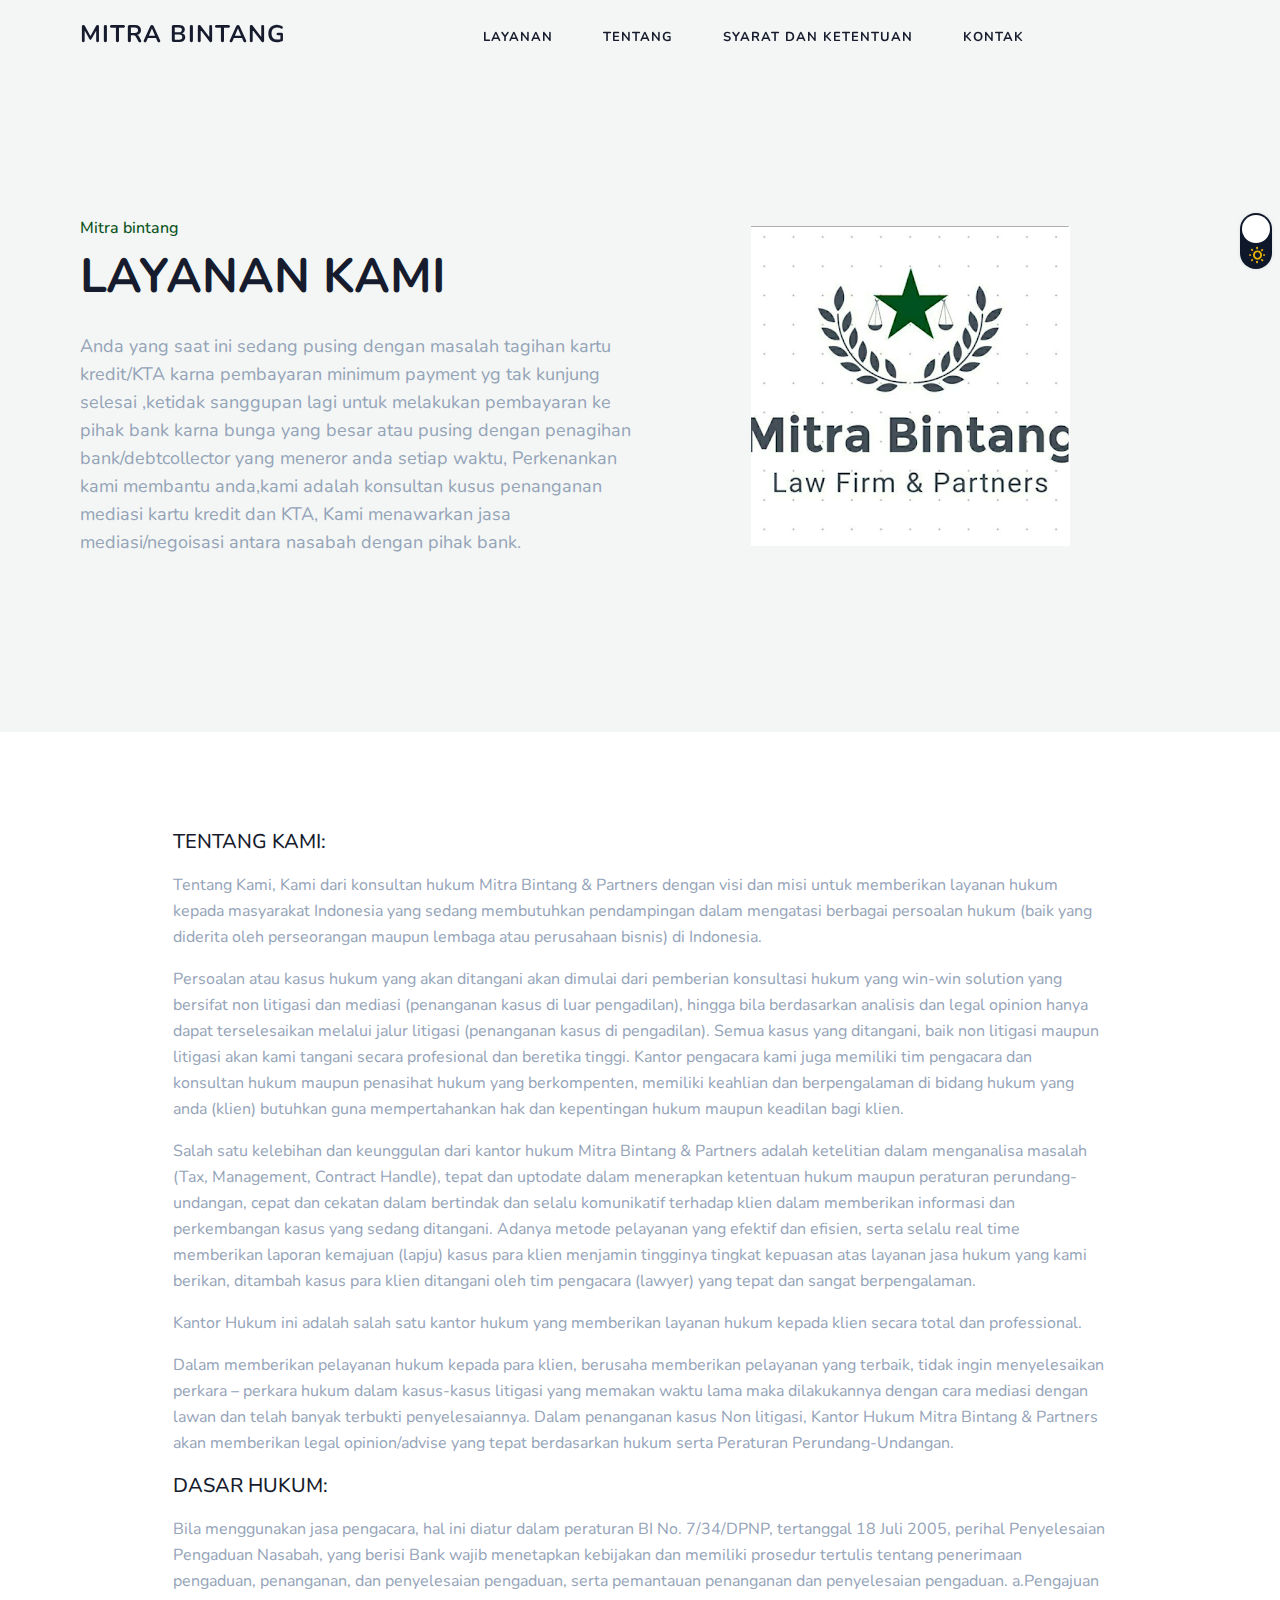
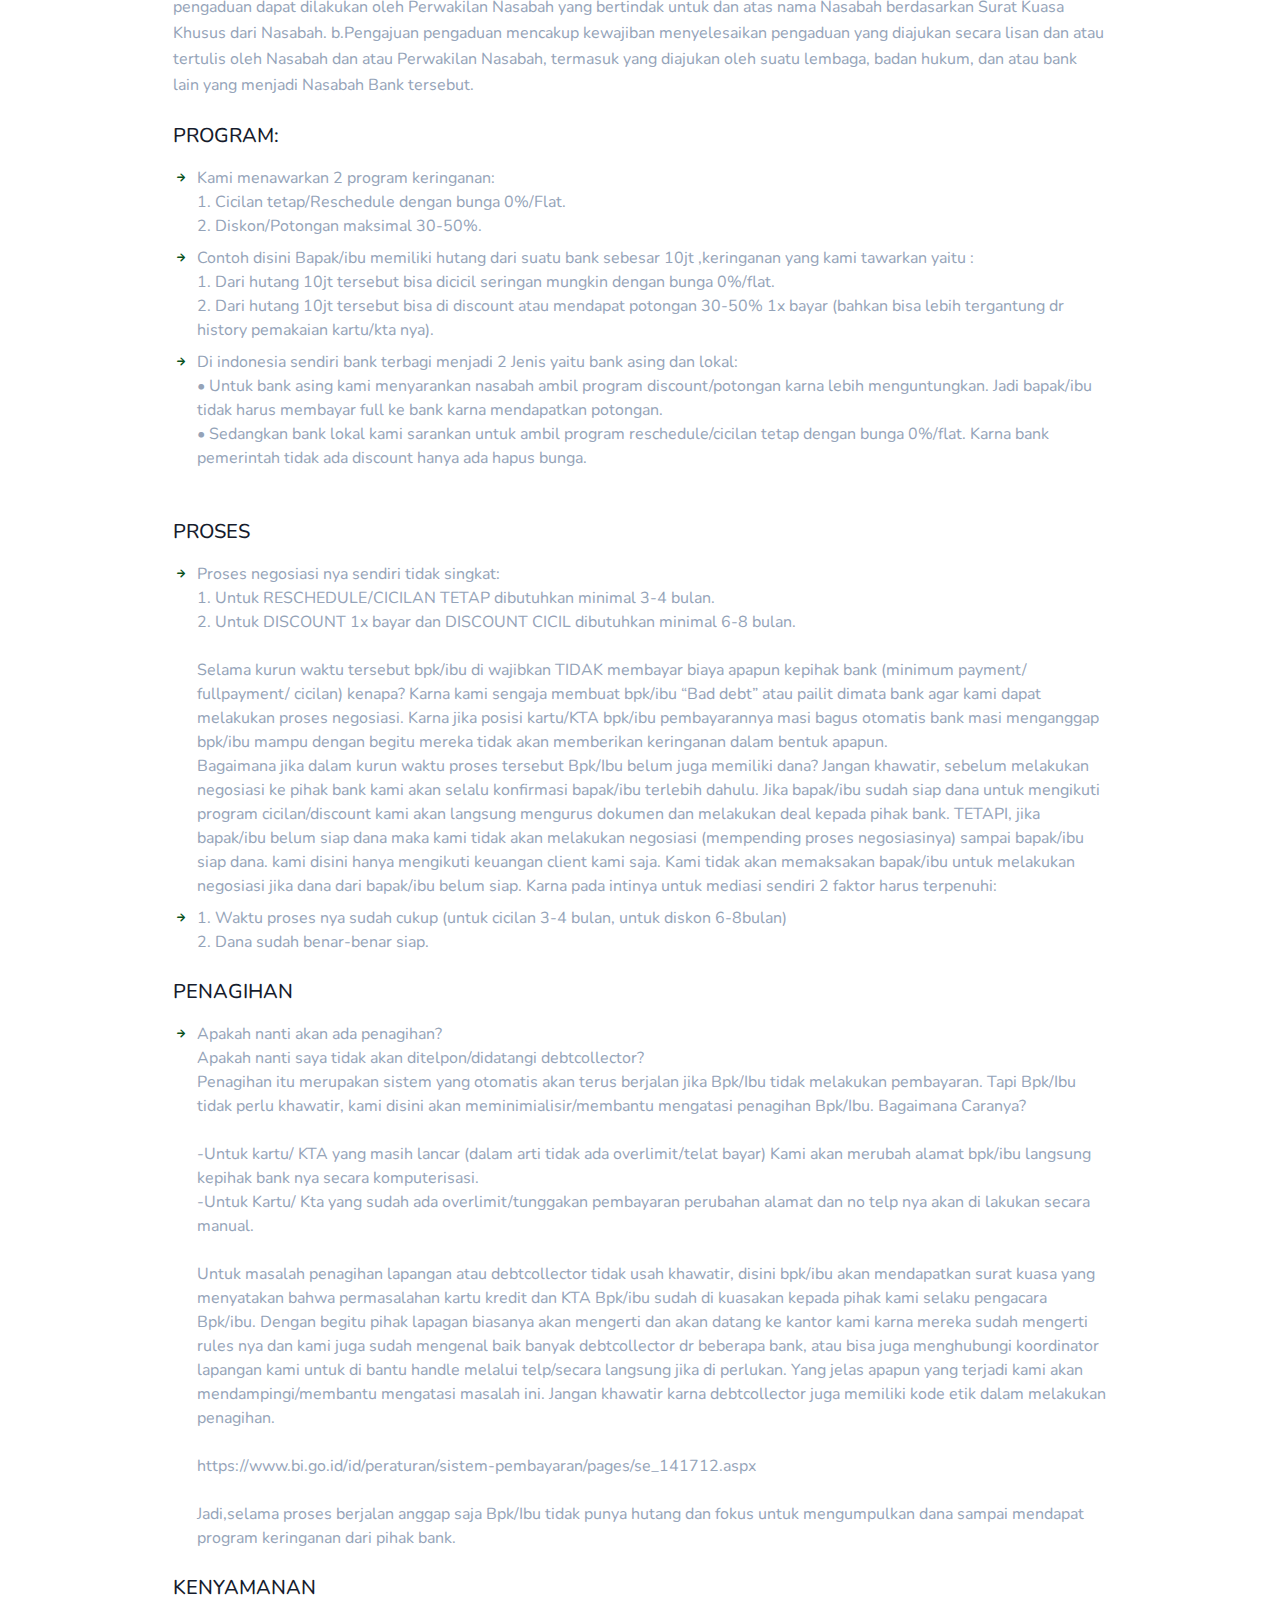
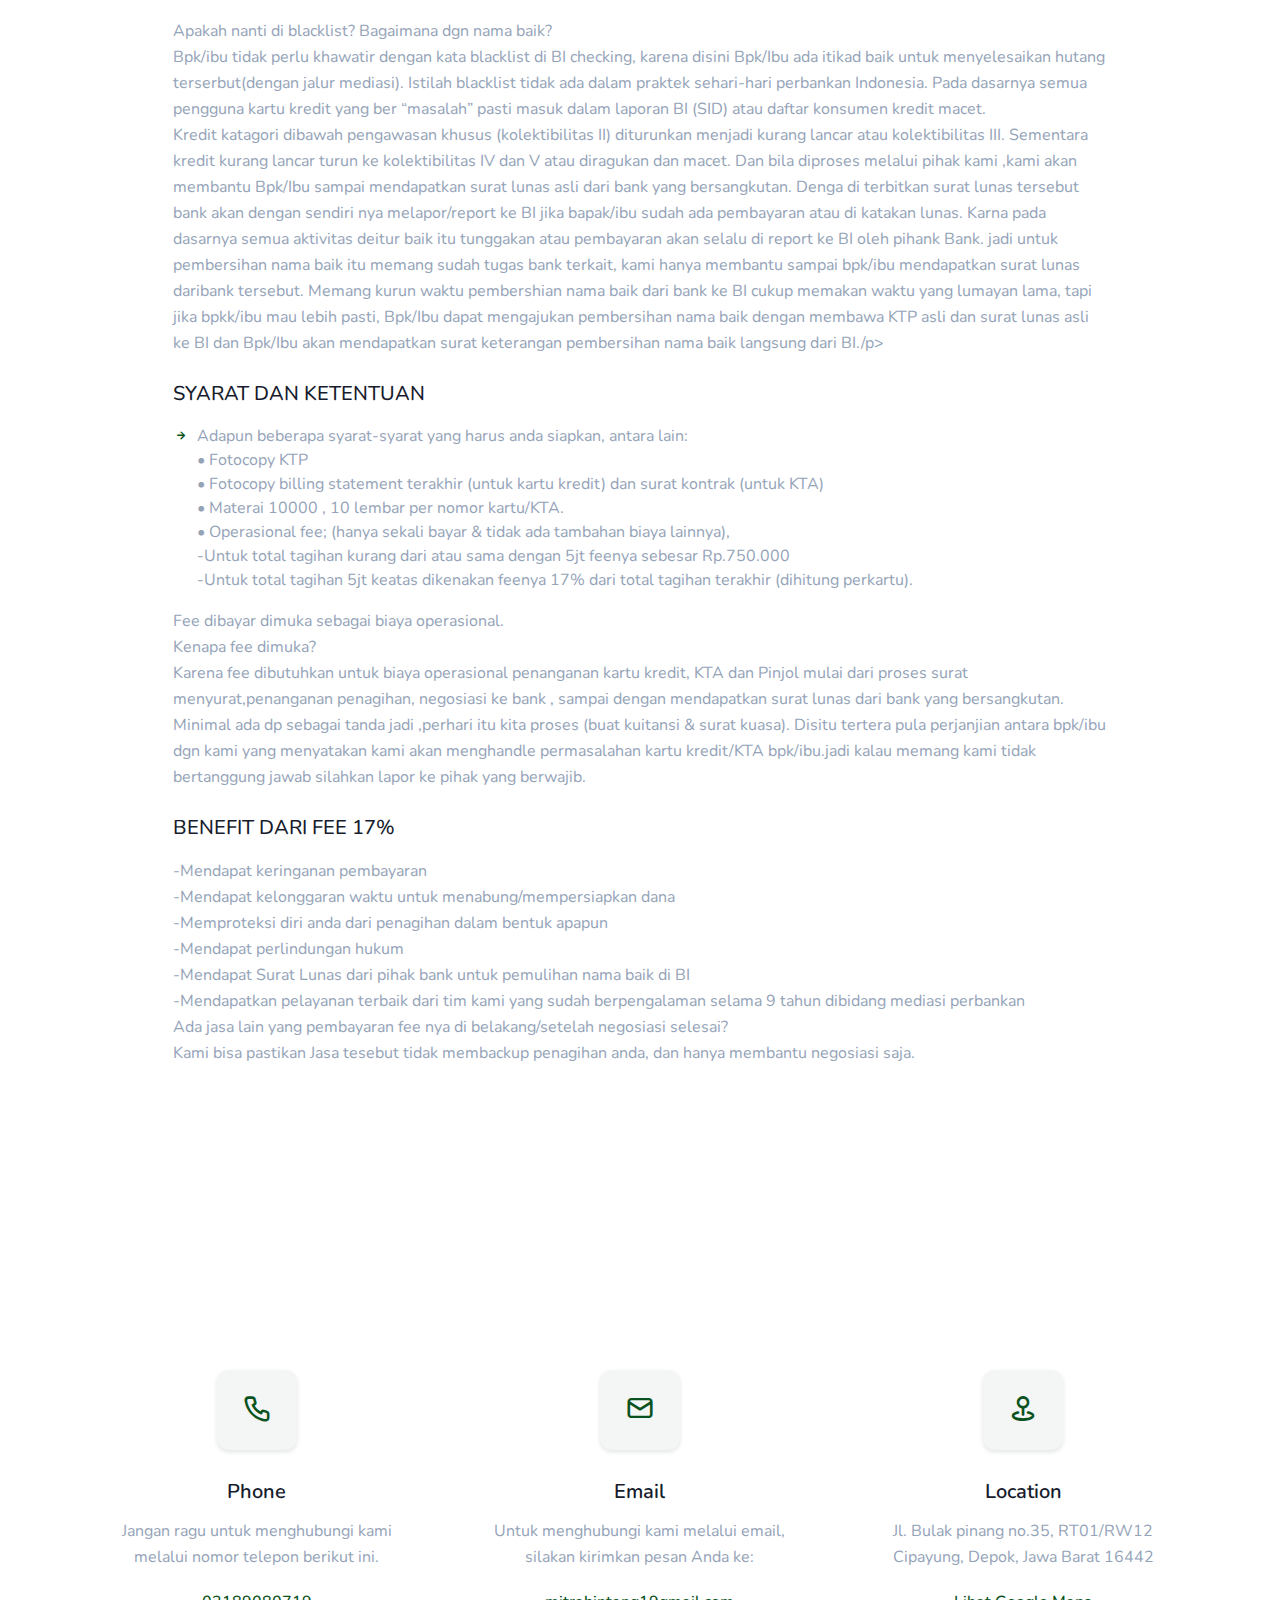
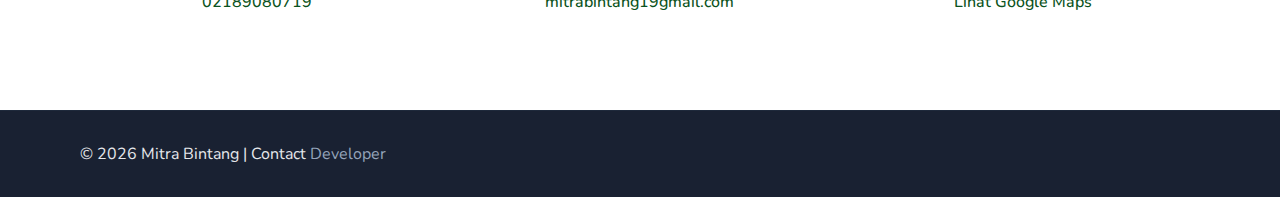
<file: index.html>
<!DOCTYPE html>
<html lang="en" class="light scroll-smooth" dir="ltr">
    
<!-- Mirrored from shreethemes.in/techwind/layouts/index-marketing.html by HTTrack Website Copier/3.x [XR&CO'2014], Sat, 27 Aug 2022 16:39:17 GMT -->
<head>
        <meta charset="UTF-8" />
        <title>Mitra Bintang | Layanan</title>
        <meta name="viewport" content="width=device-width, initial-scale=1, shrink-to-fit=no" />
        <meta name="description"
            content="Kami dari konsultan hukum Mitra Bintang & Partners dengan visi dan misi untuk memberikan layanan hukum kepada masyarakat Indonesia yang sedang membutuhkan pendampingan dalam mengatasi berbagai persoalan hukum (baik yang diderita oleh perseorangan maupun lembaga atau perusahaan bisnis) di Indonesia." />
        <meta name="keywords" content="konsultan hukum, Mitra Bintang, layanan hukum, membutuhkan pendampingan, depok, jakarta">
        <meta name="author" content="z-anah" />
        <meta name="website" content="https://z-anah.github.io/link-tree/" />
        <meta name="email" content="zulmianah@gmail.com" />

    <meta data-rh="true" name="twitter:image:src"
        content="https://z-anah.github.io/mitrabintang/assets/images/thumbnail.png">
    <meta data-rh="true" property="og:image" content="https://z-anah.github.io/mitrabintang/assets/images/thumbnail.png">
        <!-- <meta name="author" content="Shreethemes" />
        <meta name="website" content="https://shreethemes.in/" />
        <meta name="email" content="support@shreethemes.in" /> -->
        <meta name="version" content="1.0.0" />
        <meta http-equiv="X-UA-Compatible" content="IE=edge" />

        <!-- favicon -->
        <link rel="shortcut icon" href="assets/images/mitrabintanglogo.ico" />

        <!-- Css -->
        <link href="assets/libs/tiny-slider/tiny-slider.css?version=1.0.0" rel="stylesheet">
        <link href="assets/libs/tobii/css/tobii.min.css?version=1.0.0" rel="stylesheet">
        <!-- Main Css -->
        <link href="assets/libs/%40iconscout/unicons/css/line.css?version=1.0.0" type="text/css" rel="stylesheet" />
        <link rel="stylesheet" href="assets/css/icons.min.css?version=1.0.0" />
        <link rel="stylesheet" href="assets/css/tailwind.min.css?version=1.0.0" />

    </head>
    
    <body class="font-nunito text-base text-black dark:text-white dark:bg-slate-900">

        <!-- Loader Start -->
        <!-- <div id="preloader">
            <div id="status">
                <div class="spinner">
                    <div class="double-bounce1"></div>
                    <div class="double-bounce2"></div>
                </div>
            </div>
        </div> -->
        <!-- Loader End -->
        
        <!-- Start Navbar -->
        <nav id="topnav" class="defaultscroll is-sticky">
            <div class="container">
                <!-- Logo container-->
                <a class="logo pl-0" href="index.html">
                    <!-- <img src="assets/images/logo-dark.png" class="inline-block dark:hidden" alt="">
                    <img src="assets/images/logo-light.png" class="hidden dark:inline-block" alt=""> -->
                    MITRA BINTANG
                </a>

                <!-- End Logo container-->
                <div class="menu-extras">
                    <div class="menu-item">
                        <!-- Mobile menu toggle-->
                        <a class="navbar-toggle" id="isToggle" onclick="toggleMenu()">
                            <div class="lines">
                                <span></span>
                                <span></span>
                                <span></span>
                            </div>
                        </a>
                        <!-- End mobile menu toggle-->
                    </div>
                </div>

                <!--Login button Start-->
               
                <!--Login button End-->

                <div id="navigation">
                    <!-- Navigation Menu-->   
                    <ul class="navigation-menu">
                        <li><a href="#layanan" class="sub-menu-item">LAYANAN</a></li>
                        <li><a href="#tentang" class="sub-menu-item">TENTANG</a></li>
                        <li><a href="#syaratdanketentuan" class="sub-menu-item">SYARAT DAN KETENTUAN</a></li>
                        <li><a href="#kontak" class="sub-menu-item">KONTAK</a></li>



                
                    </ul><!--end navigation menu-->
                </div><!--end navigation-->
            </div><!--end container-->
        </nav><!--end header-->
        <!-- End Navbar -->

        <!-- Start Hero -->
        <section id="layanan" class="relative table w-full md:py-44 py-36">
            <div class="absolute inset-0 bg-indigo-600/5"></div>
            <div class="container">
                <div class="grid md:grid-cols-12 grid-cols-1 items-center mt-10 gap-[30px]">
                    <div class="md:col-span-7">
                        <div class="md:mr-6">
                            <span class="text-indigo-600 font-medium">Mitra bintang</span>
                            <h4 class="font-bold lg:leading-normal leading-normal text-4xl lg:text-5xl mb-5">LAYANAN KAMI </h4>
                            <p class="text-slate-400 text-lg max-w-xl">Anda yang saat ini sedang pusing dengan masalah tagihan kartu kredit/KTA karna pembayaran minimum payment yg tak kunjung
                            selesai ,ketidak sanggupan lagi untuk melakukan pembayaran ke pihak bank karna bunga yang besar atau pusing dengan
                            penagihan bank/debtcollector yang meneror anda setiap waktu, Perkenankan kami membantu anda,kami adalah konsultan kusus
                            penanganan mediasi kartu kredit dan KTA, Kami menawarkan jasa mediasi/negoisasi antara nasabah dengan pihak bank.</p>
                        
                            

                        </div>
                    </div><!--end col-->

                    <div class="md:col-span-5">
                        <div class="relative">
                            <img src="assets/images/mitrabintang.png" alt="">
                           
                        </div>
                    </div><!--end col-->
                </div><!--end grid-->
            </div><!--end container -->
        </section><!--end section-->
<section id="tentang" class="relative md:py-24 py-16">
    <div class="container">
        <div class="grid lg:grid-cols-12 grid-cols-1" id="reserve-form">
            <div class="lg:col-start-2 lg:col-span-10">
                <h5 class="mb-4 font-medium text-xl">TENTANG KAMI:</h5>
                
                <p class="text-slate-400 mb-4">Tentang Kami, Kami dari konsultan hukum Mitra Bintang & Partners dengan visi dan misi untuk memberikan layanan hukum
                kepada masyarakat Indonesia yang sedang membutuhkan pendampingan dalam mengatasi berbagai persoalan hukum (baik yang
                diderita oleh perseorangan maupun lembaga atau perusahaan bisnis) di Indonesia.</p>
                <p class="text-slate-400 mb-4">Persoalan atau kasus hukum yang akan ditangani akan dimulai dari pemberian konsultasi hukum yang win-win solution yang
                bersifat non litigasi dan mediasi (penanganan kasus di luar pengadilan), hingga bila berdasarkan analisis dan legal
                opinion hanya dapat terselesaikan melalui jalur litigasi (penanganan kasus di pengadilan). Semua kasus yang ditangani,
                baik non litigasi maupun litigasi akan kami tangani secara profesional dan beretika tinggi.
                Kantor pengacara kami juga memiliki tim pengacara dan konsultan hukum maupun penasihat hukum yang berkompenten, memiliki
                keahlian dan berpengalaman di bidang hukum yang anda (klien) butuhkan guna mempertahankan hak dan kepentingan hukum
                maupun keadilan bagi klien.</p>
                <p class="text-slate-400 mb-4">Salah satu kelebihan dan keunggulan dari kantor hukum Mitra Bintang & Partners adalah ketelitian dalam menganalisa
                masalah (Tax, Management, Contract Handle), tepat dan uptodate dalam menerapkan ketentuan hukum maupun peraturan
                perundang-undangan, cepat dan cekatan dalam bertindak dan selalu komunikatif terhadap klien dalam memberikan informasi
                dan perkembangan kasus yang sedang ditangani. Adanya metode pelayanan yang efektif dan efisien, serta selalu real time
                memberikan laporan kemajuan (lapju) kasus para klien menjamin tingginya tingkat kepuasan atas layanan jasa hukum yang
                kami berikan, ditambah kasus para klien ditangani oleh tim pengacara (lawyer) yang tepat dan sangat berpengalaman.</p>
                <p class="text-slate-400 mb-4">Kantor Hukum ini adalah salah satu kantor hukum yang memberikan layanan hukum kepada klien secara total dan
                professional.</p>
                <p class="text-slate-400 mb-4">Dalam memberikan pelayanan hukum kepada para klien, berusaha memberikan pelayanan yang terbaik, tidak ingin
                menyelesaikan perkara – perkara hukum dalam kasus-kasus litigasi yang memakan waktu lama maka dilakukannya dengan cara
                mediasi dengan lawan dan telah banyak terbukti penyelesaiannya. Dalam penanganan kasus Non litigasi, Kantor Hukum Mitra
                Bintang & Partners akan memberikan legal opinion/advise yang tepat berdasarkan hukum serta Peraturan Perundang-Undangan.</p>
                
                <h5 class="mb-4 font-medium text-xl">DASAR HUKUM:</h5>

                <p class="text-slate-400 mb-4">Bila menggunakan jasa pengacara, hal ini diatur dalam peraturan BI No. 7/34/DPNP, tertanggal 18 Juli 2005, perihal
                Penyelesaian Pengaduan Nasabah, yang berisi Bank wajib menetapkan kebijakan dan memiliki prosedur tertulis tentang
                penerimaan pengaduan, penanganan, dan penyelesaian pengaduan, serta pemantauan penanganan dan penyelesaian pengaduan.
                a.Pengajuan pengaduan dapat dilakukan oleh Perwakilan Nasabah yang bertindak untuk dan atas nama Nasabah berdasarkan
                Surat Kuasa Khusus dari Nasabah.
                b.Pengajuan pengaduan mencakup kewajiban menyelesaikan pengaduan yang diajukan secara lisan dan atau tertulis oleh
                Nasabah dan atau Perwakilan Nasabah, termasuk yang diajukan oleh suatu lembaga, badan hukum, dan atau bank lain yang
                menjadi Nasabah Bank tersebut.</p>

               

                <h5 class="mb-4 mt-6 font-medium text-xl">PROGRAM:</h5>

                <ul class="list-none mb-0">
                    <li class="text-slate-400 flex mt-2"><i
                            class="uil uil-arrow-right text-indigo-600 h5 mb-0 mr-2"></i> Kami menawarkan 2 program keringanan: <br> 1. Cicilan tetap/Reschedule dengan bunga 0%/Flat. <br>
                            2. Diskon/Potongan maksimal 30-50%.</li>
                    <li class="text-slate-400 flex mt-2"><i
                            class="uil uil-arrow-right text-indigo-600 h5 mb-0 mr-2"></i> Contoh disini Bapak/ibu memiliki hutang dari suatu bank sebesar 10jt ,keringanan yang kami tawarkan yaitu : <br>
                            
                            1. Dari hutang 10jt tersebut bisa dicicil seringan mungkin dengan bunga 0%/flat.<br>
                            2. Dari hutang 10jt tersebut bisa di discount atau mendapat potongan 30-50% 1x bayar (bahkan bisa lebih tergantung dr
                            history pemakaian kartu/kta nya).</li>
                    <li class="text-slate-400 flex mt-2"><i
                            class="uil uil-arrow-right text-indigo-600 h5 mb-0 mr-2"></i> Di indonesia sendiri bank terbagi menjadi 2 Jenis yaitu bank asing dan lokal:<br>
                            
                            • Untuk bank asing kami menyarankan nasabah ambil program discount/potongan karna lebih menguntungkan. Jadi bapak/ibu
                            tidak harus membayar full ke bank karna mendapatkan potongan.<br>
                            • Sedangkan bank lokal kami sarankan untuk ambil program reschedule/cicilan tetap dengan bunga 0%/flat. Karna bank
                            pemerintah tidak ada discount hanya ada hapus bunga.</li><br>
                    </li>
                </ul>

                <h5 class="mb-4 mt-6 font-medium text-xl">PROSES</h5>

                <ul class="list-none mb-0">
                    <li class="text-slate-400 flex mt-2"><i
                            class="uil uil-arrow-right text-indigo-600 h5 mb-0 mr-2"></i> Proses negosiasi nya sendiri tidak singkat: <br>
                            
                            1. Untuk RESCHEDULE/CICILAN TETAP dibutuhkan minimal 3-4 bulan.<br>
                            2. Untuk DISCOUNT 1x bayar dan DISCOUNT CICIL dibutuhkan minimal 6-8 bulan.<br>
                            <br>
                            Selama kurun waktu tersebut bpk/ibu di wajibkan TIDAK membayar biaya apapun kepihak bank (minimum payment/ fullpayment/
                            cicilan) kenapa? Karna kami sengaja membuat bpk/ibu “Bad debt” atau pailit dimata bank agar kami dapat melakukan proses
                            negosiasi. Karna jika posisi kartu/KTA bpk/ibu pembayarannya masi bagus otomatis bank masi menganggap bpk/ibu mampu
                            dengan begitu mereka tidak akan memberikan keringanan dalam bentuk apapun.<br>
                            Bagaimana jika dalam kurun waktu proses tersebut Bpk/Ibu belum juga memiliki dana?
                            Jangan khawatir, sebelum melakukan negosiasi ke pihak bank kami akan selalu konfirmasi bapak/ibu terlebih dahulu. Jika
                            bapak/ibu sudah siap dana untuk mengikuti program cicilan/discount kami akan langsung mengurus dokumen dan melakukan
                            deal kepada pihak bank. TETAPI, jika bapak/ibu belum siap dana maka kami tidak akan melakukan negosiasi (mempending
                            proses negosiasinya) sampai bapak/ibu siap dana. kami disini hanya mengikuti keuangan client kami saja. Kami tidak akan
                            memaksakan bapak/ibu untuk melakukan negosiasi jika dana dari bapak/ibu belum siap. Karna pada intinya untuk mediasi
                            sendiri 2 faktor harus terpenuhi:</li>
                    <li class="text-slate-400 flex mt-2"><i
                            class="uil uil-arrow-right text-indigo-600 h5 mb-0 mr-2"></i> 1. Waktu proses nya sudah cukup (untuk cicilan 3-4 bulan, untuk diskon 6-8bulan) <br>
                            2. Dana sudah benar-benar siap.
</li>
                    </li>
                </ul>

                <h5 class="mb-4 mt-6 font-medium text-xl">PENAGIHAN</h5>

                <ul class="list-none mb-0">
                    <li class="text-slate-400 flex mt-2"><i
                            class="uil uil-arrow-right text-indigo-600 h5 mb-0 mr-2"></i> Apakah nanti akan ada penagihan? <br> Apakah nanti saya tidak akan ditelpon/didatangi debtcollector?<br>
                            Penagihan itu merupakan sistem yang otomatis akan terus berjalan jika Bpk/Ibu tidak melakukan pembayaran. Tapi Bpk/Ibu
                            tidak perlu khawatir, kami disini akan meminimialisir/membantu mengatasi penagihan Bpk/Ibu.
                            Bagaimana Caranya?<br>
                            <br>
                            -Untuk kartu/ KTA yang masih lancar (dalam arti tidak ada overlimit/telat bayar) Kami akan merubah alamat bpk/ibu
                            langsung kepihak bank nya secara komputerisasi.<br>
                            -Untuk Kartu/ Kta yang sudah ada overlimit/tunggakan pembayaran perubahan alamat dan no telp nya akan di lakukan secara
                            manual.<br>
                            <br>
                            Untuk masalah penagihan lapangan atau debtcollector tidak usah khawatir, disini bpk/ibu akan mendapatkan surat kuasa
                            yang menyatakan bahwa permasalahan kartu kredit dan KTA Bpk/ibu sudah di kuasakan kepada pihak kami selaku pengacara
                            Bpk/ibu. Dengan begitu pihak lapagan biasanya akan mengerti dan akan datang ke kantor kami karna mereka sudah mengerti
                            rules nya dan kami juga sudah mengenal baik banyak debtcollector dr beberapa bank, atau bisa juga menghubungi
                            koordinator lapangan kami untuk di bantu handle melalui telp/secara langsung jika di perlukan.
                            Yang jelas apapun yang terjadi kami akan mendampingi/membantu mengatasi masalah ini. Jangan khawatir karna debtcollector
                            juga memiliki kode etik dalam melakukan penagihan.<br>
                            <br>
                            https://www.bi.go.id/id/peraturan/sistem-pembayaran/pages/se_141712.aspx<br>
                            <br>
                            Jadi,selama proses berjalan anggap saja Bpk/Ibu tidak punya hutang dan fokus untuk mengumpulkan dana sampai mendapat
                            program keringanan dari pihak bank.</li>
                   </li>
                </ul>

                <h5 class="mb-4 mt-6 font-medium text-xl">KENYAMANAN</h5>
                <p class="text-slate-400 mb-4">Apakah nanti di blacklist? Bagaimana dgn nama baik? <br>
                Bpk/ibu tidak perlu khawatir dengan kata blacklist di BI checking, karena disini Bpk/Ibu ada itikad baik untuk
                menyelesaikan hutang terserbut(dengan jalur mediasi). Istilah blacklist tidak ada dalam praktek sehari-hari perbankan
                Indonesia. Pada dasarnya semua pengguna kartu kredit yang ber “masalah” pasti masuk dalam laporan BI (SID) atau daftar
                konsumen kredit macet. <br>
                Kredit katagori dibawah pengawasan khusus (kolektibilitas II) diturunkan menjadi kurang lancar atau kolektibilitas III.
                Sementara kredit kurang lancar turun ke kolektibilitas IV dan V atau diragukan dan macet.
                Dan bila diproses melalui pihak kami ,kami akan membantu Bpk/Ibu sampai mendapatkan surat lunas asli dari bank yang
                bersangkutan. Denga di terbitkan surat lunas tersebut bank akan dengan sendiri nya melapor/report ke BI jika bapak/ibu
                sudah ada pembayaran atau di katakan lunas. Karna pada dasarnya semua aktivitas deitur baik itu tunggakan atau
                pembayaran akan selalu di report ke BI oleh pihank Bank. jadi untuk pembersihan nama baik itu memang sudah tugas bank
                terkait, kami hanya membantu sampai bpk/ibu mendapatkan surat lunas daribank tersebut. Memang kurun waktu pembershian
                nama baik dari bank ke BI cukup memakan waktu yang lumayan lama, tapi jika bpkk/ibu mau lebih pasti, Bpk/Ibu dapat
                mengajukan pembersihan nama baik dengan membawa KTP asli dan surat lunas asli ke BI dan Bpk/Ibu akan mendapatkan surat
                keterangan pembersihan nama baik langsung dari BI./p>


                <h5 id="syaratdanketentuan" class="mb-4 mt-6 font-medium text-xl">SYARAT DAN KETENTUAN</h5>
                <ul class="list-none mb-4">
                    <li class="text-slate-400 flex mt-2"><i
                            class="uil uil-arrow-right text-indigo-600 h5 mb-0 mr-2"></i>Adapun beberapa syarat-syarat yang harus anda siapkan, antara lain: <br>
                            • Fotocopy KTP <br>
                            • Fotocopy billing statement terakhir (untuk kartu kredit) dan surat kontrak (untuk KTA)<br>
                            • Materai 10000 , 10 lembar per nomor kartu/KTA.<br>
                            • Operasional fee; (hanya sekali bayar & tidak ada tambahan biaya lainnya),<br>
                            -Untuk total tagihan kurang dari atau sama dengan 5jt feenya sebesar Rp.750.000<br>
                            -Untuk total tagihan 5jt keatas dikenakan feenya 17% dari total tagihan terakhir (dihitung perkartu).<br>
</li>
            
                </ul>

                <p class="text-slate-400 mb-4">Fee dibayar dimuka sebagai biaya operasional.<br>
                Kenapa fee dimuka?<br>
                Karena fee dibutuhkan untuk biaya operasional penanganan kartu kredit, KTA dan Pinjol mulai dari proses surat
                menyurat,penanganan penagihan, negosiasi ke bank , sampai dengan mendapatkan surat lunas dari bank yang bersangkutan.
                Minimal ada dp sebagai tanda jadi ,perhari itu kita proses (buat kuitansi & surat kuasa). Disitu tertera pula perjanjian
                antara bpk/ibu dgn kami yang menyatakan kami akan menghandle permasalahan kartu kredit/KTA bpk/ibu.jadi kalau memang
                kami tidak bertanggung jawab silahkan lapor ke pihak yang berwajib.</p>

                <h5 class="mb-4 mt-6 font-medium text-xl">BENEFIT DARI FEE 17%</h5>
                <p class="text-slate-400 mb-4">-Mendapat keringanan pembayaran <br>
                -Mendapat kelonggaran waktu untuk menabung/mempersiapkan dana<br>
                -Memproteksi diri anda dari penagihan dalam bentuk apapun<br>
                -Mendapat perlindungan hukum<br>
                -Mendapat Surat Lunas dari pihak bank untuk pemulihan nama baik di BI<br>
                -Mendapatkan pelayanan terbaik dari tim kami yang sudah berpengalaman selama 9 tahun dibidang mediasi perbankan<br>
                Ada jasa lain yang pembayaran fee nya di belakang/setelah negosiasi selesai?<br>
                Kami bisa pastikan Jasa tesebut tidak membackup penagihan anda, dan hanya membantu negosiasi saja.
            </div>
        </div><!--end grid-->
    </div><!--end container-->
</section><!--end section-->
       
        <!-- End Hero -->

        <!-- Start Section-->
        
        <!-- End Section-->

        <!-- Start -->
       
        <!-- End -->

        <!-- Start -->
        <section id="kontak" class="relative md:py-24 py-16 overflow-hidden">
           

            <div class="container md:mt-24 mt-16">
                <div class="grid grid-cols-1 lg:grid-cols-3 md:grid-cols-2 gap-[30px]">
                    <div class="text-center px-6">
                        <div class="w-20 h-20 bg-indigo-600/5 text-indigo-600 rounded-xl text-3xl flex align-middle justify-center items-center shadow-sm dark:shadow-gray-800 mx-auto">
                            <i class="uil uil-phone"></i>
                        </div>

                        <div class="content mt-7">
                            <h5 class="text-xl font-semibold">Phone</h5>
                            <p class="text-slate-400 mt-3">Jangan ragu untuk menghubungi kami melalui nomor telepon berikut ini.</p>
                            
                            <div class="mt-5">
                                <a href="tel:02189080719" class="text-indigo-600 font-medium"> 02189080719</a>
                            </div>
                        </div>
                    </div>

                    <div class="text-center px-6">
                        <div class="w-20 h-20 bg-indigo-600/5 text-indigo-600 rounded-xl text-3xl flex align-middle justify-center items-center shadow-sm dark:shadow-gray-800 mx-auto">
                            <i class="uil  uil-envelope-alt"></i>
                        </div>

                        <div class="content mt-7">
                            <h5 class="text-xl font-semibold">Email</h5>
                            <p class="text-slate-400 mt-3">Untuk menghubungi kami melalui email, silakan kirimkan pesan Anda ke:</p>
                            
                            <div class="mt-5">
                                <a href="mailto:mitrabintang19gmail.com" class="text-indigo-600 font-medium">mitrabintang19gmail.com</a>
                            </div>
                        </div>
                    </div>

                    <div class="text-center px-6">
                        <div class="w-20 h-20 bg-indigo-600/5 text-indigo-600 rounded-xl text-3xl flex align-middle justify-center items-center shadow-sm dark:shadow-gray-800 mx-auto">
                            <i class="uil  uil-map-pin-alt"></i>
                        </div>

                        <div class="content mt-7">
                            <h5 class="text-xl font-semibold">Location</h5>
                            <p class="text-slate-400 mt-3">Jl. Bulak pinang no.35, RT01/RW12 <br>Cipayung, Depok, Jawa Barat 16442</p>

                            <div class="mt-5">
                                <a href="https://goo.gl/maps/mx7yuYQJQk3NN5Nw9" class="text-indigo-600 font-medium">Lihat Google Maps</a>
                            </div>
                        </div>
                    </div>
                </div><!--end grid-->
            </div><!--end container-->
        </section><!--end section-->
        <!-- End -->

        <!-- Footer Start -->
        <footer class="footer bg-dark-footer relative text-gray-200 dark:text-gray-200">    
            

            <div class="py-[30px] px-0 border-t border-slate-800">
                <div class="container text-center">
                    <div class="grid md:grid-cols-2 items-center">
                        <div class="md:text-left text-center">
                            <p class="mb-0">© <script>document.write(new Date().getFullYear())</script> Mitra Bintang | 
                            Contact 
                            <a class="text-slate-400 font-small" href="https://api.whatsapp.com/send?phone=6287772897512&text=Hallo%20z-anah,%20saya%20ingin%20membuat%20aplikasi/website"
                                target="_blank" class="text-reset">Developer</a>
                            </p>
                        </div>

                        
                    </div><!--end grid-->
                </div><!--end container-->
            </div>
        </footer><!--end footer-->
        <!-- Footer End -->

        <!-- Start Cookie Popup -->
        <!--Note: Cookies Js including in plugins.init.js (path like; assets/js/plugins.init.js) and Cookies css including in _helper.scss (path like; scss/_helper.scss)-->
        <!-- End Cookie Popup -->

        <!-- Back to top -->
        <a href="#" onclick="topFunction()" id="back-to-top" class="back-to-top fixed hidden text-lg rounded-full z-10 bottom-5 right-5 h-9 w-9 text-center bg-indigo-600 text-white leading-9"><i class="uil uil-arrow-up"></i></a>
        <!-- Back to top -->

        <!-- Switcher -->
        <div class="fixed top-1/4 -right-1 z-3">
            <span class="relative inline-block rotate-90">
                <input type="checkbox" class="checkbox opacity-0 absolute" id="chk" />
                <label class="label bg-slate-900 dark:bg-white shadow dark:shadow-gray-800 cursor-pointer rounded-full flex justify-between items-center p-1 w-14 h-8" for="chk">
                    <i class="uil uil-moon text-[20px] text-yellow-500"></i>
                    <i class="uil uil-sun text-[20px] text-yellow-500"></i>
                    <span class="ball bg-white dark:bg-slate-900 rounded-full absolute top-[2px] left-[2px] w-7 h-7"></span>
                </label>
            </span>
        </div>
        <!-- Switcher -->

        <!-- JAVASCRIPTS -->
        <script src="assets/js/contact.js"></script>
        <script src="assets/libs/tiny-slider/min/tiny-slider.js"></script>
        <script src="assets/libs/tobii/js/tobii.min.js"></script>
        <script src="assets/libs/feather-icons/feather.min.js"></script>
        <script src="assets/js/plugins.init.js"></script>
        <script src="assets/js/app.js"></script>
        <!-- JAVASCRIPTS -->
    </body>

<!-- Mirrored from shreethemes.in/techwind/layouts/index-marketing.html by HTTrack Website Copier/3.x [XR&CO'2014], Sat, 27 Aug 2022 16:39:19 GMT -->
</html>
</file>
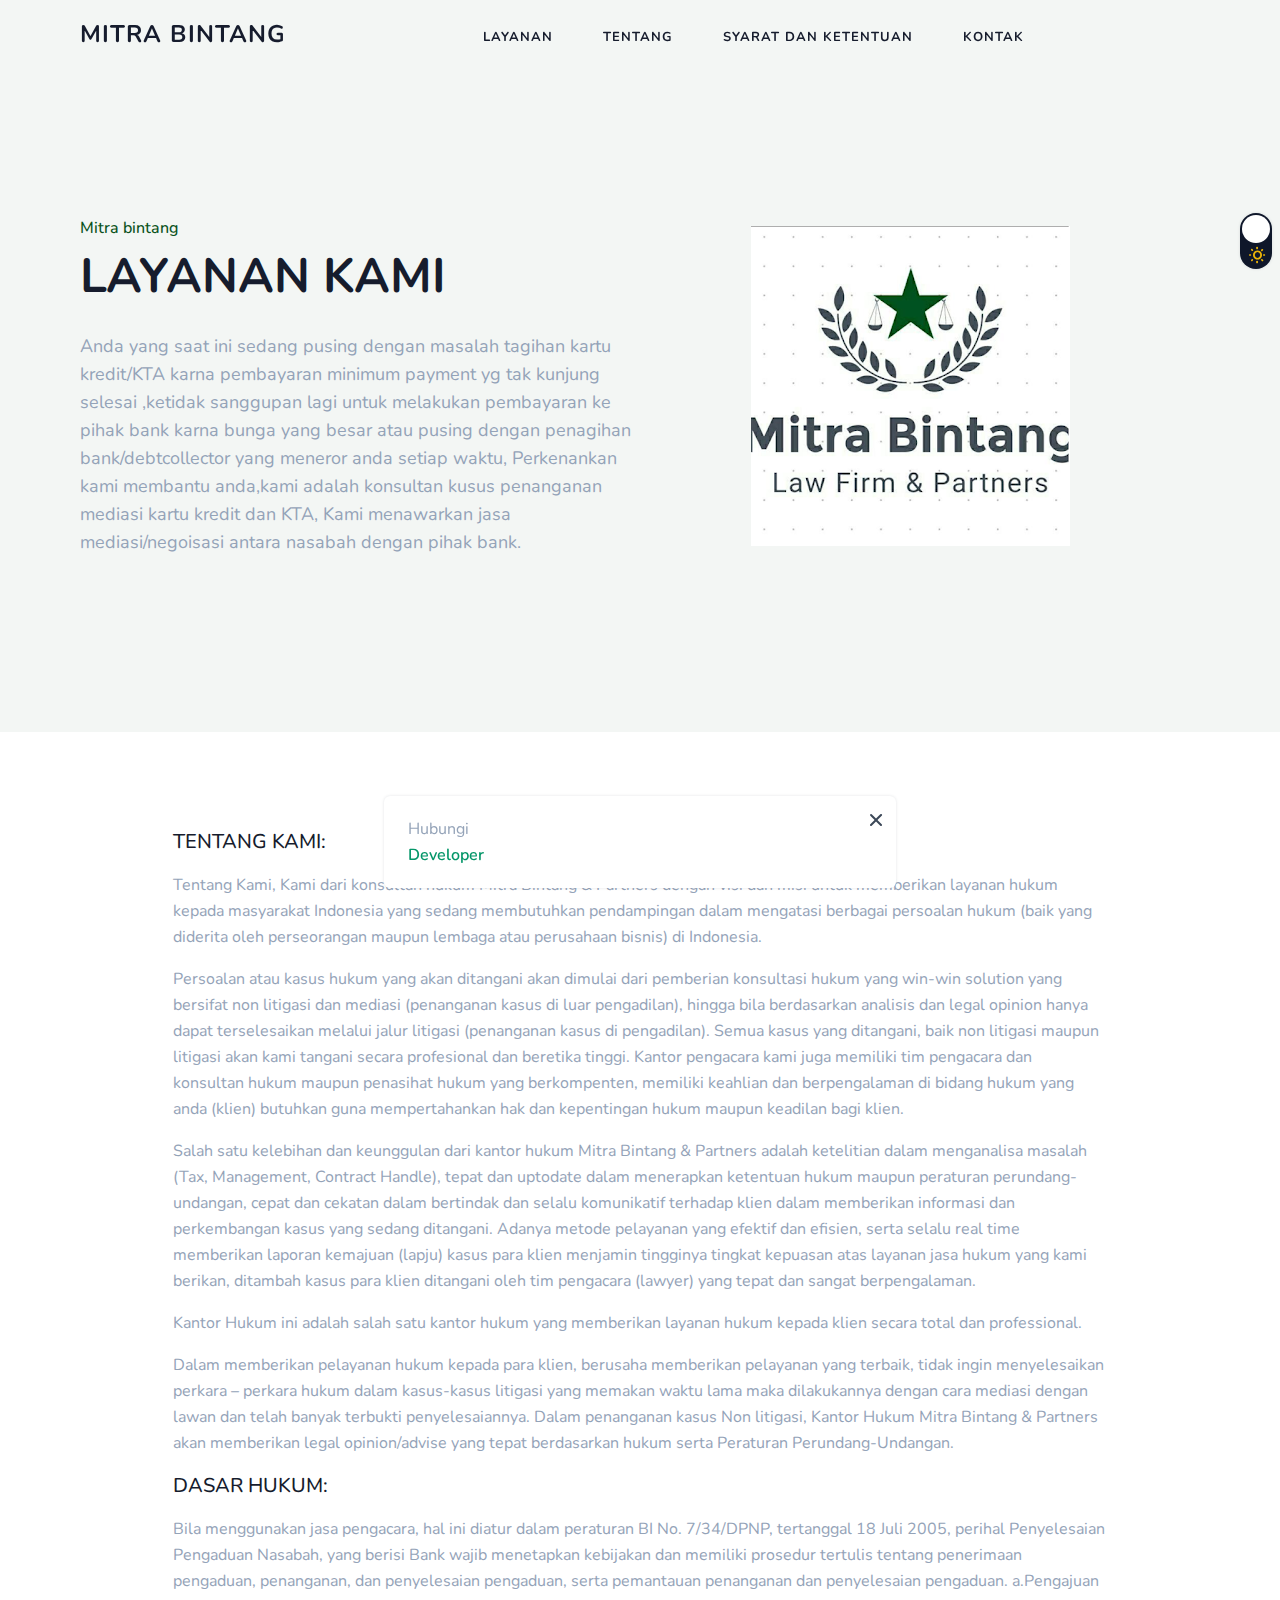
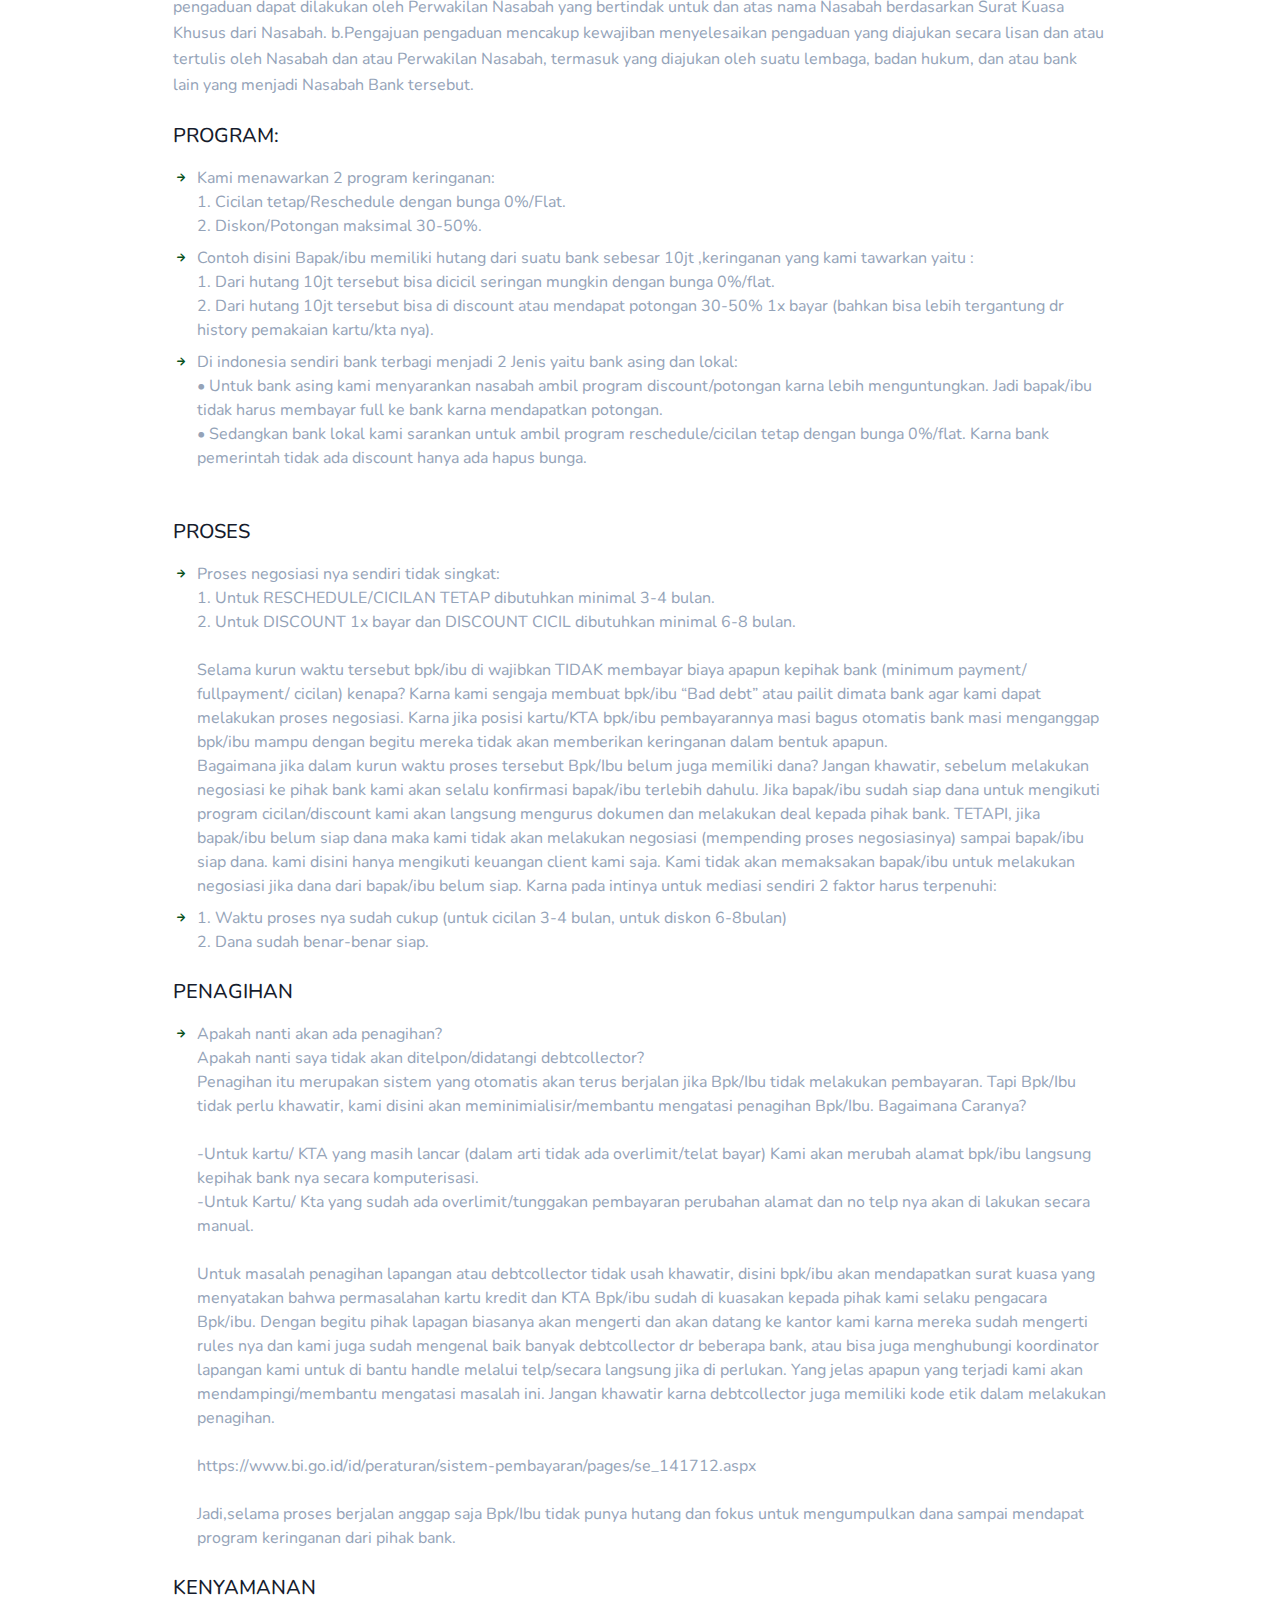
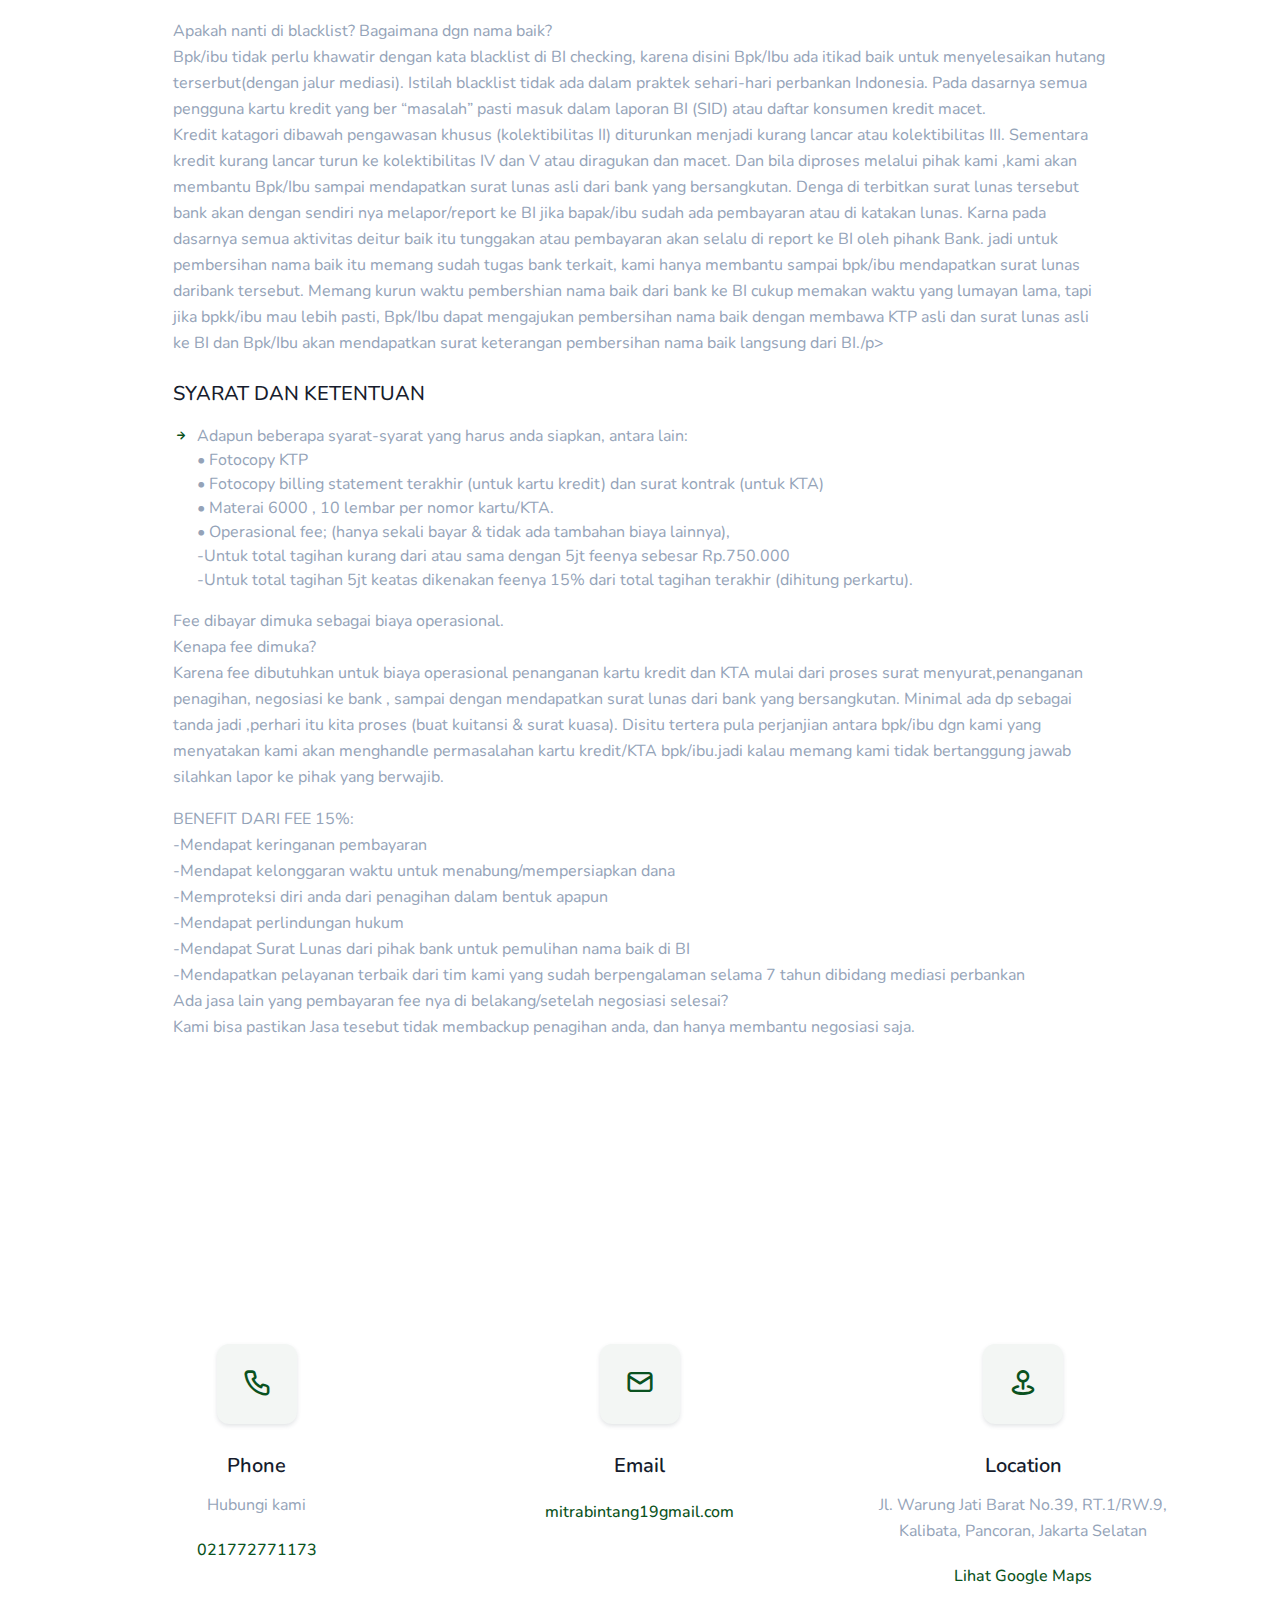
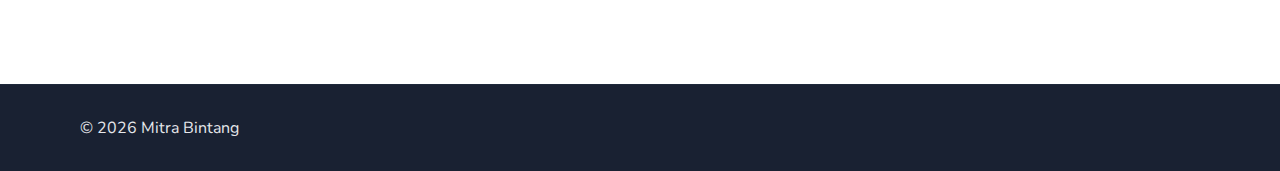
<file: index-marketing.html>
<!DOCTYPE html>
<html lang="en" class="light scroll-smooth" dir="ltr">
    
<!-- Mirrored from shreethemes.in/techwind/layouts/index-marketing.html by HTTrack Website Copier/3.x [XR&CO'2014], Sat, 27 Aug 2022 16:39:17 GMT -->
<head>
        <meta charset="UTF-8" />
        <title>Mitra Bintang | Layanan</title>
        <meta name="viewport" content="width=device-width, initial-scale=1, shrink-to-fit=no" />
        <meta name="description"
            content="Kami dari konsultan hukum Mitra Bintang & Partners dengan visi dan misi untuk memberikan layanan hukum kepada masyarakat Indonesia yang sedang membutuhkan pendampingan dalam mengatasi berbagai persoalan hukum (baik yang diderita oleh perseorangan maupun lembaga atau perusahaan bisnis) di Indonesia." />
        <meta name="keywords" content="konsultan hukum, Mitra Bintang, layanan hukum, membutuhkan pendampingan, depok, jakarta">
        <meta name="author" content="z-anah" />
        <meta name="website" content="https://z-anah.github.io/link-tree/" />
        <meta name="email" content="zulmianah@gmail.com" />

    <meta data-rh="true" name="twitter:image:src"
        content="https://z-anah.github.io/mitrabintang/assets/images/thumbnail.png">
    <meta data-rh="true" property="og:image" content="https://z-anah.github.io/mitrabintang/assets/images/thumbnail.png">
        <!-- <meta name="author" content="Shreethemes" />
        <meta name="website" content="https://shreethemes.in/" />
        <meta name="email" content="support@shreethemes.in" /> -->
        <meta name="version" content="1.0.0" />
        <meta http-equiv="X-UA-Compatible" content="IE=edge" />

        <!-- favicon -->
        <link rel="shortcut icon" href="assets/images/mitrabintanglogo.ico" />

        <!-- Css -->
        <link href="assets/libs/tiny-slider/tiny-slider.css" rel="stylesheet">
        <link href="assets/libs/tobii/css/tobii.min.css" rel="stylesheet">
        <!-- Main Css -->
        <link href="assets/libs/%40iconscout/unicons/css/line.css" type="text/css" rel="stylesheet" />
        <link rel="stylesheet" href="assets/css/icons.min.css" />
        <link rel="stylesheet" href="assets/css/tailwind.min.css" />

    </head>
    
    <body class="font-nunito text-base text-black dark:text-white dark:bg-slate-900">

        <!-- Loader Start -->
        <!-- <div id="preloader">
            <div id="status">
                <div class="spinner">
                    <div class="double-bounce1"></div>
                    <div class="double-bounce2"></div>
                </div>
            </div>
        </div> -->
        <!-- Loader End -->
        
        <!-- Start Navbar -->
        <nav id="topnav" class="defaultscroll is-sticky">
            <div class="container">
                <!-- Logo container-->
                <a class="logo pl-0" href="index.html">
                    <!-- <img src="assets/images/logo-dark.png" class="inline-block dark:hidden" alt="">
                    <img src="assets/images/logo-light.png" class="hidden dark:inline-block" alt=""> -->
                    MITRA BINTANG
                </a>

                <!-- End Logo container-->
                <div class="menu-extras">
                    <div class="menu-item">
                        <!-- Mobile menu toggle-->
                        <a class="navbar-toggle" id="isToggle" onclick="toggleMenu()">
                            <div class="lines">
                                <span></span>
                                <span></span>
                                <span></span>
                            </div>
                        </a>
                        <!-- End mobile menu toggle-->
                    </div>
                </div>

                <!--Login button Start-->
               
                <!--Login button End-->

                <div id="navigation">
                    <!-- Navigation Menu-->   
                    <ul class="navigation-menu">
                        <li><a href="#layanan" class="sub-menu-item">LAYANAN</a></li>
                        <li><a href="#tentang" class="sub-menu-item">TENTANG</a></li>
                        <li><a href="#syaratdanketentuan" class="sub-menu-item">SYARAT DAN KETENTUAN</a></li>
                        <li><a href="#kontak" class="sub-menu-item">KONTAK</a></li>



                
                    </ul><!--end navigation menu-->
                </div><!--end navigation-->
            </div><!--end container-->
        </nav><!--end header-->
        <!-- End Navbar -->

        <!-- Start Hero -->
        <section id="layanan" class="relative table w-full md:py-44 py-36">
            <div class="absolute inset-0 bg-indigo-600/5"></div>
            <div class="container">
                <div class="grid md:grid-cols-12 grid-cols-1 items-center mt-10 gap-[30px]">
                    <div class="md:col-span-7">
                        <div class="md:mr-6">
                            <span class="text-indigo-600 font-medium">Mitra bintang</span>
                            <h4 class="font-bold lg:leading-normal leading-normal text-4xl lg:text-5xl mb-5">LAYANAN KAMI </h4>
                            <p class="text-slate-400 text-lg max-w-xl">Anda yang saat ini sedang pusing dengan masalah tagihan kartu kredit/KTA karna pembayaran minimum payment yg tak kunjung
                            selesai ,ketidak sanggupan lagi untuk melakukan pembayaran ke pihak bank karna bunga yang besar atau pusing dengan
                            penagihan bank/debtcollector yang meneror anda setiap waktu, Perkenankan kami membantu anda,kami adalah konsultan kusus
                            penanganan mediasi kartu kredit dan KTA, Kami menawarkan jasa mediasi/negoisasi antara nasabah dengan pihak bank.</p>
                        
                            

                        </div>
                    </div><!--end col-->

                    <div class="md:col-span-5">
                        <div class="relative">
                            <img src="assets/images/mitrabintang.png" alt="">
                           
                        </div>
                    </div><!--end col-->
                </div><!--end grid-->
            </div><!--end container -->
        </section><!--end section-->
<section id="tentang" class="relative md:py-24 py-16">
    <div class="container">
        <div class="grid lg:grid-cols-12 grid-cols-1" id="reserve-form">
            <div class="lg:col-start-2 lg:col-span-10">
                <h5 class="mb-4 font-medium text-xl">TENTANG KAMI:</h5>
                
                <p class="text-slate-400 mb-4">Tentang Kami, Kami dari konsultan hukum Mitra Bintang & Partners dengan visi dan misi untuk memberikan layanan hukum
                kepada masyarakat Indonesia yang sedang membutuhkan pendampingan dalam mengatasi berbagai persoalan hukum (baik yang
                diderita oleh perseorangan maupun lembaga atau perusahaan bisnis) di Indonesia.</p>
                <p class="text-slate-400 mb-4">Persoalan atau kasus hukum yang akan ditangani akan dimulai dari pemberian konsultasi hukum yang win-win solution yang
                bersifat non litigasi dan mediasi (penanganan kasus di luar pengadilan), hingga bila berdasarkan analisis dan legal
                opinion hanya dapat terselesaikan melalui jalur litigasi (penanganan kasus di pengadilan). Semua kasus yang ditangani,
                baik non litigasi maupun litigasi akan kami tangani secara profesional dan beretika tinggi.
                Kantor pengacara kami juga memiliki tim pengacara dan konsultan hukum maupun penasihat hukum yang berkompenten, memiliki
                keahlian dan berpengalaman di bidang hukum yang anda (klien) butuhkan guna mempertahankan hak dan kepentingan hukum
                maupun keadilan bagi klien.</p>
                <p class="text-slate-400 mb-4">Salah satu kelebihan dan keunggulan dari kantor hukum Mitra Bintang & Partners adalah ketelitian dalam menganalisa
                masalah (Tax, Management, Contract Handle), tepat dan uptodate dalam menerapkan ketentuan hukum maupun peraturan
                perundang-undangan, cepat dan cekatan dalam bertindak dan selalu komunikatif terhadap klien dalam memberikan informasi
                dan perkembangan kasus yang sedang ditangani. Adanya metode pelayanan yang efektif dan efisien, serta selalu real time
                memberikan laporan kemajuan (lapju) kasus para klien menjamin tingginya tingkat kepuasan atas layanan jasa hukum yang
                kami berikan, ditambah kasus para klien ditangani oleh tim pengacara (lawyer) yang tepat dan sangat berpengalaman.</p>
                <p class="text-slate-400 mb-4">Kantor Hukum ini adalah salah satu kantor hukum yang memberikan layanan hukum kepada klien secara total dan
                professional.</p>
                <p class="text-slate-400 mb-4">Dalam memberikan pelayanan hukum kepada para klien, berusaha memberikan pelayanan yang terbaik, tidak ingin
                menyelesaikan perkara – perkara hukum dalam kasus-kasus litigasi yang memakan waktu lama maka dilakukannya dengan cara
                mediasi dengan lawan dan telah banyak terbukti penyelesaiannya. Dalam penanganan kasus Non litigasi, Kantor Hukum Mitra
                Bintang & Partners akan memberikan legal opinion/advise yang tepat berdasarkan hukum serta Peraturan Perundang-Undangan.</p>
                
                <h5 class="mb-4 font-medium text-xl">DASAR HUKUM:</h5>

                <p class="text-slate-400 mb-4">Bila menggunakan jasa pengacara, hal ini diatur dalam peraturan BI No. 7/34/DPNP, tertanggal 18 Juli 2005, perihal
                Penyelesaian Pengaduan Nasabah, yang berisi Bank wajib menetapkan kebijakan dan memiliki prosedur tertulis tentang
                penerimaan pengaduan, penanganan, dan penyelesaian pengaduan, serta pemantauan penanganan dan penyelesaian pengaduan.
                a.Pengajuan pengaduan dapat dilakukan oleh Perwakilan Nasabah yang bertindak untuk dan atas nama Nasabah berdasarkan
                Surat Kuasa Khusus dari Nasabah.
                b.Pengajuan pengaduan mencakup kewajiban menyelesaikan pengaduan yang diajukan secara lisan dan atau tertulis oleh
                Nasabah dan atau Perwakilan Nasabah, termasuk yang diajukan oleh suatu lembaga, badan hukum, dan atau bank lain yang
                menjadi Nasabah Bank tersebut.</p>

               

                <h5 class="mb-4 mt-6 font-medium text-xl">PROGRAM:</h5>

                <ul class="list-none mb-0">
                    <li class="text-slate-400 flex mt-2"><i
                            class="uil uil-arrow-right text-indigo-600 h5 mb-0 mr-2"></i> Kami menawarkan 2 program keringanan: <br> 1. Cicilan tetap/Reschedule dengan bunga 0%/Flat. <br>
                            2. Diskon/Potongan maksimal 30-50%.</li>
                    <li class="text-slate-400 flex mt-2"><i
                            class="uil uil-arrow-right text-indigo-600 h5 mb-0 mr-2"></i> Contoh disini Bapak/ibu memiliki hutang dari suatu bank sebesar 10jt ,keringanan yang kami tawarkan yaitu : <br>
                            
                            1. Dari hutang 10jt tersebut bisa dicicil seringan mungkin dengan bunga 0%/flat.<br>
                            2. Dari hutang 10jt tersebut bisa di discount atau mendapat potongan 30-50% 1x bayar (bahkan bisa lebih tergantung dr
                            history pemakaian kartu/kta nya).</li>
                    <li class="text-slate-400 flex mt-2"><i
                            class="uil uil-arrow-right text-indigo-600 h5 mb-0 mr-2"></i> Di indonesia sendiri bank terbagi menjadi 2 Jenis yaitu bank asing dan lokal:<br>
                            
                            • Untuk bank asing kami menyarankan nasabah ambil program discount/potongan karna lebih menguntungkan. Jadi bapak/ibu
                            tidak harus membayar full ke bank karna mendapatkan potongan.<br>
                            • Sedangkan bank lokal kami sarankan untuk ambil program reschedule/cicilan tetap dengan bunga 0%/flat. Karna bank
                            pemerintah tidak ada discount hanya ada hapus bunga.</li><br>
                    </li>
                </ul>

                <h5 class="mb-4 mt-6 font-medium text-xl">PROSES</h5>

                <ul class="list-none mb-0">
                    <li class="text-slate-400 flex mt-2"><i
                            class="uil uil-arrow-right text-indigo-600 h5 mb-0 mr-2"></i> Proses negosiasi nya sendiri tidak singkat: <br>
                            
                            1. Untuk RESCHEDULE/CICILAN TETAP dibutuhkan minimal 3-4 bulan.<br>
                            2. Untuk DISCOUNT 1x bayar dan DISCOUNT CICIL dibutuhkan minimal 6-8 bulan.<br>
                            <br>
                            Selama kurun waktu tersebut bpk/ibu di wajibkan TIDAK membayar biaya apapun kepihak bank (minimum payment/ fullpayment/
                            cicilan) kenapa? Karna kami sengaja membuat bpk/ibu “Bad debt” atau pailit dimata bank agar kami dapat melakukan proses
                            negosiasi. Karna jika posisi kartu/KTA bpk/ibu pembayarannya masi bagus otomatis bank masi menganggap bpk/ibu mampu
                            dengan begitu mereka tidak akan memberikan keringanan dalam bentuk apapun.<br>
                            Bagaimana jika dalam kurun waktu proses tersebut Bpk/Ibu belum juga memiliki dana?
                            Jangan khawatir, sebelum melakukan negosiasi ke pihak bank kami akan selalu konfirmasi bapak/ibu terlebih dahulu. Jika
                            bapak/ibu sudah siap dana untuk mengikuti program cicilan/discount kami akan langsung mengurus dokumen dan melakukan
                            deal kepada pihak bank. TETAPI, jika bapak/ibu belum siap dana maka kami tidak akan melakukan negosiasi (mempending
                            proses negosiasinya) sampai bapak/ibu siap dana. kami disini hanya mengikuti keuangan client kami saja. Kami tidak akan
                            memaksakan bapak/ibu untuk melakukan negosiasi jika dana dari bapak/ibu belum siap. Karna pada intinya untuk mediasi
                            sendiri 2 faktor harus terpenuhi:</li>
                    <li class="text-slate-400 flex mt-2"><i
                            class="uil uil-arrow-right text-indigo-600 h5 mb-0 mr-2"></i> 1. Waktu proses nya sudah cukup (untuk cicilan 3-4 bulan, untuk diskon 6-8bulan) <br>
                            2. Dana sudah benar-benar siap.
</li>
                    </li>
                </ul>

                <h5 class="mb-4 mt-6 font-medium text-xl">PENAGIHAN</h5>

                <ul class="list-none mb-0">
                    <li class="text-slate-400 flex mt-2"><i
                            class="uil uil-arrow-right text-indigo-600 h5 mb-0 mr-2"></i> Apakah nanti akan ada penagihan? <br> Apakah nanti saya tidak akan ditelpon/didatangi debtcollector?<br>
                            Penagihan itu merupakan sistem yang otomatis akan terus berjalan jika Bpk/Ibu tidak melakukan pembayaran. Tapi Bpk/Ibu
                            tidak perlu khawatir, kami disini akan meminimialisir/membantu mengatasi penagihan Bpk/Ibu.
                            Bagaimana Caranya?<br>
                            <br>
                            -Untuk kartu/ KTA yang masih lancar (dalam arti tidak ada overlimit/telat bayar) Kami akan merubah alamat bpk/ibu
                            langsung kepihak bank nya secara komputerisasi.<br>
                            -Untuk Kartu/ Kta yang sudah ada overlimit/tunggakan pembayaran perubahan alamat dan no telp nya akan di lakukan secara
                            manual.<br>
                            <br>
                            Untuk masalah penagihan lapangan atau debtcollector tidak usah khawatir, disini bpk/ibu akan mendapatkan surat kuasa
                            yang menyatakan bahwa permasalahan kartu kredit dan KTA Bpk/ibu sudah di kuasakan kepada pihak kami selaku pengacara
                            Bpk/ibu. Dengan begitu pihak lapagan biasanya akan mengerti dan akan datang ke kantor kami karna mereka sudah mengerti
                            rules nya dan kami juga sudah mengenal baik banyak debtcollector dr beberapa bank, atau bisa juga menghubungi
                            koordinator lapangan kami untuk di bantu handle melalui telp/secara langsung jika di perlukan.
                            Yang jelas apapun yang terjadi kami akan mendampingi/membantu mengatasi masalah ini. Jangan khawatir karna debtcollector
                            juga memiliki kode etik dalam melakukan penagihan.<br>
                            <br>
                            https://www.bi.go.id/id/peraturan/sistem-pembayaran/pages/se_141712.aspx<br>
                            <br>
                            Jadi,selama proses berjalan anggap saja Bpk/Ibu tidak punya hutang dan fokus untuk mengumpulkan dana sampai mendapat
                            program keringanan dari pihak bank.</li>
                   </li>
                </ul>

                <h5 class="mb-4 mt-6 font-medium text-xl">KENYAMANAN</h5>
                <p class="text-slate-400 mb-4">Apakah nanti di blacklist? Bagaimana dgn nama baik? <br>
                Bpk/ibu tidak perlu khawatir dengan kata blacklist di BI checking, karena disini Bpk/Ibu ada itikad baik untuk
                menyelesaikan hutang terserbut(dengan jalur mediasi). Istilah blacklist tidak ada dalam praktek sehari-hari perbankan
                Indonesia. Pada dasarnya semua pengguna kartu kredit yang ber “masalah” pasti masuk dalam laporan BI (SID) atau daftar
                konsumen kredit macet. <br>
                Kredit katagori dibawah pengawasan khusus (kolektibilitas II) diturunkan menjadi kurang lancar atau kolektibilitas III.
                Sementara kredit kurang lancar turun ke kolektibilitas IV dan V atau diragukan dan macet.
                Dan bila diproses melalui pihak kami ,kami akan membantu Bpk/Ibu sampai mendapatkan surat lunas asli dari bank yang
                bersangkutan. Denga di terbitkan surat lunas tersebut bank akan dengan sendiri nya melapor/report ke BI jika bapak/ibu
                sudah ada pembayaran atau di katakan lunas. Karna pada dasarnya semua aktivitas deitur baik itu tunggakan atau
                pembayaran akan selalu di report ke BI oleh pihank Bank. jadi untuk pembersihan nama baik itu memang sudah tugas bank
                terkait, kami hanya membantu sampai bpk/ibu mendapatkan surat lunas daribank tersebut. Memang kurun waktu pembershian
                nama baik dari bank ke BI cukup memakan waktu yang lumayan lama, tapi jika bpkk/ibu mau lebih pasti, Bpk/Ibu dapat
                mengajukan pembersihan nama baik dengan membawa KTP asli dan surat lunas asli ke BI dan Bpk/Ibu akan mendapatkan surat
                keterangan pembersihan nama baik langsung dari BI./p>


                <h5 id="syaratdanketentuan" class="mb-4 mt-6 font-medium text-xl">SYARAT DAN KETENTUAN</h5>
                <ul class="list-none mb-4">
                    <li class="text-slate-400 flex mt-2"><i
                            class="uil uil-arrow-right text-indigo-600 h5 mb-0 mr-2"></i>Adapun beberapa syarat-syarat yang harus anda siapkan, antara lain: <br>
                            • Fotocopy KTP <br>
                            • Fotocopy billing statement terakhir (untuk kartu kredit) dan surat kontrak (untuk KTA)<br>
                            • Materai 6000 , 10 lembar per nomor kartu/KTA.<br>
                            • Operasional fee; (hanya sekali bayar & tidak ada tambahan biaya lainnya),<br>
                            -Untuk total tagihan kurang dari atau sama dengan 5jt feenya sebesar Rp.750.000<br>
                            -Untuk total tagihan 5jt keatas dikenakan feenya 15% dari total tagihan terakhir (dihitung perkartu).<br>
</li>
            
                </ul>

                <p class="text-slate-400 mb-4">Fee dibayar dimuka sebagai biaya operasional.<br>
                Kenapa fee dimuka?<br>
                Karena fee dibutuhkan untuk biaya operasional penanganan kartu kredit dan KTA mulai dari proses surat
                menyurat,penanganan penagihan, negosiasi ke bank , sampai dengan mendapatkan surat lunas dari bank yang bersangkutan.
                Minimal ada dp sebagai tanda jadi ,perhari itu kita proses (buat kuitansi & surat kuasa). Disitu tertera pula perjanjian
                antara bpk/ibu dgn kami yang menyatakan kami akan menghandle permasalahan kartu kredit/KTA bpk/ibu.jadi kalau memang
                kami tidak bertanggung jawab silahkan lapor ke pihak yang berwajib.</p>

                <p class="text-slate-400 mb-4">BENEFIT DARI FEE 15%:<br>
                
                -Mendapat keringanan pembayaran<br>
                -Mendapat kelonggaran waktu untuk menabung/mempersiapkan dana<br>
                -Memproteksi diri anda dari penagihan dalam bentuk apapun<br>
                -Mendapat perlindungan hukum<br>
                -Mendapat Surat Lunas dari pihak bank untuk pemulihan nama baik di BI<br>
                -Mendapatkan pelayanan terbaik dari tim kami yang sudah berpengalaman selama 7 tahun dibidang mediasi perbankan<br>
                Ada jasa lain yang pembayaran fee nya di belakang/setelah negosiasi selesai?<br>
                Kami bisa pastikan Jasa tesebut tidak membackup penagihan anda, dan hanya membantu negosiasi saja.</p>

            </div>
        </div><!--end grid-->
    </div><!--end container-->
</section><!--end section-->
       
        <!-- End Hero -->

        <!-- Start Section-->
        
        <!-- End Section-->

        <!-- Start -->
       
        <!-- End -->

        <!-- Start -->
        <section id="kontak" class="relative md:py-24 py-16 overflow-hidden">
           

            <div class="container md:mt-24 mt-16">
                <div class="grid grid-cols-1 lg:grid-cols-3 md:grid-cols-2 gap-[30px]">
                    <div class="text-center px-6">
                        <div class="w-20 h-20 bg-indigo-600/5 text-indigo-600 rounded-xl text-3xl flex align-middle justify-center items-center shadow-sm dark:shadow-gray-800 mx-auto">
                            <i class="uil uil-phone"></i>
                        </div>

                        <div class="content mt-7">
                            <h5 class="text-xl font-semibold">Phone</h5>
                            <p class="text-slate-400 mt-3">Hubungi kami</p>
                            
                            <div class="mt-5">
                                <a href="tel:021772771173" class="text-indigo-600 font-medium"> 021772771173</a>
                            </div>
                        </div>
                    </div>

                    <div class="text-center px-6">
                        <div class="w-20 h-20 bg-indigo-600/5 text-indigo-600 rounded-xl text-3xl flex align-middle justify-center items-center shadow-sm dark:shadow-gray-800 mx-auto">
                            <i class="uil  uil-envelope-alt"></i>
                        </div>

                        <div class="content mt-7">
                            <h5 class="text-xl font-semibold">Email</h5>
                            <p class="text-slate-400 mt-3"></p>
                            
                            <div class="mt-5">
                                <a href="mailto:mitrabintang19gmail.com" class="text-indigo-600 font-medium">mitrabintang19gmail.com</a>
                            </div>
                        </div>
                    </div>

                    <div class="text-center px-6">
                        <div class="w-20 h-20 bg-indigo-600/5 text-indigo-600 rounded-xl text-3xl flex align-middle justify-center items-center shadow-sm dark:shadow-gray-800 mx-auto">
                            <i class="uil  uil-map-pin-alt"></i>
                        </div>

                        <div class="content mt-7">
                            <h5 class="text-xl font-semibold">Location</h5>
                            <p class="text-slate-400 mt-3">Jl. Warung Jati Barat No.39, RT.1/RW.9, <br>Kalibata, Pancoran, Jakarta Selatan</p>

                            <div class="mt-5">
                                <a href="https://goo.gl/maps/6qkjpoQwiqN2" class="text-indigo-600 font-medium">Lihat Google Maps</a>
                            </div>
                        </div>
                    </div>
                </div><!--end grid-->
            </div><!--end container-->
        </section><!--end section-->
        <!-- End -->

        <!-- Footer Start -->
        <footer class="footer bg-dark-footer relative text-gray-200 dark:text-gray-200">    
            

            <div class="py-[30px] px-0 border-t border-slate-800">
                <div class="container text-center">
                    <div class="grid md:grid-cols-2 items-center">
                        <div class="md:text-left text-center">
                            <p class="mb-0">© <script>document.write(new Date().getFullYear())</script> Mitra Bintang</p>
                        </div>

                        
                    </div><!--end grid-->
                </div><!--end container-->
            </div>
        </footer><!--end footer-->
        <!-- Footer End -->

        <!-- Start Cookie Popup -->
        <div
            class="cookie-popup fixed max-w-lg bottom-3 right-3 left-3 sm:left-0 sm:right-0 mx-auto bg-white dark:bg-slate-900 shadow dark:shadow-gray-800 rounded-md py-5 px-6 z-10">
            <p class="text-slate-400">Hubungi
                <br>
                <a href="https://api.whatsapp.com/send?phone=6287772897512&text=Hallo%20z-anah,%20saya%20ingin%20membuat%20aplikasi/website"
                    target="_blank" class="text-emerald-600 dark:text-emerald-500 font-semibold">Developer</a>
            </p>
            <div class="cookie-popup-actions text-right">
                <button class="absolute border-none bg-none p-0 cursor-pointer font-semibold top-2 right-2"><i
                        class="uil uil-times text-dark dark:text-slate-200 text-2xl"></i></button>
            </div>
        </div>
        <!--Note: Cookies Js including in plugins.init.js (path like; assets/js/plugins.init.js) and Cookies css including in _helper.scss (path like; scss/_helper.scss)-->
        <!-- End Cookie Popup -->

        <!-- Back to top -->
        <a href="#" onclick="topFunction()" id="back-to-top" class="back-to-top fixed hidden text-lg rounded-full z-10 bottom-5 right-5 h-9 w-9 text-center bg-indigo-600 text-white leading-9"><i class="uil uil-arrow-up"></i></a>
        <!-- Back to top -->

        <!-- Switcher -->
        <div class="fixed top-1/4 -right-1 z-3">
            <span class="relative inline-block rotate-90">
                <input type="checkbox" class="checkbox opacity-0 absolute" id="chk" />
                <label class="label bg-slate-900 dark:bg-white shadow dark:shadow-gray-800 cursor-pointer rounded-full flex justify-between items-center p-1 w-14 h-8" for="chk">
                    <i class="uil uil-moon text-[20px] text-yellow-500"></i>
                    <i class="uil uil-sun text-[20px] text-yellow-500"></i>
                    <span class="ball bg-white dark:bg-slate-900 rounded-full absolute top-[2px] left-[2px] w-7 h-7"></span>
                </label>
            </span>
        </div>
        <!-- Switcher -->

        <!-- JAVASCRIPTS -->
        <script src="assets/js/contact.js"></script>
        <script src="assets/libs/tiny-slider/min/tiny-slider.js"></script>
        <script src="assets/libs/tobii/js/tobii.min.js"></script>
        <script src="assets/libs/feather-icons/feather.min.js"></script>
        <script src="assets/js/plugins.init.js"></script>
        <script src="assets/js/app.js"></script>
        <!-- JAVASCRIPTS -->
    </body>

<!-- Mirrored from shreethemes.in/techwind/layouts/index-marketing.html by HTTrack Website Copier/3.x [XR&CO'2014], Sat, 27 Aug 2022 16:39:19 GMT -->
</html>
</file>
<file: assets/libs/tiny-slider/tiny-slider.css>
.tns-outer{padding:0 !important}.tns-outer [hidden]{display:none !important}.tns-outer [aria-controls],.tns-outer [data-action]{cursor:pointer}.tns-slider{-webkit-transition:all 0s;-moz-transition:all 0s;transition:all 0s}.tns-slider>.tns-item{-webkit-box-sizing:border-box;-moz-box-sizing:border-box;box-sizing:border-box}.tns-horizontal.tns-subpixel{white-space:nowrap}.tns-horizontal.tns-subpixel>.tns-item{display:inline-block;vertical-align:top;white-space:normal}.tns-horizontal.tns-no-subpixel:after{content:'';display:table;clear:both}.tns-horizontal.tns-no-subpixel>.tns-item{float:left}.tns-horizontal.tns-carousel.tns-no-subpixel>.tns-item{margin-right:-100%}.tns-no-calc{position:relative;left:0}.tns-gallery{position:relative;left:0;min-height:1px}.tns-gallery>.tns-item{position:absolute;left:-100%;-webkit-transition:transform 0s, opacity 0s;-moz-transition:transform 0s, opacity 0s;transition:transform 0s, opacity 0s}.tns-gallery>.tns-slide-active{position:relative;left:auto !important}.tns-gallery>.tns-moving{-webkit-transition:all 0.25s;-moz-transition:all 0.25s;transition:all 0.25s}.tns-autowidth{display:inline-block}.tns-lazy-img{-webkit-transition:opacity 0.6s;-moz-transition:opacity 0.6s;transition:opacity 0.6s;opacity:0.6}.tns-lazy-img.tns-complete{opacity:1}.tns-ah{-webkit-transition:height 0s;-moz-transition:height 0s;transition:height 0s}.tns-ovh{overflow:hidden}.tns-visually-hidden{position:absolute;left:-10000em}.tns-transparent{opacity:0;visibility:hidden}.tns-fadeIn{opacity:1;filter:alpha(opacity=100);z-index:0}.tns-normal,.tns-fadeOut{opacity:0;filter:alpha(opacity=0);z-index:-1}.tns-vpfix{white-space:nowrap}.tns-vpfix>div,.tns-vpfix>li{display:inline-block}.tns-t-subp2{margin:0 auto;width:310px;position:relative;height:10px;overflow:hidden}.tns-t-ct{width:2333.3333333%;width:-webkit-calc(100% * 70 / 3);width:-moz-calc(100% * 70 / 3);width:calc(100% * 70 / 3);position:absolute;right:0}.tns-t-ct:after{content:'';display:table;clear:both}.tns-t-ct>div{width:1.4285714%;width:-webkit-calc(100% / 70);width:-moz-calc(100% / 70);width:calc(100% / 70);height:10px;float:left}

/*# sourceMappingURL=sourcemaps/tiny-slider.css.map */
</file>
<file: assets/libs/tobii/css/tobii.min.css>
.tobii-zoom{border:0;box-shadow:none;display:inline-block;position:relative;text-decoration:none}.tobii-zoom img{display:block}.tobii-zoom__icon{background-color:rgba(26,42,58,0.94);bottom:0;color:#fff;line-height:1;position:absolute;right:0}.tobii-zoom__icon svg{color:#fff;fill:none;height:1.11111em;padding-bottom:.22222em;padding-left:.22222em;padding-right:.22222em;padding-top:.22222em;pointer-events:none;stroke-linecap:square;stroke-linejoin:miter;stroke-width:2;stroke:#fff;width:1.11111em}.tobii-is-open{overflow-y:hidden}.tobii{background-color:rgba(26,42,58,0.94);bottom:0;box-sizing:border-box;contain:strict;font-size:18px;left:0;line-height:1.5555555555555556;overflow:hidden;position:fixed;right:0;top:0;z-index:1337}.tobii[aria-hidden="true"]{display:none}.tobii *,.tobii *::before,.tobii *::after{box-sizing:inherit}.tobii__slider{bottom:0;left:0;position:absolute;right:0;top:0;will-change:transform}.tobii__slider--animate:not(.tobii__slider--is-dragging){transition-duration:.3s;transition-property:transform;transition-timing-function:cubic-bezier(0.19, 1, 0.22, 1)}@media screen and (prefers-reduced-motion: reduce){.tobii__slider--animate:not(.tobii__slider--is-dragging){transition:none}}.tobii__slider--is-draggable .tobii__slider__slide__content{cursor:-webkit-grab;cursor:grab}.tobii__slider--is-dragging .tobii__slider__slide__content{cursor:-webkit-grabbing;cursor:grabbing}.tobii__slider-slide{align-items:center;display:flex;height:100%;justify-content:center;width:100%}[data-type]{max-height:85vh;max-width:85vw;overflow:hidden;overflow-y:auto;overscroll-behavior:contain}[data-type] iframe,[data-type] video{display:block}[data-type]>figure{margin:0;position:relative}[data-type]>figure>img{display:block;height:auto;max-height:85vh;max-width:85vw;width:auto}[data-type]>figure>figcaption{background-color:rgba(255,255,255,0.94);bottom:0;color:#1a2a3a;padding-bottom:.22222em;padding-left:.44444em;padding-right:.44444em;padding-top:.22222em;position:absolute;white-space:pre-wrap;width:100%}[data-type="html"] video{cursor:auto;max-height:85vh;max-width:85vw}[data-type="iframe"]{-webkit-overflow-scrolling:touch;transform:translate3d(0, 0, 0)}[data-type="iframe"] iframe{height:85vh;width:85vw}.tobii>button{-webkit-appearance:none;-moz-appearance:none;appearance:none;background-color:rgba(0,0,0,0);border:.05556em solid transparent;color:#fff;cursor:pointer;font:inherit;line-height:1;margin:0;opacity:0.5;padding-bottom:.22222em;padding-left:.22222em;padding-right:.22222em;padding-top:.22222em;position:absolute;touch-action:manipulation;transition-duration:.3s;transition-property:opacity, transform;transition-timing-function:cubic-bezier(0.19, 1, 0.22, 1);will-change:opacity, transform;z-index:1}@media screen and (prefers-reduced-motion: reduce){.tobii>button{transition:none;will-change:opacity}}.tobii>button svg{pointer-events:none;stroke:#fff;stroke-width:1;stroke-linecap:square;stroke-linejoin:miter;fill:none;color:#fff}.tobii>button:active,.tobii>button:focus,.tobii>button:hover{opacity:1;transform:scale(0.84)}@media screen and (prefers-reduced-motion: reduce){.tobii>button:active,.tobii>button:focus,.tobii>button:hover{transform:none}}.tobii>button.tobii__prev,.tobii>button.tobii__next{top:50%;top:calc(50% - 2.22222em)}.tobii>button.tobii__prev svg,.tobii>button.tobii__next svg{height:3.88889em;width:3.88889em}.tobii>button.tobii__prev{left:0}.tobii>button.tobii__next{right:0}.tobii>button.tobii__close{right:.27778em;top:1em}.tobii>button.tobii__close svg{height:3.33333em;width:3.33333em}.tobii>button:disabled,.tobii>button[aria-hidden="true"]{display:none}.tobii__counter{background-color:rgba(0,0,0,0);color:#fff;font-size:1.11111em;left:1em;line-height:1;position:absolute;top:2.22222em;z-index:1}.tobii__counter[aria-hidden="true"]{display:none}.tobii-loader{display:inline-block;height:5.55556em;left:calc(50% - 2.77778em);position:absolute;top:calc(50% - 2.77778em);width:5.55556em}.tobii-loader::before{animation:spin 1s infinite;border-radius:100%;border:.22222em solid #949ba3;border-top-color:#fff;bottom:0;content:"";left:0;position:absolute;right:0;top:0;z-index:1}@keyframes spin{to{transform:rotate(360deg)}}
</file>
<file: assets/css/icons.min.css>
@charset "UTF-8";@font-face{font-family:"Material Design Icons";src:url("../fonts/materialdesignicons-webfont1d2d.eot?v=6.5.95");src:url("../fonts/materialdesignicons-webfontd41d.eot?#iefix&v=6.5.95") format("embedded-opentype"),url("../fonts/materialdesignicons-webfont1d2d.woff2?v=6.5.95") format("woff2"),url("../fonts/materialdesignicons-webfont1d2d.woff?v=6.5.95") format("woff"),url("../fonts/materialdesignicons-webfont1d2d.ttf?v=6.5.95") format("truetype");font-weight:400;font-style:normal}.mdi-set,.mdi:before{display:inline-block;font:24px/1 "Material Design Icons";font-size:inherit;text-rendering:auto;line-height:inherit;-webkit-font-smoothing:antialiased;-moz-osx-font-smoothing:grayscale}.mdi-ab-testing::before{content:"󰇉"}.mdi-abacus::before{content:"󱛠"}.mdi-abjad-arabic::before{content:"󱌨"}.mdi-abjad-hebrew::before{content:"󱌩"}.mdi-abugida-devanagari::before{content:"󱌪"}.mdi-abugida-thai::before{content:"󱌫"}.mdi-access-point::before{content:"󰀃"}.mdi-access-point-check::before{content:"󱔸"}.mdi-access-point-minus::before{content:"󱔹"}.mdi-access-point-network::before{content:"󰀂"}.mdi-access-point-network-off::before{content:"󰯡"}.mdi-access-point-off::before{content:"󱔑"}.mdi-access-point-plus::before{content:"󱔺"}.mdi-access-point-remove::before{content:"󱔻"}.mdi-account::before{content:"󰀄"}.mdi-account-alert::before{content:"󰀅"}.mdi-account-alert-outline::before{content:"󰭐"}.mdi-account-arrow-down::before{content:"󱡨"}.mdi-account-arrow-down-outline::before{content:"󱡩"}.mdi-account-arrow-left::before{content:"󰭑"}.mdi-account-arrow-left-outline::before{content:"󰭒"}.mdi-account-arrow-right::before{content:"󰭓"}.mdi-account-arrow-right-outline::before{content:"󰭔"}.mdi-account-arrow-up::before{content:"󱡧"}.mdi-account-arrow-up-outline::before{content:"󱡪"}.mdi-account-box::before{content:"󰀆"}.mdi-account-box-multiple::before{content:"󰤴"}.mdi-account-box-multiple-outline::before{content:"󱀊"}.mdi-account-box-outline::before{content:"󰀇"}.mdi-account-cancel::before{content:"󱋟"}.mdi-account-cancel-outline::before{content:"󱋠"}.mdi-account-cash::before{content:"󱂗"}.mdi-account-cash-outline::before{content:"󱂘"}.mdi-account-check::before{content:"󰀈"}.mdi-account-check-outline::before{content:"󰯢"}.mdi-account-child::before{content:"󰪉"}.mdi-account-child-circle::before{content:"󰪊"}.mdi-account-child-outline::before{content:"󱃈"}.mdi-account-circle::before{content:"󰀉"}.mdi-account-circle-outline::before{content:"󰭕"}.mdi-account-clock::before{content:"󰭖"}.mdi-account-clock-outline::before{content:"󰭗"}.mdi-account-cog::before{content:"󱍰"}.mdi-account-cog-outline::before{content:"󱍱"}.mdi-account-convert::before{content:"󰀊"}.mdi-account-convert-outline::before{content:"󱌁"}.mdi-account-cowboy-hat::before{content:"󰺛"}.mdi-account-cowboy-hat-outline::before{content:"󱟳"}.mdi-account-details::before{content:"󰘱"}.mdi-account-details-outline::before{content:"󱍲"}.mdi-account-edit::before{content:"󰚼"}.mdi-account-edit-outline::before{content:"󰿻"}.mdi-account-eye::before{content:"󰐠"}.mdi-account-eye-outline::before{content:"󱉻"}.mdi-account-filter::before{content:"󰤶"}.mdi-account-filter-outline::before{content:"󰾝"}.mdi-account-group::before{content:"󰡉"}.mdi-account-group-outline::before{content:"󰭘"}.mdi-account-hard-hat::before{content:"󰖵"}.mdi-account-heart::before{content:"󰢙"}.mdi-account-heart-outline::before{content:"󰯣"}.mdi-account-injury::before{content:"󱠕"}.mdi-account-injury-outline::before{content:"󱠖"}.mdi-account-key::before{content:"󰀋"}.mdi-account-key-outline::before{content:"󰯤"}.mdi-account-lock::before{content:"󱅞"}.mdi-account-lock-open::before{content:"󱥠"}.mdi-account-lock-open-outline::before{content:"󱥡"}.mdi-account-lock-outline::before{content:"󱅟"}.mdi-account-minus::before{content:"󰀍"}.mdi-account-minus-outline::before{content:"󰫬"}.mdi-account-multiple::before{content:"󰀎"}.mdi-account-multiple-check::before{content:"󰣅"}.mdi-account-multiple-check-outline::before{content:"󱇾"}.mdi-account-multiple-minus::before{content:"󰗓"}.mdi-account-multiple-minus-outline::before{content:"󰯥"}.mdi-account-multiple-outline::before{content:"󰀏"}.mdi-account-multiple-plus::before{content:"󰀐"}.mdi-account-multiple-plus-outline::before{content:"󰠀"}.mdi-account-multiple-remove::before{content:"󱈊"}.mdi-account-multiple-remove-outline::before{content:"󱈋"}.mdi-account-music::before{content:"󰠃"}.mdi-account-music-outline::before{content:"󰳩"}.mdi-account-network::before{content:"󰀑"}.mdi-account-network-outline::before{content:"󰯦"}.mdi-account-off::before{content:"󰀒"}.mdi-account-off-outline::before{content:"󰯧"}.mdi-account-outline::before{content:"󰀓"}.mdi-account-plus::before{content:"󰀔"}.mdi-account-plus-outline::before{content:"󰠁"}.mdi-account-question::before{content:"󰭙"}.mdi-account-question-outline::before{content:"󰭚"}.mdi-account-reactivate::before{content:"󱔫"}.mdi-account-reactivate-outline::before{content:"󱔬"}.mdi-account-remove::before{content:"󰀕"}.mdi-account-remove-outline::before{content:"󰫭"}.mdi-account-search::before{content:"󰀖"}.mdi-account-search-outline::before{content:"󰤵"}.mdi-account-settings::before{content:"󰘰"}.mdi-account-settings-outline::before{content:"󱃉"}.mdi-account-star::before{content:"󰀗"}.mdi-account-star-outline::before{content:"󰯨"}.mdi-account-supervisor::before{content:"󰪋"}.mdi-account-supervisor-circle::before{content:"󰪌"}.mdi-account-supervisor-circle-outline::before{content:"󱓬"}.mdi-account-supervisor-outline::before{content:"󱄭"}.mdi-account-switch::before{content:"󰀙"}.mdi-account-switch-outline::before{content:"󰓋"}.mdi-account-sync::before{content:"󱤛"}.mdi-account-sync-outline::before{content:"󱤜"}.mdi-account-tie::before{content:"󰳣"}.mdi-account-tie-hat::before{content:"󱢘"}.mdi-account-tie-hat-outline::before{content:"󱢙"}.mdi-account-tie-outline::before{content:"󱃊"}.mdi-account-tie-voice::before{content:"󱌈"}.mdi-account-tie-voice-off::before{content:"󱌊"}.mdi-account-tie-voice-off-outline::before{content:"󱌋"}.mdi-account-tie-voice-outline::before{content:"󱌉"}.mdi-account-voice::before{content:"󰗋"}.mdi-account-voice-off::before{content:"󰻔"}.mdi-account-wrench::before{content:"󱢚"}.mdi-account-wrench-outline::before{content:"󱢛"}.mdi-adjust::before{content:"󰀚"}.mdi-advertisements::before{content:"󱤪"}.mdi-advertisements-off::before{content:"󱤫"}.mdi-air-conditioner::before{content:"󰀛"}.mdi-air-filter::before{content:"󰵃"}.mdi-air-horn::before{content:"󰶬"}.mdi-air-humidifier::before{content:"󱂙"}.mdi-air-humidifier-off::before{content:"󱑦"}.mdi-air-purifier::before{content:"󰵄"}.mdi-airbag::before{content:"󰯩"}.mdi-airballoon::before{content:"󰀜"}.mdi-airballoon-outline::before{content:"󱀋"}.mdi-airplane::before{content:"󰀝"}.mdi-airplane-alert::before{content:"󱡺"}.mdi-airplane-check::before{content:"󱡻"}.mdi-airplane-clock::before{content:"󱡼"}.mdi-airplane-cog::before{content:"󱡽"}.mdi-airplane-edit::before{content:"󱡾"}.mdi-airplane-landing::before{content:"󰗔"}.mdi-airplane-marker::before{content:"󱡿"}.mdi-airplane-minus::before{content:"󱢀"}.mdi-airplane-off::before{content:"󰀞"}.mdi-airplane-plus::before{content:"󱢁"}.mdi-airplane-remove::before{content:"󱢂"}.mdi-airplane-search::before{content:"󱢃"}.mdi-airplane-settings::before{content:"󱢄"}.mdi-airplane-takeoff::before{content:"󰗕"}.mdi-airport::before{content:"󰡋"}.mdi-alarm::before{content:"󰀠"}.mdi-alarm-bell::before{content:"󰞎"}.mdi-alarm-check::before{content:"󰀡"}.mdi-alarm-light::before{content:"󰞏"}.mdi-alarm-light-off::before{content:"󱜞"}.mdi-alarm-light-off-outline::before{content:"󱜟"}.mdi-alarm-light-outline::before{content:"󰯪"}.mdi-alarm-multiple::before{content:"󰀢"}.mdi-alarm-note::before{content:"󰹱"}.mdi-alarm-note-off::before{content:"󰹲"}.mdi-alarm-off::before{content:"󰀣"}.mdi-alarm-panel::before{content:"󱗄"}.mdi-alarm-panel-outline::before{content:"󱗅"}.mdi-alarm-plus::before{content:"󰀤"}.mdi-alarm-snooze::before{content:"󰚎"}.mdi-album::before{content:"󰀥"}.mdi-alert::before{content:"󰀦"}.mdi-alert-box::before{content:"󰀧"}.mdi-alert-box-outline::before{content:"󰳤"}.mdi-alert-circle::before{content:"󰀨"}.mdi-alert-circle-check::before{content:"󱇭"}.mdi-alert-circle-check-outline::before{content:"󱇮"}.mdi-alert-circle-outline::before{content:"󰗖"}.mdi-alert-decagram::before{content:"󰚽"}.mdi-alert-decagram-outline::before{content:"󰳥"}.mdi-alert-minus::before{content:"󱒻"}.mdi-alert-minus-outline::before{content:"󱒾"}.mdi-alert-octagon::before{content:"󰀩"}.mdi-alert-octagon-outline::before{content:"󰳦"}.mdi-alert-octagram::before{content:"󰝧"}.mdi-alert-octagram-outline::before{content:"󰳧"}.mdi-alert-outline::before{content:"󰀪"}.mdi-alert-plus::before{content:"󱒺"}.mdi-alert-plus-outline::before{content:"󱒽"}.mdi-alert-remove::before{content:"󱒼"}.mdi-alert-remove-outline::before{content:"󱒿"}.mdi-alert-rhombus::before{content:"󱇎"}.mdi-alert-rhombus-outline::before{content:"󱇏"}.mdi-alien::before{content:"󰢚"}.mdi-alien-outline::before{content:"󱃋"}.mdi-align-horizontal-center::before{content:"󱇃"}.mdi-align-horizontal-distribute::before{content:"󱥢"}.mdi-align-horizontal-left::before{content:"󱇂"}.mdi-align-horizontal-right::before{content:"󱇄"}.mdi-align-vertical-bottom::before{content:"󱇅"}.mdi-align-vertical-center::before{content:"󱇆"}.mdi-align-vertical-distribute::before{content:"󱥣"}.mdi-align-vertical-top::before{content:"󱇇"}.mdi-all-inclusive::before{content:"󰚾"}.mdi-all-inclusive-box::before{content:"󱢍"}.mdi-all-inclusive-box-outline::before{content:"󱢎"}.mdi-allergy::before{content:"󱉘"}.mdi-alpha::before{content:"󰀫"}.mdi-alpha-a::before{content:"󰫮"}.mdi-alpha-a-box::before{content:"󰬈"}.mdi-alpha-a-box-outline::before{content:"󰯫"}.mdi-alpha-a-circle::before{content:"󰯬"}.mdi-alpha-a-circle-outline::before{content:"󰯭"}.mdi-alpha-b::before{content:"󰫯"}.mdi-alpha-b-box::before{content:"󰬉"}.mdi-alpha-b-box-outline::before{content:"󰯮"}.mdi-alpha-b-circle::before{content:"󰯯"}.mdi-alpha-b-circle-outline::before{content:"󰯰"}.mdi-alpha-c::before{content:"󰫰"}.mdi-alpha-c-box::before{content:"󰬊"}.mdi-alpha-c-box-outline::before{content:"󰯱"}.mdi-alpha-c-circle::before{content:"󰯲"}.mdi-alpha-c-circle-outline::before{content:"󰯳"}.mdi-alpha-d::before{content:"󰫱"}.mdi-alpha-d-box::before{content:"󰬋"}.mdi-alpha-d-box-outline::before{content:"󰯴"}.mdi-alpha-d-circle::before{content:"󰯵"}.mdi-alpha-d-circle-outline::before{content:"󰯶"}.mdi-alpha-e::before{content:"󰫲"}.mdi-alpha-e-box::before{content:"󰬌"}.mdi-alpha-e-box-outline::before{content:"󰯷"}.mdi-alpha-e-circle::before{content:"󰯸"}.mdi-alpha-e-circle-outline::before{content:"󰯹"}.mdi-alpha-f::before{content:"󰫳"}.mdi-alpha-f-box::before{content:"󰬍"}.mdi-alpha-f-box-outline::before{content:"󰯺"}.mdi-alpha-f-circle::before{content:"󰯻"}.mdi-alpha-f-circle-outline::before{content:"󰯼"}.mdi-alpha-g::before{content:"󰫴"}.mdi-alpha-g-box::before{content:"󰬎"}.mdi-alpha-g-box-outline::before{content:"󰯽"}.mdi-alpha-g-circle::before{content:"󰯾"}.mdi-alpha-g-circle-outline::before{content:"󰯿"}.mdi-alpha-h::before{content:"󰫵"}.mdi-alpha-h-box::before{content:"󰬏"}.mdi-alpha-h-box-outline::before{content:"󰰀"}.mdi-alpha-h-circle::before{content:"󰰁"}.mdi-alpha-h-circle-outline::before{content:"󰰂"}.mdi-alpha-i::before{content:"󰫶"}.mdi-alpha-i-box::before{content:"󰬐"}.mdi-alpha-i-box-outline::before{content:"󰰃"}.mdi-alpha-i-circle::before{content:"󰰄"}.mdi-alpha-i-circle-outline::before{content:"󰰅"}.mdi-alpha-j::before{content:"󰫷"}.mdi-alpha-j-box::before{content:"󰬑"}.mdi-alpha-j-box-outline::before{content:"󰰆"}.mdi-alpha-j-circle::before{content:"󰰇"}.mdi-alpha-j-circle-outline::before{content:"󰰈"}.mdi-alpha-k::before{content:"󰫸"}.mdi-alpha-k-box::before{content:"󰬒"}.mdi-alpha-k-box-outline::before{content:"󰰉"}.mdi-alpha-k-circle::before{content:"󰰊"}.mdi-alpha-k-circle-outline::before{content:"󰰋"}.mdi-alpha-l::before{content:"󰫹"}.mdi-alpha-l-box::before{content:"󰬓"}.mdi-alpha-l-box-outline::before{content:"󰰌"}.mdi-alpha-l-circle::before{content:"󰰍"}.mdi-alpha-l-circle-outline::before{content:"󰰎"}.mdi-alpha-m::before{content:"󰫺"}.mdi-alpha-m-box::before{content:"󰬔"}.mdi-alpha-m-box-outline::before{content:"󰰏"}.mdi-alpha-m-circle::before{content:"󰰐"}.mdi-alpha-m-circle-outline::before{content:"󰰑"}.mdi-alpha-n::before{content:"󰫻"}.mdi-alpha-n-box::before{content:"󰬕"}.mdi-alpha-n-box-outline::before{content:"󰰒"}.mdi-alpha-n-circle::before{content:"󰰓"}.mdi-alpha-n-circle-outline::before{content:"󰰔"}.mdi-alpha-o::before{content:"󰫼"}.mdi-alpha-o-box::before{content:"󰬖"}.mdi-alpha-o-box-outline::before{content:"󰰕"}.mdi-alpha-o-circle::before{content:"󰰖"}.mdi-alpha-o-circle-outline::before{content:"󰰗"}.mdi-alpha-p::before{content:"󰫽"}.mdi-alpha-p-box::before{content:"󰬗"}.mdi-alpha-p-box-outline::before{content:"󰰘"}.mdi-alpha-p-circle::before{content:"󰰙"}.mdi-alpha-p-circle-outline::before{content:"󰰚"}.mdi-alpha-q::before{content:"󰫾"}.mdi-alpha-q-box::before{content:"󰬘"}.mdi-alpha-q-box-outline::before{content:"󰰛"}.mdi-alpha-q-circle::before{content:"󰰜"}.mdi-alpha-q-circle-outline::before{content:"󰰝"}.mdi-alpha-r::before{content:"󰫿"}.mdi-alpha-r-box::before{content:"󰬙"}.mdi-alpha-r-box-outline::before{content:"󰰞"}.mdi-alpha-r-circle::before{content:"󰰟"}.mdi-alpha-r-circle-outline::before{content:"󰰠"}.mdi-alpha-s::before{content:"󰬀"}.mdi-alpha-s-box::before{content:"󰬚"}.mdi-alpha-s-box-outline::before{content:"󰰡"}.mdi-alpha-s-circle::before{content:"󰰢"}.mdi-alpha-s-circle-outline::before{content:"󰰣"}.mdi-alpha-t::before{content:"󰬁"}.mdi-alpha-t-box::before{content:"󰬛"}.mdi-alpha-t-box-outline::before{content:"󰰤"}.mdi-alpha-t-circle::before{content:"󰰥"}.mdi-alpha-t-circle-outline::before{content:"󰰦"}.mdi-alpha-u::before{content:"󰬂"}.mdi-alpha-u-box::before{content:"󰬜"}.mdi-alpha-u-box-outline::before{content:"󰰧"}.mdi-alpha-u-circle::before{content:"󰰨"}.mdi-alpha-u-circle-outline::before{content:"󰰩"}.mdi-alpha-v::before{content:"󰬃"}.mdi-alpha-v-box::before{content:"󰬝"}.mdi-alpha-v-box-outline::before{content:"󰰪"}.mdi-alpha-v-circle::before{content:"󰰫"}.mdi-alpha-v-circle-outline::before{content:"󰰬"}.mdi-alpha-w::before{content:"󰬄"}.mdi-alpha-w-box::before{content:"󰬞"}.mdi-alpha-w-box-outline::before{content:"󰰭"}.mdi-alpha-w-circle::before{content:"󰰮"}.mdi-alpha-w-circle-outline::before{content:"󰰯"}.mdi-alpha-x::before{content:"󰬅"}.mdi-alpha-x-box::before{content:"󰬟"}.mdi-alpha-x-box-outline::before{content:"󰰰"}.mdi-alpha-x-circle::before{content:"󰰱"}.mdi-alpha-x-circle-outline::before{content:"󰰲"}.mdi-alpha-y::before{content:"󰬆"}.mdi-alpha-y-box::before{content:"󰬠"}.mdi-alpha-y-box-outline::before{content:"󰰳"}.mdi-alpha-y-circle::before{content:"󰰴"}.mdi-alpha-y-circle-outline::before{content:"󰰵"}.mdi-alpha-z::before{content:"󰬇"}.mdi-alpha-z-box::before{content:"󰬡"}.mdi-alpha-z-box-outline::before{content:"󰰶"}.mdi-alpha-z-circle::before{content:"󰰷"}.mdi-alpha-z-circle-outline::before{content:"󰰸"}.mdi-alphabet-aurebesh::before{content:"󱌬"}.mdi-alphabet-cyrillic::before{content:"󱌭"}.mdi-alphabet-greek::before{content:"󱌮"}.mdi-alphabet-latin::before{content:"󱌯"}.mdi-alphabet-piqad::before{content:"󱌰"}.mdi-alphabet-tengwar::before{content:"󱌷"}.mdi-alphabetical::before{content:"󰀬"}.mdi-alphabetical-off::before{content:"󱀌"}.mdi-alphabetical-variant::before{content:"󱀍"}.mdi-alphabetical-variant-off::before{content:"󱀎"}.mdi-altimeter::before{content:"󰗗"}.mdi-ambulance::before{content:"󰀯"}.mdi-ammunition::before{content:"󰳨"}.mdi-ampersand::before{content:"󰪍"}.mdi-amplifier::before{content:"󰀰"}.mdi-amplifier-off::before{content:"󱆵"}.mdi-anchor::before{content:"󰀱"}.mdi-android::before{content:"󰀲"}.mdi-android-messages::before{content:"󰵅"}.mdi-android-studio::before{content:"󰀴"}.mdi-angle-acute::before{content:"󰤷"}.mdi-angle-obtuse::before{content:"󰤸"}.mdi-angle-right::before{content:"󰤹"}.mdi-angular::before{content:"󰚲"}.mdi-angularjs::before{content:"󰚿"}.mdi-animation::before{content:"󰗘"}.mdi-animation-outline::before{content:"󰪏"}.mdi-animation-play::before{content:"󰤺"}.mdi-animation-play-outline::before{content:"󰪐"}.mdi-ansible::before{content:"󱂚"}.mdi-antenna::before{content:"󱄙"}.mdi-anvil::before{content:"󰢛"}.mdi-apache-kafka::before{content:"󱀏"}.mdi-api::before{content:"󱂛"}.mdi-api-off::before{content:"󱉗"}.mdi-apple::before{content:"󰀵"}.mdi-apple-finder::before{content:"󰀶"}.mdi-apple-icloud::before{content:"󰀸"}.mdi-apple-ios::before{content:"󰀷"}.mdi-apple-keyboard-caps::before{content:"󰘲"}.mdi-apple-keyboard-command::before{content:"󰘳"}.mdi-apple-keyboard-control::before{content:"󰘴"}.mdi-apple-keyboard-option::before{content:"󰘵"}.mdi-apple-keyboard-shift::before{content:"󰘶"}.mdi-apple-safari::before{content:"󰀹"}.mdi-application::before{content:"󰣆"}.mdi-application-array::before{content:"󱃵"}.mdi-application-array-outline::before{content:"󱃶"}.mdi-application-braces::before{content:"󱃷"}.mdi-application-braces-outline::before{content:"󱃸"}.mdi-application-brackets::before{content:"󰲋"}.mdi-application-brackets-outline::before{content:"󰲌"}.mdi-application-cog::before{content:"󰙵"}.mdi-application-cog-outline::before{content:"󱕷"}.mdi-application-edit::before{content:"󰂮"}.mdi-application-edit-outline::before{content:"󰘙"}.mdi-application-export::before{content:"󰶭"}.mdi-application-import::before{content:"󰶮"}.mdi-application-outline::before{content:"󰘔"}.mdi-application-parentheses::before{content:"󱃹"}.mdi-application-parentheses-outline::before{content:"󱃺"}.mdi-application-settings::before{content:"󰭠"}.mdi-application-settings-outline::before{content:"󱕕"}.mdi-application-variable::before{content:"󱃻"}.mdi-application-variable-outline::before{content:"󱃼"}.mdi-approximately-equal::before{content:"󰾞"}.mdi-approximately-equal-box::before{content:"󰾟"}.mdi-apps::before{content:"󰀻"}.mdi-apps-box::before{content:"󰵆"}.mdi-arch::before{content:"󰣇"}.mdi-archive::before{content:"󰀼"}.mdi-archive-alert::before{content:"󱓽"}.mdi-archive-alert-outline::before{content:"󱓾"}.mdi-archive-arrow-down::before{content:"󱉙"}.mdi-archive-arrow-down-outline::before{content:"󱉚"}.mdi-archive-arrow-up::before{content:"󱉛"}.mdi-archive-arrow-up-outline::before{content:"󱉜"}.mdi-archive-cancel::before{content:"󱝋"}.mdi-archive-cancel-outline::before{content:"󱝌"}.mdi-archive-check::before{content:"󱝍"}.mdi-archive-check-outline::before{content:"󱝎"}.mdi-archive-clock::before{content:"󱝏"}.mdi-archive-clock-outline::before{content:"󱝐"}.mdi-archive-cog::before{content:"󱝑"}.mdi-archive-cog-outline::before{content:"󱝒"}.mdi-archive-edit::before{content:"󱝓"}.mdi-archive-edit-outline::before{content:"󱝔"}.mdi-archive-eye::before{content:"󱝕"}.mdi-archive-eye-outline::before{content:"󱝖"}.mdi-archive-lock::before{content:"󱝗"}.mdi-archive-lock-open::before{content:"󱝘"}.mdi-archive-lock-open-outline::before{content:"󱝙"}.mdi-archive-lock-outline::before{content:"󱝚"}.mdi-archive-marker::before{content:"󱝛"}.mdi-archive-marker-outline::before{content:"󱝜"}.mdi-archive-minus::before{content:"󱝝"}.mdi-archive-minus-outline::before{content:"󱝞"}.mdi-archive-music::before{content:"󱝟"}.mdi-archive-music-outline::before{content:"󱝠"}.mdi-archive-off::before{content:"󱝡"}.mdi-archive-off-outline::before{content:"󱝢"}.mdi-archive-outline::before{content:"󱈎"}.mdi-archive-plus::before{content:"󱝣"}.mdi-archive-plus-outline::before{content:"󱝤"}.mdi-archive-refresh::before{content:"󱝥"}.mdi-archive-refresh-outline::before{content:"󱝦"}.mdi-archive-remove::before{content:"󱝧"}.mdi-archive-remove-outline::before{content:"󱝨"}.mdi-archive-search::before{content:"󱝩"}.mdi-archive-search-outline::before{content:"󱝪"}.mdi-archive-settings::before{content:"󱝫"}.mdi-archive-settings-outline::before{content:"󱝬"}.mdi-archive-star::before{content:"󱝭"}.mdi-archive-star-outline::before{content:"󱝮"}.mdi-archive-sync::before{content:"󱝯"}.mdi-archive-sync-outline::before{content:"󱝰"}.mdi-arm-flex::before{content:"󰿗"}.mdi-arm-flex-outline::before{content:"󰿖"}.mdi-arrange-bring-forward::before{content:"󰀽"}.mdi-arrange-bring-to-front::before{content:"󰀾"}.mdi-arrange-send-backward::before{content:"󰀿"}.mdi-arrange-send-to-back::before{content:"󰁀"}.mdi-arrow-all::before{content:"󰁁"}.mdi-arrow-bottom-left::before{content:"󰁂"}.mdi-arrow-bottom-left-bold-box::before{content:"󱥤"}.mdi-arrow-bottom-left-bold-box-outline::before{content:"󱥥"}.mdi-arrow-bottom-left-bold-outline::before{content:"󰦷"}.mdi-arrow-bottom-left-thick::before{content:"󰦸"}.mdi-arrow-bottom-left-thin::before{content:"󱦶"}.mdi-arrow-bottom-left-thin-circle-outline::before{content:"󱖖"}.mdi-arrow-bottom-right::before{content:"󰁃"}.mdi-arrow-bottom-right-bold-box::before{content:"󱥦"}.mdi-arrow-bottom-right-bold-box-outline::before{content:"󱥧"}.mdi-arrow-bottom-right-bold-outline::before{content:"󰦹"}.mdi-arrow-bottom-right-thick::before{content:"󰦺"}.mdi-arrow-bottom-right-thin::before{content:"󱦷"}.mdi-arrow-bottom-right-thin-circle-outline::before{content:"󱖕"}.mdi-arrow-collapse::before{content:"󰘕"}.mdi-arrow-collapse-all::before{content:"󰁄"}.mdi-arrow-collapse-down::before{content:"󰞒"}.mdi-arrow-collapse-horizontal::before{content:"󰡌"}.mdi-arrow-collapse-left::before{content:"󰞓"}.mdi-arrow-collapse-right::before{content:"󰞔"}.mdi-arrow-collapse-up::before{content:"󰞕"}.mdi-arrow-collapse-vertical::before{content:"󰡍"}.mdi-arrow-decision::before{content:"󰦻"}.mdi-arrow-decision-auto::before{content:"󰦼"}.mdi-arrow-decision-auto-outline::before{content:"󰦽"}.mdi-arrow-decision-outline::before{content:"󰦾"}.mdi-arrow-down::before{content:"󰁅"}.mdi-arrow-down-bold::before{content:"󰜮"}.mdi-arrow-down-bold-box::before{content:"󰜯"}.mdi-arrow-down-bold-box-outline::before{content:"󰜰"}.mdi-arrow-down-bold-circle::before{content:"󰁇"}.mdi-arrow-down-bold-circle-outline::before{content:"󰁈"}.mdi-arrow-down-bold-hexagon-outline::before{content:"󰁉"}.mdi-arrow-down-bold-outline::before{content:"󰦿"}.mdi-arrow-down-box::before{content:"󰛀"}.mdi-arrow-down-circle::before{content:"󰳛"}.mdi-arrow-down-circle-outline::before{content:"󰳜"}.mdi-arrow-down-drop-circle::before{content:"󰁊"}.mdi-arrow-down-drop-circle-outline::before{content:"󰁋"}.mdi-arrow-down-left::before{content:"󱞡"}.mdi-arrow-down-left-bold::before{content:"󱞢"}.mdi-arrow-down-right::before{content:"󱞣"}.mdi-arrow-down-right-bold::before{content:"󱞤"}.mdi-arrow-down-thick::before{content:"󰁆"}.mdi-arrow-down-thin::before{content:"󱦳"}.mdi-arrow-down-thin-circle-outline::before{content:"󱖙"}.mdi-arrow-expand::before{content:"󰘖"}.mdi-arrow-expand-all::before{content:"󰁌"}.mdi-arrow-expand-down::before{content:"󰞖"}.mdi-arrow-expand-horizontal::before{content:"󰡎"}.mdi-arrow-expand-left::before{content:"󰞗"}.mdi-arrow-expand-right::before{content:"󰞘"}.mdi-arrow-expand-up::before{content:"󰞙"}.mdi-arrow-expand-vertical::before{content:"󰡏"}.mdi-arrow-horizontal-lock::before{content:"󱅛"}.mdi-arrow-left::before{content:"󰁍"}.mdi-arrow-left-bold::before{content:"󰜱"}.mdi-arrow-left-bold-box::before{content:"󰜲"}.mdi-arrow-left-bold-box-outline::before{content:"󰜳"}.mdi-arrow-left-bold-circle::before{content:"󰁏"}.mdi-arrow-left-bold-circle-outline::before{content:"󰁐"}.mdi-arrow-left-bold-hexagon-outline::before{content:"󰁑"}.mdi-arrow-left-bold-outline::before{content:"󰧀"}.mdi-arrow-left-bottom::before{content:"󱞥"}.mdi-arrow-left-bottom-bold::before{content:"󱞦"}.mdi-arrow-left-box::before{content:"󰛁"}.mdi-arrow-left-circle::before{content:"󰳝"}.mdi-arrow-left-circle-outline::before{content:"󰳞"}.mdi-arrow-left-drop-circle::before{content:"󰁒"}.mdi-arrow-left-drop-circle-outline::before{content:"󰁓"}.mdi-arrow-left-right::before{content:"󰹳"}.mdi-arrow-left-right-bold::before{content:"󰹴"}.mdi-arrow-left-right-bold-outline::before{content:"󰧁"}.mdi-arrow-left-thick::before{content:"󰁎"}.mdi-arrow-left-thin::before{content:"󱦱"}.mdi-arrow-left-thin-circle-outline::before{content:"󱖚"}.mdi-arrow-left-top::before{content:"󱞧"}.mdi-arrow-left-top-bold::before{content:"󱞨"}.mdi-arrow-projectile::before{content:"󱡀"}.mdi-arrow-projectile-multiple::before{content:"󱠿"}.mdi-arrow-right::before{content:"󰁔"}.mdi-arrow-right-bold::before{content:"󰜴"}.mdi-arrow-right-bold-box::before{content:"󰜵"}.mdi-arrow-right-bold-box-outline::before{content:"󰜶"}.mdi-arrow-right-bold-circle::before{content:"󰁖"}.mdi-arrow-right-bold-circle-outline::before{content:"󰁗"}.mdi-arrow-right-bold-hexagon-outline::before{content:"󰁘"}.mdi-arrow-right-bold-outline::before{content:"󰧂"}.mdi-arrow-right-bottom::before{content:"󱞩"}.mdi-arrow-right-bottom-bold::before{content:"󱞪"}.mdi-arrow-right-box::before{content:"󰛂"}.mdi-arrow-right-circle::before{content:"󰳟"}.mdi-arrow-right-circle-outline::before{content:"󰳠"}.mdi-arrow-right-drop-circle::before{content:"󰁙"}.mdi-arrow-right-drop-circle-outline::before{content:"󰁚"}.mdi-arrow-right-thick::before{content:"󰁕"}.mdi-arrow-right-thin::before{content:"󱦰"}.mdi-arrow-right-thin-circle-outline::before{content:"󱖘"}.mdi-arrow-right-top::before{content:"󱞫"}.mdi-arrow-right-top-bold::before{content:"󱞬"}.mdi-arrow-split-horizontal::before{content:"󰤻"}.mdi-arrow-split-vertical::before{content:"󰤼"}.mdi-arrow-top-left::before{content:"󰁛"}.mdi-arrow-top-left-bold-box::before{content:"󱥨"}.mdi-arrow-top-left-bold-box-outline::before{content:"󱥩"}.mdi-arrow-top-left-bold-outline::before{content:"󰧃"}.mdi-arrow-top-left-bottom-right::before{content:"󰹵"}.mdi-arrow-top-left-bottom-right-bold::before{content:"󰹶"}.mdi-arrow-top-left-thick::before{content:"󰧄"}.mdi-arrow-top-left-thin::before{content:"󱦵"}.mdi-arrow-top-left-thin-circle-outline::before{content:"󱖓"}.mdi-arrow-top-right::before{content:"󰁜"}.mdi-arrow-top-right-bold-box::before{content:"󱥪"}.mdi-arrow-top-right-bold-box-outline::before{content:"󱥫"}.mdi-arrow-top-right-bold-outline::before{content:"󰧅"}.mdi-arrow-top-right-bottom-left::before{content:"󰹷"}.mdi-arrow-top-right-bottom-left-bold::before{content:"󰹸"}.mdi-arrow-top-right-thick::before{content:"󰧆"}.mdi-arrow-top-right-thin::before{content:"󱦴"}.mdi-arrow-top-right-thin-circle-outline::before{content:"󱖔"}.mdi-arrow-u-down-left::before{content:"󱞭"}.mdi-arrow-u-down-left-bold::before{content:"󱞮"}.mdi-arrow-u-down-right::before{content:"󱞯"}.mdi-arrow-u-down-right-bold::before{content:"󱞰"}.mdi-arrow-u-left-bottom::before{content:"󱞱"}.mdi-arrow-u-left-bottom-bold::before{content:"󱞲"}.mdi-arrow-u-left-top::before{content:"󱞳"}.mdi-arrow-u-left-top-bold::before{content:"󱞴"}.mdi-arrow-u-right-bottom::before{content:"󱞵"}.mdi-arrow-u-right-bottom-bold::before{content:"󱞶"}.mdi-arrow-u-right-top::before{content:"󱞷"}.mdi-arrow-u-right-top-bold::before{content:"󱞸"}.mdi-arrow-u-up-left::before{content:"󱞹"}.mdi-arrow-u-up-left-bold::before{content:"󱞺"}.mdi-arrow-u-up-right::before{content:"󱞻"}.mdi-arrow-u-up-right-bold::before{content:"󱞼"}.mdi-arrow-up::before{content:"󰁝"}.mdi-arrow-up-bold::before{content:"󰜷"}.mdi-arrow-up-bold-box::before{content:"󰜸"}.mdi-arrow-up-bold-box-outline::before{content:"󰜹"}.mdi-arrow-up-bold-circle::before{content:"󰁟"}.mdi-arrow-up-bold-circle-outline::before{content:"󰁠"}.mdi-arrow-up-bold-hexagon-outline::before{content:"󰁡"}.mdi-arrow-up-bold-outline::before{content:"󰧇"}.mdi-arrow-up-box::before{content:"󰛃"}.mdi-arrow-up-circle::before{content:"󰳡"}.mdi-arrow-up-circle-outline::before{content:"󰳢"}.mdi-arrow-up-down::before{content:"󰹹"}.mdi-arrow-up-down-bold::before{content:"󰹺"}.mdi-arrow-up-down-bold-outline::before{content:"󰧈"}.mdi-arrow-up-drop-circle::before{content:"󰁢"}.mdi-arrow-up-drop-circle-outline::before{content:"󰁣"}.mdi-arrow-up-left::before{content:"󱞽"}.mdi-arrow-up-left-bold::before{content:"󱞾"}.mdi-arrow-up-right::before{content:"󱞿"}.mdi-arrow-up-right-bold::before{content:"󱟀"}.mdi-arrow-up-thick::before{content:"󰁞"}.mdi-arrow-up-thin::before{content:"󱦲"}.mdi-arrow-up-thin-circle-outline::before{content:"󱖗"}.mdi-arrow-vertical-lock::before{content:"󱅜"}.mdi-artstation::before{content:"󰭛"}.mdi-aspect-ratio::before{content:"󰨤"}.mdi-assistant::before{content:"󰁤"}.mdi-asterisk::before{content:"󰛄"}.mdi-at::before{content:"󰁥"}.mdi-atlassian::before{content:"󰠄"}.mdi-atm::before{content:"󰵇"}.mdi-atom::before{content:"󰝨"}.mdi-atom-variant::before{content:"󰹻"}.mdi-attachment::before{content:"󰁦"}.mdi-audio-input-rca::before{content:"󱡫"}.mdi-audio-input-stereo-minijack::before{content:"󱡬"}.mdi-audio-input-xlr::before{content:"󱡭"}.mdi-audio-video::before{content:"󰤽"}.mdi-audio-video-off::before{content:"󱆶"}.mdi-augmented-reality::before{content:"󰡐"}.mdi-auto-download::before{content:"󱍾"}.mdi-auto-fix::before{content:"󰁨"}.mdi-auto-upload::before{content:"󰁩"}.mdi-autorenew::before{content:"󰁪"}.mdi-av-timer::before{content:"󰁫"}.mdi-aws::before{content:"󰸏"}.mdi-axe::before{content:"󰣈"}.mdi-axe-battle::before{content:"󱡂"}.mdi-axis::before{content:"󰵈"}.mdi-axis-arrow::before{content:"󰵉"}.mdi-axis-arrow-info::before{content:"󱐎"}.mdi-axis-arrow-lock::before{content:"󰵊"}.mdi-axis-lock::before{content:"󰵋"}.mdi-axis-x-arrow::before{content:"󰵌"}.mdi-axis-x-arrow-lock::before{content:"󰵍"}.mdi-axis-x-rotate-clockwise::before{content:"󰵎"}.mdi-axis-x-rotate-counterclockwise::before{content:"󰵏"}.mdi-axis-x-y-arrow-lock::before{content:"󰵐"}.mdi-axis-y-arrow::before{content:"󰵑"}.mdi-axis-y-arrow-lock::before{content:"󰵒"}.mdi-axis-y-rotate-clockwise::before{content:"󰵓"}.mdi-axis-y-rotate-counterclockwise::before{content:"󰵔"}.mdi-axis-z-arrow::before{content:"󰵕"}.mdi-axis-z-arrow-lock::before{content:"󰵖"}.mdi-axis-z-rotate-clockwise::before{content:"󰵗"}.mdi-axis-z-rotate-counterclockwise::before{content:"󰵘"}.mdi-babel::before{content:"󰨥"}.mdi-baby::before{content:"󰁬"}.mdi-baby-bottle::before{content:"󰼹"}.mdi-baby-bottle-outline::before{content:"󰼺"}.mdi-baby-buggy::before{content:"󱏠"}.mdi-baby-carriage::before{content:"󰚏"}.mdi-baby-carriage-off::before{content:"󰾠"}.mdi-baby-face::before{content:"󰹼"}.mdi-baby-face-outline::before{content:"󰹽"}.mdi-backburger::before{content:"󰁭"}.mdi-backspace::before{content:"󰁮"}.mdi-backspace-outline::before{content:"󰭜"}.mdi-backspace-reverse::before{content:"󰹾"}.mdi-backspace-reverse-outline::before{content:"󰹿"}.mdi-backup-restore::before{content:"󰁯"}.mdi-bacteria::before{content:"󰻕"}.mdi-bacteria-outline::before{content:"󰻖"}.mdi-badge-account::before{content:"󰶧"}.mdi-badge-account-alert::before{content:"󰶨"}.mdi-badge-account-alert-outline::before{content:"󰶩"}.mdi-badge-account-horizontal::before{content:"󰸍"}.mdi-badge-account-horizontal-outline::before{content:"󰸎"}.mdi-badge-account-outline::before{content:"󰶪"}.mdi-badminton::before{content:"󰡑"}.mdi-bag-carry-on::before{content:"󰼻"}.mdi-bag-carry-on-check::before{content:"󰵥"}.mdi-bag-carry-on-off::before{content:"󰼼"}.mdi-bag-checked::before{content:"󰼽"}.mdi-bag-personal::before{content:"󰸐"}.mdi-bag-personal-off::before{content:"󰸑"}.mdi-bag-personal-off-outline::before{content:"󰸒"}.mdi-bag-personal-outline::before{content:"󰸓"}.mdi-bag-suitcase::before{content:"󱖋"}.mdi-bag-suitcase-off::before{content:"󱖍"}.mdi-bag-suitcase-off-outline::before{content:"󱖎"}.mdi-bag-suitcase-outline::before{content:"󱖌"}.mdi-baguette::before{content:"󰼾"}.mdi-balcony::before{content:"󱠗"}.mdi-balloon::before{content:"󰨦"}.mdi-ballot::before{content:"󰧉"}.mdi-ballot-outline::before{content:"󰧊"}.mdi-ballot-recount::before{content:"󰰹"}.mdi-ballot-recount-outline::before{content:"󰰺"}.mdi-bandage::before{content:"󰶯"}.mdi-bank::before{content:"󰁰"}.mdi-bank-check::before{content:"󱙕"}.mdi-bank-minus::before{content:"󰶰"}.mdi-bank-off::before{content:"󱙖"}.mdi-bank-off-outline::before{content:"󱙗"}.mdi-bank-outline::before{content:"󰺀"}.mdi-bank-plus::before{content:"󰶱"}.mdi-bank-remove::before{content:"󰶲"}.mdi-bank-transfer::before{content:"󰨧"}.mdi-bank-transfer-in::before{content:"󰨨"}.mdi-bank-transfer-out::before{content:"󰨩"}.mdi-barcode::before{content:"󰁱"}.mdi-barcode-off::before{content:"󱈶"}.mdi-barcode-scan::before{content:"󰁲"}.mdi-barley::before{content:"󰁳"}.mdi-barley-off::before{content:"󰭝"}.mdi-barn::before{content:"󰭞"}.mdi-barrel::before{content:"󰁴"}.mdi-baseball::before{content:"󰡒"}.mdi-baseball-bat::before{content:"󰡓"}.mdi-baseball-diamond::before{content:"󱗬"}.mdi-baseball-diamond-outline::before{content:"󱗭"}.mdi-bash::before{content:"󱆃"}.mdi-basket::before{content:"󰁶"}.mdi-basket-check::before{content:"󱣥"}.mdi-basket-check-outline::before{content:"󱣦"}.mdi-basket-fill::before{content:"󰁷"}.mdi-basket-minus::before{content:"󱔣"}.mdi-basket-minus-outline::before{content:"󱔤"}.mdi-basket-off::before{content:"󱔥"}.mdi-basket-off-outline::before{content:"󱔦"}.mdi-basket-outline::before{content:"󱆁"}.mdi-basket-plus::before{content:"󱔧"}.mdi-basket-plus-outline::before{content:"󱔨"}.mdi-basket-remove::before{content:"󱔩"}.mdi-basket-remove-outline::before{content:"󱔪"}.mdi-basket-unfill::before{content:"󰁸"}.mdi-basketball::before{content:"󰠆"}.mdi-basketball-hoop::before{content:"󰰻"}.mdi-basketball-hoop-outline::before{content:"󰰼"}.mdi-bat::before{content:"󰭟"}.mdi-bathtub::before{content:"󱠘"}.mdi-bathtub-outline::before{content:"󱠙"}.mdi-battery::before{content:"󰁹"}.mdi-battery-10::before{content:"󰁺"}.mdi-battery-10-bluetooth::before{content:"󰤾"}.mdi-battery-20::before{content:"󰁻"}.mdi-battery-20-bluetooth::before{content:"󰤿"}.mdi-battery-30::before{content:"󰁼"}.mdi-battery-30-bluetooth::before{content:"󰥀"}.mdi-battery-40::before{content:"󰁽"}.mdi-battery-40-bluetooth::before{content:"󰥁"}.mdi-battery-50::before{content:"󰁾"}.mdi-battery-50-bluetooth::before{content:"󰥂"}.mdi-battery-60::before{content:"󰁿"}.mdi-battery-60-bluetooth::before{content:"󰥃"}.mdi-battery-70::before{content:"󰂀"}.mdi-battery-70-bluetooth::before{content:"󰥄"}.mdi-battery-80::before{content:"󰂁"}.mdi-battery-80-bluetooth::before{content:"󰥅"}.mdi-battery-90::before{content:"󰂂"}.mdi-battery-90-bluetooth::before{content:"󰥆"}.mdi-battery-alert::before{content:"󰂃"}.mdi-battery-alert-bluetooth::before{content:"󰥇"}.mdi-battery-alert-variant::before{content:"󱃌"}.mdi-battery-alert-variant-outline::before{content:"󱃍"}.mdi-battery-arrow-down::before{content:"󱟞"}.mdi-battery-arrow-down-outline::before{content:"󱟟"}.mdi-battery-arrow-up::before{content:"󱟠"}.mdi-battery-arrow-up-outline::before{content:"󱟡"}.mdi-battery-bluetooth::before{content:"󰥈"}.mdi-battery-bluetooth-variant::before{content:"󰥉"}.mdi-battery-charging::before{content:"󰂄"}.mdi-battery-charging-10::before{content:"󰢜"}.mdi-battery-charging-100::before{content:"󰂅"}.mdi-battery-charging-20::before{content:"󰂆"}.mdi-battery-charging-30::before{content:"󰂇"}.mdi-battery-charging-40::before{content:"󰂈"}.mdi-battery-charging-50::before{content:"󰢝"}.mdi-battery-charging-60::before{content:"󰂉"}.mdi-battery-charging-70::before{content:"󰢞"}.mdi-battery-charging-80::before{content:"󰂊"}.mdi-battery-charging-90::before{content:"󰂋"}.mdi-battery-charging-high::before{content:"󱊦"}.mdi-battery-charging-low::before{content:"󱊤"}.mdi-battery-charging-medium::before{content:"󱊥"}.mdi-battery-charging-outline::before{content:"󰢟"}.mdi-battery-charging-wireless::before{content:"󰠇"}.mdi-battery-charging-wireless-10::before{content:"󰠈"}.mdi-battery-charging-wireless-20::before{content:"󰠉"}.mdi-battery-charging-wireless-30::before{content:"󰠊"}.mdi-battery-charging-wireless-40::before{content:"󰠋"}.mdi-battery-charging-wireless-50::before{content:"󰠌"}.mdi-battery-charging-wireless-60::before{content:"󰠍"}.mdi-battery-charging-wireless-70::before{content:"󰠎"}.mdi-battery-charging-wireless-80::before{content:"󰠏"}.mdi-battery-charging-wireless-90::before{content:"󰠐"}.mdi-battery-charging-wireless-alert::before{content:"󰠑"}.mdi-battery-charging-wireless-outline::before{content:"󰠒"}.mdi-battery-check::before{content:"󱟢"}.mdi-battery-check-outline::before{content:"󱟣"}.mdi-battery-heart::before{content:"󱈏"}.mdi-battery-heart-outline::before{content:"󱈐"}.mdi-battery-heart-variant::before{content:"󱈑"}.mdi-battery-high::before{content:"󱊣"}.mdi-battery-lock::before{content:"󱞜"}.mdi-battery-lock-open::before{content:"󱞝"}.mdi-battery-low::before{content:"󱊡"}.mdi-battery-medium::before{content:"󱊢"}.mdi-battery-minus::before{content:"󱟤"}.mdi-battery-minus-outline::before{content:"󱟥"}.mdi-battery-minus-variant::before{content:"󰂌"}.mdi-battery-negative::before{content:"󰂍"}.mdi-battery-off::before{content:"󱉝"}.mdi-battery-off-outline::before{content:"󱉞"}.mdi-battery-outline::before{content:"󰂎"}.mdi-battery-plus::before{content:"󱟦"}.mdi-battery-plus-outline::before{content:"󱟧"}.mdi-battery-plus-variant::before{content:"󰂏"}.mdi-battery-positive::before{content:"󰂐"}.mdi-battery-remove::before{content:"󱟨"}.mdi-battery-remove-outline::before{content:"󱟩"}.mdi-battery-sync::before{content:"󱠴"}.mdi-battery-sync-outline::before{content:"󱠵"}.mdi-battery-unknown::before{content:"󰂑"}.mdi-battery-unknown-bluetooth::before{content:"󰥊"}.mdi-beach::before{content:"󰂒"}.mdi-beaker::before{content:"󰳪"}.mdi-beaker-alert::before{content:"󱈩"}.mdi-beaker-alert-outline::before{content:"󱈪"}.mdi-beaker-check::before{content:"󱈫"}.mdi-beaker-check-outline::before{content:"󱈬"}.mdi-beaker-minus::before{content:"󱈭"}.mdi-beaker-minus-outline::before{content:"󱈮"}.mdi-beaker-outline::before{content:"󰚐"}.mdi-beaker-plus::before{content:"󱈯"}.mdi-beaker-plus-outline::before{content:"󱈰"}.mdi-beaker-question::before{content:"󱈱"}.mdi-beaker-question-outline::before{content:"󱈲"}.mdi-beaker-remove::before{content:"󱈳"}.mdi-beaker-remove-outline::before{content:"󱈴"}.mdi-bed::before{content:"󰋣"}.mdi-bed-double::before{content:"󰿔"}.mdi-bed-double-outline::before{content:"󰿓"}.mdi-bed-empty::before{content:"󰢠"}.mdi-bed-king::before{content:"󰿒"}.mdi-bed-king-outline::before{content:"󰿑"}.mdi-bed-outline::before{content:"󰂙"}.mdi-bed-queen::before{content:"󰿐"}.mdi-bed-queen-outline::before{content:"󰿛"}.mdi-bed-single::before{content:"󱁭"}.mdi-bed-single-outline::before{content:"󱁮"}.mdi-bee::before{content:"󰾡"}.mdi-bee-flower::before{content:"󰾢"}.mdi-beehive-off-outline::before{content:"󱏭"}.mdi-beehive-outline::before{content:"󱃎"}.mdi-beekeeper::before{content:"󱓢"}.mdi-beer::before{content:"󰂘"}.mdi-beer-outline::before{content:"󱌌"}.mdi-bell::before{content:"󰂚"}.mdi-bell-alert::before{content:"󰵙"}.mdi-bell-alert-outline::before{content:"󰺁"}.mdi-bell-badge::before{content:"󱅫"}.mdi-bell-badge-outline::before{content:"󰅸"}.mdi-bell-cancel::before{content:"󱏧"}.mdi-bell-cancel-outline::before{content:"󱏨"}.mdi-bell-check::before{content:"󱇥"}.mdi-bell-check-outline::before{content:"󱇦"}.mdi-bell-circle::before{content:"󰵚"}.mdi-bell-circle-outline::before{content:"󰵛"}.mdi-bell-minus::before{content:"󱏩"}.mdi-bell-minus-outline::before{content:"󱏪"}.mdi-bell-off::before{content:"󰂛"}.mdi-bell-off-outline::before{content:"󰪑"}.mdi-bell-outline::before{content:"󰂜"}.mdi-bell-plus::before{content:"󰂝"}.mdi-bell-plus-outline::before{content:"󰪒"}.mdi-bell-remove::before{content:"󱏫"}.mdi-bell-remove-outline::before{content:"󱏬"}.mdi-bell-ring::before{content:"󰂞"}.mdi-bell-ring-outline::before{content:"󰂟"}.mdi-bell-sleep::before{content:"󰂠"}.mdi-bell-sleep-outline::before{content:"󰪓"}.mdi-beta::before{content:"󰂡"}.mdi-betamax::before{content:"󰧋"}.mdi-biathlon::before{content:"󰸔"}.mdi-bicycle::before{content:"󱂜"}.mdi-bicycle-basket::before{content:"󱈵"}.mdi-bicycle-cargo::before{content:"󱢜"}.mdi-bicycle-electric::before{content:"󱖴"}.mdi-bicycle-penny-farthing::before{content:"󱗩"}.mdi-bike::before{content:"󰂣"}.mdi-bike-fast::before{content:"󱄟"}.mdi-billboard::before{content:"󱀐"}.mdi-billiards::before{content:"󰭡"}.mdi-billiards-rack::before{content:"󰭢"}.mdi-binoculars::before{content:"󰂥"}.mdi-bio::before{content:"󰂦"}.mdi-biohazard::before{content:"󰂧"}.mdi-bird::before{content:"󱗆"}.mdi-bitbucket::before{content:"󰂨"}.mdi-bitcoin::before{content:"󰠓"}.mdi-black-mesa::before{content:"󰂩"}.mdi-blender::before{content:"󰳫"}.mdi-blender-outline::before{content:"󱠚"}.mdi-blender-software::before{content:"󰂫"}.mdi-blinds::before{content:"󰂬"}.mdi-blinds-open::before{content:"󱀑"}.mdi-block-helper::before{content:"󰂭"}.mdi-blood-bag::before{content:"󰳬"}.mdi-bluetooth::before{content:"󰂯"}.mdi-bluetooth-audio::before{content:"󰂰"}.mdi-bluetooth-connect::before{content:"󰂱"}.mdi-bluetooth-off::before{content:"󰂲"}.mdi-bluetooth-settings::before{content:"󰂳"}.mdi-bluetooth-transfer::before{content:"󰂴"}.mdi-blur::before{content:"󰂵"}.mdi-blur-linear::before{content:"󰂶"}.mdi-blur-off::before{content:"󰂷"}.mdi-blur-radial::before{content:"󰂸"}.mdi-bolt::before{content:"󰶳"}.mdi-bomb::before{content:"󰚑"}.mdi-bomb-off::before{content:"󰛅"}.mdi-bone::before{content:"󰂹"}.mdi-book::before{content:"󰂺"}.mdi-book-account::before{content:"󱎭"}.mdi-book-account-outline::before{content:"󱎮"}.mdi-book-alert::before{content:"󱙼"}.mdi-book-alert-outline::before{content:"󱙽"}.mdi-book-alphabet::before{content:"󰘝"}.mdi-book-arrow-down::before{content:"󱙾"}.mdi-book-arrow-down-outline::before{content:"󱙿"}.mdi-book-arrow-left::before{content:"󱚀"}.mdi-book-arrow-left-outline::before{content:"󱚁"}.mdi-book-arrow-right::before{content:"󱚂"}.mdi-book-arrow-right-outline::before{content:"󱚃"}.mdi-book-arrow-up::before{content:"󱚄"}.mdi-book-arrow-up-outline::before{content:"󱚅"}.mdi-book-cancel::before{content:"󱚆"}.mdi-book-cancel-outline::before{content:"󱚇"}.mdi-book-check::before{content:"󱓳"}.mdi-book-check-outline::before{content:"󱓴"}.mdi-book-clock::before{content:"󱚈"}.mdi-book-clock-outline::before{content:"󱚉"}.mdi-book-cog::before{content:"󱚊"}.mdi-book-cog-outline::before{content:"󱚋"}.mdi-book-cross::before{content:"󰂢"}.mdi-book-edit::before{content:"󱚌"}.mdi-book-edit-outline::before{content:"󱚍"}.mdi-book-education::before{content:"󱛉"}.mdi-book-education-outline::before{content:"󱛊"}.mdi-book-information-variant::before{content:"󱁯"}.mdi-book-lock::before{content:"󰞚"}.mdi-book-lock-open::before{content:"󰞛"}.mdi-book-lock-open-outline::before{content:"󱚎"}.mdi-book-lock-outline::before{content:"󱚏"}.mdi-book-marker::before{content:"󱚐"}.mdi-book-marker-outline::before{content:"󱚑"}.mdi-book-minus::before{content:"󰗙"}.mdi-book-minus-multiple::before{content:"󰪔"}.mdi-book-minus-multiple-outline::before{content:"󰤋"}.mdi-book-minus-outline::before{content:"󱚒"}.mdi-book-multiple::before{content:"󰂻"}.mdi-book-multiple-outline::before{content:"󰐶"}.mdi-book-music::before{content:"󰁧"}.mdi-book-music-outline::before{content:"󱚓"}.mdi-book-off::before{content:"󱚔"}.mdi-book-off-outline::before{content:"󱚕"}.mdi-book-open::before{content:"󰂽"}.mdi-book-open-blank-variant::before{content:"󰂾"}.mdi-book-open-outline::before{content:"󰭣"}.mdi-book-open-page-variant::before{content:"󰗚"}.mdi-book-open-page-variant-outline::before{content:"󱗖"}.mdi-book-open-variant::before{content:"󱓷"}.mdi-book-outline::before{content:"󰭤"}.mdi-book-play::before{content:"󰺂"}.mdi-book-play-outline::before{content:"󰺃"}.mdi-book-plus::before{content:"󰗛"}.mdi-book-plus-multiple::before{content:"󰪕"}.mdi-book-plus-multiple-outline::before{content:"󰫞"}.mdi-book-plus-outline::before{content:"󱚖"}.mdi-book-refresh::before{content:"󱚗"}.mdi-book-refresh-outline::before{content:"󱚘"}.mdi-book-remove::before{content:"󰪗"}.mdi-book-remove-multiple::before{content:"󰪖"}.mdi-book-remove-multiple-outline::before{content:"󰓊"}.mdi-book-remove-outline::before{content:"󱚙"}.mdi-book-search::before{content:"󰺄"}.mdi-book-search-outline::before{content:"󰺅"}.mdi-book-settings::before{content:"󱚚"}.mdi-book-settings-outline::before{content:"󱚛"}.mdi-book-sync::before{content:"󱚜"}.mdi-book-sync-outline::before{content:"󱛈"}.mdi-book-variant::before{content:"󰂿"}.mdi-book-variant-multiple::before{content:"󰂼"}.mdi-bookmark::before{content:"󰃀"}.mdi-bookmark-box-multiple::before{content:"󱥬"}.mdi-bookmark-box-multiple-outline::before{content:"󱥭"}.mdi-bookmark-check::before{content:"󰃁"}.mdi-bookmark-check-outline::before{content:"󱍻"}.mdi-bookmark-minus::before{content:"󰧌"}.mdi-bookmark-minus-outline::before{content:"󰧍"}.mdi-bookmark-multiple::before{content:"󰸕"}.mdi-bookmark-multiple-outline::before{content:"󰸖"}.mdi-bookmark-music::before{content:"󰃂"}.mdi-bookmark-music-outline::before{content:"󱍹"}.mdi-bookmark-off::before{content:"󰧎"}.mdi-bookmark-off-outline::before{content:"󰧏"}.mdi-bookmark-outline::before{content:"󰃃"}.mdi-bookmark-plus::before{content:"󰃅"}.mdi-bookmark-plus-outline::before{content:"󰃄"}.mdi-bookmark-remove::before{content:"󰃆"}.mdi-bookmark-remove-outline::before{content:"󱍺"}.mdi-bookshelf::before{content:"󱉟"}.mdi-boom-gate::before{content:"󰺆"}.mdi-boom-gate-alert::before{content:"󰺇"}.mdi-boom-gate-alert-outline::before{content:"󰺈"}.mdi-boom-gate-arrow-down::before{content:"󰺉"}.mdi-boom-gate-arrow-down-outline::before{content:"󰺊"}.mdi-boom-gate-arrow-up::before{content:"󰺌"}.mdi-boom-gate-arrow-up-outline::before{content:"󰺍"}.mdi-boom-gate-outline::before{content:"󰺋"}.mdi-boom-gate-up::before{content:"󱟹"}.mdi-boom-gate-up-outline::before{content:"󱟺"}.mdi-boombox::before{content:"󰗜"}.mdi-boomerang::before{content:"󱃏"}.mdi-bootstrap::before{content:"󰛆"}.mdi-border-all::before{content:"󰃇"}.mdi-border-all-variant::before{content:"󰢡"}.mdi-border-bottom::before{content:"󰃈"}.mdi-border-bottom-variant::before{content:"󰢢"}.mdi-border-color::before{content:"󰃉"}.mdi-border-horizontal::before{content:"󰃊"}.mdi-border-inside::before{content:"󰃋"}.mdi-border-left::before{content:"󰃌"}.mdi-border-left-variant::before{content:"󰢣"}.mdi-border-none::before{content:"󰃍"}.mdi-border-none-variant::before{content:"󰢤"}.mdi-border-outside::before{content:"󰃎"}.mdi-border-right::before{content:"󰃏"}.mdi-border-right-variant::before{content:"󰢥"}.mdi-border-style::before{content:"󰃐"}.mdi-border-top::before{content:"󰃑"}.mdi-border-top-variant::before{content:"󰢦"}.mdi-border-vertical::before{content:"󰃒"}.mdi-bottle-soda::before{content:"󱁰"}.mdi-bottle-soda-classic::before{content:"󱁱"}.mdi-bottle-soda-classic-outline::before{content:"󱍣"}.mdi-bottle-soda-outline::before{content:"󱁲"}.mdi-bottle-tonic::before{content:"󱄮"}.mdi-bottle-tonic-outline::before{content:"󱄯"}.mdi-bottle-tonic-plus::before{content:"󱄰"}.mdi-bottle-tonic-plus-outline::before{content:"󱄱"}.mdi-bottle-tonic-skull::before{content:"󱄲"}.mdi-bottle-tonic-skull-outline::before{content:"󱄳"}.mdi-bottle-wine::before{content:"󰡔"}.mdi-bottle-wine-outline::before{content:"󱌐"}.mdi-bow-arrow::before{content:"󱡁"}.mdi-bow-tie::before{content:"󰙸"}.mdi-bowl::before{content:"󰊎"}.mdi-bowl-mix::before{content:"󰘗"}.mdi-bowl-mix-outline::before{content:"󰋤"}.mdi-bowl-outline::before{content:"󰊩"}.mdi-bowling::before{content:"󰃓"}.mdi-box::before{content:"󰃔"}.mdi-box-cutter::before{content:"󰃕"}.mdi-box-cutter-off::before{content:"󰭊"}.mdi-box-shadow::before{content:"󰘷"}.mdi-boxing-glove::before{content:"󰭥"}.mdi-braille::before{content:"󰧐"}.mdi-brain::before{content:"󰧑"}.mdi-bread-slice::before{content:"󰳮"}.mdi-bread-slice-outline::before{content:"󰳯"}.mdi-bridge::before{content:"󰘘"}.mdi-briefcase::before{content:"󰃖"}.mdi-briefcase-account::before{content:"󰳰"}.mdi-briefcase-account-outline::before{content:"󰳱"}.mdi-briefcase-check::before{content:"󰃗"}.mdi-briefcase-check-outline::before{content:"󱌞"}.mdi-briefcase-clock::before{content:"󱃐"}.mdi-briefcase-clock-outline::before{content:"󱃑"}.mdi-briefcase-download::before{content:"󰃘"}.mdi-briefcase-download-outline::before{content:"󰰽"}.mdi-briefcase-edit::before{content:"󰪘"}.mdi-briefcase-edit-outline::before{content:"󰰾"}.mdi-briefcase-eye::before{content:"󱟙"}.mdi-briefcase-eye-outline::before{content:"󱟚"}.mdi-briefcase-minus::before{content:"󰨪"}.mdi-briefcase-minus-outline::before{content:"󰰿"}.mdi-briefcase-off::before{content:"󱙘"}.mdi-briefcase-off-outline::before{content:"󱙙"}.mdi-briefcase-outline::before{content:"󰠔"}.mdi-briefcase-plus::before{content:"󰨫"}.mdi-briefcase-plus-outline::before{content:"󰱀"}.mdi-briefcase-remove::before{content:"󰨬"}.mdi-briefcase-remove-outline::before{content:"󰱁"}.mdi-briefcase-search::before{content:"󰨭"}.mdi-briefcase-search-outline::before{content:"󰱂"}.mdi-briefcase-upload::before{content:"󰃙"}.mdi-briefcase-upload-outline::before{content:"󰱃"}.mdi-briefcase-variant::before{content:"󱒔"}.mdi-briefcase-variant-off::before{content:"󱙚"}.mdi-briefcase-variant-off-outline::before{content:"󱙛"}.mdi-briefcase-variant-outline::before{content:"󱒕"}.mdi-brightness-1::before{content:"󰃚"}.mdi-brightness-2::before{content:"󰃛"}.mdi-brightness-3::before{content:"󰃜"}.mdi-brightness-4::before{content:"󰃝"}.mdi-brightness-5::before{content:"󰃞"}.mdi-brightness-6::before{content:"󰃟"}.mdi-brightness-7::before{content:"󰃠"}.mdi-brightness-auto::before{content:"󰃡"}.mdi-brightness-percent::before{content:"󰳲"}.mdi-broadcast::before{content:"󱜠"}.mdi-broadcast-off::before{content:"󱜡"}.mdi-broom::before{content:"󰃢"}.mdi-brush::before{content:"󰃣"}.mdi-brush-off::before{content:"󱝱"}.mdi-brush-variant::before{content:"󱠓"}.mdi-bucket::before{content:"󱐕"}.mdi-bucket-outline::before{content:"󱐖"}.mdi-buffet::before{content:"󰕸"}.mdi-bug::before{content:"󰃤"}.mdi-bug-check::before{content:"󰨮"}.mdi-bug-check-outline::before{content:"󰨯"}.mdi-bug-outline::before{content:"󰨰"}.mdi-bugle::before{content:"󰶴"}.mdi-bulldozer::before{content:"󰬢"}.mdi-bullet::before{content:"󰳳"}.mdi-bulletin-board::before{content:"󰃥"}.mdi-bullhorn::before{content:"󰃦"}.mdi-bullhorn-outline::before{content:"󰬣"}.mdi-bullhorn-variant::before{content:"󱥮"}.mdi-bullhorn-variant-outline::before{content:"󱥯"}.mdi-bullseye::before{content:"󰗝"}.mdi-bullseye-arrow::before{content:"󰣉"}.mdi-bulma::before{content:"󱋧"}.mdi-bunk-bed::before{content:"󱌂"}.mdi-bunk-bed-outline::before{content:"󰂗"}.mdi-bus::before{content:"󰃧"}.mdi-bus-alert::before{content:"󰪙"}.mdi-bus-articulated-end::before{content:"󰞜"}.mdi-bus-articulated-front::before{content:"󰞝"}.mdi-bus-clock::before{content:"󰣊"}.mdi-bus-double-decker::before{content:"󰞞"}.mdi-bus-electric::before{content:"󱤝"}.mdi-bus-marker::before{content:"󱈒"}.mdi-bus-multiple::before{content:"󰼿"}.mdi-bus-school::before{content:"󰞟"}.mdi-bus-side::before{content:"󰞠"}.mdi-bus-stop::before{content:"󱀒"}.mdi-bus-stop-covered::before{content:"󱀓"}.mdi-bus-stop-uncovered::before{content:"󱀔"}.mdi-butterfly::before{content:"󱖉"}.mdi-butterfly-outline::before{content:"󱖊"}.mdi-cabin-a-frame::before{content:"󱢌"}.mdi-cable-data::before{content:"󱎔"}.mdi-cached::before{content:"󰃨"}.mdi-cactus::before{content:"󰶵"}.mdi-cake::before{content:"󰃩"}.mdi-cake-layered::before{content:"󰃪"}.mdi-cake-variant::before{content:"󰃫"}.mdi-cake-variant-outline::before{content:"󱟰"}.mdi-calculator::before{content:"󰃬"}.mdi-calculator-variant::before{content:"󰪚"}.mdi-calculator-variant-outline::before{content:"󱖦"}.mdi-calendar::before{content:"󰃭"}.mdi-calendar-account::before{content:"󰻗"}.mdi-calendar-account-outline::before{content:"󰻘"}.mdi-calendar-alert::before{content:"󰨱"}.mdi-calendar-arrow-left::before{content:"󱄴"}.mdi-calendar-arrow-right::before{content:"󱄵"}.mdi-calendar-blank::before{content:"󰃮"}.mdi-calendar-blank-multiple::before{content:"󱁳"}.mdi-calendar-blank-outline::before{content:"󰭦"}.mdi-calendar-check::before{content:"󰃯"}.mdi-calendar-check-outline::before{content:"󰱄"}.mdi-calendar-clock::before{content:"󰃰"}.mdi-calendar-clock-outline::before{content:"󱛡"}.mdi-calendar-collapse-horizontal::before{content:"󱢝"}.mdi-calendar-cursor::before{content:"󱕻"}.mdi-calendar-edit::before{content:"󰢧"}.mdi-calendar-end::before{content:"󱙬"}.mdi-calendar-expand-horizontal::before{content:"󱢞"}.mdi-calendar-export::before{content:"󰬤"}.mdi-calendar-heart::before{content:"󰧒"}.mdi-calendar-import::before{content:"󰬥"}.mdi-calendar-lock::before{content:"󱙁"}.mdi-calendar-lock-outline::before{content:"󱙂"}.mdi-calendar-minus::before{content:"󰵜"}.mdi-calendar-month::before{content:"󰸗"}.mdi-calendar-month-outline::before{content:"󰸘"}.mdi-calendar-multiple::before{content:"󰃱"}.mdi-calendar-multiple-check::before{content:"󰃲"}.mdi-calendar-multiselect::before{content:"󰨲"}.mdi-calendar-outline::before{content:"󰭧"}.mdi-calendar-plus::before{content:"󰃳"}.mdi-calendar-question::before{content:"󰚒"}.mdi-calendar-range::before{content:"󰙹"}.mdi-calendar-range-outline::before{content:"󰭨"}.mdi-calendar-refresh::before{content:"󰇡"}.mdi-calendar-refresh-outline::before{content:"󰈃"}.mdi-calendar-remove::before{content:"󰃴"}.mdi-calendar-remove-outline::before{content:"󰱅"}.mdi-calendar-search::before{content:"󰥌"}.mdi-calendar-star::before{content:"󰧓"}.mdi-calendar-start::before{content:"󱙭"}.mdi-calendar-sync::before{content:"󰺎"}.mdi-calendar-sync-outline::before{content:"󰺏"}.mdi-calendar-text::before{content:"󰃵"}.mdi-calendar-text-outline::before{content:"󰱆"}.mdi-calendar-today::before{content:"󰃶"}.mdi-calendar-week::before{content:"󰨳"}.mdi-calendar-week-begin::before{content:"󰨴"}.mdi-calendar-weekend::before{content:"󰻙"}.mdi-calendar-weekend-outline::before{content:"󰻚"}.mdi-call-made::before{content:"󰃷"}.mdi-call-merge::before{content:"󰃸"}.mdi-call-missed::before{content:"󰃹"}.mdi-call-received::before{content:"󰃺"}.mdi-call-split::before{content:"󰃻"}.mdi-camcorder::before{content:"󰃼"}.mdi-camcorder-off::before{content:"󰃿"}.mdi-camera::before{content:"󰄀"}.mdi-camera-account::before{content:"󰣋"}.mdi-camera-burst::before{content:"󰚓"}.mdi-camera-control::before{content:"󰭩"}.mdi-camera-document::before{content:"󱡱"}.mdi-camera-document-off::before{content:"󱡲"}.mdi-camera-enhance::before{content:"󰄁"}.mdi-camera-enhance-outline::before{content:"󰭪"}.mdi-camera-flip::before{content:"󱗙"}.mdi-camera-flip-outline::before{content:"󱗚"}.mdi-camera-front::before{content:"󰄂"}.mdi-camera-front-variant::before{content:"󰄃"}.mdi-camera-gopro::before{content:"󰞡"}.mdi-camera-image::before{content:"󰣌"}.mdi-camera-iris::before{content:"󰄄"}.mdi-camera-marker::before{content:"󱦧"}.mdi-camera-marker-outline::before{content:"󱦨"}.mdi-camera-metering-center::before{content:"󰞢"}.mdi-camera-metering-matrix::before{content:"󰞣"}.mdi-camera-metering-partial::before{content:"󰞤"}.mdi-camera-metering-spot::before{content:"󰞥"}.mdi-camera-off::before{content:"󰗟"}.mdi-camera-off-outline::before{content:"󱦿"}.mdi-camera-outline::before{content:"󰵝"}.mdi-camera-party-mode::before{content:"󰄅"}.mdi-camera-plus::before{content:"󰻛"}.mdi-camera-plus-outline::before{content:"󰻜"}.mdi-camera-rear::before{content:"󰄆"}.mdi-camera-rear-variant::before{content:"󰄇"}.mdi-camera-retake::before{content:"󰸙"}.mdi-camera-retake-outline::before{content:"󰸚"}.mdi-camera-switch::before{content:"󰄈"}.mdi-camera-switch-outline::before{content:"󰡊"}.mdi-camera-timer::before{content:"󰄉"}.mdi-camera-wireless::before{content:"󰶶"}.mdi-camera-wireless-outline::before{content:"󰶷"}.mdi-campfire::before{content:"󰻝"}.mdi-cancel::before{content:"󰜺"}.mdi-candelabra::before{content:"󱟒"}.mdi-candelabra-fire::before{content:"󱟓"}.mdi-candle::before{content:"󰗢"}.mdi-candy::before{content:"󱥰"}.mdi-candy-off::before{content:"󱥱"}.mdi-candy-off-outline::before{content:"󱥲"}.mdi-candy-outline::before{content:"󱥳"}.mdi-candycane::before{content:"󰄊"}.mdi-cannabis::before{content:"󰞦"}.mdi-cannabis-off::before{content:"󱙮"}.mdi-caps-lock::before{content:"󰪛"}.mdi-car::before{content:"󰄋"}.mdi-car-2-plus::before{content:"󱀕"}.mdi-car-3-plus::before{content:"󱀖"}.mdi-car-arrow-left::before{content:"󱎲"}.mdi-car-arrow-right::before{content:"󱎳"}.mdi-car-back::before{content:"󰸛"}.mdi-car-battery::before{content:"󰄌"}.mdi-car-brake-abs::before{content:"󰱇"}.mdi-car-brake-alert::before{content:"󰱈"}.mdi-car-brake-fluid-level::before{content:"󱤉"}.mdi-car-brake-hold::before{content:"󰵞"}.mdi-car-brake-low-pressure::before{content:"󱤊"}.mdi-car-brake-parking::before{content:"󰵟"}.mdi-car-brake-retarder::before{content:"󱀗"}.mdi-car-brake-temperature::before{content:"󱤋"}.mdi-car-brake-worn-linings::before{content:"󱤌"}.mdi-car-child-seat::before{content:"󰾣"}.mdi-car-clock::before{content:"󱥴"}.mdi-car-clutch::before{content:"󱀘"}.mdi-car-cog::before{content:"󱏌"}.mdi-car-connected::before{content:"󰄍"}.mdi-car-convertible::before{content:"󰞧"}.mdi-car-coolant-level::before{content:"󱀙"}.mdi-car-cruise-control::before{content:"󰵠"}.mdi-car-defrost-front::before{content:"󰵡"}.mdi-car-defrost-rear::before{content:"󰵢"}.mdi-car-door::before{content:"󰭫"}.mdi-car-door-lock::before{content:"󱂝"}.mdi-car-electric::before{content:"󰭬"}.mdi-car-electric-outline::before{content:"󱖵"}.mdi-car-emergency::before{content:"󱘏"}.mdi-car-esp::before{content:"󰱉"}.mdi-car-estate::before{content:"󰞨"}.mdi-car-hatchback::before{content:"󰞩"}.mdi-car-info::before{content:"󱆾"}.mdi-car-key::before{content:"󰭭"}.mdi-car-lifted-pickup::before{content:"󱔭"}.mdi-car-light-alert::before{content:"󱤍"}.mdi-car-light-dimmed::before{content:"󰱊"}.mdi-car-light-fog::before{content:"󰱋"}.mdi-car-light-high::before{content:"󰱌"}.mdi-car-limousine::before{content:"󰣍"}.mdi-car-multiple::before{content:"󰭮"}.mdi-car-off::before{content:"󰸜"}.mdi-car-outline::before{content:"󱓭"}.mdi-car-parking-lights::before{content:"󰵣"}.mdi-car-pickup::before{content:"󰞪"}.mdi-car-seat::before{content:"󰾤"}.mdi-car-seat-cooler::before{content:"󰾥"}.mdi-car-seat-heater::before{content:"󰾦"}.mdi-car-select::before{content:"󱡹"}.mdi-car-settings::before{content:"󱏍"}.mdi-car-shift-pattern::before{content:"󰽀"}.mdi-car-side::before{content:"󰞫"}.mdi-car-speed-limiter::before{content:"󱤎"}.mdi-car-sports::before{content:"󰞬"}.mdi-car-tire-alert::before{content:"󰱍"}.mdi-car-traction-control::before{content:"󰵤"}.mdi-car-turbocharger::before{content:"󱀚"}.mdi-car-wash::before{content:"󰄎"}.mdi-car-windshield::before{content:"󱀛"}.mdi-car-windshield-outline::before{content:"󱀜"}.mdi-car-wireless::before{content:"󱡸"}.mdi-car-wrench::before{content:"󱠔"}.mdi-carabiner::before{content:"󱓀"}.mdi-caravan::before{content:"󰞭"}.mdi-card::before{content:"󰭯"}.mdi-card-account-details::before{content:"󰗒"}.mdi-card-account-details-outline::before{content:"󰶫"}.mdi-card-account-details-star::before{content:"󰊣"}.mdi-card-account-details-star-outline::before{content:"󰛛"}.mdi-card-account-mail::before{content:"󰆎"}.mdi-card-account-mail-outline::before{content:"󰺘"}.mdi-card-account-phone::before{content:"󰺙"}.mdi-card-account-phone-outline::before{content:"󰺚"}.mdi-card-bulleted::before{content:"󰭰"}.mdi-card-bulleted-off::before{content:"󰭱"}.mdi-card-bulleted-off-outline::before{content:"󰭲"}.mdi-card-bulleted-outline::before{content:"󰭳"}.mdi-card-bulleted-settings::before{content:"󰭴"}.mdi-card-bulleted-settings-outline::before{content:"󰭵"}.mdi-card-minus::before{content:"󱘀"}.mdi-card-minus-outline::before{content:"󱘁"}.mdi-card-multiple::before{content:"󱟱"}.mdi-card-multiple-outline::before{content:"󱟲"}.mdi-card-off::before{content:"󱘂"}.mdi-card-off-outline::before{content:"󱘃"}.mdi-card-outline::before{content:"󰭶"}.mdi-card-plus::before{content:"󱇿"}.mdi-card-plus-outline::before{content:"󱈀"}.mdi-card-remove::before{content:"󱘄"}.mdi-card-remove-outline::before{content:"󱘅"}.mdi-card-search::before{content:"󱁴"}.mdi-card-search-outline::before{content:"󱁵"}.mdi-card-text::before{content:"󰭷"}.mdi-card-text-outline::before{content:"󰭸"}.mdi-cards::before{content:"󰘸"}.mdi-cards-club::before{content:"󰣎"}.mdi-cards-club-outline::before{content:"󱢟"}.mdi-cards-diamond::before{content:"󰣏"}.mdi-cards-diamond-outline::before{content:"󱀝"}.mdi-cards-heart::before{content:"󰣐"}.mdi-cards-heart-outline::before{content:"󱢠"}.mdi-cards-outline::before{content:"󰘹"}.mdi-cards-playing::before{content:"󱢡"}.mdi-cards-playing-club::before{content:"󱢢"}.mdi-cards-playing-club-multiple::before{content:"󱢣"}.mdi-cards-playing-club-multiple-outline::before{content:"󱢤"}.mdi-cards-playing-club-outline::before{content:"󱢥"}.mdi-cards-playing-diamond::before{content:"󱢦"}.mdi-cards-playing-diamond-multiple::before{content:"󱢧"}.mdi-cards-playing-diamond-multiple-outline::before{content:"󱢨"}.mdi-cards-playing-diamond-outline::before{content:"󱢩"}.mdi-cards-playing-heart::before{content:"󱢪"}.mdi-cards-playing-heart-multiple::before{content:"󱢫"}.mdi-cards-playing-heart-multiple-outline::before{content:"󱢬"}.mdi-cards-playing-heart-outline::before{content:"󱢭"}.mdi-cards-playing-outline::before{content:"󰘺"}.mdi-cards-playing-spade::before{content:"󱢮"}.mdi-cards-playing-spade-multiple::before{content:"󱢯"}.mdi-cards-playing-spade-multiple-outline::before{content:"󱢰"}.mdi-cards-playing-spade-outline::before{content:"󱢱"}.mdi-cards-spade::before{content:"󰣑"}.mdi-cards-spade-outline::before{content:"󱢲"}.mdi-cards-variant::before{content:"󰛇"}.mdi-carrot::before{content:"󰄏"}.mdi-cart::before{content:"󰄐"}.mdi-cart-arrow-down::before{content:"󰵦"}.mdi-cart-arrow-right::before{content:"󰱎"}.mdi-cart-arrow-up::before{content:"󰵧"}.mdi-cart-check::before{content:"󱗪"}.mdi-cart-heart::before{content:"󱣠"}.mdi-cart-minus::before{content:"󰵨"}.mdi-cart-off::before{content:"󰙫"}.mdi-cart-outline::before{content:"󰄑"}.mdi-cart-plus::before{content:"󰄒"}.mdi-cart-remove::before{content:"󰵩"}.mdi-cart-variant::before{content:"󱗫"}.mdi-case-sensitive-alt::before{content:"󰄓"}.mdi-cash::before{content:"󰄔"}.mdi-cash-100::before{content:"󰄕"}.mdi-cash-check::before{content:"󱓮"}.mdi-cash-fast::before{content:"󱡜"}.mdi-cash-lock::before{content:"󱓪"}.mdi-cash-lock-open::before{content:"󱓫"}.mdi-cash-marker::before{content:"󰶸"}.mdi-cash-minus::before{content:"󱉠"}.mdi-cash-multiple::before{content:"󰄖"}.mdi-cash-plus::before{content:"󱉡"}.mdi-cash-refund::before{content:"󰪜"}.mdi-cash-register::before{content:"󰳴"}.mdi-cash-remove::before{content:"󱉢"}.mdi-cassette::before{content:"󰧔"}.mdi-cast::before{content:"󰄘"}.mdi-cast-audio::before{content:"󱀞"}.mdi-cast-audio-variant::before{content:"󱝉"}.mdi-cast-connected::before{content:"󰄙"}.mdi-cast-education::before{content:"󰸝"}.mdi-cast-off::before{content:"󰞊"}.mdi-cast-variant::before{content:"󰀟"}.mdi-castle::before{content:"󰄚"}.mdi-cat::before{content:"󰄛"}.mdi-cctv::before{content:"󰞮"}.mdi-cctv-off::before{content:"󱡟"}.mdi-ceiling-fan::before{content:"󱞗"}.mdi-ceiling-fan-light::before{content:"󱞘"}.mdi-ceiling-light::before{content:"󰝩"}.mdi-ceiling-light-multiple::before{content:"󱣝"}.mdi-ceiling-light-multiple-outline::before{content:"󱣞"}.mdi-ceiling-light-outline::before{content:"󱟇"}.mdi-cellphone::before{content:"󰄜"}.mdi-cellphone-arrow-down::before{content:"󰧕"}.mdi-cellphone-basic::before{content:"󰄞"}.mdi-cellphone-charging::before{content:"󱎗"}.mdi-cellphone-check::before{content:"󱟽"}.mdi-cellphone-cog::before{content:"󰥑"}.mdi-cellphone-dock::before{content:"󰄟"}.mdi-cellphone-information::before{content:"󰽁"}.mdi-cellphone-key::before{content:"󰥎"}.mdi-cellphone-link::before{content:"󰄡"}.mdi-cellphone-link-off::before{content:"󰄢"}.mdi-cellphone-lock::before{content:"󰥏"}.mdi-cellphone-marker::before{content:"󱠺"}.mdi-cellphone-message::before{content:"󰣓"}.mdi-cellphone-message-off::before{content:"󱃒"}.mdi-cellphone-nfc::before{content:"󰺐"}.mdi-cellphone-nfc-off::before{content:"󱋘"}.mdi-cellphone-off::before{content:"󰥐"}.mdi-cellphone-play::before{content:"󱀟"}.mdi-cellphone-remove::before{content:"󰥍"}.mdi-cellphone-screenshot::before{content:"󰨵"}.mdi-cellphone-settings::before{content:"󰄣"}.mdi-cellphone-sound::before{content:"󰥒"}.mdi-cellphone-text::before{content:"󰣒"}.mdi-cellphone-wireless::before{content:"󰠕"}.mdi-centos::before{content:"󱄚"}.mdi-certificate::before{content:"󰄤"}.mdi-certificate-outline::before{content:"󱆈"}.mdi-chair-rolling::before{content:"󰽈"}.mdi-chair-school::before{content:"󰄥"}.mdi-chandelier::before{content:"󱞓"}.mdi-charity::before{content:"󰱏"}.mdi-chart-arc::before{content:"󰄦"}.mdi-chart-areaspline::before{content:"󰄧"}.mdi-chart-areaspline-variant::before{content:"󰺑"}.mdi-chart-bar::before{content:"󰄨"}.mdi-chart-bar-stacked::before{content:"󰝪"}.mdi-chart-bell-curve::before{content:"󰱐"}.mdi-chart-bell-curve-cumulative::before{content:"󰾧"}.mdi-chart-box::before{content:"󱕍"}.mdi-chart-box-outline::before{content:"󱕎"}.mdi-chart-box-plus-outline::before{content:"󱕏"}.mdi-chart-bubble::before{content:"󰗣"}.mdi-chart-donut::before{content:"󰞯"}.mdi-chart-donut-variant::before{content:"󰞰"}.mdi-chart-gantt::before{content:"󰙬"}.mdi-chart-histogram::before{content:"󰄩"}.mdi-chart-line::before{content:"󰄪"}.mdi-chart-line-stacked::before{content:"󰝫"}.mdi-chart-line-variant::before{content:"󰞱"}.mdi-chart-multiline::before{content:"󰣔"}.mdi-chart-multiple::before{content:"󱈓"}.mdi-chart-pie::before{content:"󰄫"}.mdi-chart-ppf::before{content:"󱎀"}.mdi-chart-sankey::before{content:"󱇟"}.mdi-chart-sankey-variant::before{content:"󱇠"}.mdi-chart-scatter-plot::before{content:"󰺒"}.mdi-chart-scatter-plot-hexbin::before{content:"󰙭"}.mdi-chart-timeline::before{content:"󰙮"}.mdi-chart-timeline-variant::before{content:"󰺓"}.mdi-chart-timeline-variant-shimmer::before{content:"󱖶"}.mdi-chart-tree::before{content:"󰺔"}.mdi-chart-waterfall::before{content:"󱤘"}.mdi-chat::before{content:"󰭹"}.mdi-chat-alert::before{content:"󰭺"}.mdi-chat-alert-outline::before{content:"󱋉"}.mdi-chat-minus::before{content:"󱐐"}.mdi-chat-minus-outline::before{content:"󱐓"}.mdi-chat-outline::before{content:"󰻞"}.mdi-chat-plus::before{content:"󱐏"}.mdi-chat-plus-outline::before{content:"󱐒"}.mdi-chat-processing::before{content:"󰭻"}.mdi-chat-processing-outline::before{content:"󱋊"}.mdi-chat-question::before{content:"󱜸"}.mdi-chat-question-outline::before{content:"󱜹"}.mdi-chat-remove::before{content:"󱐑"}.mdi-chat-remove-outline::before{content:"󱐔"}.mdi-chat-sleep::before{content:"󱋑"}.mdi-chat-sleep-outline::before{content:"󱋒"}.mdi-check::before{content:"󰄬"}.mdi-check-all::before{content:"󰄭"}.mdi-check-bold::before{content:"󰸞"}.mdi-check-circle::before{content:"󰗠"}.mdi-check-circle-outline::before{content:"󰗡"}.mdi-check-decagram::before{content:"󰞑"}.mdi-check-decagram-outline::before{content:"󱝀"}.mdi-check-network::before{content:"󰱓"}.mdi-check-network-outline::before{content:"󰱔"}.mdi-check-outline::before{content:"󰡕"}.mdi-check-underline::before{content:"󰸟"}.mdi-check-underline-circle::before{content:"󰸠"}.mdi-check-underline-circle-outline::before{content:"󰸡"}.mdi-checkbook::before{content:"󰪝"}.mdi-checkbox-blank::before{content:"󰄮"}.mdi-checkbox-blank-badge::before{content:"󱅶"}.mdi-checkbox-blank-badge-outline::before{content:"󰄗"}.mdi-checkbox-blank-circle::before{content:"󰄯"}.mdi-checkbox-blank-circle-outline::before{content:"󰄰"}.mdi-checkbox-blank-off::before{content:"󱋬"}.mdi-checkbox-blank-off-outline::before{content:"󱋭"}.mdi-checkbox-blank-outline::before{content:"󰄱"}.mdi-checkbox-intermediate::before{content:"󰡖"}.mdi-checkbox-marked::before{content:"󰄲"}.mdi-checkbox-marked-circle::before{content:"󰄳"}.mdi-checkbox-marked-circle-outline::before{content:"󰄴"}.mdi-checkbox-marked-circle-plus-outline::before{content:"󱤧"}.mdi-checkbox-marked-outline::before{content:"󰄵"}.mdi-checkbox-multiple-blank::before{content:"󰄶"}.mdi-checkbox-multiple-blank-circle::before{content:"󰘻"}.mdi-checkbox-multiple-blank-circle-outline::before{content:"󰘼"}.mdi-checkbox-multiple-blank-outline::before{content:"󰄷"}.mdi-checkbox-multiple-marked::before{content:"󰄸"}.mdi-checkbox-multiple-marked-circle::before{content:"󰘽"}.mdi-checkbox-multiple-marked-circle-outline::before{content:"󰘾"}.mdi-checkbox-multiple-marked-outline::before{content:"󰄹"}.mdi-checkbox-multiple-outline::before{content:"󰱑"}.mdi-checkbox-outline::before{content:"󰱒"}.mdi-checkerboard::before{content:"󰄺"}.mdi-checkerboard-minus::before{content:"󱈂"}.mdi-checkerboard-plus::before{content:"󱈁"}.mdi-checkerboard-remove::before{content:"󱈃"}.mdi-cheese::before{content:"󱊹"}.mdi-cheese-off::before{content:"󱏮"}.mdi-chef-hat::before{content:"󰭼"}.mdi-chemical-weapon::before{content:"󰄻"}.mdi-chess-bishop::before{content:"󰡜"}.mdi-chess-king::before{content:"󰡗"}.mdi-chess-knight::before{content:"󰡘"}.mdi-chess-pawn::before{content:"󰡙"}.mdi-chess-queen::before{content:"󰡚"}.mdi-chess-rook::before{content:"󰡛"}.mdi-chevron-double-down::before{content:"󰄼"}.mdi-chevron-double-left::before{content:"󰄽"}.mdi-chevron-double-right::before{content:"󰄾"}.mdi-chevron-double-up::before{content:"󰄿"}.mdi-chevron-down::before{content:"󰅀"}.mdi-chevron-down-box::before{content:"󰧖"}.mdi-chevron-down-box-outline::before{content:"󰧗"}.mdi-chevron-down-circle::before{content:"󰬦"}.mdi-chevron-down-circle-outline::before{content:"󰬧"}.mdi-chevron-left::before{content:"󰅁"}.mdi-chevron-left-box::before{content:"󰧘"}.mdi-chevron-left-box-outline::before{content:"󰧙"}.mdi-chevron-left-circle::before{content:"󰬨"}.mdi-chevron-left-circle-outline::before{content:"󰬩"}.mdi-chevron-right::before{content:"󰅂"}.mdi-chevron-right-box::before{content:"󰧚"}.mdi-chevron-right-box-outline::before{content:"󰧛"}.mdi-chevron-right-circle::before{content:"󰬪"}.mdi-chevron-right-circle-outline::before{content:"󰬫"}.mdi-chevron-triple-down::before{content:"󰶹"}.mdi-chevron-triple-left::before{content:"󰶺"}.mdi-chevron-triple-right::before{content:"󰶻"}.mdi-chevron-triple-up::before{content:"󰶼"}.mdi-chevron-up::before{content:"󰅃"}.mdi-chevron-up-box::before{content:"󰧜"}.mdi-chevron-up-box-outline::before{content:"󰧝"}.mdi-chevron-up-circle::before{content:"󰬬"}.mdi-chevron-up-circle-outline::before{content:"󰬭"}.mdi-chili-alert::before{content:"󱟪"}.mdi-chili-alert-outline::before{content:"󱟫"}.mdi-chili-hot::before{content:"󰞲"}.mdi-chili-hot-outline::before{content:"󱟬"}.mdi-chili-medium::before{content:"󰞳"}.mdi-chili-medium-outline::before{content:"󱟭"}.mdi-chili-mild::before{content:"󰞴"}.mdi-chili-mild-outline::before{content:"󱟮"}.mdi-chili-off::before{content:"󱑧"}.mdi-chili-off-outline::before{content:"󱟯"}.mdi-chip::before{content:"󰘚"}.mdi-church::before{content:"󰅄"}.mdi-cigar::before{content:"󱆉"}.mdi-cigar-off::before{content:"󱐛"}.mdi-circle::before{content:"󰝥"}.mdi-circle-box::before{content:"󱗜"}.mdi-circle-box-outline::before{content:"󱗝"}.mdi-circle-double::before{content:"󰺕"}.mdi-circle-edit-outline::before{content:"󰣕"}.mdi-circle-expand::before{content:"󰺖"}.mdi-circle-half::before{content:"󱎕"}.mdi-circle-half-full::before{content:"󱎖"}.mdi-circle-medium::before{content:"󰧞"}.mdi-circle-multiple::before{content:"󰬸"}.mdi-circle-multiple-outline::before{content:"󰚕"}.mdi-circle-off-outline::before{content:"󱃓"}.mdi-circle-opacity::before{content:"󱡓"}.mdi-circle-outline::before{content:"󰝦"}.mdi-circle-slice-1::before{content:"󰪞"}.mdi-circle-slice-2::before{content:"󰪟"}.mdi-circle-slice-3::before{content:"󰪠"}.mdi-circle-slice-4::before{content:"󰪡"}.mdi-circle-slice-5::before{content:"󰪢"}.mdi-circle-slice-6::before{content:"󰪣"}.mdi-circle-slice-7::before{content:"󰪤"}.mdi-circle-slice-8::before{content:"󰪥"}.mdi-circle-small::before{content:"󰧟"}.mdi-circular-saw::before{content:"󰸢"}.mdi-city::before{content:"󰅆"}.mdi-city-variant::before{content:"󰨶"}.mdi-city-variant-outline::before{content:"󰨷"}.mdi-clipboard::before{content:"󰅇"}.mdi-clipboard-account::before{content:"󰅈"}.mdi-clipboard-account-outline::before{content:"󰱕"}.mdi-clipboard-alert::before{content:"󰅉"}.mdi-clipboard-alert-outline::before{content:"󰳷"}.mdi-clipboard-arrow-down::before{content:"󰅊"}.mdi-clipboard-arrow-down-outline::before{content:"󰱖"}.mdi-clipboard-arrow-left::before{content:"󰅋"}.mdi-clipboard-arrow-left-outline::before{content:"󰳸"}.mdi-clipboard-arrow-right::before{content:"󰳹"}.mdi-clipboard-arrow-right-outline::before{content:"󰳺"}.mdi-clipboard-arrow-up::before{content:"󰱗"}.mdi-clipboard-arrow-up-outline::before{content:"󰱘"}.mdi-clipboard-check::before{content:"󰅎"}.mdi-clipboard-check-multiple::before{content:"󱉣"}.mdi-clipboard-check-multiple-outline::before{content:"󱉤"}.mdi-clipboard-check-outline::before{content:"󰢨"}.mdi-clipboard-clock::before{content:"󱛢"}.mdi-clipboard-clock-outline::before{content:"󱛣"}.mdi-clipboard-edit::before{content:"󱓥"}.mdi-clipboard-edit-outline::before{content:"󱓦"}.mdi-clipboard-file::before{content:"󱉥"}.mdi-clipboard-file-outline::before{content:"󱉦"}.mdi-clipboard-flow::before{content:"󰛈"}.mdi-clipboard-flow-outline::before{content:"󱄗"}.mdi-clipboard-list::before{content:"󱃔"}.mdi-clipboard-list-outline::before{content:"󱃕"}.mdi-clipboard-minus::before{content:"󱘘"}.mdi-clipboard-minus-outline::before{content:"󱘙"}.mdi-clipboard-multiple::before{content:"󱉧"}.mdi-clipboard-multiple-outline::before{content:"󱉨"}.mdi-clipboard-off::before{content:"󱘚"}.mdi-clipboard-off-outline::before{content:"󱘛"}.mdi-clipboard-outline::before{content:"󰅌"}.mdi-clipboard-play::before{content:"󰱙"}.mdi-clipboard-play-multiple::before{content:"󱉩"}.mdi-clipboard-play-multiple-outline::before{content:"󱉪"}.mdi-clipboard-play-outline::before{content:"󰱚"}.mdi-clipboard-plus::before{content:"󰝑"}.mdi-clipboard-plus-outline::before{content:"󱌟"}.mdi-clipboard-pulse::before{content:"󰡝"}.mdi-clipboard-pulse-outline::before{content:"󰡞"}.mdi-clipboard-remove::before{content:"󱘜"}.mdi-clipboard-remove-outline::before{content:"󱘝"}.mdi-clipboard-search::before{content:"󱘞"}.mdi-clipboard-search-outline::before{content:"󱘟"}.mdi-clipboard-text::before{content:"󰅍"}.mdi-clipboard-text-clock::before{content:"󱣹"}.mdi-clipboard-text-clock-outline::before{content:"󱣺"}.mdi-clipboard-text-multiple::before{content:"󱉫"}.mdi-clipboard-text-multiple-outline::before{content:"󱉬"}.mdi-clipboard-text-off::before{content:"󱘠"}.mdi-clipboard-text-off-outline::before{content:"󱘡"}.mdi-clipboard-text-outline::before{content:"󰨸"}.mdi-clipboard-text-play::before{content:"󰱛"}.mdi-clipboard-text-play-outline::before{content:"󰱜"}.mdi-clipboard-text-search::before{content:"󱘢"}.mdi-clipboard-text-search-outline::before{content:"󱘣"}.mdi-clippy::before{content:"󰅏"}.mdi-clock::before{content:"󰥔"}.mdi-clock-alert::before{content:"󰥕"}.mdi-clock-alert-outline::before{content:"󰗎"}.mdi-clock-check::before{content:"󰾨"}.mdi-clock-check-outline::before{content:"󰾩"}.mdi-clock-digital::before{content:"󰺗"}.mdi-clock-edit::before{content:"󱦺"}.mdi-clock-edit-outline::before{content:"󱦻"}.mdi-clock-end::before{content:"󰅑"}.mdi-clock-fast::before{content:"󰅒"}.mdi-clock-in::before{content:"󰅓"}.mdi-clock-minus::before{content:"󱡣"}.mdi-clock-minus-outline::before{content:"󱡤"}.mdi-clock-out::before{content:"󰅔"}.mdi-clock-outline::before{content:"󰅐"}.mdi-clock-plus::before{content:"󱡡"}.mdi-clock-plus-outline::before{content:"󱡢"}.mdi-clock-remove::before{content:"󱡥"}.mdi-clock-remove-outline::before{content:"󱡦"}.mdi-clock-start::before{content:"󰅕"}.mdi-clock-time-eight::before{content:"󱑆"}.mdi-clock-time-eight-outline::before{content:"󱑒"}.mdi-clock-time-eleven::before{content:"󱑉"}.mdi-clock-time-eleven-outline::before{content:"󱑕"}.mdi-clock-time-five::before{content:"󱑃"}.mdi-clock-time-five-outline::before{content:"󱑏"}.mdi-clock-time-four::before{content:"󱑂"}.mdi-clock-time-four-outline::before{content:"󱑎"}.mdi-clock-time-nine::before{content:"󱑇"}.mdi-clock-time-nine-outline::before{content:"󱑓"}.mdi-clock-time-one::before{content:"󱐿"}.mdi-clock-time-one-outline::before{content:"󱑋"}.mdi-clock-time-seven::before{content:"󱑅"}.mdi-clock-time-seven-outline::before{content:"󱑑"}.mdi-clock-time-six::before{content:"󱑄"}.mdi-clock-time-six-outline::before{content:"󱑐"}.mdi-clock-time-ten::before{content:"󱑈"}.mdi-clock-time-ten-outline::before{content:"󱑔"}.mdi-clock-time-three::before{content:"󱑁"}.mdi-clock-time-three-outline::before{content:"󱑍"}.mdi-clock-time-twelve::before{content:"󱑊"}.mdi-clock-time-twelve-outline::before{content:"󱑖"}.mdi-clock-time-two::before{content:"󱑀"}.mdi-clock-time-two-outline::before{content:"󱑌"}.mdi-close::before{content:"󰅖"}.mdi-close-box::before{content:"󰅗"}.mdi-close-box-multiple::before{content:"󰱝"}.mdi-close-box-multiple-outline::before{content:"󰱞"}.mdi-close-box-outline::before{content:"󰅘"}.mdi-close-circle::before{content:"󰅙"}.mdi-close-circle-multiple::before{content:"󰘪"}.mdi-close-circle-multiple-outline::before{content:"󰢃"}.mdi-close-circle-outline::before{content:"󰅚"}.mdi-close-network::before{content:"󰅛"}.mdi-close-network-outline::before{content:"󰱟"}.mdi-close-octagon::before{content:"󰅜"}.mdi-close-octagon-outline::before{content:"󰅝"}.mdi-close-outline::before{content:"󰛉"}.mdi-close-thick::before{content:"󱎘"}.mdi-closed-caption::before{content:"󰅞"}.mdi-closed-caption-outline::before{content:"󰶽"}.mdi-cloud::before{content:"󰅟"}.mdi-cloud-alert::before{content:"󰧠"}.mdi-cloud-braces::before{content:"󰞵"}.mdi-cloud-check::before{content:"󰅠"}.mdi-cloud-check-outline::before{content:"󱋌"}.mdi-cloud-circle::before{content:"󰅡"}.mdi-cloud-download::before{content:"󰅢"}.mdi-cloud-download-outline::before{content:"󰭽"}.mdi-cloud-lock::before{content:"󱇱"}.mdi-cloud-lock-outline::before{content:"󱇲"}.mdi-cloud-off-outline::before{content:"󰅤"}.mdi-cloud-outline::before{content:"󰅣"}.mdi-cloud-print::before{content:"󰅥"}.mdi-cloud-print-outline::before{content:"󰅦"}.mdi-cloud-question::before{content:"󰨹"}.mdi-cloud-refresh::before{content:"󰔪"}.mdi-cloud-search::before{content:"󰥖"}.mdi-cloud-search-outline::before{content:"󰥗"}.mdi-cloud-sync::before{content:"󰘿"}.mdi-cloud-sync-outline::before{content:"󱋖"}.mdi-cloud-tags::before{content:"󰞶"}.mdi-cloud-upload::before{content:"󰅧"}.mdi-cloud-upload-outline::before{content:"󰭾"}.mdi-clover::before{content:"󰠖"}.mdi-coach-lamp::before{content:"󱀠"}.mdi-coat-rack::before{content:"󱂞"}.mdi-code-array::before{content:"󰅨"}.mdi-code-braces::before{content:"󰅩"}.mdi-code-braces-box::before{content:"󱃖"}.mdi-code-brackets::before{content:"󰅪"}.mdi-code-equal::before{content:"󰅫"}.mdi-code-greater-than::before{content:"󰅬"}.mdi-code-greater-than-or-equal::before{content:"󰅭"}.mdi-code-json::before{content:"󰘦"}.mdi-code-less-than::before{content:"󰅮"}.mdi-code-less-than-or-equal::before{content:"󰅯"}.mdi-code-not-equal::before{content:"󰅰"}.mdi-code-not-equal-variant::before{content:"󰅱"}.mdi-code-parentheses::before{content:"󰅲"}.mdi-code-parentheses-box::before{content:"󱃗"}.mdi-code-string::before{content:"󰅳"}.mdi-code-tags::before{content:"󰅴"}.mdi-code-tags-check::before{content:"󰚔"}.mdi-codepen::before{content:"󰅵"}.mdi-coffee::before{content:"󰅶"}.mdi-coffee-maker::before{content:"󱂟"}.mdi-coffee-maker-check::before{content:"󱤱"}.mdi-coffee-maker-check-outline::before{content:"󱤲"}.mdi-coffee-maker-outline::before{content:"󱠛"}.mdi-coffee-off::before{content:"󰾪"}.mdi-coffee-off-outline::before{content:"󰾫"}.mdi-coffee-outline::before{content:"󰛊"}.mdi-coffee-to-go::before{content:"󰅷"}.mdi-coffee-to-go-outline::before{content:"󱌎"}.mdi-coffin::before{content:"󰭿"}.mdi-cog::before{content:"󰒓"}.mdi-cog-box::before{content:"󰒔"}.mdi-cog-clockwise::before{content:"󱇝"}.mdi-cog-counterclockwise::before{content:"󱇞"}.mdi-cog-off::before{content:"󱏎"}.mdi-cog-off-outline::before{content:"󱏏"}.mdi-cog-outline::before{content:"󰢻"}.mdi-cog-pause::before{content:"󱤳"}.mdi-cog-pause-outline::before{content:"󱤴"}.mdi-cog-play::before{content:"󱤵"}.mdi-cog-play-outline::before{content:"󱤶"}.mdi-cog-refresh::before{content:"󱑞"}.mdi-cog-refresh-outline::before{content:"󱑟"}.mdi-cog-stop::before{content:"󱤷"}.mdi-cog-stop-outline::before{content:"󱤸"}.mdi-cog-sync::before{content:"󱑠"}.mdi-cog-sync-outline::before{content:"󱑡"}.mdi-cog-transfer::before{content:"󱁛"}.mdi-cog-transfer-outline::before{content:"󱁜"}.mdi-cogs::before{content:"󰣖"}.mdi-collage::before{content:"󰙀"}.mdi-collapse-all::before{content:"󰪦"}.mdi-collapse-all-outline::before{content:"󰪧"}.mdi-color-helper::before{content:"󰅹"}.mdi-comma::before{content:"󰸣"}.mdi-comma-box::before{content:"󰸫"}.mdi-comma-box-outline::before{content:"󰸤"}.mdi-comma-circle::before{content:"󰸥"}.mdi-comma-circle-outline::before{content:"󰸦"}.mdi-comment::before{content:"󰅺"}.mdi-comment-account::before{content:"󰅻"}.mdi-comment-account-outline::before{content:"󰅼"}.mdi-comment-alert::before{content:"󰅽"}.mdi-comment-alert-outline::before{content:"󰅾"}.mdi-comment-arrow-left::before{content:"󰧡"}.mdi-comment-arrow-left-outline::before{content:"󰧢"}.mdi-comment-arrow-right::before{content:"󰧣"}.mdi-comment-arrow-right-outline::before{content:"󰧤"}.mdi-comment-bookmark::before{content:"󱖮"}.mdi-comment-bookmark-outline::before{content:"󱖯"}.mdi-comment-check::before{content:"󰅿"}.mdi-comment-check-outline::before{content:"󰆀"}.mdi-comment-edit::before{content:"󱆿"}.mdi-comment-edit-outline::before{content:"󱋄"}.mdi-comment-eye::before{content:"󰨺"}.mdi-comment-eye-outline::before{content:"󰨻"}.mdi-comment-flash::before{content:"󱖰"}.mdi-comment-flash-outline::before{content:"󱖱"}.mdi-comment-minus::before{content:"󱗟"}.mdi-comment-minus-outline::before{content:"󱗠"}.mdi-comment-multiple::before{content:"󰡟"}.mdi-comment-multiple-outline::before{content:"󰆁"}.mdi-comment-off::before{content:"󱗡"}.mdi-comment-off-outline::before{content:"󱗢"}.mdi-comment-outline::before{content:"󰆂"}.mdi-comment-plus::before{content:"󰧥"}.mdi-comment-plus-outline::before{content:"󰆃"}.mdi-comment-processing::before{content:"󰆄"}.mdi-comment-processing-outline::before{content:"󰆅"}.mdi-comment-question::before{content:"󰠗"}.mdi-comment-question-outline::before{content:"󰆆"}.mdi-comment-quote::before{content:"󱀡"}.mdi-comment-quote-outline::before{content:"󱀢"}.mdi-comment-remove::before{content:"󰗞"}.mdi-comment-remove-outline::before{content:"󰆇"}.mdi-comment-search::before{content:"󰨼"}.mdi-comment-search-outline::before{content:"󰨽"}.mdi-comment-text::before{content:"󰆈"}.mdi-comment-text-multiple::before{content:"󰡠"}.mdi-comment-text-multiple-outline::before{content:"󰡡"}.mdi-comment-text-outline::before{content:"󰆉"}.mdi-compare::before{content:"󰆊"}.mdi-compare-horizontal::before{content:"󱒒"}.mdi-compare-remove::before{content:"󱢳"}.mdi-compare-vertical::before{content:"󱒓"}.mdi-compass::before{content:"󰆋"}.mdi-compass-off::before{content:"󰮀"}.mdi-compass-off-outline::before{content:"󰮁"}.mdi-compass-outline::before{content:"󰆌"}.mdi-compass-rose::before{content:"󱎂"}.mdi-cone::before{content:"󱥌"}.mdi-cone-off::before{content:"󱥍"}.mdi-connection::before{content:"󱘖"}.mdi-console::before{content:"󰆍"}.mdi-console-line::before{content:"󰞷"}.mdi-console-network::before{content:"󰢩"}.mdi-console-network-outline::before{content:"󰱠"}.mdi-consolidate::before{content:"󱃘"}.mdi-contactless-payment::before{content:"󰵪"}.mdi-contactless-payment-circle::before{content:"󰌡"}.mdi-contactless-payment-circle-outline::before{content:"󰐈"}.mdi-contacts::before{content:"󰛋"}.mdi-contacts-outline::before{content:"󰖸"}.mdi-contain::before{content:"󰨾"}.mdi-contain-end::before{content:"󰨿"}.mdi-contain-start::before{content:"󰩀"}.mdi-content-copy::before{content:"󰆏"}.mdi-content-cut::before{content:"󰆐"}.mdi-content-duplicate::before{content:"󰆑"}.mdi-content-paste::before{content:"󰆒"}.mdi-content-save::before{content:"󰆓"}.mdi-content-save-alert::before{content:"󰽂"}.mdi-content-save-alert-outline::before{content:"󰽃"}.mdi-content-save-all::before{content:"󰆔"}.mdi-content-save-all-outline::before{content:"󰽄"}.mdi-content-save-check::before{content:"󱣪"}.mdi-content-save-check-outline::before{content:"󱣫"}.mdi-content-save-cog::before{content:"󱑛"}.mdi-content-save-cog-outline::before{content:"󱑜"}.mdi-content-save-edit::before{content:"󰳻"}.mdi-content-save-edit-outline::before{content:"󰳼"}.mdi-content-save-move::before{content:"󰸧"}.mdi-content-save-move-outline::before{content:"󰸨"}.mdi-content-save-off::before{content:"󱙃"}.mdi-content-save-off-outline::before{content:"󱙄"}.mdi-content-save-outline::before{content:"󰠘"}.mdi-content-save-settings::before{content:"󰘛"}.mdi-content-save-settings-outline::before{content:"󰬮"}.mdi-contrast::before{content:"󰆕"}.mdi-contrast-box::before{content:"󰆖"}.mdi-contrast-circle::before{content:"󰆗"}.mdi-controller-classic::before{content:"󰮂"}.mdi-controller-classic-outline::before{content:"󰮃"}.mdi-cookie::before{content:"󰆘"}.mdi-cookie-alert::before{content:"󱛐"}.mdi-cookie-alert-outline::before{content:"󱛑"}.mdi-cookie-check::before{content:"󱛒"}.mdi-cookie-check-outline::before{content:"󱛓"}.mdi-cookie-clock::before{content:"󱛤"}.mdi-cookie-clock-outline::before{content:"󱛥"}.mdi-cookie-cog::before{content:"󱛔"}.mdi-cookie-cog-outline::before{content:"󱛕"}.mdi-cookie-edit::before{content:"󱛦"}.mdi-cookie-edit-outline::before{content:"󱛧"}.mdi-cookie-lock::before{content:"󱛨"}.mdi-cookie-lock-outline::before{content:"󱛩"}.mdi-cookie-minus::before{content:"󱛚"}.mdi-cookie-minus-outline::before{content:"󱛛"}.mdi-cookie-off::before{content:"󱛪"}.mdi-cookie-off-outline::before{content:"󱛫"}.mdi-cookie-outline::before{content:"󱛞"}.mdi-cookie-plus::before{content:"󱛖"}.mdi-cookie-plus-outline::before{content:"󱛗"}.mdi-cookie-refresh::before{content:"󱛬"}.mdi-cookie-refresh-outline::before{content:"󱛭"}.mdi-cookie-remove::before{content:"󱛘"}.mdi-cookie-remove-outline::before{content:"󱛙"}.mdi-cookie-settings::before{content:"󱛜"}.mdi-cookie-settings-outline::before{content:"󱛝"}.mdi-coolant-temperature::before{content:"󰏈"}.mdi-copyleft::before{content:"󱤹"}.mdi-copyright::before{content:"󰗦"}.mdi-cordova::before{content:"󰥘"}.mdi-corn::before{content:"󰞸"}.mdi-corn-off::before{content:"󱏯"}.mdi-cosine-wave::before{content:"󱑹"}.mdi-counter::before{content:"󰆙"}.mdi-countertop::before{content:"󱠜"}.mdi-countertop-outline::before{content:"󱠝"}.mdi-cow::before{content:"󰆚"}.mdi-cow-off::before{content:"󱣼"}.mdi-cpu-32-bit::before{content:"󰻟"}.mdi-cpu-64-bit::before{content:"󰻠"}.mdi-cradle::before{content:"󱦋"}.mdi-cradle-outline::before{content:"󱦑"}.mdi-crane::before{content:"󰡢"}.mdi-creation::before{content:"󰙴"}.mdi-creative-commons::before{content:"󰵫"}.mdi-credit-card::before{content:"󰿯"}.mdi-credit-card-check::before{content:"󱏐"}.mdi-credit-card-check-outline::before{content:"󱏑"}.mdi-credit-card-chip::before{content:"󱤏"}.mdi-credit-card-chip-outline::before{content:"󱤐"}.mdi-credit-card-clock::before{content:"󰻡"}.mdi-credit-card-clock-outline::before{content:"󰻢"}.mdi-credit-card-edit::before{content:"󱟗"}.mdi-credit-card-edit-outline::before{content:"󱟘"}.mdi-credit-card-fast::before{content:"󱤑"}.mdi-credit-card-fast-outline::before{content:"󱤒"}.mdi-credit-card-lock::before{content:"󱣧"}.mdi-credit-card-lock-outline::before{content:"󱣨"}.mdi-credit-card-marker::before{content:"󰚨"}.mdi-credit-card-marker-outline::before{content:"󰶾"}.mdi-credit-card-minus::before{content:"󰾬"}.mdi-credit-card-minus-outline::before{content:"󰾭"}.mdi-credit-card-multiple::before{content:"󰿰"}.mdi-credit-card-multiple-outline::before{content:"󰆜"}.mdi-credit-card-off::before{content:"󰿱"}.mdi-credit-card-off-outline::before{content:"󰗤"}.mdi-credit-card-outline::before{content:"󰆛"}.mdi-credit-card-plus::before{content:"󰿲"}.mdi-credit-card-plus-outline::before{content:"󰙶"}.mdi-credit-card-refresh::before{content:"󱙅"}.mdi-credit-card-refresh-outline::before{content:"󱙆"}.mdi-credit-card-refund::before{content:"󰿳"}.mdi-credit-card-refund-outline::before{content:"󰪨"}.mdi-credit-card-remove::before{content:"󰾮"}.mdi-credit-card-remove-outline::before{content:"󰾯"}.mdi-credit-card-scan::before{content:"󰿴"}.mdi-credit-card-scan-outline::before{content:"󰆝"}.mdi-credit-card-search::before{content:"󱙇"}.mdi-credit-card-search-outline::before{content:"󱙈"}.mdi-credit-card-settings::before{content:"󰿵"}.mdi-credit-card-settings-outline::before{content:"󰣗"}.mdi-credit-card-sync::before{content:"󱙉"}.mdi-credit-card-sync-outline::before{content:"󱙊"}.mdi-credit-card-wireless::before{content:"󰠂"}.mdi-credit-card-wireless-off::before{content:"󰕺"}.mdi-credit-card-wireless-off-outline::before{content:"󰕻"}.mdi-credit-card-wireless-outline::before{content:"󰵬"}.mdi-cricket::before{content:"󰵭"}.mdi-crop::before{content:"󰆞"}.mdi-crop-free::before{content:"󰆟"}.mdi-crop-landscape::before{content:"󰆠"}.mdi-crop-portrait::before{content:"󰆡"}.mdi-crop-rotate::before{content:"󰚖"}.mdi-crop-square::before{content:"󰆢"}.mdi-cross::before{content:"󰥓"}.mdi-cross-bolnisi::before{content:"󰳭"}.mdi-cross-celtic::before{content:"󰳵"}.mdi-cross-outline::before{content:"󰳶"}.mdi-crosshairs::before{content:"󰆣"}.mdi-crosshairs-gps::before{content:"󰆤"}.mdi-crosshairs-off::before{content:"󰽅"}.mdi-crosshairs-question::before{content:"󱄶"}.mdi-crowd::before{content:"󱥵"}.mdi-crown::before{content:"󰆥"}.mdi-crown-circle::before{content:"󱟜"}.mdi-crown-circle-outline::before{content:"󱟝"}.mdi-crown-outline::before{content:"󱇐"}.mdi-cryengine::before{content:"󰥙"}.mdi-crystal-ball::before{content:"󰬯"}.mdi-cube::before{content:"󰆦"}.mdi-cube-off::before{content:"󱐜"}.mdi-cube-off-outline::before{content:"󱐝"}.mdi-cube-outline::before{content:"󰆧"}.mdi-cube-scan::before{content:"󰮄"}.mdi-cube-send::before{content:"󰆨"}.mdi-cube-unfolded::before{content:"󰆩"}.mdi-cup::before{content:"󰆪"}.mdi-cup-off::before{content:"󰗥"}.mdi-cup-off-outline::before{content:"󱍽"}.mdi-cup-outline::before{content:"󱌏"}.mdi-cup-water::before{content:"󰆫"}.mdi-cupboard::before{content:"󰽆"}.mdi-cupboard-outline::before{content:"󰽇"}.mdi-cupcake::before{content:"󰥚"}.mdi-curling::before{content:"󰡣"}.mdi-currency-bdt::before{content:"󰡤"}.mdi-currency-brl::before{content:"󰮅"}.mdi-currency-btc::before{content:"󰆬"}.mdi-currency-cny::before{content:"󰞺"}.mdi-currency-eth::before{content:"󰞻"}.mdi-currency-eur::before{content:"󰆭"}.mdi-currency-eur-off::before{content:"󱌕"}.mdi-currency-gbp::before{content:"󰆮"}.mdi-currency-ils::before{content:"󰱡"}.mdi-currency-inr::before{content:"󰆯"}.mdi-currency-jpy::before{content:"󰞼"}.mdi-currency-krw::before{content:"󰞽"}.mdi-currency-kzt::before{content:"󰡥"}.mdi-currency-mnt::before{content:"󱔒"}.mdi-currency-ngn::before{content:"󰆰"}.mdi-currency-php::before{content:"󰧦"}.mdi-currency-rial::before{content:"󰺜"}.mdi-currency-rub::before{content:"󰆱"}.mdi-currency-rupee::before{content:"󱥶"}.mdi-currency-sign::before{content:"󰞾"}.mdi-currency-try::before{content:"󰆲"}.mdi-currency-twd::before{content:"󰞿"}.mdi-currency-usd::before{content:"󰇁"}.mdi-currency-usd-off::before{content:"󰙺"}.mdi-current-ac::before{content:"󱒀"}.mdi-current-dc::before{content:"󰥜"}.mdi-cursor-default::before{content:"󰇀"}.mdi-cursor-default-click::before{content:"󰳽"}.mdi-cursor-default-click-outline::before{content:"󰳾"}.mdi-cursor-default-gesture::before{content:"󱄧"}.mdi-cursor-default-gesture-outline::before{content:"󱄨"}.mdi-cursor-default-outline::before{content:"󰆿"}.mdi-cursor-move::before{content:"󰆾"}.mdi-cursor-pointer::before{content:"󰆽"}.mdi-cursor-text::before{content:"󰗧"}.mdi-curtains::before{content:"󱡆"}.mdi-curtains-closed::before{content:"󱡇"}.mdi-cylinder::before{content:"󱥎"}.mdi-cylinder-off::before{content:"󱥏"}.mdi-dance-ballroom::before{content:"󱗻"}.mdi-dance-pole::before{content:"󱕸"}.mdi-data-matrix::before{content:"󱔼"}.mdi-data-matrix-edit::before{content:"󱔽"}.mdi-data-matrix-minus::before{content:"󱔾"}.mdi-data-matrix-plus::before{content:"󱔿"}.mdi-data-matrix-remove::before{content:"󱕀"}.mdi-data-matrix-scan::before{content:"󱕁"}.mdi-database::before{content:"󰆼"}.mdi-database-alert::before{content:"󱘺"}.mdi-database-alert-outline::before{content:"󱘤"}.mdi-database-arrow-down::before{content:"󱘻"}.mdi-database-arrow-down-outline::before{content:"󱘥"}.mdi-database-arrow-left::before{content:"󱘼"}.mdi-database-arrow-left-outline::before{content:"󱘦"}.mdi-database-arrow-right::before{content:"󱘽"}.mdi-database-arrow-right-outline::before{content:"󱘧"}.mdi-database-arrow-up::before{content:"󱘾"}.mdi-database-arrow-up-outline::before{content:"󱘨"}.mdi-database-check::before{content:"󰪩"}.mdi-database-check-outline::before{content:"󱘩"}.mdi-database-clock::before{content:"󱘿"}.mdi-database-clock-outline::before{content:"󱘪"}.mdi-database-cog::before{content:"󱙋"}.mdi-database-cog-outline::before{content:"󱙌"}.mdi-database-edit::before{content:"󰮆"}.mdi-database-edit-outline::before{content:"󱘫"}.mdi-database-export::before{content:"󰥞"}.mdi-database-export-outline::before{content:"󱘬"}.mdi-database-eye::before{content:"󱤟"}.mdi-database-eye-off::before{content:"󱤠"}.mdi-database-eye-off-outline::before{content:"󱤡"}.mdi-database-eye-outline::before{content:"󱤢"}.mdi-database-import::before{content:"󰥝"}.mdi-database-import-outline::before{content:"󱘭"}.mdi-database-lock::before{content:"󰪪"}.mdi-database-lock-outline::before{content:"󱘮"}.mdi-database-marker::before{content:"󱋶"}.mdi-database-marker-outline::before{content:"󱘯"}.mdi-database-minus::before{content:"󰆻"}.mdi-database-minus-outline::before{content:"󱘰"}.mdi-database-off::before{content:"󱙀"}.mdi-database-off-outline::before{content:"󱘱"}.mdi-database-outline::before{content:"󱘲"}.mdi-database-plus::before{content:"󰆺"}.mdi-database-plus-outline::before{content:"󱘳"}.mdi-database-refresh::before{content:"󰗂"}.mdi-database-refresh-outline::before{content:"󱘴"}.mdi-database-remove::before{content:"󰴀"}.mdi-database-remove-outline::before{content:"󱘵"}.mdi-database-search::before{content:"󰡦"}.mdi-database-search-outline::before{content:"󱘶"}.mdi-database-settings::before{content:"󰴁"}.mdi-database-settings-outline::before{content:"󱘷"}.mdi-database-sync::before{content:"󰳿"}.mdi-database-sync-outline::before{content:"󱘸"}.mdi-death-star::before{content:"󰣘"}.mdi-death-star-variant::before{content:"󰣙"}.mdi-deathly-hallows::before{content:"󰮇"}.mdi-debian::before{content:"󰣚"}.mdi-debug-step-into::before{content:"󰆹"}.mdi-debug-step-out::before{content:"󰆸"}.mdi-debug-step-over::before{content:"󰆷"}.mdi-decagram::before{content:"󰝬"}.mdi-decagram-outline::before{content:"󰝭"}.mdi-decimal::before{content:"󱂡"}.mdi-decimal-comma::before{content:"󱂢"}.mdi-decimal-comma-decrease::before{content:"󱂣"}.mdi-decimal-comma-increase::before{content:"󱂤"}.mdi-decimal-decrease::before{content:"󰆶"}.mdi-decimal-increase::before{content:"󰆵"}.mdi-delete::before{content:"󰆴"}.mdi-delete-alert::before{content:"󱂥"}.mdi-delete-alert-outline::before{content:"󱂦"}.mdi-delete-circle::before{content:"󰚃"}.mdi-delete-circle-outline::before{content:"󰮈"}.mdi-delete-clock::before{content:"󱕖"}.mdi-delete-clock-outline::before{content:"󱕗"}.mdi-delete-empty::before{content:"󰛌"}.mdi-delete-empty-outline::before{content:"󰺝"}.mdi-delete-forever::before{content:"󰗨"}.mdi-delete-forever-outline::before{content:"󰮉"}.mdi-delete-off::before{content:"󱂧"}.mdi-delete-off-outline::before{content:"󱂨"}.mdi-delete-outline::before{content:"󰧧"}.mdi-delete-restore::before{content:"󰠙"}.mdi-delete-sweep::before{content:"󰗩"}.mdi-delete-sweep-outline::before{content:"󰱢"}.mdi-delete-variant::before{content:"󰆳"}.mdi-delta::before{content:"󰇂"}.mdi-desk::before{content:"󱈹"}.mdi-desk-lamp::before{content:"󰥟"}.mdi-deskphone::before{content:"󰇃"}.mdi-desktop-classic::before{content:"󰟀"}.mdi-desktop-mac::before{content:"󰇄"}.mdi-desktop-mac-dashboard::before{content:"󰧨"}.mdi-desktop-tower::before{content:"󰇅"}.mdi-desktop-tower-monitor::before{content:"󰪫"}.mdi-details::before{content:"󰇆"}.mdi-dev-to::before{content:"󰵮"}.mdi-developer-board::before{content:"󰚗"}.mdi-deviantart::before{content:"󰇇"}.mdi-devices::before{content:"󰾰"}.mdi-dharmachakra::before{content:"󰥋"}.mdi-diabetes::before{content:"󱄦"}.mdi-dialpad::before{content:"󰘜"}.mdi-diameter::before{content:"󰱣"}.mdi-diameter-outline::before{content:"󰱤"}.mdi-diameter-variant::before{content:"󰱥"}.mdi-diamond::before{content:"󰮊"}.mdi-diamond-outline::before{content:"󰮋"}.mdi-diamond-stone::before{content:"󰇈"}.mdi-dice-1::before{content:"󰇊"}.mdi-dice-1-outline::before{content:"󱅊"}.mdi-dice-2::before{content:"󰇋"}.mdi-dice-2-outline::before{content:"󱅋"}.mdi-dice-3::before{content:"󰇌"}.mdi-dice-3-outline::before{content:"󱅌"}.mdi-dice-4::before{content:"󰇍"}.mdi-dice-4-outline::before{content:"󱅍"}.mdi-dice-5::before{content:"󰇎"}.mdi-dice-5-outline::before{content:"󱅎"}.mdi-dice-6::before{content:"󰇏"}.mdi-dice-6-outline::before{content:"󱅏"}.mdi-dice-d10::before{content:"󱅓"}.mdi-dice-d10-outline::before{content:"󰝯"}.mdi-dice-d12::before{content:"󱅔"}.mdi-dice-d12-outline::before{content:"󰡧"}.mdi-dice-d20::before{content:"󱅕"}.mdi-dice-d20-outline::before{content:"󰗪"}.mdi-dice-d4::before{content:"󱅐"}.mdi-dice-d4-outline::before{content:"󰗫"}.mdi-dice-d6::before{content:"󱅑"}.mdi-dice-d6-outline::before{content:"󰗭"}.mdi-dice-d8::before{content:"󱅒"}.mdi-dice-d8-outline::before{content:"󰗬"}.mdi-dice-multiple::before{content:"󰝮"}.mdi-dice-multiple-outline::before{content:"󱅖"}.mdi-digital-ocean::before{content:"󱈷"}.mdi-dip-switch::before{content:"󰟁"}.mdi-directions::before{content:"󰇐"}.mdi-directions-fork::before{content:"󰙁"}.mdi-disc::before{content:"󰗮"}.mdi-disc-alert::before{content:"󰇑"}.mdi-disc-player::before{content:"󰥠"}.mdi-discord::before{content:"󰙯"}.mdi-dishwasher::before{content:"󰪬"}.mdi-dishwasher-alert::before{content:"󱆸"}.mdi-dishwasher-off::before{content:"󱆹"}.mdi-disqus::before{content:"󰇒"}.mdi-distribute-horizontal-center::before{content:"󱇉"}.mdi-distribute-horizontal-left::before{content:"󱇈"}.mdi-distribute-horizontal-right::before{content:"󱇊"}.mdi-distribute-vertical-bottom::before{content:"󱇋"}.mdi-distribute-vertical-center::before{content:"󱇌"}.mdi-distribute-vertical-top::before{content:"󱇍"}.mdi-diversify::before{content:"󱡷"}.mdi-diving::before{content:"󱥷"}.mdi-diving-flippers::before{content:"󰶿"}.mdi-diving-helmet::before{content:"󰷀"}.mdi-diving-scuba::before{content:"󰷁"}.mdi-diving-scuba-flag::before{content:"󰷂"}.mdi-diving-scuba-tank::before{content:"󰷃"}.mdi-diving-scuba-tank-multiple::before{content:"󰷄"}.mdi-diving-snorkel::before{content:"󰷅"}.mdi-division::before{content:"󰇔"}.mdi-division-box::before{content:"󰇕"}.mdi-dlna::before{content:"󰩁"}.mdi-dna::before{content:"󰚄"}.mdi-dns::before{content:"󰇖"}.mdi-dns-outline::before{content:"󰮌"}.mdi-dock-bottom::before{content:"󱂩"}.mdi-dock-left::before{content:"󱂪"}.mdi-dock-right::before{content:"󱂫"}.mdi-dock-top::before{content:"󱔓"}.mdi-dock-window::before{content:"󱂬"}.mdi-docker::before{content:"󰡨"}.mdi-doctor::before{content:"󰩂"}.mdi-dog::before{content:"󰩃"}.mdi-dog-service::before{content:"󰪭"}.mdi-dog-side::before{content:"󰩄"}.mdi-dog-side-off::before{content:"󱛮"}.mdi-dolby::before{content:"󰚳"}.mdi-dolly::before{content:"󰺞"}.mdi-dolphin::before{content:"󱢴"}.mdi-domain::before{content:"󰇗"}.mdi-domain-off::before{content:"󰵯"}.mdi-domain-plus::before{content:"󱂭"}.mdi-domain-remove::before{content:"󱂮"}.mdi-dome-light::before{content:"󱐞"}.mdi-domino-mask::before{content:"󱀣"}.mdi-donkey::before{content:"󰟂"}.mdi-door::before{content:"󰠚"}.mdi-door-closed::before{content:"󰠛"}.mdi-door-closed-lock::before{content:"󱂯"}.mdi-door-open::before{content:"󰠜"}.mdi-door-sliding::before{content:"󱠞"}.mdi-door-sliding-lock::before{content:"󱠟"}.mdi-door-sliding-open::before{content:"󱠠"}.mdi-doorbell::before{content:"󱋦"}.mdi-doorbell-video::before{content:"󰡩"}.mdi-dot-net::before{content:"󰪮"}.mdi-dots-circle::before{content:"󱥸"}.mdi-dots-grid::before{content:"󱗼"}.mdi-dots-hexagon::before{content:"󱗿"}.mdi-dots-horizontal::before{content:"󰇘"}.mdi-dots-horizontal-circle::before{content:"󰟃"}.mdi-dots-horizontal-circle-outline::before{content:"󰮍"}.mdi-dots-square::before{content:"󱗽"}.mdi-dots-triangle::before{content:"󱗾"}.mdi-dots-vertical::before{content:"󰇙"}.mdi-dots-vertical-circle::before{content:"󰟄"}.mdi-dots-vertical-circle-outline::before{content:"󰮎"}.mdi-download::before{content:"󰇚"}.mdi-download-box::before{content:"󱑢"}.mdi-download-box-outline::before{content:"󱑣"}.mdi-download-circle::before{content:"󱑤"}.mdi-download-circle-outline::before{content:"󱑥"}.mdi-download-lock::before{content:"󱌠"}.mdi-download-lock-outline::before{content:"󱌡"}.mdi-download-multiple::before{content:"󰧩"}.mdi-download-network::before{content:"󰛴"}.mdi-download-network-outline::before{content:"󰱦"}.mdi-download-off::before{content:"󱂰"}.mdi-download-off-outline::before{content:"󱂱"}.mdi-download-outline::before{content:"󰮏"}.mdi-drag::before{content:"󰇛"}.mdi-drag-horizontal::before{content:"󰇜"}.mdi-drag-horizontal-variant::before{content:"󱋰"}.mdi-drag-variant::before{content:"󰮐"}.mdi-drag-vertical::before{content:"󰇝"}.mdi-drag-vertical-variant::before{content:"󱋱"}.mdi-drama-masks::before{content:"󰴂"}.mdi-draw::before{content:"󰽉"}.mdi-draw-pen::before{content:"󱦹"}.mdi-drawing::before{content:"󰇞"}.mdi-drawing-box::before{content:"󰇟"}.mdi-dresser::before{content:"󰽊"}.mdi-dresser-outline::before{content:"󰽋"}.mdi-drone::before{content:"󰇢"}.mdi-dropbox::before{content:"󰇣"}.mdi-drupal::before{content:"󰇤"}.mdi-duck::before{content:"󰇥"}.mdi-dumbbell::before{content:"󰇦"}.mdi-dump-truck::before{content:"󰱧"}.mdi-ear-hearing::before{content:"󰟅"}.mdi-ear-hearing-off::before{content:"󰩅"}.mdi-earbuds::before{content:"󱡏"}.mdi-earbuds-off::before{content:"󱡐"}.mdi-earbuds-off-outline::before{content:"󱡑"}.mdi-earbuds-outline::before{content:"󱡒"}.mdi-earth::before{content:"󰇧"}.mdi-earth-arrow-right::before{content:"󱌑"}.mdi-earth-box::before{content:"󰛍"}.mdi-earth-box-minus::before{content:"󱐇"}.mdi-earth-box-off::before{content:"󰛎"}.mdi-earth-box-plus::before{content:"󱐆"}.mdi-earth-box-remove::before{content:"󱐈"}.mdi-earth-minus::before{content:"󱐄"}.mdi-earth-off::before{content:"󰇨"}.mdi-earth-plus::before{content:"󱐃"}.mdi-earth-remove::before{content:"󱐅"}.mdi-egg::before{content:"󰪯"}.mdi-egg-easter::before{content:"󰪰"}.mdi-egg-fried::before{content:"󱡊"}.mdi-egg-off::before{content:"󱏰"}.mdi-egg-off-outline::before{content:"󱏱"}.mdi-egg-outline::before{content:"󱏲"}.mdi-eiffel-tower::before{content:"󱕫"}.mdi-eight-track::before{content:"󰧪"}.mdi-eject::before{content:"󰇪"}.mdi-eject-outline::before{content:"󰮑"}.mdi-electric-switch::before{content:"󰺟"}.mdi-electric-switch-closed::before{content:"󱃙"}.mdi-electron-framework::before{content:"󱀤"}.mdi-elephant::before{content:"󰟆"}.mdi-elevation-decline::before{content:"󰇫"}.mdi-elevation-rise::before{content:"󰇬"}.mdi-elevator::before{content:"󰇭"}.mdi-elevator-down::before{content:"󱋂"}.mdi-elevator-passenger::before{content:"󱎁"}.mdi-elevator-passenger-off::before{content:"󱥹"}.mdi-elevator-passenger-off-outline::before{content:"󱥺"}.mdi-elevator-passenger-outline::before{content:"󱥻"}.mdi-elevator-up::before{content:"󱋁"}.mdi-ellipse::before{content:"󰺠"}.mdi-ellipse-outline::before{content:"󰺡"}.mdi-email::before{content:"󰇮"}.mdi-email-alert::before{content:"󰛏"}.mdi-email-alert-outline::before{content:"󰵂"}.mdi-email-box::before{content:"󰴃"}.mdi-email-check::before{content:"󰪱"}.mdi-email-check-outline::before{content:"󰪲"}.mdi-email-edit::before{content:"󰻣"}.mdi-email-edit-outline::before{content:"󰻤"}.mdi-email-fast::before{content:"󱡯"}.mdi-email-fast-outline::before{content:"󱡰"}.mdi-email-lock::before{content:"󰇱"}.mdi-email-mark-as-unread::before{content:"󰮒"}.mdi-email-minus::before{content:"󰻥"}.mdi-email-minus-outline::before{content:"󰻦"}.mdi-email-multiple::before{content:"󰻧"}.mdi-email-multiple-outline::before{content:"󰻨"}.mdi-email-newsletter::before{content:"󰾱"}.mdi-email-off::before{content:"󱏣"}.mdi-email-off-outline::before{content:"󱏤"}.mdi-email-open::before{content:"󰇯"}.mdi-email-open-multiple::before{content:"󰻩"}.mdi-email-open-multiple-outline::before{content:"󰻪"}.mdi-email-open-outline::before{content:"󰗯"}.mdi-email-outline::before{content:"󰇰"}.mdi-email-plus::before{content:"󰧫"}.mdi-email-plus-outline::before{content:"󰧬"}.mdi-email-receive::before{content:"󱃚"}.mdi-email-receive-outline::before{content:"󱃛"}.mdi-email-remove::before{content:"󱙡"}.mdi-email-remove-outline::before{content:"󱙢"}.mdi-email-seal::before{content:"󱥛"}.mdi-email-seal-outline::before{content:"󱥜"}.mdi-email-search::before{content:"󰥡"}.mdi-email-search-outline::before{content:"󰥢"}.mdi-email-send::before{content:"󱃜"}.mdi-email-send-outline::before{content:"󱃝"}.mdi-email-sync::before{content:"󱋇"}.mdi-email-sync-outline::before{content:"󱋈"}.mdi-email-variant::before{content:"󰗰"}.mdi-ember::before{content:"󰬰"}.mdi-emby::before{content:"󰚴"}.mdi-emoticon::before{content:"󰱨"}.mdi-emoticon-angry::before{content:"󰱩"}.mdi-emoticon-angry-outline::before{content:"󰱪"}.mdi-emoticon-confused::before{content:"󱃞"}.mdi-emoticon-confused-outline::before{content:"󱃟"}.mdi-emoticon-cool::before{content:"󰱫"}.mdi-emoticon-cool-outline::before{content:"󰇳"}.mdi-emoticon-cry::before{content:"󰱬"}.mdi-emoticon-cry-outline::before{content:"󰱭"}.mdi-emoticon-dead::before{content:"󰱮"}.mdi-emoticon-dead-outline::before{content:"󰚛"}.mdi-emoticon-devil::before{content:"󰱯"}.mdi-emoticon-devil-outline::before{content:"󰇴"}.mdi-emoticon-excited::before{content:"󰱰"}.mdi-emoticon-excited-outline::before{content:"󰚜"}.mdi-emoticon-frown::before{content:"󰽌"}.mdi-emoticon-frown-outline::before{content:"󰽍"}.mdi-emoticon-happy::before{content:"󰱱"}.mdi-emoticon-happy-outline::before{content:"󰇵"}.mdi-emoticon-kiss::before{content:"󰱲"}.mdi-emoticon-kiss-outline::before{content:"󰱳"}.mdi-emoticon-lol::before{content:"󱈔"}.mdi-emoticon-lol-outline::before{content:"󱈕"}.mdi-emoticon-neutral::before{content:"󰱴"}.mdi-emoticon-neutral-outline::before{content:"󰇶"}.mdi-emoticon-outline::before{content:"󰇲"}.mdi-emoticon-poop::before{content:"󰇷"}.mdi-emoticon-poop-outline::before{content:"󰱵"}.mdi-emoticon-sad::before{content:"󰱶"}.mdi-emoticon-sad-outline::before{content:"󰇸"}.mdi-emoticon-sick::before{content:"󱕼"}.mdi-emoticon-sick-outline::before{content:"󱕽"}.mdi-emoticon-tongue::before{content:"󰇹"}.mdi-emoticon-tongue-outline::before{content:"󰱷"}.mdi-emoticon-wink::before{content:"󰱸"}.mdi-emoticon-wink-outline::before{content:"󰱹"}.mdi-engine::before{content:"󰇺"}.mdi-engine-off::before{content:"󰩆"}.mdi-engine-off-outline::before{content:"󰩇"}.mdi-engine-outline::before{content:"󰇻"}.mdi-epsilon::before{content:"󱃠"}.mdi-equal::before{content:"󰇼"}.mdi-equal-box::before{content:"󰇽"}.mdi-equalizer::before{content:"󰺢"}.mdi-equalizer-outline::before{content:"󰺣"}.mdi-eraser::before{content:"󰇾"}.mdi-eraser-variant::before{content:"󰙂"}.mdi-escalator::before{content:"󰇿"}.mdi-escalator-box::before{content:"󱎙"}.mdi-escalator-down::before{content:"󱋀"}.mdi-escalator-up::before{content:"󱊿"}.mdi-eslint::before{content:"󰱺"}.mdi-et::before{content:"󰪳"}.mdi-ethereum::before{content:"󰡪"}.mdi-ethernet::before{content:"󰈀"}.mdi-ethernet-cable::before{content:"󰈁"}.mdi-ethernet-cable-off::before{content:"󰈂"}.mdi-ev-plug-ccs1::before{content:"󱔙"}.mdi-ev-plug-ccs2::before{content:"󱔚"}.mdi-ev-plug-chademo::before{content:"󱔛"}.mdi-ev-plug-tesla::before{content:"󱔜"}.mdi-ev-plug-type1::before{content:"󱔝"}.mdi-ev-plug-type2::before{content:"󱔞"}.mdi-ev-station::before{content:"󰗱"}.mdi-evernote::before{content:"󰈄"}.mdi-excavator::before{content:"󱀥"}.mdi-exclamation::before{content:"󰈅"}.mdi-exclamation-thick::before{content:"󱈸"}.mdi-exit-run::before{content:"󰩈"}.mdi-exit-to-app::before{content:"󰈆"}.mdi-expand-all::before{content:"󰪴"}.mdi-expand-all-outline::before{content:"󰪵"}.mdi-expansion-card::before{content:"󰢮"}.mdi-expansion-card-variant::before{content:"󰾲"}.mdi-exponent::before{content:"󰥣"}.mdi-exponent-box::before{content:"󰥤"}.mdi-export::before{content:"󰈇"}.mdi-export-variant::before{content:"󰮓"}.mdi-eye::before{content:"󰈈"}.mdi-eye-arrow-left::before{content:"󱣽"}.mdi-eye-arrow-left-outline::before{content:"󱣾"}.mdi-eye-arrow-right::before{content:"󱣿"}.mdi-eye-arrow-right-outline::before{content:"󱤀"}.mdi-eye-check::before{content:"󰴄"}.mdi-eye-check-outline::before{content:"󰴅"}.mdi-eye-circle::before{content:"󰮔"}.mdi-eye-circle-outline::before{content:"󰮕"}.mdi-eye-minus::before{content:"󱀦"}.mdi-eye-minus-outline::before{content:"󱀧"}.mdi-eye-off::before{content:"󰈉"}.mdi-eye-off-outline::before{content:"󰛑"}.mdi-eye-outline::before{content:"󰛐"}.mdi-eye-plus::before{content:"󰡫"}.mdi-eye-plus-outline::before{content:"󰡬"}.mdi-eye-refresh::before{content:"󱥼"}.mdi-eye-refresh-outline::before{content:"󱥽"}.mdi-eye-remove::before{content:"󱗣"}.mdi-eye-remove-outline::before{content:"󱗤"}.mdi-eye-settings::before{content:"󰡭"}.mdi-eye-settings-outline::before{content:"󰡮"}.mdi-eyedropper::before{content:"󰈊"}.mdi-eyedropper-minus::before{content:"󱏝"}.mdi-eyedropper-off::before{content:"󱏟"}.mdi-eyedropper-plus::before{content:"󱏜"}.mdi-eyedropper-remove::before{content:"󱏞"}.mdi-eyedropper-variant::before{content:"󰈋"}.mdi-face-agent::before{content:"󰵰"}.mdi-face-man::before{content:"󰙃"}.mdi-face-man-outline::before{content:"󰮖"}.mdi-face-man-profile::before{content:"󰙄"}.mdi-face-man-shimmer::before{content:"󱗌"}.mdi-face-man-shimmer-outline::before{content:"󱗍"}.mdi-face-mask::before{content:"󱖆"}.mdi-face-mask-outline::before{content:"󱖇"}.mdi-face-recognition::before{content:"󰱻"}.mdi-face-woman::before{content:"󱁷"}.mdi-face-woman-outline::before{content:"󱁸"}.mdi-face-woman-profile::before{content:"󱁶"}.mdi-face-woman-shimmer::before{content:"󱗎"}.mdi-face-woman-shimmer-outline::before{content:"󱗏"}.mdi-facebook::before{content:"󰈌"}.mdi-facebook-gaming::before{content:"󰟝"}.mdi-facebook-messenger::before{content:"󰈎"}.mdi-facebook-workplace::before{content:"󰬱"}.mdi-factory::before{content:"󰈏"}.mdi-family-tree::before{content:"󱘎"}.mdi-fan::before{content:"󰈐"}.mdi-fan-alert::before{content:"󱑬"}.mdi-fan-auto::before{content:"󱜝"}.mdi-fan-chevron-down::before{content:"󱑭"}.mdi-fan-chevron-up::before{content:"󱑮"}.mdi-fan-minus::before{content:"󱑰"}.mdi-fan-off::before{content:"󰠝"}.mdi-fan-plus::before{content:"󱑯"}.mdi-fan-remove::before{content:"󱑱"}.mdi-fan-speed-1::before{content:"󱑲"}.mdi-fan-speed-2::before{content:"󱑳"}.mdi-fan-speed-3::before{content:"󱑴"}.mdi-fast-forward::before{content:"󰈑"}.mdi-fast-forward-10::before{content:"󰵱"}.mdi-fast-forward-15::before{content:"󱤺"}.mdi-fast-forward-30::before{content:"󰴆"}.mdi-fast-forward-5::before{content:"󱇸"}.mdi-fast-forward-60::before{content:"󱘋"}.mdi-fast-forward-outline::before{content:"󰛒"}.mdi-fax::before{content:"󰈒"}.mdi-feather::before{content:"󰛓"}.mdi-feature-search::before{content:"󰩉"}.mdi-feature-search-outline::before{content:"󰩊"}.mdi-fedora::before{content:"󰣛"}.mdi-fence::before{content:"󱞚"}.mdi-fence-electric::before{content:"󱟶"}.mdi-fencing::before{content:"󱓁"}.mdi-ferris-wheel::before{content:"󰺤"}.mdi-ferry::before{content:"󰈓"}.mdi-file::before{content:"󰈔"}.mdi-file-account::before{content:"󰜻"}.mdi-file-account-outline::before{content:"󱀨"}.mdi-file-alert::before{content:"󰩋"}.mdi-file-alert-outline::before{content:"󰩌"}.mdi-file-cabinet::before{content:"󰪶"}.mdi-file-cad::before{content:"󰻫"}.mdi-file-cad-box::before{content:"󰻬"}.mdi-file-cancel::before{content:"󰷆"}.mdi-file-cancel-outline::before{content:"󰷇"}.mdi-file-certificate::before{content:"󱆆"}.mdi-file-certificate-outline::before{content:"󱆇"}.mdi-file-chart::before{content:"󰈕"}.mdi-file-chart-outline::before{content:"󱀩"}.mdi-file-check::before{content:"󰈖"}.mdi-file-check-outline::before{content:"󰸩"}.mdi-file-clock::before{content:"󱋡"}.mdi-file-clock-outline::before{content:"󱋢"}.mdi-file-cloud::before{content:"󰈗"}.mdi-file-cloud-outline::before{content:"󱀪"}.mdi-file-code::before{content:"󰈮"}.mdi-file-code-outline::before{content:"󱀫"}.mdi-file-cog::before{content:"󱁻"}.mdi-file-cog-outline::before{content:"󱁼"}.mdi-file-compare::before{content:"󰢪"}.mdi-file-delimited::before{content:"󰈘"}.mdi-file-delimited-outline::before{content:"󰺥"}.mdi-file-document::before{content:"󰈙"}.mdi-file-document-edit::before{content:"󰷈"}.mdi-file-document-edit-outline::before{content:"󰷉"}.mdi-file-document-multiple::before{content:"󱔗"}.mdi-file-document-multiple-outline::before{content:"󱔘"}.mdi-file-document-outline::before{content:"󰧮"}.mdi-file-download::before{content:"󰥥"}.mdi-file-download-outline::before{content:"󰥦"}.mdi-file-edit::before{content:"󱇧"}.mdi-file-edit-outline::before{content:"󱇨"}.mdi-file-excel::before{content:"󰈛"}.mdi-file-excel-box::before{content:"󰈜"}.mdi-file-excel-box-outline::before{content:"󱀬"}.mdi-file-excel-outline::before{content:"󱀭"}.mdi-file-export::before{content:"󰈝"}.mdi-file-export-outline::before{content:"󱀮"}.mdi-file-eye::before{content:"󰷊"}.mdi-file-eye-outline::before{content:"󰷋"}.mdi-file-find::before{content:"󰈞"}.mdi-file-find-outline::before{content:"󰮗"}.mdi-file-gif-box::before{content:"󰵸"}.mdi-file-hidden::before{content:"󰘓"}.mdi-file-image::before{content:"󰈟"}.mdi-file-image-marker::before{content:"󱝲"}.mdi-file-image-marker-outline::before{content:"󱝳"}.mdi-file-image-minus::before{content:"󱤻"}.mdi-file-image-minus-outline::before{content:"󱤼"}.mdi-file-image-outline::before{content:"󰺰"}.mdi-file-image-plus::before{content:"󱤽"}.mdi-file-image-plus-outline::before{content:"󱤾"}.mdi-file-image-remove::before{content:"󱤿"}.mdi-file-image-remove-outline::before{content:"󱥀"}.mdi-file-import::before{content:"󰈠"}.mdi-file-import-outline::before{content:"󱀯"}.mdi-file-jpg-box::before{content:"󰈥"}.mdi-file-key::before{content:"󱆄"}.mdi-file-key-outline::before{content:"󱆅"}.mdi-file-link::before{content:"󱅷"}.mdi-file-link-outline::before{content:"󱅸"}.mdi-file-lock::before{content:"󰈡"}.mdi-file-lock-outline::before{content:"󱀰"}.mdi-file-marker::before{content:"󱝴"}.mdi-file-marker-outline::before{content:"󱝵"}.mdi-file-move::before{content:"󰪹"}.mdi-file-move-outline::before{content:"󱀱"}.mdi-file-multiple::before{content:"󰈢"}.mdi-file-multiple-outline::before{content:"󱀲"}.mdi-file-music::before{content:"󰈣"}.mdi-file-music-outline::before{content:"󰸪"}.mdi-file-outline::before{content:"󰈤"}.mdi-file-pdf-box::before{content:"󰈦"}.mdi-file-percent::before{content:"󰠞"}.mdi-file-percent-outline::before{content:"󱀳"}.mdi-file-phone::before{content:"󱅹"}.mdi-file-phone-outline::before{content:"󱅺"}.mdi-file-plus::before{content:"󰝒"}.mdi-file-plus-outline::before{content:"󰻭"}.mdi-file-png-box::before{content:"󰸭"}.mdi-file-powerpoint::before{content:"󰈧"}.mdi-file-powerpoint-box::before{content:"󰈨"}.mdi-file-powerpoint-box-outline::before{content:"󱀴"}.mdi-file-powerpoint-outline::before{content:"󱀵"}.mdi-file-presentation-box::before{content:"󰈩"}.mdi-file-question::before{content:"󰡯"}.mdi-file-question-outline::before{content:"󱀶"}.mdi-file-refresh::before{content:"󰤘"}.mdi-file-refresh-outline::before{content:"󰕁"}.mdi-file-remove::before{content:"󰮘"}.mdi-file-remove-outline::before{content:"󱀷"}.mdi-file-replace::before{content:"󰬲"}.mdi-file-replace-outline::before{content:"󰬳"}.mdi-file-restore::before{content:"󰙰"}.mdi-file-restore-outline::before{content:"󱀸"}.mdi-file-search::before{content:"󰱼"}.mdi-file-search-outline::before{content:"󰱽"}.mdi-file-send::before{content:"󰈪"}.mdi-file-send-outline::before{content:"󱀹"}.mdi-file-settings::before{content:"󱁹"}.mdi-file-settings-outline::before{content:"󱁺"}.mdi-file-sign::before{content:"󱧃"}.mdi-file-star::before{content:"󱀺"}.mdi-file-star-outline::before{content:"󱀻"}.mdi-file-swap::before{content:"󰾴"}.mdi-file-swap-outline::before{content:"󰾵"}.mdi-file-sync::before{content:"󱈖"}.mdi-file-sync-outline::before{content:"󱈗"}.mdi-file-table::before{content:"󰱾"}.mdi-file-table-box::before{content:"󱃡"}.mdi-file-table-box-multiple::before{content:"󱃢"}.mdi-file-table-box-multiple-outline::before{content:"󱃣"}.mdi-file-table-box-outline::before{content:"󱃤"}.mdi-file-table-outline::before{content:"󰱿"}.mdi-file-tree::before{content:"󰙅"}.mdi-file-tree-outline::before{content:"󱏒"}.mdi-file-undo::before{content:"󰣜"}.mdi-file-undo-outline::before{content:"󱀼"}.mdi-file-upload::before{content:"󰩍"}.mdi-file-upload-outline::before{content:"󰩎"}.mdi-file-video::before{content:"󰈫"}.mdi-file-video-outline::before{content:"󰸬"}.mdi-file-word::before{content:"󰈬"}.mdi-file-word-box::before{content:"󰈭"}.mdi-file-word-box-outline::before{content:"󱀽"}.mdi-file-word-outline::before{content:"󱀾"}.mdi-film::before{content:"󰈯"}.mdi-filmstrip::before{content:"󰈰"}.mdi-filmstrip-box::before{content:"󰌲"}.mdi-filmstrip-box-multiple::before{content:"󰴘"}.mdi-filmstrip-off::before{content:"󰈱"}.mdi-filter::before{content:"󰈲"}.mdi-filter-check::before{content:"󱣬"}.mdi-filter-check-outline::before{content:"󱣭"}.mdi-filter-menu::before{content:"󱃥"}.mdi-filter-menu-outline::before{content:"󱃦"}.mdi-filter-minus::before{content:"󰻮"}.mdi-filter-minus-outline::before{content:"󰻯"}.mdi-filter-off::before{content:"󱓯"}.mdi-filter-off-outline::before{content:"󱓰"}.mdi-filter-outline::before{content:"󰈳"}.mdi-filter-plus::before{content:"󰻰"}.mdi-filter-plus-outline::before{content:"󰻱"}.mdi-filter-remove::before{content:"󰈴"}.mdi-filter-remove-outline::before{content:"󰈵"}.mdi-filter-variant::before{content:"󰈶"}.mdi-filter-variant-minus::before{content:"󱄒"}.mdi-filter-variant-plus::before{content:"󱄓"}.mdi-filter-variant-remove::before{content:"󱀿"}.mdi-finance::before{content:"󰠟"}.mdi-find-replace::before{content:"󰛔"}.mdi-fingerprint::before{content:"󰈷"}.mdi-fingerprint-off::before{content:"󰺱"}.mdi-fire::before{content:"󰈸"}.mdi-fire-alert::before{content:"󱗗"}.mdi-fire-circle::before{content:"󱠇"}.mdi-fire-extinguisher::before{content:"󰻲"}.mdi-fire-hydrant::before{content:"󱄷"}.mdi-fire-hydrant-alert::before{content:"󱄸"}.mdi-fire-hydrant-off::before{content:"󱄹"}.mdi-fire-off::before{content:"󱜢"}.mdi-fire-truck::before{content:"󰢫"}.mdi-firebase::before{content:"󰥧"}.mdi-firefox::before{content:"󰈹"}.mdi-fireplace::before{content:"󰸮"}.mdi-fireplace-off::before{content:"󰸯"}.mdi-firewire::before{content:"󰖾"}.mdi-firework::before{content:"󰸰"}.mdi-firework-off::before{content:"󱜣"}.mdi-fish::before{content:"󰈺"}.mdi-fish-off::before{content:"󱏳"}.mdi-fishbowl::before{content:"󰻳"}.mdi-fishbowl-outline::before{content:"󰻴"}.mdi-fit-to-page::before{content:"󰻵"}.mdi-fit-to-page-outline::before{content:"󰻶"}.mdi-fit-to-screen::before{content:"󱣴"}.mdi-fit-to-screen-outline::before{content:"󱣵"}.mdi-flag::before{content:"󰈻"}.mdi-flag-checkered::before{content:"󰈼"}.mdi-flag-minus::before{content:"󰮙"}.mdi-flag-minus-outline::before{content:"󱂲"}.mdi-flag-off::before{content:"󱣮"}.mdi-flag-off-outline::before{content:"󱣯"}.mdi-flag-outline::before{content:"󰈽"}.mdi-flag-plus::before{content:"󰮚"}.mdi-flag-plus-outline::before{content:"󱂳"}.mdi-flag-remove::before{content:"󰮛"}.mdi-flag-remove-outline::before{content:"󱂴"}.mdi-flag-triangle::before{content:"󰈿"}.mdi-flag-variant::before{content:"󰉀"}.mdi-flag-variant-outline::before{content:"󰈾"}.mdi-flare::before{content:"󰵲"}.mdi-flash::before{content:"󰉁"}.mdi-flash-alert::before{content:"󰻷"}.mdi-flash-alert-outline::before{content:"󰻸"}.mdi-flash-auto::before{content:"󰉂"}.mdi-flash-off::before{content:"󰉃"}.mdi-flash-outline::before{content:"󰛕"}.mdi-flash-red-eye::before{content:"󰙻"}.mdi-flashlight::before{content:"󰉄"}.mdi-flashlight-off::before{content:"󰉅"}.mdi-flask::before{content:"󰂓"}.mdi-flask-empty::before{content:"󰂔"}.mdi-flask-empty-minus::before{content:"󱈺"}.mdi-flask-empty-minus-outline::before{content:"󱈻"}.mdi-flask-empty-off::before{content:"󱏴"}.mdi-flask-empty-off-outline::before{content:"󱏵"}.mdi-flask-empty-outline::before{content:"󰂕"}.mdi-flask-empty-plus::before{content:"󱈼"}.mdi-flask-empty-plus-outline::before{content:"󱈽"}.mdi-flask-empty-remove::before{content:"󱈾"}.mdi-flask-empty-remove-outline::before{content:"󱈿"}.mdi-flask-minus::before{content:"󱉀"}.mdi-flask-minus-outline::before{content:"󱉁"}.mdi-flask-off::before{content:"󱏶"}.mdi-flask-off-outline::before{content:"󱏷"}.mdi-flask-outline::before{content:"󰂖"}.mdi-flask-plus::before{content:"󱉂"}.mdi-flask-plus-outline::before{content:"󱉃"}.mdi-flask-remove::before{content:"󱉄"}.mdi-flask-remove-outline::before{content:"󱉅"}.mdi-flask-round-bottom::before{content:"󱉋"}.mdi-flask-round-bottom-empty::before{content:"󱉌"}.mdi-flask-round-bottom-empty-outline::before{content:"󱉍"}.mdi-flask-round-bottom-outline::before{content:"󱉎"}.mdi-fleur-de-lis::before{content:"󱌃"}.mdi-flip-horizontal::before{content:"󱃧"}.mdi-flip-to-back::before{content:"󰉇"}.mdi-flip-to-front::before{content:"󰉈"}.mdi-flip-vertical::before{content:"󱃨"}.mdi-floor-lamp::before{content:"󰣝"}.mdi-floor-lamp-dual::before{content:"󱁀"}.mdi-floor-lamp-dual-outline::before{content:"󱟎"}.mdi-floor-lamp-outline::before{content:"󱟈"}.mdi-floor-lamp-torchiere::before{content:"󱝇"}.mdi-floor-lamp-torchiere-outline::before{content:"󱟖"}.mdi-floor-lamp-torchiere-variant::before{content:"󱁁"}.mdi-floor-lamp-torchiere-variant-outline::before{content:"󱟏"}.mdi-floor-plan::before{content:"󰠡"}.mdi-floppy::before{content:"󰉉"}.mdi-floppy-variant::before{content:"󰧯"}.mdi-flower::before{content:"󰉊"}.mdi-flower-outline::before{content:"󰧰"}.mdi-flower-pollen::before{content:"󱢅"}.mdi-flower-pollen-outline::before{content:"󱢆"}.mdi-flower-poppy::before{content:"󰴈"}.mdi-flower-tulip::before{content:"󰧱"}.mdi-flower-tulip-outline::before{content:"󰧲"}.mdi-focus-auto::before{content:"󰽎"}.mdi-focus-field::before{content:"󰽏"}.mdi-focus-field-horizontal::before{content:"󰽐"}.mdi-focus-field-vertical::before{content:"󰽑"}.mdi-folder::before{content:"󰉋"}.mdi-folder-account::before{content:"󰉌"}.mdi-folder-account-outline::before{content:"󰮜"}.mdi-folder-alert::before{content:"󰷌"}.mdi-folder-alert-outline::before{content:"󰷍"}.mdi-folder-check::before{content:"󱥾"}.mdi-folder-check-outline::before{content:"󱥿"}.mdi-folder-clock::before{content:"󰪺"}.mdi-folder-clock-outline::before{content:"󰪻"}.mdi-folder-cog::before{content:"󱁿"}.mdi-folder-cog-outline::before{content:"󱂀"}.mdi-folder-download::before{content:"󰉍"}.mdi-folder-download-outline::before{content:"󱃩"}.mdi-folder-edit::before{content:"󰣞"}.mdi-folder-edit-outline::before{content:"󰷎"}.mdi-folder-eye::before{content:"󱞊"}.mdi-folder-eye-outline::before{content:"󱞋"}.mdi-folder-google-drive::before{content:"󰉎"}.mdi-folder-heart::before{content:"󱃪"}.mdi-folder-heart-outline::before{content:"󱃫"}.mdi-folder-hidden::before{content:"󱞞"}.mdi-folder-home::before{content:"󱂵"}.mdi-folder-home-outline::before{content:"󱂶"}.mdi-folder-image::before{content:"󰉏"}.mdi-folder-information::before{content:"󱂷"}.mdi-folder-information-outline::before{content:"󱂸"}.mdi-folder-key::before{content:"󰢬"}.mdi-folder-key-network::before{content:"󰢭"}.mdi-folder-key-network-outline::before{content:"󰲀"}.mdi-folder-key-outline::before{content:"󱃬"}.mdi-folder-lock::before{content:"󰉐"}.mdi-folder-lock-open::before{content:"󰉑"}.mdi-folder-marker::before{content:"󱉭"}.mdi-folder-marker-outline::before{content:"󱉮"}.mdi-folder-move::before{content:"󰉒"}.mdi-folder-move-outline::before{content:"󱉆"}.mdi-folder-multiple::before{content:"󰉓"}.mdi-folder-multiple-image::before{content:"󰉔"}.mdi-folder-multiple-outline::before{content:"󰉕"}.mdi-folder-multiple-plus::before{content:"󱑾"}.mdi-folder-multiple-plus-outline::before{content:"󱑿"}.mdi-folder-music::before{content:"󱍙"}.mdi-folder-music-outline::before{content:"󱍚"}.mdi-folder-network::before{content:"󰡰"}.mdi-folder-network-outline::before{content:"󰲁"}.mdi-folder-open::before{content:"󰝰"}.mdi-folder-open-outline::before{content:"󰷏"}.mdi-folder-outline::before{content:"󰉖"}.mdi-folder-plus::before{content:"󰉗"}.mdi-folder-plus-outline::before{content:"󰮝"}.mdi-folder-pound::before{content:"󰴉"}.mdi-folder-pound-outline::before{content:"󰴊"}.mdi-folder-refresh::before{content:"󰝉"}.mdi-folder-refresh-outline::before{content:"󰕂"}.mdi-folder-remove::before{content:"󰉘"}.mdi-folder-remove-outline::before{content:"󰮞"}.mdi-folder-search::before{content:"󰥨"}.mdi-folder-search-outline::before{content:"󰥩"}.mdi-folder-settings::before{content:"󱁽"}.mdi-folder-settings-outline::before{content:"󱁾"}.mdi-folder-star::before{content:"󰚝"}.mdi-folder-star-multiple::before{content:"󱏓"}.mdi-folder-star-multiple-outline::before{content:"󱏔"}.mdi-folder-star-outline::before{content:"󰮟"}.mdi-folder-swap::before{content:"󰾶"}.mdi-folder-swap-outline::before{content:"󰾷"}.mdi-folder-sync::before{content:"󰴋"}.mdi-folder-sync-outline::before{content:"󰴌"}.mdi-folder-table::before{content:"󱋣"}.mdi-folder-table-outline::before{content:"󱋤"}.mdi-folder-text::before{content:"󰲂"}.mdi-folder-text-outline::before{content:"󰲃"}.mdi-folder-upload::before{content:"󰉙"}.mdi-folder-upload-outline::before{content:"󱃭"}.mdi-folder-zip::before{content:"󰛫"}.mdi-folder-zip-outline::before{content:"󰞹"}.mdi-font-awesome::before{content:"󰀺"}.mdi-food::before{content:"󰉚"}.mdi-food-apple::before{content:"󰉛"}.mdi-food-apple-outline::before{content:"󰲄"}.mdi-food-croissant::before{content:"󰟈"}.mdi-food-drumstick::before{content:"󱐟"}.mdi-food-drumstick-off::before{content:"󱑨"}.mdi-food-drumstick-off-outline::before{content:"󱑩"}.mdi-food-drumstick-outline::before{content:"󱐠"}.mdi-food-fork-drink::before{content:"󰗲"}.mdi-food-halal::before{content:"󱕲"}.mdi-food-hot-dog::before{content:"󱡋"}.mdi-food-kosher::before{content:"󱕳"}.mdi-food-off::before{content:"󰗳"}.mdi-food-off-outline::before{content:"󱤕"}.mdi-food-outline::before{content:"󱤖"}.mdi-food-steak::before{content:"󱑪"}.mdi-food-steak-off::before{content:"󱑫"}.mdi-food-takeout-box::before{content:"󱠶"}.mdi-food-takeout-box-outline::before{content:"󱠷"}.mdi-food-turkey::before{content:"󱜜"}.mdi-food-variant::before{content:"󰉜"}.mdi-food-variant-off::before{content:"󱏥"}.mdi-foot-print::before{content:"󰽒"}.mdi-football::before{content:"󰉝"}.mdi-football-australian::before{content:"󰉞"}.mdi-football-helmet::before{content:"󰉟"}.mdi-forest::before{content:"󱢗"}.mdi-forklift::before{content:"󰟉"}.mdi-form-dropdown::before{content:"󱐀"}.mdi-form-select::before{content:"󱐁"}.mdi-form-textarea::before{content:"󱂕"}.mdi-form-textbox::before{content:"󰘎"}.mdi-form-textbox-lock::before{content:"󱍝"}.mdi-form-textbox-password::before{content:"󰟵"}.mdi-format-align-bottom::before{content:"󰝓"}.mdi-format-align-center::before{content:"󰉠"}.mdi-format-align-justify::before{content:"󰉡"}.mdi-format-align-left::before{content:"󰉢"}.mdi-format-align-middle::before{content:"󰝔"}.mdi-format-align-right::before{content:"󰉣"}.mdi-format-align-top::before{content:"󰝕"}.mdi-format-annotation-minus::before{content:"󰪼"}.mdi-format-annotation-plus::before{content:"󰙆"}.mdi-format-bold::before{content:"󰉤"}.mdi-format-clear::before{content:"󰉥"}.mdi-format-color-fill::before{content:"󰉦"}.mdi-format-color-highlight::before{content:"󰸱"}.mdi-format-color-marker-cancel::before{content:"󱌓"}.mdi-format-color-text::before{content:"󰚞"}.mdi-format-columns::before{content:"󰣟"}.mdi-format-float-center::before{content:"󰉧"}.mdi-format-float-left::before{content:"󰉨"}.mdi-format-float-none::before{content:"󰉩"}.mdi-format-float-right::before{content:"󰉪"}.mdi-format-font::before{content:"󰛖"}.mdi-format-font-size-decrease::before{content:"󰧳"}.mdi-format-font-size-increase::before{content:"󰧴"}.mdi-format-header-1::before{content:"󰉫"}.mdi-format-header-2::before{content:"󰉬"}.mdi-format-header-3::before{content:"󰉭"}.mdi-format-header-4::before{content:"󰉮"}.mdi-format-header-5::before{content:"󰉯"}.mdi-format-header-6::before{content:"󰉰"}.mdi-format-header-decrease::before{content:"󰉱"}.mdi-format-header-equal::before{content:"󰉲"}.mdi-format-header-increase::before{content:"󰉳"}.mdi-format-header-pound::before{content:"󰉴"}.mdi-format-horizontal-align-center::before{content:"󰘞"}.mdi-format-horizontal-align-left::before{content:"󰘟"}.mdi-format-horizontal-align-right::before{content:"󰘠"}.mdi-format-indent-decrease::before{content:"󰉵"}.mdi-format-indent-increase::before{content:"󰉶"}.mdi-format-italic::before{content:"󰉷"}.mdi-format-letter-case::before{content:"󰬴"}.mdi-format-letter-case-lower::before{content:"󰬵"}.mdi-format-letter-case-upper::before{content:"󰬶"}.mdi-format-letter-ends-with::before{content:"󰾸"}.mdi-format-letter-matches::before{content:"󰾹"}.mdi-format-letter-spacing::before{content:"󱥖"}.mdi-format-letter-starts-with::before{content:"󰾺"}.mdi-format-line-spacing::before{content:"󰉸"}.mdi-format-line-style::before{content:"󰗈"}.mdi-format-line-weight::before{content:"󰗉"}.mdi-format-list-bulleted::before{content:"󰉹"}.mdi-format-list-bulleted-square::before{content:"󰷐"}.mdi-format-list-bulleted-triangle::before{content:"󰺲"}.mdi-format-list-bulleted-type::before{content:"󰉺"}.mdi-format-list-checkbox::before{content:"󰥪"}.mdi-format-list-checks::before{content:"󰝖"}.mdi-format-list-group::before{content:"󱡠"}.mdi-format-list-numbered::before{content:"󰉻"}.mdi-format-list-numbered-rtl::before{content:"󰴍"}.mdi-format-list-text::before{content:"󱉯"}.mdi-format-overline::before{content:"󰺳"}.mdi-format-page-break::before{content:"󰛗"}.mdi-format-page-split::before{content:"󱤗"}.mdi-format-paint::before{content:"󰉼"}.mdi-format-paragraph::before{content:"󰉽"}.mdi-format-pilcrow::before{content:"󰛘"}.mdi-format-quote-close::before{content:"󰉾"}.mdi-format-quote-close-outline::before{content:"󱆨"}.mdi-format-quote-open::before{content:"󰝗"}.mdi-format-quote-open-outline::before{content:"󱆧"}.mdi-format-rotate-90::before{content:"󰚪"}.mdi-format-section::before{content:"󰚟"}.mdi-format-size::before{content:"󰉿"}.mdi-format-strikethrough::before{content:"󰊀"}.mdi-format-strikethrough-variant::before{content:"󰊁"}.mdi-format-subscript::before{content:"󰊂"}.mdi-format-superscript::before{content:"󰊃"}.mdi-format-text::before{content:"󰊄"}.mdi-format-text-rotation-angle-down::before{content:"󰾻"}.mdi-format-text-rotation-angle-up::before{content:"󰾼"}.mdi-format-text-rotation-down::before{content:"󰵳"}.mdi-format-text-rotation-down-vertical::before{content:"󰾽"}.mdi-format-text-rotation-none::before{content:"󰵴"}.mdi-format-text-rotation-up::before{content:"󰾾"}.mdi-format-text-rotation-vertical::before{content:"󰾿"}.mdi-format-text-variant::before{content:"󰸲"}.mdi-format-text-variant-outline::before{content:"󱔏"}.mdi-format-text-wrapping-clip::before{content:"󰴎"}.mdi-format-text-wrapping-overflow::before{content:"󰴏"}.mdi-format-text-wrapping-wrap::before{content:"󰴐"}.mdi-format-textbox::before{content:"󰴑"}.mdi-format-textdirection-l-to-r::before{content:"󰊅"}.mdi-format-textdirection-r-to-l::before{content:"󰊆"}.mdi-format-title::before{content:"󰗴"}.mdi-format-underline::before{content:"󰊇"}.mdi-format-underline-wavy::before{content:"󱣩"}.mdi-format-vertical-align-bottom::before{content:"󰘡"}.mdi-format-vertical-align-center::before{content:"󰘢"}.mdi-format-vertical-align-top::before{content:"󰘣"}.mdi-format-wrap-inline::before{content:"󰊈"}.mdi-format-wrap-square::before{content:"󰊉"}.mdi-format-wrap-tight::before{content:"󰊊"}.mdi-format-wrap-top-bottom::before{content:"󰊋"}.mdi-forum::before{content:"󰊌"}.mdi-forum-outline::before{content:"󰠢"}.mdi-forward::before{content:"󰊍"}.mdi-forwardburger::before{content:"󰵵"}.mdi-fountain::before{content:"󰥫"}.mdi-fountain-pen::before{content:"󰴒"}.mdi-fountain-pen-tip::before{content:"󰴓"}.mdi-fraction-one-half::before{content:"󱦒"}.mdi-freebsd::before{content:"󰣠"}.mdi-french-fries::before{content:"󱥗"}.mdi-frequently-asked-questions::before{content:"󰺴"}.mdi-fridge::before{content:"󰊐"}.mdi-fridge-alert::before{content:"󱆱"}.mdi-fridge-alert-outline::before{content:"󱆲"}.mdi-fridge-bottom::before{content:"󰊒"}.mdi-fridge-industrial::before{content:"󱗮"}.mdi-fridge-industrial-alert::before{content:"󱗯"}.mdi-fridge-industrial-alert-outline::before{content:"󱗰"}.mdi-fridge-industrial-off::before{content:"󱗱"}.mdi-fridge-industrial-off-outline::before{content:"󱗲"}.mdi-fridge-industrial-outline::before{content:"󱗳"}.mdi-fridge-off::before{content:"󱆯"}.mdi-fridge-off-outline::before{content:"󱆰"}.mdi-fridge-outline::before{content:"󰊏"}.mdi-fridge-top::before{content:"󰊑"}.mdi-fridge-variant::before{content:"󱗴"}.mdi-fridge-variant-alert::before{content:"󱗵"}.mdi-fridge-variant-alert-outline::before{content:"󱗶"}.mdi-fridge-variant-off::before{content:"󱗷"}.mdi-fridge-variant-off-outline::before{content:"󱗸"}.mdi-fridge-variant-outline::before{content:"󱗹"}.mdi-fruit-cherries::before{content:"󱁂"}.mdi-fruit-cherries-off::before{content:"󱏸"}.mdi-fruit-citrus::before{content:"󱁃"}.mdi-fruit-citrus-off::before{content:"󱏹"}.mdi-fruit-grapes::before{content:"󱁄"}.mdi-fruit-grapes-outline::before{content:"󱁅"}.mdi-fruit-pineapple::before{content:"󱁆"}.mdi-fruit-watermelon::before{content:"󱁇"}.mdi-fuel::before{content:"󰟊"}.mdi-fuel-cell::before{content:"󱢵"}.mdi-fullscreen::before{content:"󰊓"}.mdi-fullscreen-exit::before{content:"󰊔"}.mdi-function::before{content:"󰊕"}.mdi-function-variant::before{content:"󰡱"}.mdi-furigana-horizontal::before{content:"󱂁"}.mdi-furigana-vertical::before{content:"󱂂"}.mdi-fuse::before{content:"󰲅"}.mdi-fuse-alert::before{content:"󱐭"}.mdi-fuse-blade::before{content:"󰲆"}.mdi-fuse-off::before{content:"󱐬"}.mdi-gamepad::before{content:"󰊖"}.mdi-gamepad-circle::before{content:"󰸳"}.mdi-gamepad-circle-down::before{content:"󰸴"}.mdi-gamepad-circle-left::before{content:"󰸵"}.mdi-gamepad-circle-outline::before{content:"󰸶"}.mdi-gamepad-circle-right::before{content:"󰸷"}.mdi-gamepad-circle-up::before{content:"󰸸"}.mdi-gamepad-down::before{content:"󰸹"}.mdi-gamepad-left::before{content:"󰸺"}.mdi-gamepad-outline::before{content:"󱤙"}.mdi-gamepad-right::before{content:"󰸻"}.mdi-gamepad-round::before{content:"󰸼"}.mdi-gamepad-round-down::before{content:"󰸽"}.mdi-gamepad-round-left::before{content:"󰸾"}.mdi-gamepad-round-outline::before{content:"󰸿"}.mdi-gamepad-round-right::before{content:"󰹀"}.mdi-gamepad-round-up::before{content:"󰹁"}.mdi-gamepad-square::before{content:"󰺵"}.mdi-gamepad-square-outline::before{content:"󰺶"}.mdi-gamepad-up::before{content:"󰹂"}.mdi-gamepad-variant::before{content:"󰊗"}.mdi-gamepad-variant-outline::before{content:"󰺷"}.mdi-gamma::before{content:"󱃮"}.mdi-gantry-crane::before{content:"󰷑"}.mdi-garage::before{content:"󰛙"}.mdi-garage-alert::before{content:"󰡲"}.mdi-garage-alert-variant::before{content:"󱋕"}.mdi-garage-lock::before{content:"󱟻"}.mdi-garage-open::before{content:"󰛚"}.mdi-garage-open-variant::before{content:"󱋔"}.mdi-garage-variant::before{content:"󱋓"}.mdi-garage-variant-lock::before{content:"󱟼"}.mdi-gas-cylinder::before{content:"󰙇"}.mdi-gas-station::before{content:"󰊘"}.mdi-gas-station-off::before{content:"󱐉"}.mdi-gas-station-off-outline::before{content:"󱐊"}.mdi-gas-station-outline::before{content:"󰺸"}.mdi-gate::before{content:"󰊙"}.mdi-gate-alert::before{content:"󱟸"}.mdi-gate-and::before{content:"󰣡"}.mdi-gate-arrow-left::before{content:"󱟷"}.mdi-gate-arrow-right::before{content:"󱅩"}.mdi-gate-nand::before{content:"󰣢"}.mdi-gate-nor::before{content:"󰣣"}.mdi-gate-not::before{content:"󰣤"}.mdi-gate-open::before{content:"󱅪"}.mdi-gate-or::before{content:"󰣥"}.mdi-gate-xnor::before{content:"󰣦"}.mdi-gate-xor::before{content:"󰣧"}.mdi-gatsby::before{content:"󰹃"}.mdi-gauge::before{content:"󰊚"}.mdi-gauge-empty::before{content:"󰡳"}.mdi-gauge-full::before{content:"󰡴"}.mdi-gauge-low::before{content:"󰡵"}.mdi-gavel::before{content:"󰊛"}.mdi-gender-female::before{content:"󰊜"}.mdi-gender-male::before{content:"󰊝"}.mdi-gender-male-female::before{content:"󰊞"}.mdi-gender-male-female-variant::before{content:"󱄿"}.mdi-gender-non-binary::before{content:"󱅀"}.mdi-gender-transgender::before{content:"󰊟"}.mdi-gentoo::before{content:"󰣨"}.mdi-gesture::before{content:"󰟋"}.mdi-gesture-double-tap::before{content:"󰜼"}.mdi-gesture-pinch::before{content:"󰪽"}.mdi-gesture-spread::before{content:"󰪾"}.mdi-gesture-swipe::before{content:"󰵶"}.mdi-gesture-swipe-down::before{content:"󰜽"}.mdi-gesture-swipe-horizontal::before{content:"󰪿"}.mdi-gesture-swipe-left::before{content:"󰜾"}.mdi-gesture-swipe-right::before{content:"󰜿"}.mdi-gesture-swipe-up::before{content:"󰝀"}.mdi-gesture-swipe-vertical::before{content:"󰫀"}.mdi-gesture-tap::before{content:"󰝁"}.mdi-gesture-tap-box::before{content:"󱊩"}.mdi-gesture-tap-button::before{content:"󱊨"}.mdi-gesture-tap-hold::before{content:"󰵷"}.mdi-gesture-two-double-tap::before{content:"󰝂"}.mdi-gesture-two-tap::before{content:"󰝃"}.mdi-ghost::before{content:"󰊠"}.mdi-ghost-off::before{content:"󰧵"}.mdi-ghost-off-outline::before{content:"󱙜"}.mdi-ghost-outline::before{content:"󱙝"}.mdi-gift::before{content:"󰹄"}.mdi-gift-off::before{content:"󱛯"}.mdi-gift-off-outline::before{content:"󱛰"}.mdi-gift-open::before{content:"󱛱"}.mdi-gift-open-outline::before{content:"󱛲"}.mdi-gift-outline::before{content:"󰊡"}.mdi-git::before{content:"󰊢"}.mdi-github::before{content:"󰊤"}.mdi-gitlab::before{content:"󰮠"}.mdi-glass-cocktail::before{content:"󰍖"}.mdi-glass-cocktail-off::before{content:"󱗦"}.mdi-glass-flute::before{content:"󰊥"}.mdi-glass-fragile::before{content:"󱡳"}.mdi-glass-mug::before{content:"󰊦"}.mdi-glass-mug-off::before{content:"󱗧"}.mdi-glass-mug-variant::before{content:"󱄖"}.mdi-glass-mug-variant-off::before{content:"󱗨"}.mdi-glass-pint-outline::before{content:"󱌍"}.mdi-glass-stange::before{content:"󰊧"}.mdi-glass-tulip::before{content:"󰊨"}.mdi-glass-wine::before{content:"󰡶"}.mdi-glasses::before{content:"󰊪"}.mdi-globe-light::before{content:"󱋗"}.mdi-globe-model::before{content:"󰣩"}.mdi-gmail::before{content:"󰊫"}.mdi-gnome::before{content:"󰊬"}.mdi-go-kart::before{content:"󰵹"}.mdi-go-kart-track::before{content:"󰵺"}.mdi-gog::before{content:"󰮡"}.mdi-gold::before{content:"󱉏"}.mdi-golf::before{content:"󰠣"}.mdi-golf-cart::before{content:"󱆤"}.mdi-golf-tee::before{content:"󱂃"}.mdi-gondola::before{content:"󰚆"}.mdi-goodreads::before{content:"󰵻"}.mdi-google::before{content:"󰊭"}.mdi-google-ads::before{content:"󰲇"}.mdi-google-analytics::before{content:"󰟌"}.mdi-google-assistant::before{content:"󰟍"}.mdi-google-cardboard::before{content:"󰊮"}.mdi-google-chrome::before{content:"󰊯"}.mdi-google-circles::before{content:"󰊰"}.mdi-google-circles-communities::before{content:"󰊱"}.mdi-google-circles-extended::before{content:"󰊲"}.mdi-google-circles-group::before{content:"󰊳"}.mdi-google-classroom::before{content:"󰋀"}.mdi-google-cloud::before{content:"󱇶"}.mdi-google-controller::before{content:"󰊴"}.mdi-google-controller-off::before{content:"󰊵"}.mdi-google-downasaur::before{content:"󱍢"}.mdi-google-drive::before{content:"󰊶"}.mdi-google-earth::before{content:"󰊷"}.mdi-google-fit::before{content:"󰥬"}.mdi-google-glass::before{content:"󰊸"}.mdi-google-hangouts::before{content:"󰋉"}.mdi-google-home::before{content:"󰠤"}.mdi-google-keep::before{content:"󰛜"}.mdi-google-lens::before{content:"󰧶"}.mdi-google-maps::before{content:"󰗵"}.mdi-google-my-business::before{content:"󱁈"}.mdi-google-nearby::before{content:"󰊹"}.mdi-google-play::before{content:"󰊼"}.mdi-google-plus::before{content:"󰊽"}.mdi-google-podcast::before{content:"󰺹"}.mdi-google-spreadsheet::before{content:"󰧷"}.mdi-google-street-view::before{content:"󰲈"}.mdi-google-translate::before{content:"󰊿"}.mdi-gradient-horizontal::before{content:"󱝊"}.mdi-gradient-vertical::before{content:"󰚠"}.mdi-grain::before{content:"󰵼"}.mdi-graph::before{content:"󱁉"}.mdi-graph-outline::before{content:"󱁊"}.mdi-graphql::before{content:"󰡷"}.mdi-grass::before{content:"󱔐"}.mdi-grave-stone::before{content:"󰮢"}.mdi-grease-pencil::before{content:"󰙈"}.mdi-greater-than::before{content:"󰥭"}.mdi-greater-than-or-equal::before{content:"󰥮"}.mdi-greenhouse::before{content:"󰀭"}.mdi-grid::before{content:"󰋁"}.mdi-grid-large::before{content:"󰝘"}.mdi-grid-off::before{content:"󰋂"}.mdi-grill::before{content:"󰹅"}.mdi-grill-outline::before{content:"󱆊"}.mdi-group::before{content:"󰋃"}.mdi-guitar-acoustic::before{content:"󰝱"}.mdi-guitar-electric::before{content:"󰋄"}.mdi-guitar-pick::before{content:"󰋅"}.mdi-guitar-pick-outline::before{content:"󰋆"}.mdi-guy-fawkes-mask::before{content:"󰠥"}.mdi-hail::before{content:"󰫁"}.mdi-hair-dryer::before{content:"󱃯"}.mdi-hair-dryer-outline::before{content:"󱃰"}.mdi-halloween::before{content:"󰮣"}.mdi-hamburger::before{content:"󰚅"}.mdi-hamburger-check::before{content:"󱝶"}.mdi-hamburger-minus::before{content:"󱝷"}.mdi-hamburger-off::before{content:"󱝸"}.mdi-hamburger-plus::before{content:"󱝹"}.mdi-hamburger-remove::before{content:"󱝺"}.mdi-hammer::before{content:"󰣪"}.mdi-hammer-screwdriver::before{content:"󱌢"}.mdi-hammer-sickle::before{content:"󱢇"}.mdi-hammer-wrench::before{content:"󱌣"}.mdi-hand-back-left::before{content:"󰹆"}.mdi-hand-back-left-off::before{content:"󱠰"}.mdi-hand-back-left-off-outline::before{content:"󱠲"}.mdi-hand-back-left-outline::before{content:"󱠬"}.mdi-hand-back-right::before{content:"󰹇"}.mdi-hand-back-right-off::before{content:"󱠱"}.mdi-hand-back-right-off-outline::before{content:"󱠳"}.mdi-hand-back-right-outline::before{content:"󱠭"}.mdi-hand-clap::before{content:"󱥋"}.mdi-hand-coin::before{content:"󱢏"}.mdi-hand-coin-outline::before{content:"󱢐"}.mdi-hand-extended::before{content:"󱢶"}.mdi-hand-extended-outline::before{content:"󱢷"}.mdi-hand-front-left::before{content:"󱠫"}.mdi-hand-front-left-outline::before{content:"󱠮"}.mdi-hand-front-right::before{content:"󰩏"}.mdi-hand-front-right-outline::before{content:"󱠯"}.mdi-hand-heart::before{content:"󱃱"}.mdi-hand-heart-outline::before{content:"󱕾"}.mdi-hand-okay::before{content:"󰩐"}.mdi-hand-peace::before{content:"󰩑"}.mdi-hand-peace-variant::before{content:"󰩒"}.mdi-hand-pointing-down::before{content:"󰩓"}.mdi-hand-pointing-left::before{content:"󰩔"}.mdi-hand-pointing-right::before{content:"󰋇"}.mdi-hand-pointing-up::before{content:"󰩕"}.mdi-hand-saw::before{content:"󰹈"}.mdi-hand-wash::before{content:"󱕿"}.mdi-hand-wash-outline::before{content:"󱖀"}.mdi-hand-water::before{content:"󱎟"}.mdi-hand-wave::before{content:"󱠡"}.mdi-hand-wave-outline::before{content:"󱠢"}.mdi-handball::before{content:"󰽓"}.mdi-handcuffs::before{content:"󱄾"}.mdi-hands-pray::before{content:"󰕹"}.mdi-handshake::before{content:"󱈘"}.mdi-handshake-outline::before{content:"󱖡"}.mdi-hanger::before{content:"󰋈"}.mdi-hard-hat::before{content:"󰥯"}.mdi-harddisk::before{content:"󰋊"}.mdi-harddisk-plus::before{content:"󱁋"}.mdi-harddisk-remove::before{content:"󱁌"}.mdi-hat-fedora::before{content:"󰮤"}.mdi-hazard-lights::before{content:"󰲉"}.mdi-hdr::before{content:"󰵽"}.mdi-hdr-off::before{content:"󰵾"}.mdi-head::before{content:"󱍞"}.mdi-head-alert::before{content:"󱌸"}.mdi-head-alert-outline::before{content:"󱌹"}.mdi-head-check::before{content:"󱌺"}.mdi-head-check-outline::before{content:"󱌻"}.mdi-head-cog::before{content:"󱌼"}.mdi-head-cog-outline::before{content:"󱌽"}.mdi-head-dots-horizontal::before{content:"󱌾"}.mdi-head-dots-horizontal-outline::before{content:"󱌿"}.mdi-head-flash::before{content:"󱍀"}.mdi-head-flash-outline::before{content:"󱍁"}.mdi-head-heart::before{content:"󱍂"}.mdi-head-heart-outline::before{content:"󱍃"}.mdi-head-lightbulb::before{content:"󱍄"}.mdi-head-lightbulb-outline::before{content:"󱍅"}.mdi-head-minus::before{content:"󱍆"}.mdi-head-minus-outline::before{content:"󱍇"}.mdi-head-outline::before{content:"󱍟"}.mdi-head-plus::before{content:"󱍈"}.mdi-head-plus-outline::before{content:"󱍉"}.mdi-head-question::before{content:"󱍊"}.mdi-head-question-outline::before{content:"󱍋"}.mdi-head-remove::before{content:"󱍌"}.mdi-head-remove-outline::before{content:"󱍍"}.mdi-head-snowflake::before{content:"󱍎"}.mdi-head-snowflake-outline::before{content:"󱍏"}.mdi-head-sync::before{content:"󱍐"}.mdi-head-sync-outline::before{content:"󱍑"}.mdi-headphones::before{content:"󰋋"}.mdi-headphones-bluetooth::before{content:"󰥰"}.mdi-headphones-box::before{content:"󰋌"}.mdi-headphones-off::before{content:"󰟎"}.mdi-headphones-settings::before{content:"󰋍"}.mdi-headset::before{content:"󰋎"}.mdi-headset-dock::before{content:"󰋏"}.mdi-headset-off::before{content:"󰋐"}.mdi-heart::before{content:"󰋑"}.mdi-heart-box::before{content:"󰋒"}.mdi-heart-box-outline::before{content:"󰋓"}.mdi-heart-broken::before{content:"󰋔"}.mdi-heart-broken-outline::before{content:"󰴔"}.mdi-heart-circle::before{content:"󰥱"}.mdi-heart-circle-outline::before{content:"󰥲"}.mdi-heart-cog::before{content:"󱙣"}.mdi-heart-cog-outline::before{content:"󱙤"}.mdi-heart-flash::before{content:"󰻹"}.mdi-heart-half::before{content:"󰛟"}.mdi-heart-half-full::before{content:"󰛞"}.mdi-heart-half-outline::before{content:"󰛠"}.mdi-heart-minus::before{content:"󱐯"}.mdi-heart-minus-outline::before{content:"󱐲"}.mdi-heart-multiple::before{content:"󰩖"}.mdi-heart-multiple-outline::before{content:"󰩗"}.mdi-heart-off::before{content:"󰝙"}.mdi-heart-off-outline::before{content:"󱐴"}.mdi-heart-outline::before{content:"󰋕"}.mdi-heart-plus::before{content:"󱐮"}.mdi-heart-plus-outline::before{content:"󱐱"}.mdi-heart-pulse::before{content:"󰗶"}.mdi-heart-remove::before{content:"󱐰"}.mdi-heart-remove-outline::before{content:"󱐳"}.mdi-heart-settings::before{content:"󱙥"}.mdi-heart-settings-outline::before{content:"󱙦"}.mdi-helicopter::before{content:"󰫂"}.mdi-help::before{content:"󰋖"}.mdi-help-box::before{content:"󰞋"}.mdi-help-circle::before{content:"󰋗"}.mdi-help-circle-outline::before{content:"󰘥"}.mdi-help-network::before{content:"󰛵"}.mdi-help-network-outline::before{content:"󰲊"}.mdi-help-rhombus::before{content:"󰮥"}.mdi-help-rhombus-outline::before{content:"󰮦"}.mdi-hexadecimal::before{content:"󱊧"}.mdi-hexagon::before{content:"󰋘"}.mdi-hexagon-multiple::before{content:"󰛡"}.mdi-hexagon-multiple-outline::before{content:"󱃲"}.mdi-hexagon-outline::before{content:"󰋙"}.mdi-hexagon-slice-1::before{content:"󰫃"}.mdi-hexagon-slice-2::before{content:"󰫄"}.mdi-hexagon-slice-3::before{content:"󰫅"}.mdi-hexagon-slice-4::before{content:"󰫆"}.mdi-hexagon-slice-5::before{content:"󰫇"}.mdi-hexagon-slice-6::before{content:"󰫈"}.mdi-hexagram::before{content:"󰫉"}.mdi-hexagram-outline::before{content:"󰫊"}.mdi-high-definition::before{content:"󰟏"}.mdi-high-definition-box::before{content:"󰡸"}.mdi-highway::before{content:"󰗷"}.mdi-hiking::before{content:"󰵿"}.mdi-history::before{content:"󰋚"}.mdi-hockey-puck::before{content:"󰡹"}.mdi-hockey-sticks::before{content:"󰡺"}.mdi-hololens::before{content:"󰋛"}.mdi-home::before{content:"󰋜"}.mdi-home-account::before{content:"󰠦"}.mdi-home-alert::before{content:"󰡻"}.mdi-home-alert-outline::before{content:"󱗐"}.mdi-home-analytics::before{content:"󰺺"}.mdi-home-assistant::before{content:"󰟐"}.mdi-home-automation::before{content:"󰟑"}.mdi-home-battery::before{content:"󱤁"}.mdi-home-battery-outline::before{content:"󱤂"}.mdi-home-circle::before{content:"󰟒"}.mdi-home-circle-outline::before{content:"󱁍"}.mdi-home-city::before{content:"󰴕"}.mdi-home-city-outline::before{content:"󰴖"}.mdi-home-edit::before{content:"󱅙"}.mdi-home-edit-outline::before{content:"󱅚"}.mdi-home-export-outline::before{content:"󰾛"}.mdi-home-flood::before{content:"󰻺"}.mdi-home-floor-0::before{content:"󰷒"}.mdi-home-floor-1::before{content:"󰶀"}.mdi-home-floor-2::before{content:"󰶁"}.mdi-home-floor-3::before{content:"󰶂"}.mdi-home-floor-a::before{content:"󰶃"}.mdi-home-floor-b::before{content:"󰶄"}.mdi-home-floor-g::before{content:"󰶅"}.mdi-home-floor-l::before{content:"󰶆"}.mdi-home-floor-negative-1::before{content:"󰷓"}.mdi-home-group::before{content:"󰷔"}.mdi-home-group-minus::before{content:"󱧁"}.mdi-home-group-plus::before{content:"󱧀"}.mdi-home-group-remove::before{content:"󱧂"}.mdi-home-heart::before{content:"󰠧"}.mdi-home-import-outline::before{content:"󰾜"}.mdi-home-lightbulb::before{content:"󱉑"}.mdi-home-lightbulb-outline::before{content:"󱉒"}.mdi-home-lightning-bolt::before{content:"󱤃"}.mdi-home-lightning-bolt-outline::before{content:"󱤄"}.mdi-home-lock::before{content:"󰣫"}.mdi-home-lock-open::before{content:"󰣬"}.mdi-home-map-marker::before{content:"󰗸"}.mdi-home-minus::before{content:"󰥴"}.mdi-home-minus-outline::before{content:"󱏕"}.mdi-home-modern::before{content:"󰋝"}.mdi-home-outline::before{content:"󰚡"}.mdi-home-plus::before{content:"󰥵"}.mdi-home-plus-outline::before{content:"󱏖"}.mdi-home-remove::before{content:"󱉇"}.mdi-home-remove-outline::before{content:"󱏗"}.mdi-home-roof::before{content:"󱄫"}.mdi-home-search::before{content:"󱎰"}.mdi-home-search-outline::before{content:"󱎱"}.mdi-home-switch::before{content:"󱞔"}.mdi-home-switch-outline::before{content:"󱞕"}.mdi-home-thermometer::before{content:"󰽔"}.mdi-home-thermometer-outline::before{content:"󰽕"}.mdi-home-variant::before{content:"󰋞"}.mdi-home-variant-outline::before{content:"󰮧"}.mdi-hook::before{content:"󰛢"}.mdi-hook-off::before{content:"󰛣"}.mdi-hoop-house::before{content:"󰹖"}.mdi-hops::before{content:"󰋟"}.mdi-horizontal-rotate-clockwise::before{content:"󱃳"}.mdi-horizontal-rotate-counterclockwise::before{content:"󱃴"}.mdi-horse::before{content:"󱖿"}.mdi-horse-human::before{content:"󱗀"}.mdi-horse-variant::before{content:"󱗁"}.mdi-horse-variant-fast::before{content:"󱡮"}.mdi-horseshoe::before{content:"󰩘"}.mdi-hospital::before{content:"󰿶"}.mdi-hospital-box::before{content:"󰋠"}.mdi-hospital-box-outline::before{content:"󰿷"}.mdi-hospital-building::before{content:"󰋡"}.mdi-hospital-marker::before{content:"󰋢"}.mdi-hot-tub::before{content:"󰠨"}.mdi-hours-24::before{content:"󱑸"}.mdi-hubspot::before{content:"󰴗"}.mdi-hulu::before{content:"󰠩"}.mdi-human::before{content:"󰋦"}.mdi-human-baby-changing-table::before{content:"󱎋"}.mdi-human-cane::before{content:"󱖁"}.mdi-human-capacity-decrease::before{content:"󱖛"}.mdi-human-capacity-increase::before{content:"󱖜"}.mdi-human-child::before{content:"󰋧"}.mdi-human-dolly::before{content:"󱦀"}.mdi-human-edit::before{content:"󱓨"}.mdi-human-female::before{content:"󰙉"}.mdi-human-female-boy::before{content:"󰩙"}.mdi-human-female-dance::before{content:"󱗉"}.mdi-human-female-female::before{content:"󰩚"}.mdi-human-female-girl::before{content:"󰩛"}.mdi-human-greeting::before{content:"󱟄"}.mdi-human-greeting-proximity::before{content:"󱖝"}.mdi-human-greeting-variant::before{content:"󰙊"}.mdi-human-handsdown::before{content:"󰙋"}.mdi-human-handsup::before{content:"󰙌"}.mdi-human-male::before{content:"󰙍"}.mdi-human-male-board::before{content:"󰢐"}.mdi-human-male-board-poll::before{content:"󰡆"}.mdi-human-male-boy::before{content:"󰩜"}.mdi-human-male-child::before{content:"󱎌"}.mdi-human-male-female::before{content:"󰋨"}.mdi-human-male-female-child::before{content:"󱠣"}.mdi-human-male-girl::before{content:"󰩝"}.mdi-human-male-height::before{content:"󰻻"}.mdi-human-male-height-variant::before{content:"󰻼"}.mdi-human-male-male::before{content:"󰩞"}.mdi-human-non-binary::before{content:"󱡈"}.mdi-human-pregnant::before{content:"󰗏"}.mdi-human-queue::before{content:"󱕱"}.mdi-human-scooter::before{content:"󱇩"}.mdi-human-wheelchair::before{content:"󱎍"}.mdi-human-white-cane::before{content:"󱦁"}.mdi-humble-bundle::before{content:"󰝄"}.mdi-hvac::before{content:"󱍒"}.mdi-hvac-off::before{content:"󱖞"}.mdi-hydraulic-oil-level::before{content:"󱌤"}.mdi-hydraulic-oil-temperature::before{content:"󱌥"}.mdi-hydro-power::before{content:"󱋥"}.mdi-hydrogen-station::before{content:"󱢔"}.mdi-ice-cream::before{content:"󰠪"}.mdi-ice-cream-off::before{content:"󰹒"}.mdi-ice-pop::before{content:"󰻽"}.mdi-id-card::before{content:"󰿀"}.mdi-identifier::before{content:"󰻾"}.mdi-ideogram-cjk::before{content:"󱌱"}.mdi-ideogram-cjk-variant::before{content:"󱌲"}.mdi-image::before{content:"󰋩"}.mdi-image-album::before{content:"󰋪"}.mdi-image-area::before{content:"󰋫"}.mdi-image-area-close::before{content:"󰋬"}.mdi-image-auto-adjust::before{content:"󰿁"}.mdi-image-broken::before{content:"󰋭"}.mdi-image-broken-variant::before{content:"󰋮"}.mdi-image-edit::before{content:"󱇣"}.mdi-image-edit-outline::before{content:"󱇤"}.mdi-image-filter-black-white::before{content:"󰋰"}.mdi-image-filter-center-focus::before{content:"󰋱"}.mdi-image-filter-center-focus-strong::before{content:"󰻿"}.mdi-image-filter-center-focus-strong-outline::before{content:"󰼀"}.mdi-image-filter-center-focus-weak::before{content:"󰋲"}.mdi-image-filter-drama::before{content:"󰋳"}.mdi-image-filter-frames::before{content:"󰋴"}.mdi-image-filter-hdr::before{content:"󰋵"}.mdi-image-filter-none::before{content:"󰋶"}.mdi-image-filter-tilt-shift::before{content:"󰋷"}.mdi-image-filter-vintage::before{content:"󰋸"}.mdi-image-frame::before{content:"󰹉"}.mdi-image-marker::before{content:"󱝻"}.mdi-image-marker-outline::before{content:"󱝼"}.mdi-image-minus::before{content:"󱐙"}.mdi-image-move::before{content:"󰧸"}.mdi-image-multiple::before{content:"󰋹"}.mdi-image-multiple-outline::before{content:"󰋯"}.mdi-image-off::before{content:"󰠫"}.mdi-image-off-outline::before{content:"󱇑"}.mdi-image-outline::before{content:"󰥶"}.mdi-image-plus::before{content:"󰡼"}.mdi-image-remove::before{content:"󱐘"}.mdi-image-search::before{content:"󰥷"}.mdi-image-search-outline::before{content:"󰥸"}.mdi-image-size-select-actual::before{content:"󰲍"}.mdi-image-size-select-large::before{content:"󰲎"}.mdi-image-size-select-small::before{content:"󰲏"}.mdi-image-text::before{content:"󱘍"}.mdi-import::before{content:"󰋺"}.mdi-inbox::before{content:"󰚇"}.mdi-inbox-arrow-down::before{content:"󰋻"}.mdi-inbox-arrow-down-outline::before{content:"󱉰"}.mdi-inbox-arrow-up::before{content:"󰏑"}.mdi-inbox-arrow-up-outline::before{content:"󱉱"}.mdi-inbox-full::before{content:"󱉲"}.mdi-inbox-full-outline::before{content:"󱉳"}.mdi-inbox-multiple::before{content:"󰢰"}.mdi-inbox-multiple-outline::before{content:"󰮨"}.mdi-inbox-outline::before{content:"󱉴"}.mdi-inbox-remove::before{content:"󱖟"}.mdi-inbox-remove-outline::before{content:"󱖠"}.mdi-incognito::before{content:"󰗹"}.mdi-incognito-circle::before{content:"󱐡"}.mdi-incognito-circle-off::before{content:"󱐢"}.mdi-incognito-off::before{content:"󰁵"}.mdi-induction::before{content:"󱡌"}.mdi-infinity::before{content:"󰛤"}.mdi-information::before{content:"󰋼"}.mdi-information-off::before{content:"󱞌"}.mdi-information-off-outline::before{content:"󱞍"}.mdi-information-outline::before{content:"󰋽"}.mdi-information-variant::before{content:"󰙎"}.mdi-instagram::before{content:"󰋾"}.mdi-instrument-triangle::before{content:"󱁎"}.mdi-integrated-circuit-chip::before{content:"󱤓"}.mdi-invert-colors::before{content:"󰌁"}.mdi-invert-colors-off::before{content:"󰹊"}.mdi-iobroker::before{content:"󱋨"}.mdi-ip::before{content:"󰩟"}.mdi-ip-network::before{content:"󰩠"}.mdi-ip-network-outline::before{content:"󰲐"}.mdi-ip-outline::before{content:"󱦂"}.mdi-ipod::before{content:"󰲑"}.mdi-iron::before{content:"󱠤"}.mdi-iron-board::before{content:"󱠸"}.mdi-iron-outline::before{content:"󱠥"}.mdi-island::before{content:"󱁏"}.mdi-iv-bag::before{content:"󱂹"}.mdi-jabber::before{content:"󰷕"}.mdi-jeepney::before{content:"󰌂"}.mdi-jellyfish::before{content:"󰼁"}.mdi-jellyfish-outline::before{content:"󰼂"}.mdi-jira::before{content:"󰌃"}.mdi-jquery::before{content:"󰡽"}.mdi-jsfiddle::before{content:"󰌄"}.mdi-jump-rope::before{content:"󱋿"}.mdi-kabaddi::before{content:"󰶇"}.mdi-kangaroo::before{content:"󱕘"}.mdi-karate::before{content:"󰠬"}.mdi-kayaking::before{content:"󰢯"}.mdi-keg::before{content:"󰌅"}.mdi-kettle::before{content:"󰗺"}.mdi-kettle-alert::before{content:"󱌗"}.mdi-kettle-alert-outline::before{content:"󱌘"}.mdi-kettle-off::before{content:"󱌛"}.mdi-kettle-off-outline::before{content:"󱌜"}.mdi-kettle-outline::before{content:"󰽖"}.mdi-kettle-pour-over::before{content:"󱜼"}.mdi-kettle-steam::before{content:"󱌙"}.mdi-kettle-steam-outline::before{content:"󱌚"}.mdi-kettlebell::before{content:"󱌀"}.mdi-key::before{content:"󰌆"}.mdi-key-alert::before{content:"󱦃"}.mdi-key-alert-outline::before{content:"󱦄"}.mdi-key-arrow-right::before{content:"󱌒"}.mdi-key-chain::before{content:"󱕴"}.mdi-key-chain-variant::before{content:"󱕵"}.mdi-key-change::before{content:"󰌇"}.mdi-key-link::before{content:"󱆟"}.mdi-key-minus::before{content:"󰌈"}.mdi-key-outline::before{content:"󰷖"}.mdi-key-plus::before{content:"󰌉"}.mdi-key-remove::before{content:"󰌊"}.mdi-key-star::before{content:"󱆞"}.mdi-key-variant::before{content:"󰌋"}.mdi-key-wireless::before{content:"󰿂"}.mdi-keyboard::before{content:"󰌌"}.mdi-keyboard-backspace::before{content:"󰌍"}.mdi-keyboard-caps::before{content:"󰌎"}.mdi-keyboard-close::before{content:"󰌏"}.mdi-keyboard-esc::before{content:"󱊷"}.mdi-keyboard-f1::before{content:"󱊫"}.mdi-keyboard-f10::before{content:"󱊴"}.mdi-keyboard-f11::before{content:"󱊵"}.mdi-keyboard-f12::before{content:"󱊶"}.mdi-keyboard-f2::before{content:"󱊬"}.mdi-keyboard-f3::before{content:"󱊭"}.mdi-keyboard-f4::before{content:"󱊮"}.mdi-keyboard-f5::before{content:"󱊯"}.mdi-keyboard-f6::before{content:"󱊰"}.mdi-keyboard-f7::before{content:"󱊱"}.mdi-keyboard-f8::before{content:"󱊲"}.mdi-keyboard-f9::before{content:"󱊳"}.mdi-keyboard-off::before{content:"󰌐"}.mdi-keyboard-off-outline::before{content:"󰹋"}.mdi-keyboard-outline::before{content:"󰥻"}.mdi-keyboard-return::before{content:"󰌑"}.mdi-keyboard-settings::before{content:"󰧹"}.mdi-keyboard-settings-outline::before{content:"󰧺"}.mdi-keyboard-space::before{content:"󱁐"}.mdi-keyboard-tab::before{content:"󰌒"}.mdi-keyboard-tab-reverse::before{content:"󰌥"}.mdi-keyboard-variant::before{content:"󰌓"}.mdi-khanda::before{content:"󱃽"}.mdi-kickstarter::before{content:"󰝅"}.mdi-kite::before{content:"󱦅"}.mdi-kite-outline::before{content:"󱦆"}.mdi-kitesurfing::before{content:"󱝄"}.mdi-klingon::before{content:"󱍛"}.mdi-knife::before{content:"󰧻"}.mdi-knife-military::before{content:"󰧼"}.mdi-koala::before{content:"󱜿"}.mdi-kodi::before{content:"󰌔"}.mdi-kubernetes::before{content:"󱃾"}.mdi-label::before{content:"󰌕"}.mdi-label-multiple::before{content:"󱍵"}.mdi-label-multiple-outline::before{content:"󱍶"}.mdi-label-off::before{content:"󰫋"}.mdi-label-off-outline::before{content:"󰫌"}.mdi-label-outline::before{content:"󰌖"}.mdi-label-percent::before{content:"󱋪"}.mdi-label-percent-outline::before{content:"󱋫"}.mdi-label-variant::before{content:"󰫍"}.mdi-label-variant-outline::before{content:"󰫎"}.mdi-ladder::before{content:"󱖢"}.mdi-ladybug::before{content:"󰠭"}.mdi-lambda::before{content:"󰘧"}.mdi-lamp::before{content:"󰚵"}.mdi-lamp-outline::before{content:"󱟐"}.mdi-lamps::before{content:"󱕶"}.mdi-lamps-outline::before{content:"󱟑"}.mdi-lan::before{content:"󰌗"}.mdi-lan-check::before{content:"󱊪"}.mdi-lan-connect::before{content:"󰌘"}.mdi-lan-disconnect::before{content:"󰌙"}.mdi-lan-pending::before{content:"󰌚"}.mdi-language-c::before{content:"󰙱"}.mdi-language-cpp::before{content:"󰙲"}.mdi-language-csharp::before{content:"󰌛"}.mdi-language-css3::before{content:"󰌜"}.mdi-language-fortran::before{content:"󱈚"}.mdi-language-go::before{content:"󰟓"}.mdi-language-haskell::before{content:"󰲒"}.mdi-language-html5::before{content:"󰌝"}.mdi-language-java::before{content:"󰬷"}.mdi-language-javascript::before{content:"󰌞"}.mdi-language-kotlin::before{content:"󱈙"}.mdi-language-lua::before{content:"󰢱"}.mdi-language-markdown::before{content:"󰍔"}.mdi-language-markdown-outline::before{content:"󰽛"}.mdi-language-php::before{content:"󰌟"}.mdi-language-python::before{content:"󰌠"}.mdi-language-r::before{content:"󰟔"}.mdi-language-ruby::before{content:"󰴭"}.mdi-language-ruby-on-rails::before{content:"󰫏"}.mdi-language-rust::before{content:"󱘗"}.mdi-language-swift::before{content:"󰛥"}.mdi-language-typescript::before{content:"󰛦"}.mdi-language-xaml::before{content:"󰙳"}.mdi-laptop::before{content:"󰌢"}.mdi-laptop-off::before{content:"󰛧"}.mdi-laravel::before{content:"󰫐"}.mdi-laser-pointer::before{content:"󱒄"}.mdi-lasso::before{content:"󰼃"}.mdi-lastpass::before{content:"󰑆"}.mdi-latitude::before{content:"󰽗"}.mdi-launch::before{content:"󰌧"}.mdi-lava-lamp::before{content:"󰟕"}.mdi-layers::before{content:"󰌨"}.mdi-layers-edit::before{content:"󱢒"}.mdi-layers-minus::before{content:"󰹌"}.mdi-layers-off::before{content:"󰌩"}.mdi-layers-off-outline::before{content:"󰧽"}.mdi-layers-outline::before{content:"󰧾"}.mdi-layers-plus::before{content:"󰹍"}.mdi-layers-remove::before{content:"󰹎"}.mdi-layers-search::before{content:"󱈆"}.mdi-layers-search-outline::before{content:"󱈇"}.mdi-layers-triple::before{content:"󰽘"}.mdi-layers-triple-outline::before{content:"󰽙"}.mdi-lead-pencil::before{content:"󰙏"}.mdi-leaf::before{content:"󰌪"}.mdi-leaf-circle::before{content:"󱤅"}.mdi-leaf-circle-outline::before{content:"󱤆"}.mdi-leaf-maple::before{content:"󰲓"}.mdi-leaf-maple-off::before{content:"󱋚"}.mdi-leaf-off::before{content:"󱋙"}.mdi-leak::before{content:"󰷗"}.mdi-leak-off::before{content:"󰷘"}.mdi-led-off::before{content:"󰌫"}.mdi-led-on::before{content:"󰌬"}.mdi-led-outline::before{content:"󰌭"}.mdi-led-strip::before{content:"󰟖"}.mdi-led-strip-variant::before{content:"󱁑"}.mdi-led-variant-off::before{content:"󰌮"}.mdi-led-variant-on::before{content:"󰌯"}.mdi-led-variant-outline::before{content:"󰌰"}.mdi-leek::before{content:"󱅽"}.mdi-less-than::before{content:"󰥼"}.mdi-less-than-or-equal::before{content:"󰥽"}.mdi-library::before{content:"󰌱"}.mdi-library-shelves::before{content:"󰮩"}.mdi-license::before{content:"󰿃"}.mdi-lifebuoy::before{content:"󰡾"}.mdi-light-flood-down::before{content:"󱦇"}.mdi-light-flood-up::before{content:"󱦈"}.mdi-light-recessed::before{content:"󱞛"}.mdi-light-switch::before{content:"󰥾"}.mdi-lightbulb::before{content:"󰌵"}.mdi-lightbulb-auto::before{content:"󱠀"}.mdi-lightbulb-auto-outline::before{content:"󱠁"}.mdi-lightbulb-cfl::before{content:"󱈈"}.mdi-lightbulb-cfl-off::before{content:"󱈉"}.mdi-lightbulb-cfl-spiral::before{content:"󱉵"}.mdi-lightbulb-cfl-spiral-off::before{content:"󱋃"}.mdi-lightbulb-fluorescent-tube::before{content:"󱠄"}.mdi-lightbulb-fluorescent-tube-outline::before{content:"󱠅"}.mdi-lightbulb-group::before{content:"󱉓"}.mdi-lightbulb-group-off::before{content:"󱋍"}.mdi-lightbulb-group-off-outline::before{content:"󱋎"}.mdi-lightbulb-group-outline::before{content:"󱉔"}.mdi-lightbulb-multiple::before{content:"󱉕"}.mdi-lightbulb-multiple-off::before{content:"󱋏"}.mdi-lightbulb-multiple-off-outline::before{content:"󱋐"}.mdi-lightbulb-multiple-outline::before{content:"󱉖"}.mdi-lightbulb-off::before{content:"󰹏"}.mdi-lightbulb-off-outline::before{content:"󰹐"}.mdi-lightbulb-on::before{content:"󰛨"}.mdi-lightbulb-on-outline::before{content:"󰛩"}.mdi-lightbulb-outline::before{content:"󰌶"}.mdi-lightbulb-spot::before{content:"󱟴"}.mdi-lightbulb-spot-off::before{content:"󱟵"}.mdi-lightbulb-variant::before{content:"󱠂"}.mdi-lightbulb-variant-outline::before{content:"󱠃"}.mdi-lighthouse::before{content:"󰧿"}.mdi-lighthouse-on::before{content:"󰨀"}.mdi-lightning-bolt::before{content:"󱐋"}.mdi-lightning-bolt-circle::before{content:"󰠠"}.mdi-lightning-bolt-outline::before{content:"󱐌"}.mdi-line-scan::before{content:"󰘤"}.mdi-lingerie::before{content:"󱑶"}.mdi-link::before{content:"󰌷"}.mdi-link-box::before{content:"󰴚"}.mdi-link-box-outline::before{content:"󰴛"}.mdi-link-box-variant::before{content:"󰴜"}.mdi-link-box-variant-outline::before{content:"󰴝"}.mdi-link-lock::before{content:"󱂺"}.mdi-link-off::before{content:"󰌸"}.mdi-link-plus::before{content:"󰲔"}.mdi-link-variant::before{content:"󰌹"}.mdi-link-variant-minus::before{content:"󱃿"}.mdi-link-variant-off::before{content:"󰌺"}.mdi-link-variant-plus::before{content:"󱄀"}.mdi-link-variant-remove::before{content:"󱄁"}.mdi-linkedin::before{content:"󰌻"}.mdi-linux::before{content:"󰌽"}.mdi-linux-mint::before{content:"󰣭"}.mdi-lipstick::before{content:"󱎵"}.mdi-liquid-spot::before{content:"󱠦"}.mdi-liquor::before{content:"󱤞"}.mdi-list-status::before{content:"󱖫"}.mdi-litecoin::before{content:"󰩡"}.mdi-loading::before{content:"󰝲"}.mdi-location-enter::before{content:"󰿄"}.mdi-location-exit::before{content:"󰿅"}.mdi-lock::before{content:"󰌾"}.mdi-lock-alert::before{content:"󰣮"}.mdi-lock-alert-outline::before{content:"󱗑"}.mdi-lock-check::before{content:"󱎚"}.mdi-lock-check-outline::before{content:"󱚨"}.mdi-lock-clock::before{content:"󰥿"}.mdi-lock-minus::before{content:"󱚩"}.mdi-lock-minus-outline::before{content:"󱚪"}.mdi-lock-off::before{content:"󱙱"}.mdi-lock-off-outline::before{content:"󱙲"}.mdi-lock-open::before{content:"󰌿"}.mdi-lock-open-alert::before{content:"󱎛"}.mdi-lock-open-alert-outline::before{content:"󱗒"}.mdi-lock-open-check::before{content:"󱎜"}.mdi-lock-open-check-outline::before{content:"󱚫"}.mdi-lock-open-minus::before{content:"󱚬"}.mdi-lock-open-minus-outline::before{content:"󱚭"}.mdi-lock-open-outline::before{content:"󰍀"}.mdi-lock-open-plus::before{content:"󱚮"}.mdi-lock-open-plus-outline::before{content:"󱚯"}.mdi-lock-open-remove::before{content:"󱚰"}.mdi-lock-open-remove-outline::before{content:"󱚱"}.mdi-lock-open-variant::before{content:"󰿆"}.mdi-lock-open-variant-outline::before{content:"󰿇"}.mdi-lock-outline::before{content:"󰍁"}.mdi-lock-pattern::before{content:"󰛪"}.mdi-lock-plus::before{content:"󰗻"}.mdi-lock-plus-outline::before{content:"󱚲"}.mdi-lock-question::before{content:"󰣯"}.mdi-lock-remove::before{content:"󱚳"}.mdi-lock-remove-outline::before{content:"󱚴"}.mdi-lock-reset::before{content:"󰝳"}.mdi-lock-smart::before{content:"󰢲"}.mdi-locker::before{content:"󰟗"}.mdi-locker-multiple::before{content:"󰟘"}.mdi-login::before{content:"󰍂"}.mdi-login-variant::before{content:"󰗼"}.mdi-logout::before{content:"󰍃"}.mdi-logout-variant::before{content:"󰗽"}.mdi-longitude::before{content:"󰽚"}.mdi-looks::before{content:"󰍄"}.mdi-lotion::before{content:"󱖂"}.mdi-lotion-outline::before{content:"󱖃"}.mdi-lotion-plus::before{content:"󱖄"}.mdi-lotion-plus-outline::before{content:"󱖅"}.mdi-loupe::before{content:"󰍅"}.mdi-lumx::before{content:"󰍆"}.mdi-lungs::before{content:"󱂄"}.mdi-mace::before{content:"󱡃"}.mdi-magazine-pistol::before{content:"󰌤"}.mdi-magazine-rifle::before{content:"󰌣"}.mdi-magic-staff::before{content:"󱡄"}.mdi-magnet::before{content:"󰍇"}.mdi-magnet-on::before{content:"󰍈"}.mdi-magnify::before{content:"󰍉"}.mdi-magnify-close::before{content:"󰦀"}.mdi-magnify-expand::before{content:"󱡴"}.mdi-magnify-minus::before{content:"󰍊"}.mdi-magnify-minus-cursor::before{content:"󰩢"}.mdi-magnify-minus-outline::before{content:"󰛬"}.mdi-magnify-plus::before{content:"󰍋"}.mdi-magnify-plus-cursor::before{content:"󰩣"}.mdi-magnify-plus-outline::before{content:"󰛭"}.mdi-magnify-remove-cursor::before{content:"󱈌"}.mdi-magnify-remove-outline::before{content:"󱈍"}.mdi-magnify-scan::before{content:"󱉶"}.mdi-mail::before{content:"󰺻"}.mdi-mailbox::before{content:"󰛮"}.mdi-mailbox-open::before{content:"󰶈"}.mdi-mailbox-open-outline::before{content:"󰶉"}.mdi-mailbox-open-up::before{content:"󰶊"}.mdi-mailbox-open-up-outline::before{content:"󰶋"}.mdi-mailbox-outline::before{content:"󰶌"}.mdi-mailbox-up::before{content:"󰶍"}.mdi-mailbox-up-outline::before{content:"󰶎"}.mdi-manjaro::before{content:"󱘊"}.mdi-map::before{content:"󰍍"}.mdi-map-check::before{content:"󰺼"}.mdi-map-check-outline::before{content:"󰺽"}.mdi-map-clock::before{content:"󰴞"}.mdi-map-clock-outline::before{content:"󰴟"}.mdi-map-legend::before{content:"󰨁"}.mdi-map-marker::before{content:"󰍎"}.mdi-map-marker-account::before{content:"󱣣"}.mdi-map-marker-account-outline::before{content:"󱣤"}.mdi-map-marker-alert::before{content:"󰼅"}.mdi-map-marker-alert-outline::before{content:"󰼆"}.mdi-map-marker-check::before{content:"󰲕"}.mdi-map-marker-check-outline::before{content:"󱋻"}.mdi-map-marker-circle::before{content:"󰍏"}.mdi-map-marker-distance::before{content:"󰣰"}.mdi-map-marker-down::before{content:"󱄂"}.mdi-map-marker-left::before{content:"󱋛"}.mdi-map-marker-left-outline::before{content:"󱋝"}.mdi-map-marker-minus::before{content:"󰙐"}.mdi-map-marker-minus-outline::before{content:"󱋹"}.mdi-map-marker-multiple::before{content:"󰍐"}.mdi-map-marker-multiple-outline::before{content:"󱉷"}.mdi-map-marker-off::before{content:"󰍑"}.mdi-map-marker-off-outline::before{content:"󱋽"}.mdi-map-marker-outline::before{content:"󰟙"}.mdi-map-marker-path::before{content:"󰴠"}.mdi-map-marker-plus::before{content:"󰙑"}.mdi-map-marker-plus-outline::before{content:"󱋸"}.mdi-map-marker-question::before{content:"󰼇"}.mdi-map-marker-question-outline::before{content:"󰼈"}.mdi-map-marker-radius::before{content:"󰍒"}.mdi-map-marker-radius-outline::before{content:"󱋼"}.mdi-map-marker-remove::before{content:"󰼉"}.mdi-map-marker-remove-outline::before{content:"󱋺"}.mdi-map-marker-remove-variant::before{content:"󰼊"}.mdi-map-marker-right::before{content:"󱋜"}.mdi-map-marker-right-outline::before{content:"󱋞"}.mdi-map-marker-star::before{content:"󱘈"}.mdi-map-marker-star-outline::before{content:"󱘉"}.mdi-map-marker-up::before{content:"󱄃"}.mdi-map-minus::before{content:"󰦁"}.mdi-map-outline::before{content:"󰦂"}.mdi-map-plus::before{content:"󰦃"}.mdi-map-search::before{content:"󰦄"}.mdi-map-search-outline::before{content:"󰦅"}.mdi-mapbox::before{content:"󰮪"}.mdi-margin::before{content:"󰍓"}.mdi-marker::before{content:"󰙒"}.mdi-marker-cancel::before{content:"󰷙"}.mdi-marker-check::before{content:"󰍕"}.mdi-mastodon::before{content:"󰫑"}.mdi-material-design::before{content:"󰦆"}.mdi-material-ui::before{content:"󰍗"}.mdi-math-compass::before{content:"󰍘"}.mdi-math-cos::before{content:"󰲖"}.mdi-math-integral::before{content:"󰿈"}.mdi-math-integral-box::before{content:"󰿉"}.mdi-math-log::before{content:"󱂅"}.mdi-math-norm::before{content:"󰿊"}.mdi-math-norm-box::before{content:"󰿋"}.mdi-math-sin::before{content:"󰲗"}.mdi-math-tan::before{content:"󰲘"}.mdi-matrix::before{content:"󰘨"}.mdi-medal::before{content:"󰦇"}.mdi-medal-outline::before{content:"󱌦"}.mdi-medical-bag::before{content:"󰛯"}.mdi-meditation::before{content:"󱅻"}.mdi-memory::before{content:"󰍛"}.mdi-menorah::before{content:"󱟔"}.mdi-menorah-fire::before{content:"󱟕"}.mdi-menu::before{content:"󰍜"}.mdi-menu-down::before{content:"󰍝"}.mdi-menu-down-outline::before{content:"󰚶"}.mdi-menu-left::before{content:"󰍞"}.mdi-menu-left-outline::before{content:"󰨂"}.mdi-menu-open::before{content:"󰮫"}.mdi-menu-right::before{content:"󰍟"}.mdi-menu-right-outline::before{content:"󰨃"}.mdi-menu-swap::before{content:"󰩤"}.mdi-menu-swap-outline::before{content:"󰩥"}.mdi-menu-up::before{content:"󰍠"}.mdi-menu-up-outline::before{content:"󰚷"}.mdi-merge::before{content:"󰽜"}.mdi-message::before{content:"󰍡"}.mdi-message-alert::before{content:"󰍢"}.mdi-message-alert-outline::before{content:"󰨄"}.mdi-message-arrow-left::before{content:"󱋲"}.mdi-message-arrow-left-outline::before{content:"󱋳"}.mdi-message-arrow-right::before{content:"󱋴"}.mdi-message-arrow-right-outline::before{content:"󱋵"}.mdi-message-badge::before{content:"󱥁"}.mdi-message-badge-outline::before{content:"󱥂"}.mdi-message-bookmark::before{content:"󱖬"}.mdi-message-bookmark-outline::before{content:"󱖭"}.mdi-message-bulleted::before{content:"󰚢"}.mdi-message-bulleted-off::before{content:"󰚣"}.mdi-message-cog::before{content:"󰛱"}.mdi-message-cog-outline::before{content:"󱅲"}.mdi-message-draw::before{content:"󰍣"}.mdi-message-flash::before{content:"󱖩"}.mdi-message-flash-outline::before{content:"󱖪"}.mdi-message-image::before{content:"󰍤"}.mdi-message-image-outline::before{content:"󱅬"}.mdi-message-lock::before{content:"󰿌"}.mdi-message-lock-outline::before{content:"󱅭"}.mdi-message-minus::before{content:"󱅮"}.mdi-message-minus-outline::before{content:"󱅯"}.mdi-message-off::before{content:"󱙍"}.mdi-message-off-outline::before{content:"󱙎"}.mdi-message-outline::before{content:"󰍥"}.mdi-message-plus::before{content:"󰙓"}.mdi-message-plus-outline::before{content:"󱂻"}.mdi-message-processing::before{content:"󰍦"}.mdi-message-processing-outline::before{content:"󱅰"}.mdi-message-question::before{content:"󱜺"}.mdi-message-question-outline::before{content:"󱜻"}.mdi-message-reply::before{content:"󰍧"}.mdi-message-reply-outline::before{content:"󱜽"}.mdi-message-reply-text::before{content:"󰍨"}.mdi-message-reply-text-outline::before{content:"󱜾"}.mdi-message-settings::before{content:"󰛰"}.mdi-message-settings-outline::before{content:"󱅱"}.mdi-message-star::before{content:"󰚚"}.mdi-message-star-outline::before{content:"󱉐"}.mdi-message-text::before{content:"󰍩"}.mdi-message-text-clock::before{content:"󱅳"}.mdi-message-text-clock-outline::before{content:"󱅴"}.mdi-message-text-lock::before{content:"󰿍"}.mdi-message-text-lock-outline::before{content:"󱅵"}.mdi-message-text-outline::before{content:"󰍪"}.mdi-message-video::before{content:"󰍫"}.mdi-meteor::before{content:"󰘩"}.mdi-metronome::before{content:"󰟚"}.mdi-metronome-tick::before{content:"󰟛"}.mdi-micro-sd::before{content:"󰟜"}.mdi-microphone::before{content:"󰍬"}.mdi-microphone-minus::before{content:"󰢳"}.mdi-microphone-off::before{content:"󰍭"}.mdi-microphone-outline::before{content:"󰍮"}.mdi-microphone-plus::before{content:"󰢴"}.mdi-microphone-question::before{content:"󱦉"}.mdi-microphone-question-outline::before{content:"󱦊"}.mdi-microphone-settings::before{content:"󰍯"}.mdi-microphone-variant::before{content:"󰍰"}.mdi-microphone-variant-off::before{content:"󰍱"}.mdi-microscope::before{content:"󰙔"}.mdi-microsoft::before{content:"󰍲"}.mdi-microsoft-access::before{content:"󱎎"}.mdi-microsoft-azure::before{content:"󰠅"}.mdi-microsoft-azure-devops::before{content:"󰿕"}.mdi-microsoft-bing::before{content:"󰂤"}.mdi-microsoft-dynamics-365::before{content:"󰦈"}.mdi-microsoft-edge::before{content:"󰇩"}.mdi-microsoft-excel::before{content:"󱎏"}.mdi-microsoft-internet-explorer::before{content:"󰌀"}.mdi-microsoft-office::before{content:"󰏆"}.mdi-microsoft-onedrive::before{content:"󰏊"}.mdi-microsoft-onenote::before{content:"󰝇"}.mdi-microsoft-outlook::before{content:"󰴢"}.mdi-microsoft-powerpoint::before{content:"󱎐"}.mdi-microsoft-sharepoint::before{content:"󱎑"}.mdi-microsoft-teams::before{content:"󰊻"}.mdi-microsoft-visual-studio::before{content:"󰘐"}.mdi-microsoft-visual-studio-code::before{content:"󰨞"}.mdi-microsoft-windows::before{content:"󰖳"}.mdi-microsoft-windows-classic::before{content:"󰨡"}.mdi-microsoft-word::before{content:"󱎒"}.mdi-microsoft-xbox::before{content:"󰖹"}.mdi-microsoft-xbox-controller::before{content:"󰖺"}.mdi-microsoft-xbox-controller-battery-alert::before{content:"󰝋"}.mdi-microsoft-xbox-controller-battery-charging::before{content:"󰨢"}.mdi-microsoft-xbox-controller-battery-empty::before{content:"󰝌"}.mdi-microsoft-xbox-controller-battery-full::before{content:"󰝍"}.mdi-microsoft-xbox-controller-battery-low::before{content:"󰝎"}.mdi-microsoft-xbox-controller-battery-medium::before{content:"󰝏"}.mdi-microsoft-xbox-controller-battery-unknown::before{content:"󰝐"}.mdi-microsoft-xbox-controller-menu::before{content:"󰹯"}.mdi-microsoft-xbox-controller-off::before{content:"󰖻"}.mdi-microsoft-xbox-controller-view::before{content:"󰹰"}.mdi-microwave::before{content:"󰲙"}.mdi-microwave-off::before{content:"󱐣"}.mdi-middleware::before{content:"󰽝"}.mdi-middleware-outline::before{content:"󰽞"}.mdi-midi::before{content:"󰣱"}.mdi-midi-port::before{content:"󰣲"}.mdi-mine::before{content:"󰷚"}.mdi-minecraft::before{content:"󰍳"}.mdi-mini-sd::before{content:"󰨅"}.mdi-minidisc::before{content:"󰨆"}.mdi-minus::before{content:"󰍴"}.mdi-minus-box::before{content:"󰍵"}.mdi-minus-box-multiple::before{content:"󱅁"}.mdi-minus-box-multiple-outline::before{content:"󱅂"}.mdi-minus-box-outline::before{content:"󰛲"}.mdi-minus-circle::before{content:"󰍶"}.mdi-minus-circle-multiple::before{content:"󰍚"}.mdi-minus-circle-multiple-outline::before{content:"󰫓"}.mdi-minus-circle-off::before{content:"󱑙"}.mdi-minus-circle-off-outline::before{content:"󱑚"}.mdi-minus-circle-outline::before{content:"󰍷"}.mdi-minus-network::before{content:"󰍸"}.mdi-minus-network-outline::before{content:"󰲚"}.mdi-minus-thick::before{content:"󱘹"}.mdi-mirror::before{content:"󱇽"}.mdi-mirror-rectangle::before{content:"󱞟"}.mdi-mirror-variant::before{content:"󱞠"}.mdi-mixed-martial-arts::before{content:"󰶏"}.mdi-mixed-reality::before{content:"󰡿"}.mdi-molecule::before{content:"󰮬"}.mdi-molecule-co::before{content:"󱋾"}.mdi-molecule-co2::before{content:"󰟤"}.mdi-monitor::before{content:"󰍹"}.mdi-monitor-cellphone::before{content:"󰦉"}.mdi-monitor-cellphone-star::before{content:"󰦊"}.mdi-monitor-dashboard::before{content:"󰨇"}.mdi-monitor-edit::before{content:"󱋆"}.mdi-monitor-eye::before{content:"󱎴"}.mdi-monitor-lock::before{content:"󰷛"}.mdi-monitor-multiple::before{content:"󰍺"}.mdi-monitor-off::before{content:"󰶐"}.mdi-monitor-screenshot::before{content:"󰹑"}.mdi-monitor-share::before{content:"󱒃"}.mdi-monitor-shimmer::before{content:"󱄄"}.mdi-monitor-small::before{content:"󱡶"}.mdi-monitor-speaker::before{content:"󰽟"}.mdi-monitor-speaker-off::before{content:"󰽠"}.mdi-monitor-star::before{content:"󰷜"}.mdi-moon-first-quarter::before{content:"󰽡"}.mdi-moon-full::before{content:"󰽢"}.mdi-moon-last-quarter::before{content:"󰽣"}.mdi-moon-new::before{content:"󰽤"}.mdi-moon-waning-crescent::before{content:"󰽥"}.mdi-moon-waning-gibbous::before{content:"󰽦"}.mdi-moon-waxing-crescent::before{content:"󰽧"}.mdi-moon-waxing-gibbous::before{content:"󰽨"}.mdi-moped::before{content:"󱂆"}.mdi-moped-electric::before{content:"󱖷"}.mdi-moped-electric-outline::before{content:"󱖸"}.mdi-moped-outline::before{content:"󱖹"}.mdi-more::before{content:"󰍻"}.mdi-mortar-pestle::before{content:"󱝈"}.mdi-mortar-pestle-plus::before{content:"󰏱"}.mdi-mosque::before{content:"󱠧"}.mdi-mother-heart::before{content:"󱌔"}.mdi-mother-nurse::before{content:"󰴡"}.mdi-motion::before{content:"󱖲"}.mdi-motion-outline::before{content:"󱖳"}.mdi-motion-pause::before{content:"󱖐"}.mdi-motion-pause-outline::before{content:"󱖒"}.mdi-motion-play::before{content:"󱖏"}.mdi-motion-play-outline::before{content:"󱖑"}.mdi-motion-sensor::before{content:"󰶑"}.mdi-motion-sensor-off::before{content:"󱐵"}.mdi-motorbike::before{content:"󰍼"}.mdi-motorbike-electric::before{content:"󱖺"}.mdi-mouse::before{content:"󰍽"}.mdi-mouse-bluetooth::before{content:"󰦋"}.mdi-mouse-move-down::before{content:"󱕐"}.mdi-mouse-move-up::before{content:"󱕑"}.mdi-mouse-move-vertical::before{content:"󱕒"}.mdi-mouse-off::before{content:"󰍾"}.mdi-mouse-variant::before{content:"󰍿"}.mdi-mouse-variant-off::before{content:"󰎀"}.mdi-move-resize::before{content:"󰙕"}.mdi-move-resize-variant::before{content:"󰙖"}.mdi-movie::before{content:"󰎁"}.mdi-movie-check::before{content:"󱛳"}.mdi-movie-check-outline::before{content:"󱛴"}.mdi-movie-cog::before{content:"󱛵"}.mdi-movie-cog-outline::before{content:"󱛶"}.mdi-movie-edit::before{content:"󱄢"}.mdi-movie-edit-outline::before{content:"󱄣"}.mdi-movie-filter::before{content:"󱄤"}.mdi-movie-filter-outline::before{content:"󱄥"}.mdi-movie-minus::before{content:"󱛷"}.mdi-movie-minus-outline::before{content:"󱛸"}.mdi-movie-off::before{content:"󱛹"}.mdi-movie-off-outline::before{content:"󱛺"}.mdi-movie-open::before{content:"󰿎"}.mdi-movie-open-check::before{content:"󱛻"}.mdi-movie-open-check-outline::before{content:"󱛼"}.mdi-movie-open-cog::before{content:"󱛽"}.mdi-movie-open-cog-outline::before{content:"󱛾"}.mdi-movie-open-edit::before{content:"󱛿"}.mdi-movie-open-edit-outline::before{content:"󱜀"}.mdi-movie-open-minus::before{content:"󱜁"}.mdi-movie-open-minus-outline::before{content:"󱜂"}.mdi-movie-open-off::before{content:"󱜃"}.mdi-movie-open-off-outline::before{content:"󱜄"}.mdi-movie-open-outline::before{content:"󰿏"}.mdi-movie-open-play::before{content:"󱜅"}.mdi-movie-open-play-outline::before{content:"󱜆"}.mdi-movie-open-plus::before{content:"󱜇"}.mdi-movie-open-plus-outline::before{content:"󱜈"}.mdi-movie-open-remove::before{content:"󱜉"}.mdi-movie-open-remove-outline::before{content:"󱜊"}.mdi-movie-open-settings::before{content:"󱜋"}.mdi-movie-open-settings-outline::before{content:"󱜌"}.mdi-movie-open-star::before{content:"󱜍"}.mdi-movie-open-star-outline::before{content:"󱜎"}.mdi-movie-outline::before{content:"󰷝"}.mdi-movie-play::before{content:"󱜏"}.mdi-movie-play-outline::before{content:"󱜐"}.mdi-movie-plus::before{content:"󱜑"}.mdi-movie-plus-outline::before{content:"󱜒"}.mdi-movie-remove::before{content:"󱜓"}.mdi-movie-remove-outline::before{content:"󱜔"}.mdi-movie-roll::before{content:"󰟞"}.mdi-movie-search::before{content:"󱇒"}.mdi-movie-search-outline::before{content:"󱇓"}.mdi-movie-settings::before{content:"󱜕"}.mdi-movie-settings-outline::before{content:"󱜖"}.mdi-movie-star::before{content:"󱜗"}.mdi-movie-star-outline::before{content:"󱜘"}.mdi-mower::before{content:"󱙯"}.mdi-mower-bag::before{content:"󱙰"}.mdi-muffin::before{content:"󰦌"}.mdi-multicast::before{content:"󱢓"}.mdi-multiplication::before{content:"󰎂"}.mdi-multiplication-box::before{content:"󰎃"}.mdi-mushroom::before{content:"󰟟"}.mdi-mushroom-off::before{content:"󱏺"}.mdi-mushroom-off-outline::before{content:"󱏻"}.mdi-mushroom-outline::before{content:"󰟠"}.mdi-music::before{content:"󰝚"}.mdi-music-accidental-double-flat::before{content:"󰽩"}.mdi-music-accidental-double-sharp::before{content:"󰽪"}.mdi-music-accidental-flat::before{content:"󰽫"}.mdi-music-accidental-natural::before{content:"󰽬"}.mdi-music-accidental-sharp::before{content:"󰽭"}.mdi-music-box::before{content:"󰎄"}.mdi-music-box-multiple::before{content:"󰌳"}.mdi-music-box-multiple-outline::before{content:"󰼄"}.mdi-music-box-outline::before{content:"󰎅"}.mdi-music-circle::before{content:"󰎆"}.mdi-music-circle-outline::before{content:"󰫔"}.mdi-music-clef-alto::before{content:"󰽮"}.mdi-music-clef-bass::before{content:"󰽯"}.mdi-music-clef-treble::before{content:"󰽰"}.mdi-music-note::before{content:"󰎇"}.mdi-music-note-bluetooth::before{content:"󰗾"}.mdi-music-note-bluetooth-off::before{content:"󰗿"}.mdi-music-note-eighth::before{content:"󰎈"}.mdi-music-note-eighth-dotted::before{content:"󰽱"}.mdi-music-note-half::before{content:"󰎉"}.mdi-music-note-half-dotted::before{content:"󰽲"}.mdi-music-note-off::before{content:"󰎊"}.mdi-music-note-off-outline::before{content:"󰽳"}.mdi-music-note-outline::before{content:"󰽴"}.mdi-music-note-plus::before{content:"󰷞"}.mdi-music-note-quarter::before{content:"󰎋"}.mdi-music-note-quarter-dotted::before{content:"󰽵"}.mdi-music-note-sixteenth::before{content:"󰎌"}.mdi-music-note-sixteenth-dotted::before{content:"󰽶"}.mdi-music-note-whole::before{content:"󰎍"}.mdi-music-note-whole-dotted::before{content:"󰽷"}.mdi-music-off::before{content:"󰝛"}.mdi-music-rest-eighth::before{content:"󰽸"}.mdi-music-rest-half::before{content:"󰽹"}.mdi-music-rest-quarter::before{content:"󰽺"}.mdi-music-rest-sixteenth::before{content:"󰽻"}.mdi-music-rest-whole::before{content:"󰽼"}.mdi-mustache::before{content:"󱗞"}.mdi-nail::before{content:"󰷟"}.mdi-nas::before{content:"󰣳"}.mdi-nativescript::before{content:"󰢀"}.mdi-nature::before{content:"󰎎"}.mdi-nature-people::before{content:"󰎏"}.mdi-navigation::before{content:"󰎐"}.mdi-navigation-outline::before{content:"󱘇"}.mdi-navigation-variant::before{content:"󱣰"}.mdi-navigation-variant-outline::before{content:"󱣱"}.mdi-near-me::before{content:"󰗍"}.mdi-necklace::before{content:"󰼋"}.mdi-needle::before{content:"󰎑"}.mdi-netflix::before{content:"󰝆"}.mdi-network::before{content:"󰛳"}.mdi-network-off::before{content:"󰲛"}.mdi-network-off-outline::before{content:"󰲜"}.mdi-network-outline::before{content:"󰲝"}.mdi-network-strength-1::before{content:"󰣴"}.mdi-network-strength-1-alert::before{content:"󰣵"}.mdi-network-strength-2::before{content:"󰣶"}.mdi-network-strength-2-alert::before{content:"󰣷"}.mdi-network-strength-3::before{content:"󰣸"}.mdi-network-strength-3-alert::before{content:"󰣹"}.mdi-network-strength-4::before{content:"󰣺"}.mdi-network-strength-4-alert::before{content:"󰣻"}.mdi-network-strength-4-cog::before{content:"󱤚"}.mdi-network-strength-off::before{content:"󰣼"}.mdi-network-strength-off-outline::before{content:"󰣽"}.mdi-network-strength-outline::before{content:"󰣾"}.mdi-new-box::before{content:"󰎔"}.mdi-newspaper::before{content:"󰎕"}.mdi-newspaper-check::before{content:"󱥃"}.mdi-newspaper-minus::before{content:"󰼌"}.mdi-newspaper-plus::before{content:"󰼍"}.mdi-newspaper-remove::before{content:"󱥄"}.mdi-newspaper-variant::before{content:"󱀁"}.mdi-newspaper-variant-multiple::before{content:"󱀂"}.mdi-newspaper-variant-multiple-outline::before{content:"󱀃"}.mdi-newspaper-variant-outline::before{content:"󱀄"}.mdi-nfc::before{content:"󰎖"}.mdi-nfc-search-variant::before{content:"󰹓"}.mdi-nfc-tap::before{content:"󰎗"}.mdi-nfc-variant::before{content:"󰎘"}.mdi-nfc-variant-off::before{content:"󰹔"}.mdi-ninja::before{content:"󰝴"}.mdi-nintendo-game-boy::before{content:"󱎓"}.mdi-nintendo-switch::before{content:"󰟡"}.mdi-nintendo-wii::before{content:"󰖫"}.mdi-nintendo-wiiu::before{content:"󰜭"}.mdi-nix::before{content:"󱄅"}.mdi-nodejs::before{content:"󰎙"}.mdi-noodles::before{content:"󱅾"}.mdi-not-equal::before{content:"󰦍"}.mdi-not-equal-variant::before{content:"󰦎"}.mdi-note::before{content:"󰎚"}.mdi-note-alert::before{content:"󱝽"}.mdi-note-alert-outline::before{content:"󱝾"}.mdi-note-check::before{content:"󱝿"}.mdi-note-check-outline::before{content:"󱞀"}.mdi-note-edit::before{content:"󱞁"}.mdi-note-edit-outline::before{content:"󱞂"}.mdi-note-minus::before{content:"󱙏"}.mdi-note-minus-outline::before{content:"󱙐"}.mdi-note-multiple::before{content:"󰚸"}.mdi-note-multiple-outline::before{content:"󰚹"}.mdi-note-off::before{content:"󱞃"}.mdi-note-off-outline::before{content:"󱞄"}.mdi-note-outline::before{content:"󰎛"}.mdi-note-plus::before{content:"󰎜"}.mdi-note-plus-outline::before{content:"󰎝"}.mdi-note-remove::before{content:"󱙑"}.mdi-note-remove-outline::before{content:"󱙒"}.mdi-note-search::before{content:"󱙓"}.mdi-note-search-outline::before{content:"󱙔"}.mdi-note-text::before{content:"󰎞"}.mdi-note-text-outline::before{content:"󱇗"}.mdi-notebook::before{content:"󰠮"}.mdi-notebook-check::before{content:"󱓵"}.mdi-notebook-check-outline::before{content:"󱓶"}.mdi-notebook-edit::before{content:"󱓧"}.mdi-notebook-edit-outline::before{content:"󱓩"}.mdi-notebook-minus::before{content:"󱘐"}.mdi-notebook-minus-outline::before{content:"󱘑"}.mdi-notebook-multiple::before{content:"󰹕"}.mdi-notebook-outline::before{content:"󰺿"}.mdi-notebook-plus::before{content:"󱘒"}.mdi-notebook-plus-outline::before{content:"󱘓"}.mdi-notebook-remove::before{content:"󱘔"}.mdi-notebook-remove-outline::before{content:"󱘕"}.mdi-notification-clear-all::before{content:"󰎟"}.mdi-npm::before{content:"󰛷"}.mdi-nuke::before{content:"󰚤"}.mdi-null::before{content:"󰟢"}.mdi-numeric::before{content:"󰎠"}.mdi-numeric-0::before{content:"󰬹"}.mdi-numeric-0-box::before{content:"󰎡"}.mdi-numeric-0-box-multiple::before{content:"󰼎"}.mdi-numeric-0-box-multiple-outline::before{content:"󰎢"}.mdi-numeric-0-box-outline::before{content:"󰎣"}.mdi-numeric-0-circle::before{content:"󰲞"}.mdi-numeric-0-circle-outline::before{content:"󰲟"}.mdi-numeric-1::before{content:"󰬺"}.mdi-numeric-1-box::before{content:"󰎤"}.mdi-numeric-1-box-multiple::before{content:"󰼏"}.mdi-numeric-1-box-multiple-outline::before{content:"󰎥"}.mdi-numeric-1-box-outline::before{content:"󰎦"}.mdi-numeric-1-circle::before{content:"󰲠"}.mdi-numeric-1-circle-outline::before{content:"󰲡"}.mdi-numeric-10::before{content:"󰿩"}.mdi-numeric-10-box::before{content:"󰽽"}.mdi-numeric-10-box-multiple::before{content:"󰿪"}.mdi-numeric-10-box-multiple-outline::before{content:"󰿫"}.mdi-numeric-10-box-outline::before{content:"󰽾"}.mdi-numeric-10-circle::before{content:"󰿬"}.mdi-numeric-10-circle-outline::before{content:"󰿭"}.mdi-numeric-2::before{content:"󰬻"}.mdi-numeric-2-box::before{content:"󰎧"}.mdi-numeric-2-box-multiple::before{content:"󰼐"}.mdi-numeric-2-box-multiple-outline::before{content:"󰎨"}.mdi-numeric-2-box-outline::before{content:"󰎩"}.mdi-numeric-2-circle::before{content:"󰲢"}.mdi-numeric-2-circle-outline::before{content:"󰲣"}.mdi-numeric-3::before{content:"󰬼"}.mdi-numeric-3-box::before{content:"󰎪"}.mdi-numeric-3-box-multiple::before{content:"󰼑"}.mdi-numeric-3-box-multiple-outline::before{content:"󰎫"}.mdi-numeric-3-box-outline::before{content:"󰎬"}.mdi-numeric-3-circle::before{content:"󰲤"}.mdi-numeric-3-circle-outline::before{content:"󰲥"}.mdi-numeric-4::before{content:"󰬽"}.mdi-numeric-4-box::before{content:"󰎭"}.mdi-numeric-4-box-multiple::before{content:"󰼒"}.mdi-numeric-4-box-multiple-outline::before{content:"󰎲"}.mdi-numeric-4-box-outline::before{content:"󰎮"}.mdi-numeric-4-circle::before{content:"󰲦"}.mdi-numeric-4-circle-outline::before{content:"󰲧"}.mdi-numeric-5::before{content:"󰬾"}.mdi-numeric-5-box::before{content:"󰎱"}.mdi-numeric-5-box-multiple::before{content:"󰼓"}.mdi-numeric-5-box-multiple-outline::before{content:"󰎯"}.mdi-numeric-5-box-outline::before{content:"󰎰"}.mdi-numeric-5-circle::before{content:"󰲨"}.mdi-numeric-5-circle-outline::before{content:"󰲩"}.mdi-numeric-6::before{content:"󰬿"}.mdi-numeric-6-box::before{content:"󰎳"}.mdi-numeric-6-box-multiple::before{content:"󰼔"}.mdi-numeric-6-box-multiple-outline::before{content:"󰎴"}.mdi-numeric-6-box-outline::before{content:"󰎵"}.mdi-numeric-6-circle::before{content:"󰲪"}.mdi-numeric-6-circle-outline::before{content:"󰲫"}.mdi-numeric-7::before{content:"󰭀"}.mdi-numeric-7-box::before{content:"󰎶"}.mdi-numeric-7-box-multiple::before{content:"󰼕"}.mdi-numeric-7-box-multiple-outline::before{content:"󰎷"}.mdi-numeric-7-box-outline::before{content:"󰎸"}.mdi-numeric-7-circle::before{content:"󰲬"}.mdi-numeric-7-circle-outline::before{content:"󰲭"}.mdi-numeric-8::before{content:"󰭁"}.mdi-numeric-8-box::before{content:"󰎹"}.mdi-numeric-8-box-multiple::before{content:"󰼖"}.mdi-numeric-8-box-multiple-outline::before{content:"󰎺"}.mdi-numeric-8-box-outline::before{content:"󰎻"}.mdi-numeric-8-circle::before{content:"󰲮"}.mdi-numeric-8-circle-outline::before{content:"󰲯"}.mdi-numeric-9::before{content:"󰭂"}.mdi-numeric-9-box::before{content:"󰎼"}.mdi-numeric-9-box-multiple::before{content:"󰼗"}.mdi-numeric-9-box-multiple-outline::before{content:"󰎽"}.mdi-numeric-9-box-outline::before{content:"󰎾"}.mdi-numeric-9-circle::before{content:"󰲰"}.mdi-numeric-9-circle-outline::before{content:"󰲱"}.mdi-numeric-9-plus::before{content:"󰿮"}.mdi-numeric-9-plus-box::before{content:"󰎿"}.mdi-numeric-9-plus-box-multiple::before{content:"󰼘"}.mdi-numeric-9-plus-box-multiple-outline::before{content:"󰏀"}.mdi-numeric-9-plus-box-outline::before{content:"󰏁"}.mdi-numeric-9-plus-circle::before{content:"󰲲"}.mdi-numeric-9-plus-circle-outline::before{content:"󰲳"}.mdi-numeric-negative-1::before{content:"󱁒"}.mdi-numeric-positive-1::before{content:"󱗋"}.mdi-nut::before{content:"󰛸"}.mdi-nutrition::before{content:"󰏂"}.mdi-nuxt::before{content:"󱄆"}.mdi-oar::before{content:"󰙼"}.mdi-ocarina::before{content:"󰷠"}.mdi-oci::before{content:"󱋩"}.mdi-ocr::before{content:"󱄺"}.mdi-octagon::before{content:"󰏃"}.mdi-octagon-outline::before{content:"󰏄"}.mdi-octagram::before{content:"󰛹"}.mdi-octagram-outline::before{content:"󰝵"}.mdi-octahedron::before{content:"󱥐"}.mdi-octahedron-off::before{content:"󱥑"}.mdi-odnoklassniki::before{content:"󰏅"}.mdi-offer::before{content:"󱈛"}.mdi-office-building::before{content:"󰦑"}.mdi-office-building-cog::before{content:"󱥉"}.mdi-office-building-cog-outline::before{content:"󱥊"}.mdi-office-building-marker::before{content:"󱔠"}.mdi-office-building-marker-outline::before{content:"󱔡"}.mdi-office-building-outline::before{content:"󱔟"}.mdi-oil::before{content:"󰏇"}.mdi-oil-lamp::before{content:"󰼙"}.mdi-oil-level::before{content:"󱁓"}.mdi-oil-temperature::before{content:"󰿸"}.mdi-om::before{content:"󰥳"}.mdi-omega::before{content:"󰏉"}.mdi-one-up::before{content:"󰮭"}.mdi-onepassword::before{content:"󰢁"}.mdi-opacity::before{content:"󰗌"}.mdi-open-in-app::before{content:"󰏋"}.mdi-open-in-new::before{content:"󰏌"}.mdi-open-source-initiative::before{content:"󰮮"}.mdi-openid::before{content:"󰏍"}.mdi-opera::before{content:"󰏎"}.mdi-orbit::before{content:"󰀘"}.mdi-orbit-variant::before{content:"󱗛"}.mdi-order-alphabetical-ascending::before{content:"󰈍"}.mdi-order-alphabetical-descending::before{content:"󰴇"}.mdi-order-bool-ascending::before{content:"󰊾"}.mdi-order-bool-ascending-variant::before{content:"󰦏"}.mdi-order-bool-descending::before{content:"󱎄"}.mdi-order-bool-descending-variant::before{content:"󰦐"}.mdi-order-numeric-ascending::before{content:"󰕅"}.mdi-order-numeric-descending::before{content:"󰕆"}.mdi-origin::before{content:"󰭃"}.mdi-ornament::before{content:"󰏏"}.mdi-ornament-variant::before{content:"󰏐"}.mdi-outdoor-lamp::before{content:"󱁔"}.mdi-overscan::before{content:"󱀅"}.mdi-owl::before{content:"󰏒"}.mdi-pac-man::before{content:"󰮯"}.mdi-package::before{content:"󰏓"}.mdi-package-down::before{content:"󰏔"}.mdi-package-up::before{content:"󰏕"}.mdi-package-variant::before{content:"󰏖"}.mdi-package-variant-closed::before{content:"󰏗"}.mdi-page-first::before{content:"󰘀"}.mdi-page-last::before{content:"󰘁"}.mdi-page-layout-body::before{content:"󰛺"}.mdi-page-layout-footer::before{content:"󰛻"}.mdi-page-layout-header::before{content:"󰛼"}.mdi-page-layout-header-footer::before{content:"󰽿"}.mdi-page-layout-sidebar-left::before{content:"󰛽"}.mdi-page-layout-sidebar-right::before{content:"󰛾"}.mdi-page-next::before{content:"󰮰"}.mdi-page-next-outline::before{content:"󰮱"}.mdi-page-previous::before{content:"󰮲"}.mdi-page-previous-outline::before{content:"󰮳"}.mdi-pail::before{content:"󱐗"}.mdi-pail-minus::before{content:"󱐷"}.mdi-pail-minus-outline::before{content:"󱐼"}.mdi-pail-off::before{content:"󱐹"}.mdi-pail-off-outline::before{content:"󱐾"}.mdi-pail-outline::before{content:"󱐺"}.mdi-pail-plus::before{content:"󱐶"}.mdi-pail-plus-outline::before{content:"󱐻"}.mdi-pail-remove::before{content:"󱐸"}.mdi-pail-remove-outline::before{content:"󱐽"}.mdi-palette::before{content:"󰏘"}.mdi-palette-advanced::before{content:"󰏙"}.mdi-palette-outline::before{content:"󰸌"}.mdi-palette-swatch::before{content:"󰢵"}.mdi-palette-swatch-outline::before{content:"󱍜"}.mdi-palette-swatch-variant::before{content:"󱥚"}.mdi-palm-tree::before{content:"󱁕"}.mdi-pan::before{content:"󰮴"}.mdi-pan-bottom-left::before{content:"󰮵"}.mdi-pan-bottom-right::before{content:"󰮶"}.mdi-pan-down::before{content:"󰮷"}.mdi-pan-horizontal::before{content:"󰮸"}.mdi-pan-left::before{content:"󰮹"}.mdi-pan-right::before{content:"󰮺"}.mdi-pan-top-left::before{content:"󰮻"}.mdi-pan-top-right::before{content:"󰮼"}.mdi-pan-up::before{content:"󰮽"}.mdi-pan-vertical::before{content:"󰮾"}.mdi-panda::before{content:"󰏚"}.mdi-pandora::before{content:"󰏛"}.mdi-panorama::before{content:"󰏜"}.mdi-panorama-fisheye::before{content:"󰏝"}.mdi-panorama-horizontal::before{content:"󱤨"}.mdi-panorama-horizontal-outline::before{content:"󰏞"}.mdi-panorama-outline::before{content:"󱦌"}.mdi-panorama-sphere::before{content:"󱦍"}.mdi-panorama-sphere-outline::before{content:"󱦎"}.mdi-panorama-variant::before{content:"󱦏"}.mdi-panorama-variant-outline::before{content:"󱦐"}.mdi-panorama-vertical::before{content:"󱤩"}.mdi-panorama-vertical-outline::before{content:"󰏟"}.mdi-panorama-wide-angle::before{content:"󱥟"}.mdi-panorama-wide-angle-outline::before{content:"󰏠"}.mdi-paper-cut-vertical::before{content:"󰏡"}.mdi-paper-roll::before{content:"󱅗"}.mdi-paper-roll-outline::before{content:"󱅘"}.mdi-paperclip::before{content:"󰏢"}.mdi-parachute::before{content:"󰲴"}.mdi-parachute-outline::before{content:"󰲵"}.mdi-paragliding::before{content:"󱝅"}.mdi-parking::before{content:"󰏣"}.mdi-party-popper::before{content:"󱁖"}.mdi-passport::before{content:"󰟣"}.mdi-passport-biometric::before{content:"󰷡"}.mdi-pasta::before{content:"󱅠"}.mdi-patio-heater::before{content:"󰾀"}.mdi-patreon::before{content:"󰢂"}.mdi-pause::before{content:"󰏤"}.mdi-pause-circle::before{content:"󰏥"}.mdi-pause-circle-outline::before{content:"󰏦"}.mdi-pause-octagon::before{content:"󰏧"}.mdi-pause-octagon-outline::before{content:"󰏨"}.mdi-paw::before{content:"󰏩"}.mdi-paw-off::before{content:"󰙗"}.mdi-paw-off-outline::before{content:"󱙶"}.mdi-paw-outline::before{content:"󱙵"}.mdi-peace::before{content:"󰢄"}.mdi-peanut::before{content:"󰿼"}.mdi-peanut-off::before{content:"󰿽"}.mdi-peanut-off-outline::before{content:"󰿿"}.mdi-peanut-outline::before{content:"󰿾"}.mdi-pen::before{content:"󰏪"}.mdi-pen-lock::before{content:"󰷢"}.mdi-pen-minus::before{content:"󰷣"}.mdi-pen-off::before{content:"󰷤"}.mdi-pen-plus::before{content:"󰷥"}.mdi-pen-remove::before{content:"󰷦"}.mdi-pencil::before{content:"󰏫"}.mdi-pencil-box::before{content:"󰏬"}.mdi-pencil-box-multiple::before{content:"󱅄"}.mdi-pencil-box-multiple-outline::before{content:"󱅅"}.mdi-pencil-box-outline::before{content:"󰏭"}.mdi-pencil-circle::before{content:"󰛿"}.mdi-pencil-circle-outline::before{content:"󰝶"}.mdi-pencil-lock::before{content:"󰏮"}.mdi-pencil-lock-outline::before{content:"󰷧"}.mdi-pencil-minus::before{content:"󰷨"}.mdi-pencil-minus-outline::before{content:"󰷩"}.mdi-pencil-off::before{content:"󰏯"}.mdi-pencil-off-outline::before{content:"󰷪"}.mdi-pencil-outline::before{content:"󰲶"}.mdi-pencil-plus::before{content:"󰷫"}.mdi-pencil-plus-outline::before{content:"󰷬"}.mdi-pencil-remove::before{content:"󰷭"}.mdi-pencil-remove-outline::before{content:"󰷮"}.mdi-pencil-ruler::before{content:"󱍓"}.mdi-penguin::before{content:"󰻀"}.mdi-pentagon::before{content:"󰜁"}.mdi-pentagon-outline::before{content:"󰜀"}.mdi-pentagram::before{content:"󱙧"}.mdi-percent::before{content:"󰏰"}.mdi-percent-outline::before{content:"󱉸"}.mdi-periodic-table::before{content:"󰢶"}.mdi-perspective-less::before{content:"󰴣"}.mdi-perspective-more::before{content:"󰴤"}.mdi-ph::before{content:"󱟅"}.mdi-phone::before{content:"󰏲"}.mdi-phone-alert::before{content:"󰼚"}.mdi-phone-alert-outline::before{content:"󱆎"}.mdi-phone-bluetooth::before{content:"󰏳"}.mdi-phone-bluetooth-outline::before{content:"󱆏"}.mdi-phone-cancel::before{content:"󱂼"}.mdi-phone-cancel-outline::before{content:"󱆐"}.mdi-phone-check::before{content:"󱆩"}.mdi-phone-check-outline::before{content:"󱆪"}.mdi-phone-classic::before{content:"󰘂"}.mdi-phone-classic-off::before{content:"󱉹"}.mdi-phone-dial::before{content:"󱕙"}.mdi-phone-dial-outline::before{content:"󱕚"}.mdi-phone-forward::before{content:"󰏴"}.mdi-phone-forward-outline::before{content:"󱆑"}.mdi-phone-hangup::before{content:"󰏵"}.mdi-phone-hangup-outline::before{content:"󱆒"}.mdi-phone-in-talk::before{content:"󰏶"}.mdi-phone-in-talk-outline::before{content:"󱆂"}.mdi-phone-incoming::before{content:"󰏷"}.mdi-phone-incoming-outline::before{content:"󱆓"}.mdi-phone-lock::before{content:"󰏸"}.mdi-phone-lock-outline::before{content:"󱆔"}.mdi-phone-log::before{content:"󰏹"}.mdi-phone-log-outline::before{content:"󱆕"}.mdi-phone-message::before{content:"󱆖"}.mdi-phone-message-outline::before{content:"󱆗"}.mdi-phone-minus::before{content:"󰙘"}.mdi-phone-minus-outline::before{content:"󱆘"}.mdi-phone-missed::before{content:"󰏺"}.mdi-phone-missed-outline::before{content:"󱆥"}.mdi-phone-off::before{content:"󰷯"}.mdi-phone-off-outline::before{content:"󱆦"}.mdi-phone-outgoing::before{content:"󰏻"}.mdi-phone-outgoing-outline::before{content:"󱆙"}.mdi-phone-outline::before{content:"󰷰"}.mdi-phone-paused::before{content:"󰏼"}.mdi-phone-paused-outline::before{content:"󱆚"}.mdi-phone-plus::before{content:"󰙙"}.mdi-phone-plus-outline::before{content:"󱆛"}.mdi-phone-refresh::before{content:"󱦓"}.mdi-phone-refresh-outline::before{content:"󱦔"}.mdi-phone-remove::before{content:"󱔯"}.mdi-phone-remove-outline::before{content:"󱔰"}.mdi-phone-return::before{content:"󰠯"}.mdi-phone-return-outline::before{content:"󱆜"}.mdi-phone-ring::before{content:"󱆫"}.mdi-phone-ring-outline::before{content:"󱆬"}.mdi-phone-rotate-landscape::before{content:"󰢅"}.mdi-phone-rotate-portrait::before{content:"󰢆"}.mdi-phone-settings::before{content:"󰏽"}.mdi-phone-settings-outline::before{content:"󱆝"}.mdi-phone-sync::before{content:"󱦕"}.mdi-phone-sync-outline::before{content:"󱦖"}.mdi-phone-voip::before{content:"󰏾"}.mdi-pi::before{content:"󰏿"}.mdi-pi-box::before{content:"󰐀"}.mdi-pi-hole::before{content:"󰷱"}.mdi-piano::before{content:"󰙽"}.mdi-piano-off::before{content:"󰚘"}.mdi-pickaxe::before{content:"󰢷"}.mdi-picture-in-picture-bottom-right::before{content:"󰹗"}.mdi-picture-in-picture-bottom-right-outline::before{content:"󰹘"}.mdi-picture-in-picture-top-right::before{content:"󰹙"}.mdi-picture-in-picture-top-right-outline::before{content:"󰹚"}.mdi-pier::before{content:"󰢇"}.mdi-pier-crane::before{content:"󰢈"}.mdi-pig::before{content:"󰐁"}.mdi-pig-variant::before{content:"󱀆"}.mdi-pig-variant-outline::before{content:"󱙸"}.mdi-piggy-bank::before{content:"󱀇"}.mdi-piggy-bank-outline::before{content:"󱙹"}.mdi-pill::before{content:"󰐂"}.mdi-pillar::before{content:"󰜂"}.mdi-pin::before{content:"󰐃"}.mdi-pin-off::before{content:"󰐄"}.mdi-pin-off-outline::before{content:"󰤰"}.mdi-pin-outline::before{content:"󰤱"}.mdi-pine-tree::before{content:"󰐅"}.mdi-pine-tree-box::before{content:"󰐆"}.mdi-pine-tree-fire::before{content:"󱐚"}.mdi-pinterest::before{content:"󰐇"}.mdi-pinwheel::before{content:"󰫕"}.mdi-pinwheel-outline::before{content:"󰫖"}.mdi-pipe::before{content:"󰟥"}.mdi-pipe-disconnected::before{content:"󰟦"}.mdi-pipe-leak::before{content:"󰢉"}.mdi-pipe-valve::before{content:"󱡍"}.mdi-pipe-wrench::before{content:"󱍔"}.mdi-pirate::before{content:"󰨈"}.mdi-pistol::before{content:"󰜃"}.mdi-piston::before{content:"󰢊"}.mdi-pitchfork::before{content:"󱕓"}.mdi-pizza::before{content:"󰐉"}.mdi-play::before{content:"󰐊"}.mdi-play-box::before{content:"󱉺"}.mdi-play-box-multiple::before{content:"󰴙"}.mdi-play-box-multiple-outline::before{content:"󱏦"}.mdi-play-box-outline::before{content:"󰐋"}.mdi-play-circle::before{content:"󰐌"}.mdi-play-circle-outline::before{content:"󰐍"}.mdi-play-network::before{content:"󰢋"}.mdi-play-network-outline::before{content:"󰲷"}.mdi-play-outline::before{content:"󰼛"}.mdi-play-pause::before{content:"󰐎"}.mdi-play-protected-content::before{content:"󰐏"}.mdi-play-speed::before{content:"󰣿"}.mdi-playlist-check::before{content:"󰗇"}.mdi-playlist-edit::before{content:"󰤀"}.mdi-playlist-minus::before{content:"󰐐"}.mdi-playlist-music::before{content:"󰲸"}.mdi-playlist-music-outline::before{content:"󰲹"}.mdi-playlist-play::before{content:"󰐑"}.mdi-playlist-plus::before{content:"󰐒"}.mdi-playlist-remove::before{content:"󰐓"}.mdi-playlist-star::before{content:"󰷲"}.mdi-plex::before{content:"󰚺"}.mdi-pliers::before{content:"󱦤"}.mdi-plus::before{content:"󰐕"}.mdi-plus-box::before{content:"󰐖"}.mdi-plus-box-multiple::before{content:"󰌴"}.mdi-plus-box-multiple-outline::before{content:"󱅃"}.mdi-plus-box-outline::before{content:"󰜄"}.mdi-plus-circle::before{content:"󰐗"}.mdi-plus-circle-multiple::before{content:"󰍌"}.mdi-plus-circle-multiple-outline::before{content:"󰐘"}.mdi-plus-circle-outline::before{content:"󰐙"}.mdi-plus-minus::before{content:"󰦒"}.mdi-plus-minus-box::before{content:"󰦓"}.mdi-plus-minus-variant::before{content:"󱓉"}.mdi-plus-network::before{content:"󰐚"}.mdi-plus-network-outline::before{content:"󰲺"}.mdi-plus-outline::before{content:"󰜅"}.mdi-plus-thick::before{content:"󱇬"}.mdi-podcast::before{content:"󰦔"}.mdi-podium::before{content:"󰴥"}.mdi-podium-bronze::before{content:"󰴦"}.mdi-podium-gold::before{content:"󰴧"}.mdi-podium-silver::before{content:"󰴨"}.mdi-point-of-sale::before{content:"󰶒"}.mdi-pokeball::before{content:"󰐝"}.mdi-pokemon-go::before{content:"󰨉"}.mdi-poker-chip::before{content:"󰠰"}.mdi-polaroid::before{content:"󰐞"}.mdi-police-badge::before{content:"󱅧"}.mdi-police-badge-outline::before{content:"󱅨"}.mdi-police-station::before{content:"󱠹"}.mdi-poll::before{content:"󰐟"}.mdi-polo::before{content:"󱓃"}.mdi-polymer::before{content:"󰐡"}.mdi-pool::before{content:"󰘆"}.mdi-popcorn::before{content:"󰐢"}.mdi-post::before{content:"󱀈"}.mdi-post-outline::before{content:"󱀉"}.mdi-postage-stamp::before{content:"󰲻"}.mdi-pot::before{content:"󰋥"}.mdi-pot-mix::before{content:"󰙛"}.mdi-pot-mix-outline::before{content:"󰙷"}.mdi-pot-outline::before{content:"󰋿"}.mdi-pot-steam::before{content:"󰙚"}.mdi-pot-steam-outline::before{content:"󰌦"}.mdi-pound::before{content:"󰐣"}.mdi-pound-box::before{content:"󰐤"}.mdi-pound-box-outline::before{content:"󱅿"}.mdi-power::before{content:"󰐥"}.mdi-power-cycle::before{content:"󰤁"}.mdi-power-off::before{content:"󰤂"}.mdi-power-on::before{content:"󰤃"}.mdi-power-plug::before{content:"󰚥"}.mdi-power-plug-off::before{content:"󰚦"}.mdi-power-plug-off-outline::before{content:"󱐤"}.mdi-power-plug-outline::before{content:"󱐥"}.mdi-power-settings::before{content:"󰐦"}.mdi-power-sleep::before{content:"󰤄"}.mdi-power-socket::before{content:"󰐧"}.mdi-power-socket-au::before{content:"󰤅"}.mdi-power-socket-ch::before{content:"󰾳"}.mdi-power-socket-de::before{content:"󱄇"}.mdi-power-socket-eu::before{content:"󰟧"}.mdi-power-socket-fr::before{content:"󱄈"}.mdi-power-socket-it::before{content:"󱓿"}.mdi-power-socket-jp::before{content:"󱄉"}.mdi-power-socket-uk::before{content:"󰟨"}.mdi-power-socket-us::before{content:"󰟩"}.mdi-power-standby::before{content:"󰤆"}.mdi-powershell::before{content:"󰨊"}.mdi-prescription::before{content:"󰜆"}.mdi-presentation::before{content:"󰐨"}.mdi-presentation-play::before{content:"󰐩"}.mdi-pretzel::before{content:"󱕢"}.mdi-printer::before{content:"󰐪"}.mdi-printer-3d::before{content:"󰐫"}.mdi-printer-3d-nozzle::before{content:"󰹛"}.mdi-printer-3d-nozzle-alert::before{content:"󱇀"}.mdi-printer-3d-nozzle-alert-outline::before{content:"󱇁"}.mdi-printer-3d-nozzle-heat::before{content:"󱢸"}.mdi-printer-3d-nozzle-heat-outline::before{content:"󱢹"}.mdi-printer-3d-nozzle-outline::before{content:"󰹜"}.mdi-printer-alert::before{content:"󰐬"}.mdi-printer-check::before{content:"󱅆"}.mdi-printer-eye::before{content:"󱑘"}.mdi-printer-off::before{content:"󰹝"}.mdi-printer-off-outline::before{content:"󱞅"}.mdi-printer-outline::before{content:"󱞆"}.mdi-printer-pos::before{content:"󱁗"}.mdi-printer-search::before{content:"󱑗"}.mdi-printer-settings::before{content:"󰜇"}.mdi-printer-wireless::before{content:"󰨋"}.mdi-priority-high::before{content:"󰘃"}.mdi-priority-low::before{content:"󰘄"}.mdi-professional-hexagon::before{content:"󰐭"}.mdi-progress-alert::before{content:"󰲼"}.mdi-progress-check::before{content:"󰦕"}.mdi-progress-clock::before{content:"󰦖"}.mdi-progress-close::before{content:"󱄊"}.mdi-progress-download::before{content:"󰦗"}.mdi-progress-pencil::before{content:"󱞇"}.mdi-progress-question::before{content:"󱔢"}.mdi-progress-star::before{content:"󱞈"}.mdi-progress-upload::before{content:"󰦘"}.mdi-progress-wrench::before{content:"󰲽"}.mdi-projector::before{content:"󰐮"}.mdi-projector-screen::before{content:"󰐯"}.mdi-projector-screen-off::before{content:"󱠍"}.mdi-projector-screen-off-outline::before{content:"󱠎"}.mdi-projector-screen-outline::before{content:"󱜤"}.mdi-projector-screen-variant::before{content:"󱠏"}.mdi-projector-screen-variant-off::before{content:"󱠐"}.mdi-projector-screen-variant-off-outline::before{content:"󱠑"}.mdi-projector-screen-variant-outline::before{content:"󱠒"}.mdi-propane-tank::before{content:"󱍗"}.mdi-propane-tank-outline::before{content:"󱍘"}.mdi-protocol::before{content:"󰿘"}.mdi-publish::before{content:"󰚧"}.mdi-publish-off::before{content:"󱥅"}.mdi-pulse::before{content:"󰐰"}.mdi-pump::before{content:"󱐂"}.mdi-pumpkin::before{content:"󰮿"}.mdi-purse::before{content:"󰼜"}.mdi-purse-outline::before{content:"󰼝"}.mdi-puzzle::before{content:"󰐱"}.mdi-puzzle-check::before{content:"󱐦"}.mdi-puzzle-check-outline::before{content:"󱐧"}.mdi-puzzle-edit::before{content:"󱓓"}.mdi-puzzle-edit-outline::before{content:"󱓙"}.mdi-puzzle-heart::before{content:"󱓔"}.mdi-puzzle-heart-outline::before{content:"󱓚"}.mdi-puzzle-minus::before{content:"󱓑"}.mdi-puzzle-minus-outline::before{content:"󱓗"}.mdi-puzzle-outline::before{content:"󰩦"}.mdi-puzzle-plus::before{content:"󱓐"}.mdi-puzzle-plus-outline::before{content:"󱓖"}.mdi-puzzle-remove::before{content:"󱓒"}.mdi-puzzle-remove-outline::before{content:"󱓘"}.mdi-puzzle-star::before{content:"󱓕"}.mdi-puzzle-star-outline::before{content:"󱓛"}.mdi-pyramid::before{content:"󱥒"}.mdi-pyramid-off::before{content:"󱥓"}.mdi-qi::before{content:"󰦙"}.mdi-qqchat::before{content:"󰘅"}.mdi-qrcode::before{content:"󰐲"}.mdi-qrcode-edit::before{content:"󰢸"}.mdi-qrcode-minus::before{content:"󱆌"}.mdi-qrcode-plus::before{content:"󱆋"}.mdi-qrcode-remove::before{content:"󱆍"}.mdi-qrcode-scan::before{content:"󰐳"}.mdi-quadcopter::before{content:"󰐴"}.mdi-quality-high::before{content:"󰐵"}.mdi-quality-low::before{content:"󰨌"}.mdi-quality-medium::before{content:"󰨍"}.mdi-quora::before{content:"󰴩"}.mdi-rabbit::before{content:"󰤇"}.mdi-racing-helmet::before{content:"󰶓"}.mdi-racquetball::before{content:"󰶔"}.mdi-radar::before{content:"󰐷"}.mdi-radiator::before{content:"󰐸"}.mdi-radiator-disabled::before{content:"󰫗"}.mdi-radiator-off::before{content:"󰫘"}.mdi-radio::before{content:"󰐹"}.mdi-radio-am::before{content:"󰲾"}.mdi-radio-fm::before{content:"󰲿"}.mdi-radio-handheld::before{content:"󰐺"}.mdi-radio-off::before{content:"󱈜"}.mdi-radio-tower::before{content:"󰐻"}.mdi-radioactive::before{content:"󰐼"}.mdi-radioactive-circle::before{content:"󱡝"}.mdi-radioactive-circle-outline::before{content:"󱡞"}.mdi-radioactive-off::before{content:"󰻁"}.mdi-radiobox-blank::before{content:"󰐽"}.mdi-radiobox-marked::before{content:"󰐾"}.mdi-radiology-box::before{content:"󱓅"}.mdi-radiology-box-outline::before{content:"󱓆"}.mdi-radius::before{content:"󰳀"}.mdi-radius-outline::before{content:"󰳁"}.mdi-railroad-light::before{content:"󰼞"}.mdi-rake::before{content:"󱕄"}.mdi-raspberry-pi::before{content:"󰐿"}.mdi-ray-end::before{content:"󰑀"}.mdi-ray-end-arrow::before{content:"󰑁"}.mdi-ray-start::before{content:"󰑂"}.mdi-ray-start-arrow::before{content:"󰑃"}.mdi-ray-start-end::before{content:"󰑄"}.mdi-ray-start-vertex-end::before{content:"󱗘"}.mdi-ray-vertex::before{content:"󰑅"}.mdi-razor-double-edge::before{content:"󱦗"}.mdi-razor-single-edge::before{content:"󱦘"}.mdi-react::before{content:"󰜈"}.mdi-read::before{content:"󰑇"}.mdi-receipt::before{content:"󰑉"}.mdi-record::before{content:"󰑊"}.mdi-record-circle::before{content:"󰻂"}.mdi-record-circle-outline::before{content:"󰻃"}.mdi-record-player::before{content:"󰦚"}.mdi-record-rec::before{content:"󰑋"}.mdi-rectangle::before{content:"󰹞"}.mdi-rectangle-outline::before{content:"󰹟"}.mdi-recycle::before{content:"󰑌"}.mdi-recycle-variant::before{content:"󱎝"}.mdi-reddit::before{content:"󰑍"}.mdi-redhat::before{content:"󱄛"}.mdi-redo::before{content:"󰑎"}.mdi-redo-variant::before{content:"󰑏"}.mdi-reflect-horizontal::before{content:"󰨎"}.mdi-reflect-vertical::before{content:"󰨏"}.mdi-refresh::before{content:"󰑐"}.mdi-refresh-auto::before{content:"󱣲"}.mdi-refresh-circle::before{content:"󱍷"}.mdi-regex::before{content:"󰑑"}.mdi-registered-trademark::before{content:"󰩧"}.mdi-reiterate::before{content:"󱖈"}.mdi-relation-many-to-many::before{content:"󱒖"}.mdi-relation-many-to-one::before{content:"󱒗"}.mdi-relation-many-to-one-or-many::before{content:"󱒘"}.mdi-relation-many-to-only-one::before{content:"󱒙"}.mdi-relation-many-to-zero-or-many::before{content:"󱒚"}.mdi-relation-many-to-zero-or-one::before{content:"󱒛"}.mdi-relation-one-or-many-to-many::before{content:"󱒜"}.mdi-relation-one-or-many-to-one::before{content:"󱒝"}.mdi-relation-one-or-many-to-one-or-many::before{content:"󱒞"}.mdi-relation-one-or-many-to-only-one::before{content:"󱒟"}.mdi-relation-one-or-many-to-zero-or-many::before{content:"󱒠"}.mdi-relation-one-or-many-to-zero-or-one::before{content:"󱒡"}.mdi-relation-one-to-many::before{content:"󱒢"}.mdi-relation-one-to-one::before{content:"󱒣"}.mdi-relation-one-to-one-or-many::before{content:"󱒤"}.mdi-relation-one-to-only-one::before{content:"󱒥"}.mdi-relation-one-to-zero-or-many::before{content:"󱒦"}.mdi-relation-one-to-zero-or-one::before{content:"󱒧"}.mdi-relation-only-one-to-many::before{content:"󱒨"}.mdi-relation-only-one-to-one::before{content:"󱒩"}.mdi-relation-only-one-to-one-or-many::before{content:"󱒪"}.mdi-relation-only-one-to-only-one::before{content:"󱒫"}.mdi-relation-only-one-to-zero-or-many::before{content:"󱒬"}.mdi-relation-only-one-to-zero-or-one::before{content:"󱒭"}.mdi-relation-zero-or-many-to-many::before{content:"󱒮"}.mdi-relation-zero-or-many-to-one::before{content:"󱒯"}.mdi-relation-zero-or-many-to-one-or-many::before{content:"󱒰"}.mdi-relation-zero-or-many-to-only-one::before{content:"󱒱"}.mdi-relation-zero-or-many-to-zero-or-many::before{content:"󱒲"}.mdi-relation-zero-or-many-to-zero-or-one::before{content:"󱒳"}.mdi-relation-zero-or-one-to-many::before{content:"󱒴"}.mdi-relation-zero-or-one-to-one::before{content:"󱒵"}.mdi-relation-zero-or-one-to-one-or-many::before{content:"󱒶"}.mdi-relation-zero-or-one-to-only-one::before{content:"󱒷"}.mdi-relation-zero-or-one-to-zero-or-many::before{content:"󱒸"}.mdi-relation-zero-or-one-to-zero-or-one::before{content:"󱒹"}.mdi-relative-scale::before{content:"󰑒"}.mdi-reload::before{content:"󰑓"}.mdi-reload-alert::before{content:"󱄋"}.mdi-reminder::before{content:"󰢌"}.mdi-remote::before{content:"󰑔"}.mdi-remote-desktop::before{content:"󰢹"}.mdi-remote-off::before{content:"󰻄"}.mdi-remote-tv::before{content:"󰻅"}.mdi-remote-tv-off::before{content:"󰻆"}.mdi-rename-box::before{content:"󰑕"}.mdi-reorder-horizontal::before{content:"󰚈"}.mdi-reorder-vertical::before{content:"󰚉"}.mdi-repeat::before{content:"󰑖"}.mdi-repeat-off::before{content:"󰑗"}.mdi-repeat-once::before{content:"󰑘"}.mdi-repeat-variant::before{content:"󰕇"}.mdi-replay::before{content:"󰑙"}.mdi-reply::before{content:"󰑚"}.mdi-reply-all::before{content:"󰑛"}.mdi-reply-all-outline::before{content:"󰼟"}.mdi-reply-circle::before{content:"󱆮"}.mdi-reply-outline::before{content:"󰼠"}.mdi-reproduction::before{content:"󰑜"}.mdi-resistor::before{content:"󰭄"}.mdi-resistor-nodes::before{content:"󰭅"}.mdi-resize::before{content:"󰩨"}.mdi-resize-bottom-right::before{content:"󰑝"}.mdi-responsive::before{content:"󰑞"}.mdi-restart::before{content:"󰜉"}.mdi-restart-alert::before{content:"󱄌"}.mdi-restart-off::before{content:"󰶕"}.mdi-restore::before{content:"󰦛"}.mdi-restore-alert::before{content:"󱄍"}.mdi-rewind::before{content:"󰑟"}.mdi-rewind-10::before{content:"󰴪"}.mdi-rewind-15::before{content:"󱥆"}.mdi-rewind-30::before{content:"󰶖"}.mdi-rewind-5::before{content:"󱇹"}.mdi-rewind-60::before{content:"󱘌"}.mdi-rewind-outline::before{content:"󰜊"}.mdi-rhombus::before{content:"󰜋"}.mdi-rhombus-medium::before{content:"󰨐"}.mdi-rhombus-medium-outline::before{content:"󱓜"}.mdi-rhombus-outline::before{content:"󰜌"}.mdi-rhombus-split::before{content:"󰨑"}.mdi-rhombus-split-outline::before{content:"󱓝"}.mdi-ribbon::before{content:"󰑠"}.mdi-rice::before{content:"󰟪"}.mdi-rickshaw::before{content:"󱖻"}.mdi-rickshaw-electric::before{content:"󱖼"}.mdi-ring::before{content:"󰟫"}.mdi-rivet::before{content:"󰹠"}.mdi-road::before{content:"󰑡"}.mdi-road-variant::before{content:"󰑢"}.mdi-robber::before{content:"󱁘"}.mdi-robot::before{content:"󰚩"}.mdi-robot-angry::before{content:"󱚝"}.mdi-robot-angry-outline::before{content:"󱚞"}.mdi-robot-confused::before{content:"󱚟"}.mdi-robot-confused-outline::before{content:"󱚠"}.mdi-robot-dead::before{content:"󱚡"}.mdi-robot-dead-outline::before{content:"󱚢"}.mdi-robot-excited::before{content:"󱚣"}.mdi-robot-excited-outline::before{content:"󱚤"}.mdi-robot-happy::before{content:"󱜙"}.mdi-robot-happy-outline::before{content:"󱜚"}.mdi-robot-industrial::before{content:"󰭆"}.mdi-robot-love::before{content:"󱚥"}.mdi-robot-love-outline::before{content:"󱚦"}.mdi-robot-mower::before{content:"󱇷"}.mdi-robot-mower-outline::before{content:"󱇳"}.mdi-robot-off::before{content:"󱚧"}.mdi-robot-off-outline::before{content:"󱙻"}.mdi-robot-outline::before{content:"󱙺"}.mdi-robot-vacuum::before{content:"󰜍"}.mdi-robot-vacuum-variant::before{content:"󰤈"}.mdi-rocket::before{content:"󰑣"}.mdi-rocket-launch::before{content:"󱓞"}.mdi-rocket-launch-outline::before{content:"󱓟"}.mdi-rocket-outline::before{content:"󱎯"}.mdi-rodent::before{content:"󱌧"}.mdi-roller-skate::before{content:"󰴫"}.mdi-roller-skate-off::before{content:"󰅅"}.mdi-rollerblade::before{content:"󰴬"}.mdi-rollerblade-off::before{content:"󰀮"}.mdi-rollupjs::before{content:"󰯀"}.mdi-roman-numeral-1::before{content:"󱂈"}.mdi-roman-numeral-10::before{content:"󱂑"}.mdi-roman-numeral-2::before{content:"󱂉"}.mdi-roman-numeral-3::before{content:"󱂊"}.mdi-roman-numeral-4::before{content:"󱂋"}.mdi-roman-numeral-5::before{content:"󱂌"}.mdi-roman-numeral-6::before{content:"󱂍"}.mdi-roman-numeral-7::before{content:"󱂎"}.mdi-roman-numeral-8::before{content:"󱂏"}.mdi-roman-numeral-9::before{content:"󱂐"}.mdi-room-service::before{content:"󰢍"}.mdi-room-service-outline::before{content:"󰶗"}.mdi-rotate-360::before{content:"󱦙"}.mdi-rotate-3d::before{content:"󰻇"}.mdi-rotate-3d-variant::before{content:"󰑤"}.mdi-rotate-left::before{content:"󰑥"}.mdi-rotate-left-variant::before{content:"󰑦"}.mdi-rotate-orbit::before{content:"󰶘"}.mdi-rotate-right::before{content:"󰑧"}.mdi-rotate-right-variant::before{content:"󰑨"}.mdi-rounded-corner::before{content:"󰘇"}.mdi-router::before{content:"󱇢"}.mdi-router-network::before{content:"󱂇"}.mdi-router-wireless::before{content:"󰑩"}.mdi-router-wireless-off::before{content:"󱖣"}.mdi-router-wireless-settings::before{content:"󰩩"}.mdi-routes::before{content:"󰑪"}.mdi-routes-clock::before{content:"󱁙"}.mdi-rowing::before{content:"󰘈"}.mdi-rss::before{content:"󰑫"}.mdi-rss-box::before{content:"󰑬"}.mdi-rss-off::before{content:"󰼡"}.mdi-rug::before{content:"󱑵"}.mdi-rugby::before{content:"󰶙"}.mdi-ruler::before{content:"󰑭"}.mdi-ruler-square::before{content:"󰳂"}.mdi-ruler-square-compass::before{content:"󰺾"}.mdi-run::before{content:"󰜎"}.mdi-run-fast::before{content:"󰑮"}.mdi-rv-truck::before{content:"󱇔"}.mdi-sack::before{content:"󰴮"}.mdi-sack-percent::before{content:"󰴯"}.mdi-safe::before{content:"󰩪"}.mdi-safe-square::before{content:"󱉼"}.mdi-safe-square-outline::before{content:"󱉽"}.mdi-safety-goggles::before{content:"󰴰"}.mdi-sail-boat::before{content:"󰻈"}.mdi-sale::before{content:"󰑯"}.mdi-salesforce::before{content:"󰢎"}.mdi-sass::before{content:"󰟬"}.mdi-satellite::before{content:"󰑰"}.mdi-satellite-uplink::before{content:"󰤉"}.mdi-satellite-variant::before{content:"󰑱"}.mdi-sausage::before{content:"󰢺"}.mdi-sausage-off::before{content:"󱞉"}.mdi-saw-blade::before{content:"󰹡"}.mdi-sawtooth-wave::before{content:"󱑺"}.mdi-saxophone::before{content:"󰘉"}.mdi-scale::before{content:"󰑲"}.mdi-scale-balance::before{content:"󰗑"}.mdi-scale-bathroom::before{content:"󰑳"}.mdi-scale-off::before{content:"󱁚"}.mdi-scale-unbalanced::before{content:"󱦸"}.mdi-scan-helper::before{content:"󱏘"}.mdi-scanner::before{content:"󰚫"}.mdi-scanner-off::before{content:"󰤊"}.mdi-scatter-plot::before{content:"󰻉"}.mdi-scatter-plot-outline::before{content:"󰻊"}.mdi-scent::before{content:"󱥘"}.mdi-scent-off::before{content:"󱥙"}.mdi-school::before{content:"󰑴"}.mdi-school-outline::before{content:"󱆀"}.mdi-scissors-cutting::before{content:"󰩫"}.mdi-scooter::before{content:"󱖽"}.mdi-scooter-electric::before{content:"󱖾"}.mdi-scoreboard::before{content:"󱉾"}.mdi-scoreboard-outline::before{content:"󱉿"}.mdi-screen-rotation::before{content:"󰑵"}.mdi-screen-rotation-lock::before{content:"󰑸"}.mdi-screw-flat-top::before{content:"󰷳"}.mdi-screw-lag::before{content:"󰷴"}.mdi-screw-machine-flat-top::before{content:"󰷵"}.mdi-screw-machine-round-top::before{content:"󰷶"}.mdi-screw-round-top::before{content:"󰷷"}.mdi-screwdriver::before{content:"󰑶"}.mdi-script::before{content:"󰯁"}.mdi-script-outline::before{content:"󰑷"}.mdi-script-text::before{content:"󰯂"}.mdi-script-text-key::before{content:"󱜥"}.mdi-script-text-key-outline::before{content:"󱜦"}.mdi-script-text-outline::before{content:"󰯃"}.mdi-script-text-play::before{content:"󱜧"}.mdi-script-text-play-outline::before{content:"󱜨"}.mdi-sd::before{content:"󰑹"}.mdi-seal::before{content:"󰑺"}.mdi-seal-variant::before{content:"󰿙"}.mdi-search-web::before{content:"󰜏"}.mdi-seat::before{content:"󰳃"}.mdi-seat-flat::before{content:"󰑻"}.mdi-seat-flat-angled::before{content:"󰑼"}.mdi-seat-individual-suite::before{content:"󰑽"}.mdi-seat-legroom-extra::before{content:"󰑾"}.mdi-seat-legroom-normal::before{content:"󰑿"}.mdi-seat-legroom-reduced::before{content:"󰒀"}.mdi-seat-outline::before{content:"󰳄"}.mdi-seat-passenger::before{content:"󱉉"}.mdi-seat-recline-extra::before{content:"󰒁"}.mdi-seat-recline-normal::before{content:"󰒂"}.mdi-seatbelt::before{content:"󰳅"}.mdi-security::before{content:"󰒃"}.mdi-security-network::before{content:"󰒄"}.mdi-seed::before{content:"󰹢"}.mdi-seed-off::before{content:"󱏽"}.mdi-seed-off-outline::before{content:"󱏾"}.mdi-seed-outline::before{content:"󰹣"}.mdi-seesaw::before{content:"󱖤"}.mdi-segment::before{content:"󰻋"}.mdi-select::before{content:"󰒅"}.mdi-select-all::before{content:"󰒆"}.mdi-select-color::before{content:"󰴱"}.mdi-select-compare::before{content:"󰫙"}.mdi-select-drag::before{content:"󰩬"}.mdi-select-group::before{content:"󰾂"}.mdi-select-inverse::before{content:"󰒇"}.mdi-select-marker::before{content:"󱊀"}.mdi-select-multiple::before{content:"󱊁"}.mdi-select-multiple-marker::before{content:"󱊂"}.mdi-select-off::before{content:"󰒈"}.mdi-select-place::before{content:"󰿚"}.mdi-select-remove::before{content:"󱟁"}.mdi-select-search::before{content:"󱈄"}.mdi-selection::before{content:"󰒉"}.mdi-selection-drag::before{content:"󰩭"}.mdi-selection-ellipse::before{content:"󰴲"}.mdi-selection-ellipse-arrow-inside::before{content:"󰼢"}.mdi-selection-ellipse-remove::before{content:"󱟂"}.mdi-selection-marker::before{content:"󱊃"}.mdi-selection-multiple::before{content:"󱊅"}.mdi-selection-multiple-marker::before{content:"󱊄"}.mdi-selection-off::before{content:"󰝷"}.mdi-selection-remove::before{content:"󱟃"}.mdi-selection-search::before{content:"󱈅"}.mdi-semantic-web::before{content:"󱌖"}.mdi-send::before{content:"󰒊"}.mdi-send-check::before{content:"󱅡"}.mdi-send-check-outline::before{content:"󱅢"}.mdi-send-circle::before{content:"󰷸"}.mdi-send-circle-outline::before{content:"󰷹"}.mdi-send-clock::before{content:"󱅣"}.mdi-send-clock-outline::before{content:"󱅤"}.mdi-send-lock::before{content:"󰟭"}.mdi-send-lock-outline::before{content:"󱅦"}.mdi-send-outline::before{content:"󱅥"}.mdi-serial-port::before{content:"󰙜"}.mdi-server::before{content:"󰒋"}.mdi-server-minus::before{content:"󰒌"}.mdi-server-network::before{content:"󰒍"}.mdi-server-network-off::before{content:"󰒎"}.mdi-server-off::before{content:"󰒏"}.mdi-server-plus::before{content:"󰒐"}.mdi-server-remove::before{content:"󰒑"}.mdi-server-security::before{content:"󰒒"}.mdi-set-all::before{content:"󰝸"}.mdi-set-center::before{content:"󰝹"}.mdi-set-center-right::before{content:"󰝺"}.mdi-set-left::before{content:"󰝻"}.mdi-set-left-center::before{content:"󰝼"}.mdi-set-left-right::before{content:"󰝽"}.mdi-set-merge::before{content:"󱓠"}.mdi-set-none::before{content:"󰝾"}.mdi-set-right::before{content:"󰝿"}.mdi-set-split::before{content:"󱓡"}.mdi-set-square::before{content:"󱑝"}.mdi-set-top-box::before{content:"󰦟"}.mdi-settings-helper::before{content:"󰩮"}.mdi-shaker::before{content:"󱄎"}.mdi-shaker-outline::before{content:"󱄏"}.mdi-shape::before{content:"󰠱"}.mdi-shape-circle-plus::before{content:"󰙝"}.mdi-shape-outline::before{content:"󰠲"}.mdi-shape-oval-plus::before{content:"󱇺"}.mdi-shape-plus::before{content:"󰒕"}.mdi-shape-polygon-plus::before{content:"󰙞"}.mdi-shape-rectangle-plus::before{content:"󰙟"}.mdi-shape-square-plus::before{content:"󰙠"}.mdi-shape-square-rounded-plus::before{content:"󱓺"}.mdi-share::before{content:"󰒖"}.mdi-share-all::before{content:"󱇴"}.mdi-share-all-outline::before{content:"󱇵"}.mdi-share-circle::before{content:"󱆭"}.mdi-share-off::before{content:"󰼣"}.mdi-share-off-outline::before{content:"󰼤"}.mdi-share-outline::before{content:"󰤲"}.mdi-share-variant::before{content:"󰒗"}.mdi-share-variant-outline::before{content:"󱔔"}.mdi-shark::before{content:"󱢺"}.mdi-shark-fin::before{content:"󱙳"}.mdi-shark-fin-outline::before{content:"󱙴"}.mdi-shark-off::before{content:"󱢻"}.mdi-sheep::before{content:"󰳆"}.mdi-shield::before{content:"󰒘"}.mdi-shield-account::before{content:"󰢏"}.mdi-shield-account-outline::before{content:"󰨒"}.mdi-shield-account-variant::before{content:"󱖧"}.mdi-shield-account-variant-outline::before{content:"󱖨"}.mdi-shield-airplane::before{content:"󰚻"}.mdi-shield-airplane-outline::before{content:"󰳇"}.mdi-shield-alert::before{content:"󰻌"}.mdi-shield-alert-outline::before{content:"󰻍"}.mdi-shield-bug::before{content:"󱏚"}.mdi-shield-bug-outline::before{content:"󱏛"}.mdi-shield-car::before{content:"󰾃"}.mdi-shield-check::before{content:"󰕥"}.mdi-shield-check-outline::before{content:"󰳈"}.mdi-shield-cross::before{content:"󰳉"}.mdi-shield-cross-outline::before{content:"󰳊"}.mdi-shield-crown::before{content:"󱢼"}.mdi-shield-crown-outline::before{content:"󱢽"}.mdi-shield-edit::before{content:"󱆠"}.mdi-shield-edit-outline::before{content:"󱆡"}.mdi-shield-half::before{content:"󱍠"}.mdi-shield-half-full::before{content:"󰞀"}.mdi-shield-home::before{content:"󰚊"}.mdi-shield-home-outline::before{content:"󰳋"}.mdi-shield-key::before{content:"󰯄"}.mdi-shield-key-outline::before{content:"󰯅"}.mdi-shield-link-variant::before{content:"󰴳"}.mdi-shield-link-variant-outline::before{content:"󰴴"}.mdi-shield-lock::before{content:"󰦝"}.mdi-shield-lock-open::before{content:"󱦚"}.mdi-shield-lock-open-outline::before{content:"󱦛"}.mdi-shield-lock-outline::before{content:"󰳌"}.mdi-shield-moon::before{content:"󱠨"}.mdi-shield-moon-outline::before{content:"󱠩"}.mdi-shield-off::before{content:"󰦞"}.mdi-shield-off-outline::before{content:"󰦜"}.mdi-shield-outline::before{content:"󰒙"}.mdi-shield-plus::before{content:"󰫚"}.mdi-shield-plus-outline::before{content:"󰫛"}.mdi-shield-refresh::before{content:"󰂪"}.mdi-shield-refresh-outline::before{content:"󰇠"}.mdi-shield-remove::before{content:"󰫜"}.mdi-shield-remove-outline::before{content:"󰫝"}.mdi-shield-search::before{content:"󰶚"}.mdi-shield-star::before{content:"󱄻"}.mdi-shield-star-outline::before{content:"󱄼"}.mdi-shield-sun::before{content:"󱁝"}.mdi-shield-sun-outline::before{content:"󱁞"}.mdi-shield-sword::before{content:"󱢾"}.mdi-shield-sword-outline::before{content:"󱢿"}.mdi-shield-sync::before{content:"󱆢"}.mdi-shield-sync-outline::before{content:"󱆣"}.mdi-shimmer::before{content:"󱕅"}.mdi-ship-wheel::before{content:"󰠳"}.mdi-shipping-pallet::before{content:"󱡎"}.mdi-shoe-ballet::before{content:"󱗊"}.mdi-shoe-cleat::before{content:"󱗇"}.mdi-shoe-formal::before{content:"󰭇"}.mdi-shoe-heel::before{content:"󰭈"}.mdi-shoe-print::before{content:"󰷺"}.mdi-shoe-sneaker::before{content:"󱗈"}.mdi-shopping::before{content:"󰒚"}.mdi-shopping-music::before{content:"󰒛"}.mdi-shopping-outline::before{content:"󱇕"}.mdi-shopping-search::before{content:"󰾄"}.mdi-shore::before{content:"󱓹"}.mdi-shovel::before{content:"󰜐"}.mdi-shovel-off::before{content:"󰜑"}.mdi-shower::before{content:"󰦠"}.mdi-shower-head::before{content:"󰦡"}.mdi-shredder::before{content:"󰒜"}.mdi-shuffle::before{content:"󰒝"}.mdi-shuffle-disabled::before{content:"󰒞"}.mdi-shuffle-variant::before{content:"󰒟"}.mdi-shuriken::before{content:"󱍿"}.mdi-sickle::before{content:"󱣀"}.mdi-sigma::before{content:"󰒠"}.mdi-sigma-lower::before{content:"󰘫"}.mdi-sign-caution::before{content:"󰒡"}.mdi-sign-direction::before{content:"󰞁"}.mdi-sign-direction-minus::before{content:"󱀀"}.mdi-sign-direction-plus::before{content:"󰿜"}.mdi-sign-direction-remove::before{content:"󰿝"}.mdi-sign-pole::before{content:"󱓸"}.mdi-sign-real-estate::before{content:"󱄘"}.mdi-sign-text::before{content:"󰞂"}.mdi-signal::before{content:"󰒢"}.mdi-signal-2g::before{content:"󰜒"}.mdi-signal-3g::before{content:"󰜓"}.mdi-signal-4g::before{content:"󰜔"}.mdi-signal-5g::before{content:"󰩯"}.mdi-signal-cellular-1::before{content:"󰢼"}.mdi-signal-cellular-2::before{content:"󰢽"}.mdi-signal-cellular-3::before{content:"󰢾"}.mdi-signal-cellular-outline::before{content:"󰢿"}.mdi-signal-distance-variant::before{content:"󰹤"}.mdi-signal-hspa::before{content:"󰜕"}.mdi-signal-hspa-plus::before{content:"󰜖"}.mdi-signal-off::before{content:"󰞃"}.mdi-signal-variant::before{content:"󰘊"}.mdi-signature::before{content:"󰷻"}.mdi-signature-freehand::before{content:"󰷼"}.mdi-signature-image::before{content:"󰷽"}.mdi-signature-text::before{content:"󰷾"}.mdi-silo::before{content:"󰭉"}.mdi-silverware::before{content:"󰒣"}.mdi-silverware-clean::before{content:"󰿞"}.mdi-silverware-fork::before{content:"󰒤"}.mdi-silverware-fork-knife::before{content:"󰩰"}.mdi-silverware-spoon::before{content:"󰒥"}.mdi-silverware-variant::before{content:"󰒦"}.mdi-sim::before{content:"󰒧"}.mdi-sim-alert::before{content:"󰒨"}.mdi-sim-alert-outline::before{content:"󱗓"}.mdi-sim-off::before{content:"󰒩"}.mdi-sim-off-outline::before{content:"󱗔"}.mdi-sim-outline::before{content:"󱗕"}.mdi-simple-icons::before{content:"󱌝"}.mdi-sina-weibo::before{content:"󰫟"}.mdi-sine-wave::before{content:"󰥛"}.mdi-sitemap::before{content:"󰒪"}.mdi-sitemap-outline::before{content:"󱦜"}.mdi-size-l::before{content:"󱎦"}.mdi-size-m::before{content:"󱎥"}.mdi-size-s::before{content:"󱎤"}.mdi-size-xl::before{content:"󱎧"}.mdi-size-xs::before{content:"󱎣"}.mdi-size-xxl::before{content:"󱎨"}.mdi-size-xxs::before{content:"󱎢"}.mdi-size-xxxl::before{content:"󱎩"}.mdi-skate::before{content:"󰴵"}.mdi-skate-off::before{content:"󰚙"}.mdi-skateboard::before{content:"󱓂"}.mdi-skateboarding::before{content:"󰔁"}.mdi-skew-less::before{content:"󰴶"}.mdi-skew-more::before{content:"󰴷"}.mdi-ski::before{content:"󱌄"}.mdi-ski-cross-country::before{content:"󱌅"}.mdi-ski-water::before{content:"󱌆"}.mdi-skip-backward::before{content:"󰒫"}.mdi-skip-backward-outline::before{content:"󰼥"}.mdi-skip-forward::before{content:"󰒬"}.mdi-skip-forward-outline::before{content:"󰼦"}.mdi-skip-next::before{content:"󰒭"}.mdi-skip-next-circle::before{content:"󰙡"}.mdi-skip-next-circle-outline::before{content:"󰙢"}.mdi-skip-next-outline::before{content:"󰼧"}.mdi-skip-previous::before{content:"󰒮"}.mdi-skip-previous-circle::before{content:"󰙣"}.mdi-skip-previous-circle-outline::before{content:"󰙤"}.mdi-skip-previous-outline::before{content:"󰼨"}.mdi-skull::before{content:"󰚌"}.mdi-skull-crossbones::before{content:"󰯆"}.mdi-skull-crossbones-outline::before{content:"󰯇"}.mdi-skull-outline::before{content:"󰯈"}.mdi-skull-scan::before{content:"󱓇"}.mdi-skull-scan-outline::before{content:"󱓈"}.mdi-skype::before{content:"󰒯"}.mdi-skype-business::before{content:"󰒰"}.mdi-slack::before{content:"󰒱"}.mdi-slash-forward::before{content:"󰿟"}.mdi-slash-forward-box::before{content:"󰿠"}.mdi-sledding::before{content:"󰐛"}.mdi-sleep::before{content:"󰒲"}.mdi-sleep-off::before{content:"󰒳"}.mdi-slide::before{content:"󱖥"}.mdi-slope-downhill::before{content:"󰷿"}.mdi-slope-uphill::before{content:"󰸀"}.mdi-slot-machine::before{content:"󱄔"}.mdi-slot-machine-outline::before{content:"󱄕"}.mdi-smart-card::before{content:"󱂽"}.mdi-smart-card-off::before{content:"󱣷"}.mdi-smart-card-off-outline::before{content:"󱣸"}.mdi-smart-card-outline::before{content:"󱂾"}.mdi-smart-card-reader::before{content:"󱂿"}.mdi-smart-card-reader-outline::before{content:"󱃀"}.mdi-smog::before{content:"󰩱"}.mdi-smoke::before{content:"󱞙"}.mdi-smoke-detector::before{content:"󰎒"}.mdi-smoke-detector-alert::before{content:"󱤮"}.mdi-smoke-detector-alert-outline::before{content:"󱤯"}.mdi-smoke-detector-off::before{content:"󱠉"}.mdi-smoke-detector-off-outline::before{content:"󱠊"}.mdi-smoke-detector-outline::before{content:"󱠈"}.mdi-smoke-detector-variant::before{content:"󱠋"}.mdi-smoke-detector-variant-alert::before{content:"󱤰"}.mdi-smoke-detector-variant-off::before{content:"󱠌"}.mdi-smoking::before{content:"󰒴"}.mdi-smoking-off::before{content:"󰒵"}.mdi-smoking-pipe::before{content:"󱐍"}.mdi-smoking-pipe-off::before{content:"󱐨"}.mdi-snail::before{content:"󱙷"}.mdi-snake::before{content:"󱔎"}.mdi-snapchat::before{content:"󰒶"}.mdi-snowboard::before{content:"󱌇"}.mdi-snowflake::before{content:"󰜗"}.mdi-snowflake-alert::before{content:"󰼩"}.mdi-snowflake-melt::before{content:"󱋋"}.mdi-snowflake-off::before{content:"󱓣"}.mdi-snowflake-variant::before{content:"󰼪"}.mdi-snowman::before{content:"󰒷"}.mdi-snowmobile::before{content:"󰛝"}.mdi-soccer::before{content:"󰒸"}.mdi-soccer-field::before{content:"󰠴"}.mdi-social-distance-2-meters::before{content:"󱕹"}.mdi-social-distance-6-feet::before{content:"󱕺"}.mdi-sofa::before{content:"󰒹"}.mdi-sofa-outline::before{content:"󱕭"}.mdi-sofa-single::before{content:"󱕮"}.mdi-sofa-single-outline::before{content:"󱕯"}.mdi-solar-panel::before{content:"󰶛"}.mdi-solar-panel-large::before{content:"󰶜"}.mdi-solar-power::before{content:"󰩲"}.mdi-soldering-iron::before{content:"󱂒"}.mdi-solid::before{content:"󰚍"}.mdi-sony-playstation::before{content:"󰐔"}.mdi-sort::before{content:"󰒺"}.mdi-sort-alphabetical-ascending::before{content:"󰖽"}.mdi-sort-alphabetical-ascending-variant::before{content:"󱅈"}.mdi-sort-alphabetical-descending::before{content:"󰖿"}.mdi-sort-alphabetical-descending-variant::before{content:"󱅉"}.mdi-sort-alphabetical-variant::before{content:"󰒻"}.mdi-sort-ascending::before{content:"󰒼"}.mdi-sort-bool-ascending::before{content:"󱎅"}.mdi-sort-bool-ascending-variant::before{content:"󱎆"}.mdi-sort-bool-descending::before{content:"󱎇"}.mdi-sort-bool-descending-variant::before{content:"󱎈"}.mdi-sort-calendar-ascending::before{content:"󱕇"}.mdi-sort-calendar-descending::before{content:"󱕈"}.mdi-sort-clock-ascending::before{content:"󱕉"}.mdi-sort-clock-ascending-outline::before{content:"󱕊"}.mdi-sort-clock-descending::before{content:"󱕋"}.mdi-sort-clock-descending-outline::before{content:"󱕌"}.mdi-sort-descending::before{content:"󰒽"}.mdi-sort-numeric-ascending::before{content:"󱎉"}.mdi-sort-numeric-ascending-variant::before{content:"󰤍"}.mdi-sort-numeric-descending::before{content:"󱎊"}.mdi-sort-numeric-descending-variant::before{content:"󰫒"}.mdi-sort-numeric-variant::before{content:"󰒾"}.mdi-sort-reverse-variant::before{content:"󰌼"}.mdi-sort-variant::before{content:"󰒿"}.mdi-sort-variant-lock::before{content:"󰳍"}.mdi-sort-variant-lock-open::before{content:"󰳎"}.mdi-sort-variant-remove::before{content:"󱅇"}.mdi-soundbar::before{content:"󱟛"}.mdi-soundcloud::before{content:"󰓀"}.mdi-source-branch::before{content:"󰘬"}.mdi-source-branch-check::before{content:"󱓏"}.mdi-source-branch-minus::before{content:"󱓋"}.mdi-source-branch-plus::before{content:"󱓊"}.mdi-source-branch-refresh::before{content:"󱓍"}.mdi-source-branch-remove::before{content:"󱓌"}.mdi-source-branch-sync::before{content:"󱓎"}.mdi-source-commit::before{content:"󰜘"}.mdi-source-commit-end::before{content:"󰜙"}.mdi-source-commit-end-local::before{content:"󰜚"}.mdi-source-commit-local::before{content:"󰜛"}.mdi-source-commit-next-local::before{content:"󰜜"}.mdi-source-commit-start::before{content:"󰜝"}.mdi-source-commit-start-next-local::before{content:"󰜞"}.mdi-source-fork::before{content:"󰓁"}.mdi-source-merge::before{content:"󰘭"}.mdi-source-pull::before{content:"󰓂"}.mdi-source-repository::before{content:"󰳏"}.mdi-source-repository-multiple::before{content:"󰳐"}.mdi-soy-sauce::before{content:"󰟮"}.mdi-soy-sauce-off::before{content:"󱏼"}.mdi-spa::before{content:"󰳑"}.mdi-spa-outline::before{content:"󰳒"}.mdi-space-invaders::before{content:"󰯉"}.mdi-space-station::before{content:"󱎃"}.mdi-spade::before{content:"󰹥"}.mdi-speaker::before{content:"󰓃"}.mdi-speaker-bluetooth::before{content:"󰦢"}.mdi-speaker-multiple::before{content:"󰴸"}.mdi-speaker-off::before{content:"󰓄"}.mdi-speaker-wireless::before{content:"󰜟"}.mdi-spear::before{content:"󱡅"}.mdi-speedometer::before{content:"󰓅"}.mdi-speedometer-medium::before{content:"󰾅"}.mdi-speedometer-slow::before{content:"󰾆"}.mdi-spellcheck::before{content:"󰓆"}.mdi-sphere::before{content:"󱥔"}.mdi-sphere-off::before{content:"󱥕"}.mdi-spider::before{content:"󱇪"}.mdi-spider-thread::before{content:"󱇫"}.mdi-spider-web::before{content:"󰯊"}.mdi-spirit-level::before{content:"󱓱"}.mdi-spoon-sugar::before{content:"󱐩"}.mdi-spotify::before{content:"󰓇"}.mdi-spotlight::before{content:"󰓈"}.mdi-spotlight-beam::before{content:"󰓉"}.mdi-spray::before{content:"󰙥"}.mdi-spray-bottle::before{content:"󰫠"}.mdi-sprinkler::before{content:"󱁟"}.mdi-sprinkler-fire::before{content:"󱦝"}.mdi-sprinkler-variant::before{content:"󱁠"}.mdi-sprout::before{content:"󰹦"}.mdi-sprout-outline::before{content:"󰹧"}.mdi-square::before{content:"󰝤"}.mdi-square-circle::before{content:"󱔀"}.mdi-square-edit-outline::before{content:"󰤌"}.mdi-square-medium::before{content:"󰨓"}.mdi-square-medium-outline::before{content:"󰨔"}.mdi-square-off::before{content:"󱋮"}.mdi-square-off-outline::before{content:"󱋯"}.mdi-square-opacity::before{content:"󱡔"}.mdi-square-outline::before{content:"󰝣"}.mdi-square-root::before{content:"󰞄"}.mdi-square-root-box::before{content:"󰦣"}.mdi-square-rounded::before{content:"󱓻"}.mdi-square-rounded-outline::before{content:"󱓼"}.mdi-square-small::before{content:"󰨕"}.mdi-square-wave::before{content:"󱑻"}.mdi-squeegee::before{content:"󰫡"}.mdi-ssh::before{content:"󰣀"}.mdi-stack-exchange::before{content:"󰘋"}.mdi-stack-overflow::before{content:"󰓌"}.mdi-stackpath::before{content:"󰍙"}.mdi-stadium::before{content:"󰿹"}.mdi-stadium-variant::before{content:"󰜠"}.mdi-stairs::before{content:"󰓍"}.mdi-stairs-box::before{content:"󱎞"}.mdi-stairs-down::before{content:"󱊾"}.mdi-stairs-up::before{content:"󱊽"}.mdi-stamper::before{content:"󰴹"}.mdi-standard-definition::before{content:"󰟯"}.mdi-star::before{content:"󰓎"}.mdi-star-box::before{content:"󰩳"}.mdi-star-box-multiple::before{content:"󱊆"}.mdi-star-box-multiple-outline::before{content:"󱊇"}.mdi-star-box-outline::before{content:"󰩴"}.mdi-star-check::before{content:"󱕦"}.mdi-star-check-outline::before{content:"󱕪"}.mdi-star-circle::before{content:"󰓏"}.mdi-star-circle-outline::before{content:"󰦤"}.mdi-star-cog::before{content:"󱙨"}.mdi-star-cog-outline::before{content:"󱙩"}.mdi-star-crescent::before{content:"󰥹"}.mdi-star-david::before{content:"󰥺"}.mdi-star-face::before{content:"󰦥"}.mdi-star-four-points::before{content:"󰫢"}.mdi-star-four-points-outline::before{content:"󰫣"}.mdi-star-half::before{content:"󰉆"}.mdi-star-half-full::before{content:"󰓐"}.mdi-star-minus::before{content:"󱕤"}.mdi-star-minus-outline::before{content:"󱕨"}.mdi-star-off::before{content:"󰓑"}.mdi-star-off-outline::before{content:"󱕛"}.mdi-star-outline::before{content:"󰓒"}.mdi-star-plus::before{content:"󱕣"}.mdi-star-plus-outline::before{content:"󱕧"}.mdi-star-remove::before{content:"󱕥"}.mdi-star-remove-outline::before{content:"󱕩"}.mdi-star-settings::before{content:"󱙪"}.mdi-star-settings-outline::before{content:"󱙫"}.mdi-star-shooting::before{content:"󱝁"}.mdi-star-shooting-outline::before{content:"󱝂"}.mdi-star-three-points::before{content:"󰫤"}.mdi-star-three-points-outline::before{content:"󰫥"}.mdi-state-machine::before{content:"󱇯"}.mdi-steam::before{content:"󰓓"}.mdi-steering::before{content:"󰓔"}.mdi-steering-off::before{content:"󰤎"}.mdi-step-backward::before{content:"󰓕"}.mdi-step-backward-2::before{content:"󰓖"}.mdi-step-forward::before{content:"󰓗"}.mdi-step-forward-2::before{content:"󰓘"}.mdi-stethoscope::before{content:"󰓙"}.mdi-sticker::before{content:"󱍤"}.mdi-sticker-alert::before{content:"󱍥"}.mdi-sticker-alert-outline::before{content:"󱍦"}.mdi-sticker-check::before{content:"󱍧"}.mdi-sticker-check-outline::before{content:"󱍨"}.mdi-sticker-circle-outline::before{content:"󰗐"}.mdi-sticker-emoji::before{content:"󰞅"}.mdi-sticker-minus::before{content:"󱍩"}.mdi-sticker-minus-outline::before{content:"󱍪"}.mdi-sticker-outline::before{content:"󱍫"}.mdi-sticker-plus::before{content:"󱍬"}.mdi-sticker-plus-outline::before{content:"󱍭"}.mdi-sticker-remove::before{content:"󱍮"}.mdi-sticker-remove-outline::before{content:"󱍯"}.mdi-sticker-text::before{content:"󱞎"}.mdi-sticker-text-outline::before{content:"󱞏"}.mdi-stocking::before{content:"󰓚"}.mdi-stomach::before{content:"󱂓"}.mdi-stool::before{content:"󱥝"}.mdi-stool-outline::before{content:"󱥞"}.mdi-stop::before{content:"󰓛"}.mdi-stop-circle::before{content:"󰙦"}.mdi-stop-circle-outline::before{content:"󰙧"}.mdi-store::before{content:"󰓜"}.mdi-store-24-hour::before{content:"󰓝"}.mdi-store-alert::before{content:"󱣁"}.mdi-store-alert-outline::before{content:"󱣂"}.mdi-store-check::before{content:"󱣃"}.mdi-store-check-outline::before{content:"󱣄"}.mdi-store-clock::before{content:"󱣅"}.mdi-store-clock-outline::before{content:"󱣆"}.mdi-store-cog::before{content:"󱣇"}.mdi-store-cog-outline::before{content:"󱣈"}.mdi-store-edit::before{content:"󱣉"}.mdi-store-edit-outline::before{content:"󱣊"}.mdi-store-marker::before{content:"󱣋"}.mdi-store-marker-outline::before{content:"󱣌"}.mdi-store-minus::before{content:"󱙞"}.mdi-store-minus-outline::before{content:"󱣍"}.mdi-store-off::before{content:"󱣎"}.mdi-store-off-outline::before{content:"󱣏"}.mdi-store-outline::before{content:"󱍡"}.mdi-store-plus::before{content:"󱙟"}.mdi-store-plus-outline::before{content:"󱣐"}.mdi-store-remove::before{content:"󱙠"}.mdi-store-remove-outline::before{content:"󱣑"}.mdi-store-search::before{content:"󱣒"}.mdi-store-search-outline::before{content:"󱣓"}.mdi-store-settings::before{content:"󱣔"}.mdi-store-settings-outline::before{content:"󱣕"}.mdi-storefront::before{content:"󰟇"}.mdi-storefront-outline::before{content:"󱃁"}.mdi-stove::before{content:"󰓞"}.mdi-strategy::before{content:"󱇖"}.mdi-stretch-to-page::before{content:"󰼫"}.mdi-stretch-to-page-outline::before{content:"󰼬"}.mdi-string-lights::before{content:"󱊺"}.mdi-string-lights-off::before{content:"󱊻"}.mdi-subdirectory-arrow-left::before{content:"󰘌"}.mdi-subdirectory-arrow-right::before{content:"󰘍"}.mdi-submarine::before{content:"󱕬"}.mdi-subtitles::before{content:"󰨖"}.mdi-subtitles-outline::before{content:"󰨗"}.mdi-subway::before{content:"󰚬"}.mdi-subway-alert-variant::before{content:"󰶝"}.mdi-subway-variant::before{content:"󰓟"}.mdi-summit::before{content:"󰞆"}.mdi-sun-compass::before{content:"󱦥"}.mdi-sun-snowflake::before{content:"󱞖"}.mdi-sun-thermometer::before{content:"󱣖"}.mdi-sun-thermometer-outline::before{content:"󱣗"}.mdi-sun-wireless::before{content:"󱟾"}.mdi-sun-wireless-outline::before{content:"󱟿"}.mdi-sunglasses::before{content:"󰓠"}.mdi-surfing::before{content:"󱝆"}.mdi-surround-sound::before{content:"󰗅"}.mdi-surround-sound-2-0::before{content:"󰟰"}.mdi-surround-sound-2-1::before{content:"󱜩"}.mdi-surround-sound-3-1::before{content:"󰟱"}.mdi-surround-sound-5-1::before{content:"󰟲"}.mdi-surround-sound-5-1-2::before{content:"󱜪"}.mdi-surround-sound-7-1::before{content:"󰟳"}.mdi-svg::before{content:"󰜡"}.mdi-swap-horizontal::before{content:"󰓡"}.mdi-swap-horizontal-bold::before{content:"󰯍"}.mdi-swap-horizontal-circle::before{content:"󰿡"}.mdi-swap-horizontal-circle-outline::before{content:"󰿢"}.mdi-swap-horizontal-variant::before{content:"󰣁"}.mdi-swap-vertical::before{content:"󰓢"}.mdi-swap-vertical-bold::before{content:"󰯎"}.mdi-swap-vertical-circle::before{content:"󰿣"}.mdi-swap-vertical-circle-outline::before{content:"󰿤"}.mdi-swap-vertical-variant::before{content:"󰣂"}.mdi-swim::before{content:"󰓣"}.mdi-switch::before{content:"󰓤"}.mdi-sword::before{content:"󰓥"}.mdi-sword-cross::before{content:"󰞇"}.mdi-syllabary-hangul::before{content:"󱌳"}.mdi-syllabary-hiragana::before{content:"󱌴"}.mdi-syllabary-katakana::before{content:"󱌵"}.mdi-syllabary-katakana-halfwidth::before{content:"󱌶"}.mdi-symbol::before{content:"󱔁"}.mdi-symfony::before{content:"󰫦"}.mdi-sync::before{content:"󰓦"}.mdi-sync-alert::before{content:"󰓧"}.mdi-sync-circle::before{content:"󱍸"}.mdi-sync-off::before{content:"󰓨"}.mdi-tab::before{content:"󰓩"}.mdi-tab-minus::before{content:"󰭋"}.mdi-tab-plus::before{content:"󰝜"}.mdi-tab-remove::before{content:"󰭌"}.mdi-tab-search::before{content:"󱦞"}.mdi-tab-unselected::before{content:"󰓪"}.mdi-table::before{content:"󰓫"}.mdi-table-account::before{content:"󱎹"}.mdi-table-alert::before{content:"󱎺"}.mdi-table-arrow-down::before{content:"󱎻"}.mdi-table-arrow-left::before{content:"󱎼"}.mdi-table-arrow-right::before{content:"󱎽"}.mdi-table-arrow-up::before{content:"󱎾"}.mdi-table-border::before{content:"󰨘"}.mdi-table-cancel::before{content:"󱎿"}.mdi-table-chair::before{content:"󱁡"}.mdi-table-check::before{content:"󱏀"}.mdi-table-clock::before{content:"󱏁"}.mdi-table-cog::before{content:"󱏂"}.mdi-table-column::before{content:"󰠵"}.mdi-table-column-plus-after::before{content:"󰓬"}.mdi-table-column-plus-before::before{content:"󰓭"}.mdi-table-column-remove::before{content:"󰓮"}.mdi-table-column-width::before{content:"󰓯"}.mdi-table-edit::before{content:"󰓰"}.mdi-table-eye::before{content:"󱂔"}.mdi-table-eye-off::before{content:"󱏃"}.mdi-table-furniture::before{content:"󰖼"}.mdi-table-headers-eye::before{content:"󱈝"}.mdi-table-headers-eye-off::before{content:"󱈞"}.mdi-table-heart::before{content:"󱏄"}.mdi-table-key::before{content:"󱏅"}.mdi-table-large::before{content:"󰓱"}.mdi-table-large-plus::before{content:"󰾇"}.mdi-table-large-remove::before{content:"󰾈"}.mdi-table-lock::before{content:"󱏆"}.mdi-table-merge-cells::before{content:"󰦦"}.mdi-table-minus::before{content:"󱏇"}.mdi-table-multiple::before{content:"󱏈"}.mdi-table-network::before{content:"󱏉"}.mdi-table-of-contents::before{content:"󰠶"}.mdi-table-off::before{content:"󱏊"}.mdi-table-picnic::before{content:"󱝃"}.mdi-table-pivot::before{content:"󱠼"}.mdi-table-plus::before{content:"󰩵"}.mdi-table-refresh::before{content:"󱎠"}.mdi-table-remove::before{content:"󰩶"}.mdi-table-row::before{content:"󰠷"}.mdi-table-row-height::before{content:"󰓲"}.mdi-table-row-plus-after::before{content:"󰓳"}.mdi-table-row-plus-before::before{content:"󰓴"}.mdi-table-row-remove::before{content:"󰓵"}.mdi-table-search::before{content:"󰤏"}.mdi-table-settings::before{content:"󰠸"}.mdi-table-split-cell::before{content:"󱐪"}.mdi-table-star::before{content:"󱏋"}.mdi-table-sync::before{content:"󱎡"}.mdi-table-tennis::before{content:"󰹨"}.mdi-tablet::before{content:"󰓶"}.mdi-tablet-android::before{content:"󰓷"}.mdi-tablet-cellphone::before{content:"󰦧"}.mdi-tablet-dashboard::before{content:"󰻎"}.mdi-taco::before{content:"󰝢"}.mdi-tag::before{content:"󰓹"}.mdi-tag-arrow-down::before{content:"󱜫"}.mdi-tag-arrow-down-outline::before{content:"󱜬"}.mdi-tag-arrow-left::before{content:"󱜭"}.mdi-tag-arrow-left-outline::before{content:"󱜮"}.mdi-tag-arrow-right::before{content:"󱜯"}.mdi-tag-arrow-right-outline::before{content:"󱜰"}.mdi-tag-arrow-up::before{content:"󱜱"}.mdi-tag-arrow-up-outline::before{content:"󱜲"}.mdi-tag-faces::before{content:"󰓺"}.mdi-tag-heart::before{content:"󰚋"}.mdi-tag-heart-outline::before{content:"󰯏"}.mdi-tag-minus::before{content:"󰤐"}.mdi-tag-minus-outline::before{content:"󱈟"}.mdi-tag-multiple::before{content:"󰓻"}.mdi-tag-multiple-outline::before{content:"󱋷"}.mdi-tag-off::before{content:"󱈠"}.mdi-tag-off-outline::before{content:"󱈡"}.mdi-tag-outline::before{content:"󰓼"}.mdi-tag-plus::before{content:"󰜢"}.mdi-tag-plus-outline::before{content:"󱈢"}.mdi-tag-remove::before{content:"󰜣"}.mdi-tag-remove-outline::before{content:"󱈣"}.mdi-tag-search::before{content:"󱤇"}.mdi-tag-search-outline::before{content:"󱤈"}.mdi-tag-text::before{content:"󱈤"}.mdi-tag-text-outline::before{content:"󰓽"}.mdi-tailwind::before{content:"󱏿"}.mdi-tangram::before{content:"󰓸"}.mdi-tank::before{content:"󰴺"}.mdi-tanker-truck::before{content:"󰿥"}.mdi-tape-drive::before{content:"󱛟"}.mdi-tape-measure::before{content:"󰭍"}.mdi-target::before{content:"󰓾"}.mdi-target-account::before{content:"󰯐"}.mdi-target-variant::before{content:"󰩷"}.mdi-taxi::before{content:"󰓿"}.mdi-tea::before{content:"󰶞"}.mdi-tea-outline::before{content:"󰶟"}.mdi-teamviewer::before{content:"󰔀"}.mdi-teddy-bear::before{content:"󱣻"}.mdi-telescope::before{content:"󰭎"}.mdi-television::before{content:"󰔂"}.mdi-television-ambient-light::before{content:"󱍖"}.mdi-television-box::before{content:"󰠹"}.mdi-television-classic::before{content:"󰟴"}.mdi-television-classic-off::before{content:"󰠺"}.mdi-television-guide::before{content:"󰔃"}.mdi-television-off::before{content:"󰠻"}.mdi-television-pause::before{content:"󰾉"}.mdi-television-play::before{content:"󰻏"}.mdi-television-shimmer::before{content:"󱄐"}.mdi-television-stop::before{content:"󰾊"}.mdi-temperature-celsius::before{content:"󰔄"}.mdi-temperature-fahrenheit::before{content:"󰔅"}.mdi-temperature-kelvin::before{content:"󰔆"}.mdi-tennis::before{content:"󰶠"}.mdi-tennis-ball::before{content:"󰔇"}.mdi-tent::before{content:"󰔈"}.mdi-terraform::before{content:"󱁢"}.mdi-terrain::before{content:"󰔉"}.mdi-test-tube::before{content:"󰙨"}.mdi-test-tube-empty::before{content:"󰤑"}.mdi-test-tube-off::before{content:"󰤒"}.mdi-text::before{content:"󰦨"}.mdi-text-account::before{content:"󱕰"}.mdi-text-box::before{content:"󰈚"}.mdi-text-box-check::before{content:"󰺦"}.mdi-text-box-check-outline::before{content:"󰺧"}.mdi-text-box-minus::before{content:"󰺨"}.mdi-text-box-minus-outline::before{content:"󰺩"}.mdi-text-box-multiple::before{content:"󰪷"}.mdi-text-box-multiple-outline::before{content:"󰪸"}.mdi-text-box-outline::before{content:"󰧭"}.mdi-text-box-plus::before{content:"󰺪"}.mdi-text-box-plus-outline::before{content:"󰺫"}.mdi-text-box-remove::before{content:"󰺬"}.mdi-text-box-remove-outline::before{content:"󰺭"}.mdi-text-box-search::before{content:"󰺮"}.mdi-text-box-search-outline::before{content:"󰺯"}.mdi-text-long::before{content:"󰦪"}.mdi-text-recognition::before{content:"󱄽"}.mdi-text-search::before{content:"󱎸"}.mdi-text-shadow::before{content:"󰙩"}.mdi-text-short::before{content:"󰦩"}.mdi-text-to-speech::before{content:"󰔊"}.mdi-text-to-speech-off::before{content:"󰔋"}.mdi-texture::before{content:"󰔌"}.mdi-texture-box::before{content:"󰿦"}.mdi-theater::before{content:"󰔍"}.mdi-theme-light-dark::before{content:"󰔎"}.mdi-thermometer::before{content:"󰔏"}.mdi-thermometer-alert::before{content:"󰸁"}.mdi-thermometer-bluetooth::before{content:"󱢕"}.mdi-thermometer-chevron-down::before{content:"󰸂"}.mdi-thermometer-chevron-up::before{content:"󰸃"}.mdi-thermometer-high::before{content:"󱃂"}.mdi-thermometer-lines::before{content:"󰔐"}.mdi-thermometer-low::before{content:"󱃃"}.mdi-thermometer-minus::before{content:"󰸄"}.mdi-thermometer-off::before{content:"󱔱"}.mdi-thermometer-plus::before{content:"󰸅"}.mdi-thermostat::before{content:"󰎓"}.mdi-thermostat-box::before{content:"󰢑"}.mdi-thought-bubble::before{content:"󰟶"}.mdi-thought-bubble-outline::before{content:"󰟷"}.mdi-thumb-down::before{content:"󰔑"}.mdi-thumb-down-outline::before{content:"󰔒"}.mdi-thumb-up::before{content:"󰔓"}.mdi-thumb-up-outline::before{content:"󰔔"}.mdi-thumbs-up-down::before{content:"󰔕"}.mdi-thumbs-up-down-outline::before{content:"󱤔"}.mdi-ticket::before{content:"󰔖"}.mdi-ticket-account::before{content:"󰔗"}.mdi-ticket-confirmation::before{content:"󰔘"}.mdi-ticket-confirmation-outline::before{content:"󱎪"}.mdi-ticket-outline::before{content:"󰤓"}.mdi-ticket-percent::before{content:"󰜤"}.mdi-ticket-percent-outline::before{content:"󱐫"}.mdi-tie::before{content:"󰔙"}.mdi-tilde::before{content:"󰜥"}.mdi-tilde-off::before{content:"󱣳"}.mdi-timelapse::before{content:"󰔚"}.mdi-timeline::before{content:"󰯑"}.mdi-timeline-alert::before{content:"󰾕"}.mdi-timeline-alert-outline::before{content:"󰾘"}.mdi-timeline-check::before{content:"󱔲"}.mdi-timeline-check-outline::before{content:"󱔳"}.mdi-timeline-clock::before{content:"󱇻"}.mdi-timeline-clock-outline::before{content:"󱇼"}.mdi-timeline-help::before{content:"󰾙"}.mdi-timeline-help-outline::before{content:"󰾚"}.mdi-timeline-minus::before{content:"󱔴"}.mdi-timeline-minus-outline::before{content:"󱔵"}.mdi-timeline-outline::before{content:"󰯒"}.mdi-timeline-plus::before{content:"󰾖"}.mdi-timeline-plus-outline::before{content:"󰾗"}.mdi-timeline-remove::before{content:"󱔶"}.mdi-timeline-remove-outline::before{content:"󱔷"}.mdi-timeline-text::before{content:"󰯓"}.mdi-timeline-text-outline::before{content:"󰯔"}.mdi-timer::before{content:"󱎫"}.mdi-timer-10::before{content:"󰔜"}.mdi-timer-3::before{content:"󰔝"}.mdi-timer-cog::before{content:"󱤥"}.mdi-timer-cog-outline::before{content:"󱤦"}.mdi-timer-off::before{content:"󱎬"}.mdi-timer-off-outline::before{content:"󰔞"}.mdi-timer-outline::before{content:"󰔛"}.mdi-timer-sand::before{content:"󰔟"}.mdi-timer-sand-complete::before{content:"󱦟"}.mdi-timer-sand-empty::before{content:"󰚭"}.mdi-timer-sand-full::before{content:"󰞌"}.mdi-timer-sand-paused::before{content:"󱦠"}.mdi-timer-settings::before{content:"󱤣"}.mdi-timer-settings-outline::before{content:"󱤤"}.mdi-timetable::before{content:"󰔠"}.mdi-tire::before{content:"󱢖"}.mdi-toaster::before{content:"󱁣"}.mdi-toaster-off::before{content:"󱆷"}.mdi-toaster-oven::before{content:"󰳓"}.mdi-toggle-switch::before{content:"󰔡"}.mdi-toggle-switch-off::before{content:"󰔢"}.mdi-toggle-switch-off-outline::before{content:"󰨙"}.mdi-toggle-switch-outline::before{content:"󰨚"}.mdi-toilet::before{content:"󰦫"}.mdi-toolbox::before{content:"󰦬"}.mdi-toolbox-outline::before{content:"󰦭"}.mdi-tools::before{content:"󱁤"}.mdi-tooltip::before{content:"󰔣"}.mdi-tooltip-account::before{content:"󰀌"}.mdi-tooltip-cellphone::before{content:"󱠻"}.mdi-tooltip-check::before{content:"󱕜"}.mdi-tooltip-check-outline::before{content:"󱕝"}.mdi-tooltip-edit::before{content:"󰔤"}.mdi-tooltip-edit-outline::before{content:"󱋅"}.mdi-tooltip-image::before{content:"󰔥"}.mdi-tooltip-image-outline::before{content:"󰯕"}.mdi-tooltip-minus::before{content:"󱕞"}.mdi-tooltip-minus-outline::before{content:"󱕟"}.mdi-tooltip-outline::before{content:"󰔦"}.mdi-tooltip-plus::before{content:"󰯖"}.mdi-tooltip-plus-outline::before{content:"󰔧"}.mdi-tooltip-remove::before{content:"󱕠"}.mdi-tooltip-remove-outline::before{content:"󱕡"}.mdi-tooltip-text::before{content:"󰔨"}.mdi-tooltip-text-outline::before{content:"󰯗"}.mdi-tooth::before{content:"󰣃"}.mdi-tooth-outline::before{content:"󰔩"}.mdi-toothbrush::before{content:"󱄩"}.mdi-toothbrush-electric::before{content:"󱄬"}.mdi-toothbrush-paste::before{content:"󱄪"}.mdi-torch::before{content:"󱘆"}.mdi-tortoise::before{content:"󰴻"}.mdi-toslink::before{content:"󱊸"}.mdi-tournament::before{content:"󰦮"}.mdi-tow-truck::before{content:"󰠼"}.mdi-tower-beach::before{content:"󰚁"}.mdi-tower-fire::before{content:"󰚂"}.mdi-town-hall::before{content:"󱡵"}.mdi-toy-brick::before{content:"󱊈"}.mdi-toy-brick-marker::before{content:"󱊉"}.mdi-toy-brick-marker-outline::before{content:"󱊊"}.mdi-toy-brick-minus::before{content:"󱊋"}.mdi-toy-brick-minus-outline::before{content:"󱊌"}.mdi-toy-brick-outline::before{content:"󱊍"}.mdi-toy-brick-plus::before{content:"󱊎"}.mdi-toy-brick-plus-outline::before{content:"󱊏"}.mdi-toy-brick-remove::before{content:"󱊐"}.mdi-toy-brick-remove-outline::before{content:"󱊑"}.mdi-toy-brick-search::before{content:"󱊒"}.mdi-toy-brick-search-outline::before{content:"󱊓"}.mdi-track-light::before{content:"󰤔"}.mdi-trackpad::before{content:"󰟸"}.mdi-trackpad-lock::before{content:"󰤳"}.mdi-tractor::before{content:"󰢒"}.mdi-tractor-variant::before{content:"󱓄"}.mdi-trademark::before{content:"󰩸"}.mdi-traffic-cone::before{content:"󱍼"}.mdi-traffic-light::before{content:"󰔫"}.mdi-traffic-light-outline::before{content:"󱠪"}.mdi-train::before{content:"󰔬"}.mdi-train-car::before{content:"󰯘"}.mdi-train-car-passenger::before{content:"󱜳"}.mdi-train-car-passenger-door::before{content:"󱜴"}.mdi-train-car-passenger-door-open::before{content:"󱜵"}.mdi-train-car-passenger-variant::before{content:"󱜶"}.mdi-train-variant::before{content:"󰣄"}.mdi-tram::before{content:"󰔭"}.mdi-tram-side::before{content:"󰿧"}.mdi-transcribe::before{content:"󰔮"}.mdi-transcribe-close::before{content:"󰔯"}.mdi-transfer::before{content:"󱁥"}.mdi-transfer-down::before{content:"󰶡"}.mdi-transfer-left::before{content:"󰶢"}.mdi-transfer-right::before{content:"󰔰"}.mdi-transfer-up::before{content:"󰶣"}.mdi-transit-connection::before{content:"󰴼"}.mdi-transit-connection-horizontal::before{content:"󱕆"}.mdi-transit-connection-variant::before{content:"󰴽"}.mdi-transit-detour::before{content:"󰾋"}.mdi-transit-skip::before{content:"󱔕"}.mdi-transit-transfer::before{content:"󰚮"}.mdi-transition::before{content:"󰤕"}.mdi-transition-masked::before{content:"󰤖"}.mdi-translate::before{content:"󰗊"}.mdi-translate-off::before{content:"󰸆"}.mdi-transmission-tower::before{content:"󰴾"}.mdi-transmission-tower-export::before{content:"󱤬"}.mdi-transmission-tower-import::before{content:"󱤭"}.mdi-trash-can::before{content:"󰩹"}.mdi-trash-can-outline::before{content:"󰩺"}.mdi-tray::before{content:"󱊔"}.mdi-tray-alert::before{content:"󱊕"}.mdi-tray-arrow-down::before{content:"󰄠"}.mdi-tray-arrow-up::before{content:"󰄝"}.mdi-tray-full::before{content:"󱊖"}.mdi-tray-minus::before{content:"󱊗"}.mdi-tray-plus::before{content:"󱊘"}.mdi-tray-remove::before{content:"󱊙"}.mdi-treasure-chest::before{content:"󰜦"}.mdi-tree::before{content:"󰔱"}.mdi-tree-outline::before{content:"󰹩"}.mdi-trello::before{content:"󰔲"}.mdi-trending-down::before{content:"󰔳"}.mdi-trending-neutral::before{content:"󰔴"}.mdi-trending-up::before{content:"󰔵"}.mdi-triangle::before{content:"󰔶"}.mdi-triangle-outline::before{content:"󰔷"}.mdi-triangle-wave::before{content:"󱑼"}.mdi-triforce::before{content:"󰯙"}.mdi-trophy::before{content:"󰔸"}.mdi-trophy-award::before{content:"󰔹"}.mdi-trophy-broken::before{content:"󰶤"}.mdi-trophy-outline::before{content:"󰔺"}.mdi-trophy-variant::before{content:"󰔻"}.mdi-trophy-variant-outline::before{content:"󰔼"}.mdi-truck::before{content:"󰔽"}.mdi-truck-cargo-container::before{content:"󱣘"}.mdi-truck-check::before{content:"󰳔"}.mdi-truck-check-outline::before{content:"󱊚"}.mdi-truck-delivery::before{content:"󰔾"}.mdi-truck-delivery-outline::before{content:"󱊛"}.mdi-truck-fast::before{content:"󰞈"}.mdi-truck-fast-outline::before{content:"󱊜"}.mdi-truck-flatbed::before{content:"󱢑"}.mdi-truck-minus::before{content:"󱦮"}.mdi-truck-minus-outline::before{content:"󱦽"}.mdi-truck-outline::before{content:"󱊝"}.mdi-truck-plus::before{content:"󱦭"}.mdi-truck-plus-outline::before{content:"󱦼"}.mdi-truck-remove::before{content:"󱦯"}.mdi-truck-remove-outline::before{content:"󱦾"}.mdi-truck-snowflake::before{content:"󱦦"}.mdi-truck-trailer::before{content:"󰜧"}.mdi-trumpet::before{content:"󱂖"}.mdi-tshirt-crew::before{content:"󰩻"}.mdi-tshirt-crew-outline::before{content:"󰔿"}.mdi-tshirt-v::before{content:"󰩼"}.mdi-tshirt-v-outline::before{content:"󰕀"}.mdi-tumble-dryer::before{content:"󰤗"}.mdi-tumble-dryer-alert::before{content:"󱆺"}.mdi-tumble-dryer-off::before{content:"󱆻"}.mdi-tune::before{content:"󰘮"}.mdi-tune-variant::before{content:"󱕂"}.mdi-tune-vertical::before{content:"󰙪"}.mdi-tune-vertical-variant::before{content:"󱕃"}.mdi-tunnel::before{content:"󱠽"}.mdi-tunnel-outline::before{content:"󱠾"}.mdi-turkey::before{content:"󱜛"}.mdi-turnstile::before{content:"󰳕"}.mdi-turnstile-outline::before{content:"󰳖"}.mdi-turtle::before{content:"󰳗"}.mdi-twitch::before{content:"󰕃"}.mdi-twitter::before{content:"󰕄"}.mdi-two-factor-authentication::before{content:"󰦯"}.mdi-typewriter::before{content:"󰼭"}.mdi-ubisoft::before{content:"󰯚"}.mdi-ubuntu::before{content:"󰕈"}.mdi-ufo::before{content:"󱃄"}.mdi-ufo-outline::before{content:"󱃅"}.mdi-ultra-high-definition::before{content:"󰟹"}.mdi-umbraco::before{content:"󰕉"}.mdi-umbrella::before{content:"󰕊"}.mdi-umbrella-beach::before{content:"󱢊"}.mdi-umbrella-beach-outline::before{content:"󱢋"}.mdi-umbrella-closed::before{content:"󰦰"}.mdi-umbrella-closed-outline::before{content:"󱏢"}.mdi-umbrella-closed-variant::before{content:"󱏡"}.mdi-umbrella-outline::before{content:"󰕋"}.mdi-undo::before{content:"󰕌"}.mdi-undo-variant::before{content:"󰕍"}.mdi-unfold-less-horizontal::before{content:"󰕎"}.mdi-unfold-less-vertical::before{content:"󰝠"}.mdi-unfold-more-horizontal::before{content:"󰕏"}.mdi-unfold-more-vertical::before{content:"󰝡"}.mdi-ungroup::before{content:"󰕐"}.mdi-unicode::before{content:"󰻐"}.mdi-unicorn::before{content:"󱗂"}.mdi-unicorn-variant::before{content:"󱗃"}.mdi-unicycle::before{content:"󱗥"}.mdi-unity::before{content:"󰚯"}.mdi-unreal::before{content:"󰦱"}.mdi-update::before{content:"󰚰"}.mdi-upload::before{content:"󰕒"}.mdi-upload-lock::before{content:"󱍳"}.mdi-upload-lock-outline::before{content:"󱍴"}.mdi-upload-multiple::before{content:"󰠽"}.mdi-upload-network::before{content:"󰛶"}.mdi-upload-network-outline::before{content:"󰳘"}.mdi-upload-off::before{content:"󱃆"}.mdi-upload-off-outline::before{content:"󱃇"}.mdi-upload-outline::before{content:"󰸇"}.mdi-usb::before{content:"󰕓"}.mdi-usb-flash-drive::before{content:"󱊞"}.mdi-usb-flash-drive-outline::before{content:"󱊟"}.mdi-usb-port::before{content:"󱇰"}.mdi-vacuum::before{content:"󱦡"}.mdi-vacuum-outline::before{content:"󱦢"}.mdi-valve::before{content:"󱁦"}.mdi-valve-closed::before{content:"󱁧"}.mdi-valve-open::before{content:"󱁨"}.mdi-van-passenger::before{content:"󰟺"}.mdi-van-utility::before{content:"󰟻"}.mdi-vanish::before{content:"󰟼"}.mdi-vanish-quarter::before{content:"󱕔"}.mdi-vanity-light::before{content:"󱇡"}.mdi-variable::before{content:"󰫧"}.mdi-variable-box::before{content:"󱄑"}.mdi-vector-arrange-above::before{content:"󰕔"}.mdi-vector-arrange-below::before{content:"󰕕"}.mdi-vector-bezier::before{content:"󰫨"}.mdi-vector-circle::before{content:"󰕖"}.mdi-vector-circle-variant::before{content:"󰕗"}.mdi-vector-combine::before{content:"󰕘"}.mdi-vector-curve::before{content:"󰕙"}.mdi-vector-difference::before{content:"󰕚"}.mdi-vector-difference-ab::before{content:"󰕛"}.mdi-vector-difference-ba::before{content:"󰕜"}.mdi-vector-ellipse::before{content:"󰢓"}.mdi-vector-intersection::before{content:"󰕝"}.mdi-vector-line::before{content:"󰕞"}.mdi-vector-link::before{content:"󰿨"}.mdi-vector-point::before{content:"󰕟"}.mdi-vector-polygon::before{content:"󰕠"}.mdi-vector-polygon-variant::before{content:"󱡖"}.mdi-vector-polyline::before{content:"󰕡"}.mdi-vector-polyline-edit::before{content:"󱈥"}.mdi-vector-polyline-minus::before{content:"󱈦"}.mdi-vector-polyline-plus::before{content:"󱈧"}.mdi-vector-polyline-remove::before{content:"󱈨"}.mdi-vector-radius::before{content:"󰝊"}.mdi-vector-rectangle::before{content:"󰗆"}.mdi-vector-selection::before{content:"󰕢"}.mdi-vector-square::before{content:"󰀁"}.mdi-vector-square-close::before{content:"󱡗"}.mdi-vector-square-edit::before{content:"󱣙"}.mdi-vector-square-minus::before{content:"󱣚"}.mdi-vector-square-open::before{content:"󱡘"}.mdi-vector-square-plus::before{content:"󱣛"}.mdi-vector-square-remove::before{content:"󱣜"}.mdi-vector-triangle::before{content:"󰕣"}.mdi-vector-union::before{content:"󰕤"}.mdi-vhs::before{content:"󰨛"}.mdi-vibrate::before{content:"󰕦"}.mdi-vibrate-off::before{content:"󰳙"}.mdi-video::before{content:"󰕧"}.mdi-video-3d::before{content:"󰟽"}.mdi-video-3d-off::before{content:"󱏙"}.mdi-video-3d-variant::before{content:"󰻑"}.mdi-video-4k-box::before{content:"󰠾"}.mdi-video-account::before{content:"󰤙"}.mdi-video-box::before{content:"󰃽"}.mdi-video-box-off::before{content:"󰃾"}.mdi-video-check::before{content:"󱁩"}.mdi-video-check-outline::before{content:"󱁪"}.mdi-video-high-definition::before{content:"󱔮"}.mdi-video-image::before{content:"󰤚"}.mdi-video-input-antenna::before{content:"󰠿"}.mdi-video-input-component::before{content:"󰡀"}.mdi-video-input-hdmi::before{content:"󰡁"}.mdi-video-input-scart::before{content:"󰾌"}.mdi-video-input-svideo::before{content:"󰡂"}.mdi-video-marker::before{content:"󱦩"}.mdi-video-marker-outline::before{content:"󱦪"}.mdi-video-minus::before{content:"󰦲"}.mdi-video-minus-outline::before{content:"󰊺"}.mdi-video-off::before{content:"󰕨"}.mdi-video-off-outline::before{content:"󰯛"}.mdi-video-outline::before{content:"󰯜"}.mdi-video-plus::before{content:"󰦳"}.mdi-video-plus-outline::before{content:"󰇓"}.mdi-video-stabilization::before{content:"󰤛"}.mdi-video-switch::before{content:"󰕩"}.mdi-video-switch-outline::before{content:"󰞐"}.mdi-video-vintage::before{content:"󰨜"}.mdi-video-wireless::before{content:"󰻒"}.mdi-video-wireless-outline::before{content:"󰻓"}.mdi-view-agenda::before{content:"󰕪"}.mdi-view-agenda-outline::before{content:"󱇘"}.mdi-view-array::before{content:"󰕫"}.mdi-view-array-outline::before{content:"󱒅"}.mdi-view-carousel::before{content:"󰕬"}.mdi-view-carousel-outline::before{content:"󱒆"}.mdi-view-column::before{content:"󰕭"}.mdi-view-column-outline::before{content:"󱒇"}.mdi-view-comfy::before{content:"󰹪"}.mdi-view-comfy-outline::before{content:"󱒈"}.mdi-view-compact::before{content:"󰹫"}.mdi-view-compact-outline::before{content:"󰹬"}.mdi-view-dashboard::before{content:"󰕮"}.mdi-view-dashboard-edit::before{content:"󱥇"}.mdi-view-dashboard-edit-outline::before{content:"󱥈"}.mdi-view-dashboard-outline::before{content:"󰨝"}.mdi-view-dashboard-variant::before{content:"󰡃"}.mdi-view-dashboard-variant-outline::before{content:"󱒉"}.mdi-view-day::before{content:"󰕯"}.mdi-view-day-outline::before{content:"󱒊"}.mdi-view-gallery::before{content:"󱢈"}.mdi-view-gallery-outline::before{content:"󱢉"}.mdi-view-grid::before{content:"󰕰"}.mdi-view-grid-outline::before{content:"󱇙"}.mdi-view-grid-plus::before{content:"󰾍"}.mdi-view-grid-plus-outline::before{content:"󱇚"}.mdi-view-headline::before{content:"󰕱"}.mdi-view-list::before{content:"󰕲"}.mdi-view-list-outline::before{content:"󱒋"}.mdi-view-module::before{content:"󰕳"}.mdi-view-module-outline::before{content:"󱒌"}.mdi-view-parallel::before{content:"󰜨"}.mdi-view-parallel-outline::before{content:"󱒍"}.mdi-view-quilt::before{content:"󰕴"}.mdi-view-quilt-outline::before{content:"󱒎"}.mdi-view-sequential::before{content:"󰜩"}.mdi-view-sequential-outline::before{content:"󱒏"}.mdi-view-split-horizontal::before{content:"󰯋"}.mdi-view-split-vertical::before{content:"󰯌"}.mdi-view-stream::before{content:"󰕵"}.mdi-view-stream-outline::before{content:"󱒐"}.mdi-view-week::before{content:"󰕶"}.mdi-view-week-outline::before{content:"󱒑"}.mdi-vimeo::before{content:"󰕷"}.mdi-violin::before{content:"󰘏"}.mdi-virtual-reality::before{content:"󰢔"}.mdi-virus::before{content:"󱎶"}.mdi-virus-off::before{content:"󱣡"}.mdi-virus-off-outline::before{content:"󱣢"}.mdi-virus-outline::before{content:"󱎷"}.mdi-vlc::before{content:"󰕼"}.mdi-voicemail::before{content:"󰕽"}.mdi-volleyball::before{content:"󰦴"}.mdi-volume-high::before{content:"󰕾"}.mdi-volume-low::before{content:"󰕿"}.mdi-volume-medium::before{content:"󰖀"}.mdi-volume-minus::before{content:"󰝞"}.mdi-volume-mute::before{content:"󰝟"}.mdi-volume-off::before{content:"󰖁"}.mdi-volume-plus::before{content:"󰝝"}.mdi-volume-source::before{content:"󱄠"}.mdi-volume-variant-off::before{content:"󰸈"}.mdi-volume-vibrate::before{content:"󱄡"}.mdi-vote::before{content:"󰨟"}.mdi-vote-outline::before{content:"󰨠"}.mdi-vpn::before{content:"󰖂"}.mdi-vuejs::before{content:"󰡄"}.mdi-vuetify::before{content:"󰹭"}.mdi-walk::before{content:"󰖃"}.mdi-wall::before{content:"󰟾"}.mdi-wall-sconce::before{content:"󰤜"}.mdi-wall-sconce-flat::before{content:"󰤝"}.mdi-wall-sconce-flat-outline::before{content:"󱟉"}.mdi-wall-sconce-flat-variant::before{content:"󰐜"}.mdi-wall-sconce-flat-variant-outline::before{content:"󱟊"}.mdi-wall-sconce-outline::before{content:"󱟋"}.mdi-wall-sconce-round::before{content:"󰝈"}.mdi-wall-sconce-round-outline::before{content:"󱟌"}.mdi-wall-sconce-round-variant::before{content:"󰤞"}.mdi-wall-sconce-round-variant-outline::before{content:"󱟍"}.mdi-wallet::before{content:"󰖄"}.mdi-wallet-giftcard::before{content:"󰖅"}.mdi-wallet-membership::before{content:"󰖆"}.mdi-wallet-outline::before{content:"󰯝"}.mdi-wallet-plus::before{content:"󰾎"}.mdi-wallet-plus-outline::before{content:"󰾏"}.mdi-wallet-travel::before{content:"󰖇"}.mdi-wallpaper::before{content:"󰸉"}.mdi-wan::before{content:"󰖈"}.mdi-wardrobe::before{content:"󰾐"}.mdi-wardrobe-outline::before{content:"󰾑"}.mdi-warehouse::before{content:"󰾁"}.mdi-washing-machine::before{content:"󰜪"}.mdi-washing-machine-alert::before{content:"󱆼"}.mdi-washing-machine-off::before{content:"󱆽"}.mdi-watch::before{content:"󰖉"}.mdi-watch-export::before{content:"󰖊"}.mdi-watch-export-variant::before{content:"󰢕"}.mdi-watch-import::before{content:"󰖋"}.mdi-watch-import-variant::before{content:"󰢖"}.mdi-watch-variant::before{content:"󰢗"}.mdi-watch-vibrate::before{content:"󰚱"}.mdi-watch-vibrate-off::before{content:"󰳚"}.mdi-water::before{content:"󰖌"}.mdi-water-alert::before{content:"󱔂"}.mdi-water-alert-outline::before{content:"󱔃"}.mdi-water-boiler::before{content:"󰾒"}.mdi-water-boiler-alert::before{content:"󱆳"}.mdi-water-boiler-off::before{content:"󱆴"}.mdi-water-check::before{content:"󱔄"}.mdi-water-check-outline::before{content:"󱔅"}.mdi-water-circle::before{content:"󱠆"}.mdi-water-minus::before{content:"󱔆"}.mdi-water-minus-outline::before{content:"󱔇"}.mdi-water-off::before{content:"󰖍"}.mdi-water-off-outline::before{content:"󱔈"}.mdi-water-opacity::before{content:"󱡕"}.mdi-water-outline::before{content:"󰸊"}.mdi-water-percent::before{content:"󰖎"}.mdi-water-percent-alert::before{content:"󱔉"}.mdi-water-plus::before{content:"󱔊"}.mdi-water-plus-outline::before{content:"󱔋"}.mdi-water-polo::before{content:"󱊠"}.mdi-water-pump::before{content:"󰖏"}.mdi-water-pump-off::before{content:"󰾓"}.mdi-water-remove::before{content:"󱔌"}.mdi-water-remove-outline::before{content:"󱔍"}.mdi-water-sync::before{content:"󱟆"}.mdi-water-well::before{content:"󱁫"}.mdi-water-well-outline::before{content:"󱁬"}.mdi-waterfall::before{content:"󱡉"}.mdi-watering-can::before{content:"󱒁"}.mdi-watering-can-outline::before{content:"󱒂"}.mdi-watermark::before{content:"󰘒"}.mdi-wave::before{content:"󰼮"}.mdi-waveform::before{content:"󱑽"}.mdi-waves::before{content:"󰞍"}.mdi-waves-arrow-left::before{content:"󱡙"}.mdi-waves-arrow-right::before{content:"󱡚"}.mdi-waves-arrow-up::before{content:"󱡛"}.mdi-waze::before{content:"󰯞"}.mdi-weather-cloudy::before{content:"󰖐"}.mdi-weather-cloudy-alert::before{content:"󰼯"}.mdi-weather-cloudy-arrow-right::before{content:"󰹮"}.mdi-weather-cloudy-clock::before{content:"󱣶"}.mdi-weather-fog::before{content:"󰖑"}.mdi-weather-hail::before{content:"󰖒"}.mdi-weather-hazy::before{content:"󰼰"}.mdi-weather-hurricane::before{content:"󰢘"}.mdi-weather-lightning::before{content:"󰖓"}.mdi-weather-lightning-rainy::before{content:"󰙾"}.mdi-weather-night::before{content:"󰖔"}.mdi-weather-night-partly-cloudy::before{content:"󰼱"}.mdi-weather-partly-cloudy::before{content:"󰖕"}.mdi-weather-partly-lightning::before{content:"󰼲"}.mdi-weather-partly-rainy::before{content:"󰼳"}.mdi-weather-partly-snowy::before{content:"󰼴"}.mdi-weather-partly-snowy-rainy::before{content:"󰼵"}.mdi-weather-pouring::before{content:"󰖖"}.mdi-weather-rainy::before{content:"󰖗"}.mdi-weather-snowy::before{content:"󰖘"}.mdi-weather-snowy-heavy::before{content:"󰼶"}.mdi-weather-snowy-rainy::before{content:"󰙿"}.mdi-weather-sunny::before{content:"󰖙"}.mdi-weather-sunny-alert::before{content:"󰼷"}.mdi-weather-sunny-off::before{content:"󱓤"}.mdi-weather-sunset::before{content:"󰖚"}.mdi-weather-sunset-down::before{content:"󰖛"}.mdi-weather-sunset-up::before{content:"󰖜"}.mdi-weather-tornado::before{content:"󰼸"}.mdi-weather-windy::before{content:"󰖝"}.mdi-weather-windy-variant::before{content:"󰖞"}.mdi-web::before{content:"󰖟"}.mdi-web-box::before{content:"󰾔"}.mdi-web-cancel::before{content:"󱞐"}.mdi-web-check::before{content:"󰞉"}.mdi-web-clock::before{content:"󱉊"}.mdi-web-minus::before{content:"󱂠"}.mdi-web-off::before{content:"󰪎"}.mdi-web-plus::before{content:"󰀳"}.mdi-web-refresh::before{content:"󱞑"}.mdi-web-remove::before{content:"󰕑"}.mdi-web-sync::before{content:"󱞒"}.mdi-webcam::before{content:"󰖠"}.mdi-webcam-off::before{content:"󱜷"}.mdi-webhook::before{content:"󰘯"}.mdi-webpack::before{content:"󰜫"}.mdi-webrtc::before{content:"󱉈"}.mdi-wechat::before{content:"󰘑"}.mdi-weight::before{content:"󰖡"}.mdi-weight-gram::before{content:"󰴿"}.mdi-weight-kilogram::before{content:"󰖢"}.mdi-weight-lifter::before{content:"󱅝"}.mdi-weight-pound::before{content:"󰦵"}.mdi-whatsapp::before{content:"󰖣"}.mdi-wheel-barrow::before{content:"󱓲"}.mdi-wheelchair-accessibility::before{content:"󰖤"}.mdi-whistle::before{content:"󰦶"}.mdi-whistle-outline::before{content:"󱊼"}.mdi-white-balance-auto::before{content:"󰖥"}.mdi-white-balance-incandescent::before{content:"󰖦"}.mdi-white-balance-iridescent::before{content:"󰖧"}.mdi-white-balance-sunny::before{content:"󰖨"}.mdi-widgets::before{content:"󰜬"}.mdi-widgets-outline::before{content:"󱍕"}.mdi-wifi::before{content:"󰖩"}.mdi-wifi-alert::before{content:"󱚵"}.mdi-wifi-arrow-down::before{content:"󱚶"}.mdi-wifi-arrow-left::before{content:"󱚷"}.mdi-wifi-arrow-left-right::before{content:"󱚸"}.mdi-wifi-arrow-right::before{content:"󱚹"}.mdi-wifi-arrow-up::before{content:"󱚺"}.mdi-wifi-arrow-up-down::before{content:"󱚻"}.mdi-wifi-cancel::before{content:"󱚼"}.mdi-wifi-check::before{content:"󱚽"}.mdi-wifi-cog::before{content:"󱚾"}.mdi-wifi-lock::before{content:"󱚿"}.mdi-wifi-lock-open::before{content:"󱛀"}.mdi-wifi-marker::before{content:"󱛁"}.mdi-wifi-minus::before{content:"󱛂"}.mdi-wifi-off::before{content:"󰖪"}.mdi-wifi-plus::before{content:"󱛃"}.mdi-wifi-refresh::before{content:"󱛄"}.mdi-wifi-remove::before{content:"󱛅"}.mdi-wifi-settings::before{content:"󱛆"}.mdi-wifi-star::before{content:"󰸋"}.mdi-wifi-strength-1::before{content:"󰤟"}.mdi-wifi-strength-1-alert::before{content:"󰤠"}.mdi-wifi-strength-1-lock::before{content:"󰤡"}.mdi-wifi-strength-1-lock-open::before{content:"󱛋"}.mdi-wifi-strength-2::before{content:"󰤢"}.mdi-wifi-strength-2-alert::before{content:"󰤣"}.mdi-wifi-strength-2-lock::before{content:"󰤤"}.mdi-wifi-strength-2-lock-open::before{content:"󱛌"}.mdi-wifi-strength-3::before{content:"󰤥"}.mdi-wifi-strength-3-alert::before{content:"󰤦"}.mdi-wifi-strength-3-lock::before{content:"󰤧"}.mdi-wifi-strength-3-lock-open::before{content:"󱛍"}.mdi-wifi-strength-4::before{content:"󰤨"}.mdi-wifi-strength-4-alert::before{content:"󰤩"}.mdi-wifi-strength-4-lock::before{content:"󰤪"}.mdi-wifi-strength-4-lock-open::before{content:"󱛎"}.mdi-wifi-strength-alert-outline::before{content:"󰤫"}.mdi-wifi-strength-lock-open-outline::before{content:"󱛏"}.mdi-wifi-strength-lock-outline::before{content:"󰤬"}.mdi-wifi-strength-off::before{content:"󰤭"}.mdi-wifi-strength-off-outline::before{content:"󰤮"}.mdi-wifi-strength-outline::before{content:"󰤯"}.mdi-wifi-sync::before{content:"󱛇"}.mdi-wikipedia::before{content:"󰖬"}.mdi-wind-turbine::before{content:"󰶥"}.mdi-wind-turbine-alert::before{content:"󱦫"}.mdi-wind-turbine-check::before{content:"󱦬"}.mdi-window-close::before{content:"󰖭"}.mdi-window-closed::before{content:"󰖮"}.mdi-window-closed-variant::before{content:"󱇛"}.mdi-window-maximize::before{content:"󰖯"}.mdi-window-minimize::before{content:"󰖰"}.mdi-window-open::before{content:"󰖱"}.mdi-window-open-variant::before{content:"󱇜"}.mdi-window-restore::before{content:"󰖲"}.mdi-window-shutter::before{content:"󱄜"}.mdi-window-shutter-alert::before{content:"󱄝"}.mdi-window-shutter-open::before{content:"󱄞"}.mdi-windsock::before{content:"󱗺"}.mdi-wiper::before{content:"󰫩"}.mdi-wiper-wash::before{content:"󰶦"}.mdi-wiper-wash-alert::before{content:"󱣟"}.mdi-wizard-hat::before{content:"󱑷"}.mdi-wordpress::before{content:"󰖴"}.mdi-wrap::before{content:"󰖶"}.mdi-wrap-disabled::before{content:"󰯟"}.mdi-wrench::before{content:"󰖷"}.mdi-wrench-clock::before{content:"󱦣"}.mdi-wrench-outline::before{content:"󰯠"}.mdi-xamarin::before{content:"󰡅"}.mdi-xml::before{content:"󰗀"}.mdi-xmpp::before{content:"󰟿"}.mdi-yahoo::before{content:"󰭏"}.mdi-yeast::before{content:"󰗁"}.mdi-yin-yang::before{content:"󰚀"}.mdi-yoga::before{content:"󱅼"}.mdi-youtube::before{content:"󰗃"}.mdi-youtube-gaming::before{content:"󰡈"}.mdi-youtube-studio::before{content:"󰡇"}.mdi-youtube-subscription::before{content:"󰵀"}.mdi-youtube-tv::before{content:"󰑈"}.mdi-yurt::before{content:"󱔖"}.mdi-z-wave::before{content:"󰫪"}.mdi-zend::before{content:"󰫫"}.mdi-zigbee::before{content:"󰵁"}.mdi-zip-box::before{content:"󰗄"}.mdi-zip-box-outline::before{content:"󰿺"}.mdi-zip-disk::before{content:"󰨣"}.mdi-zodiac-aquarius::before{content:"󰩽"}.mdi-zodiac-aries::before{content:"󰩾"}.mdi-zodiac-cancer::before{content:"󰩿"}.mdi-zodiac-capricorn::before{content:"󰪀"}.mdi-zodiac-gemini::before{content:"󰪁"}.mdi-zodiac-leo::before{content:"󰪂"}.mdi-zodiac-libra::before{content:"󰪃"}.mdi-zodiac-pisces::before{content:"󰪄"}.mdi-zodiac-sagittarius::before{content:"󰪅"}.mdi-zodiac-scorpio::before{content:"󰪆"}.mdi-zodiac-taurus::before{content:"󰪇"}.mdi-zodiac-virgo::before{content:"󰪈"}.mdi-blank::before{content:"";visibility:hidden}.mdi-18px.mdi-set,.mdi-18px.mdi:before{font-size:18px}.mdi-24px.mdi-set,.mdi-24px.mdi:before{font-size:24px}.mdi-36px.mdi-set,.mdi-36px.mdi:before{font-size:36px}.mdi-48px.mdi-set,.mdi-48px.mdi:before{font-size:48px}.mdi-dark:before{color:rgba(0,0,0,.54)}.mdi-dark.mdi-inactive:before{color:rgba(0,0,0,.26)}.mdi-light:before{color:#fff}.mdi-light.mdi-inactive:before{color:rgba(255,255,255,.3)}.mdi-rotate-45:before{-webkit-transform:rotate(45deg);-ms-transform:rotate(45deg);transform:rotate(45deg)}.mdi-rotate-90:before{-webkit-transform:rotate(90deg);-ms-transform:rotate(90deg);transform:rotate(90deg)}.mdi-rotate-135:before{-webkit-transform:rotate(135deg);-ms-transform:rotate(135deg);transform:rotate(135deg)}.mdi-rotate-180:before{-webkit-transform:rotate(180deg);-ms-transform:rotate(180deg);transform:rotate(180deg)}.mdi-rotate-225:before{-webkit-transform:rotate(225deg);-ms-transform:rotate(225deg);transform:rotate(225deg)}.mdi-rotate-270:before{-webkit-transform:rotate(270deg);-ms-transform:rotate(270deg);transform:rotate(270deg)}.mdi-rotate-315:before{-webkit-transform:rotate(315deg);-ms-transform:rotate(315deg);transform:rotate(315deg)}.mdi-flip-h:before{-webkit-transform:scaleX(-1);transform:scaleX(-1);filter:FlipH;-ms-filter:"FlipH"}.mdi-flip-v:before{-webkit-transform:scaleY(-1);transform:scaleY(-1);filter:FlipV;-ms-filter:"FlipV"}.mdi-spin:before{-webkit-animation:2s linear infinite mdi-spin;animation:2s linear infinite mdi-spin}@-webkit-keyframes mdi-spin{0%{-webkit-transform:rotate(0);transform:rotate(0)}100%{-webkit-transform:rotate(359deg);transform:rotate(359deg)}}@keyframes mdi-spin{0%{-webkit-transform:rotate(0);transform:rotate(0)}100%{-webkit-transform:rotate(359deg);transform:rotate(359deg)}}
</file>
